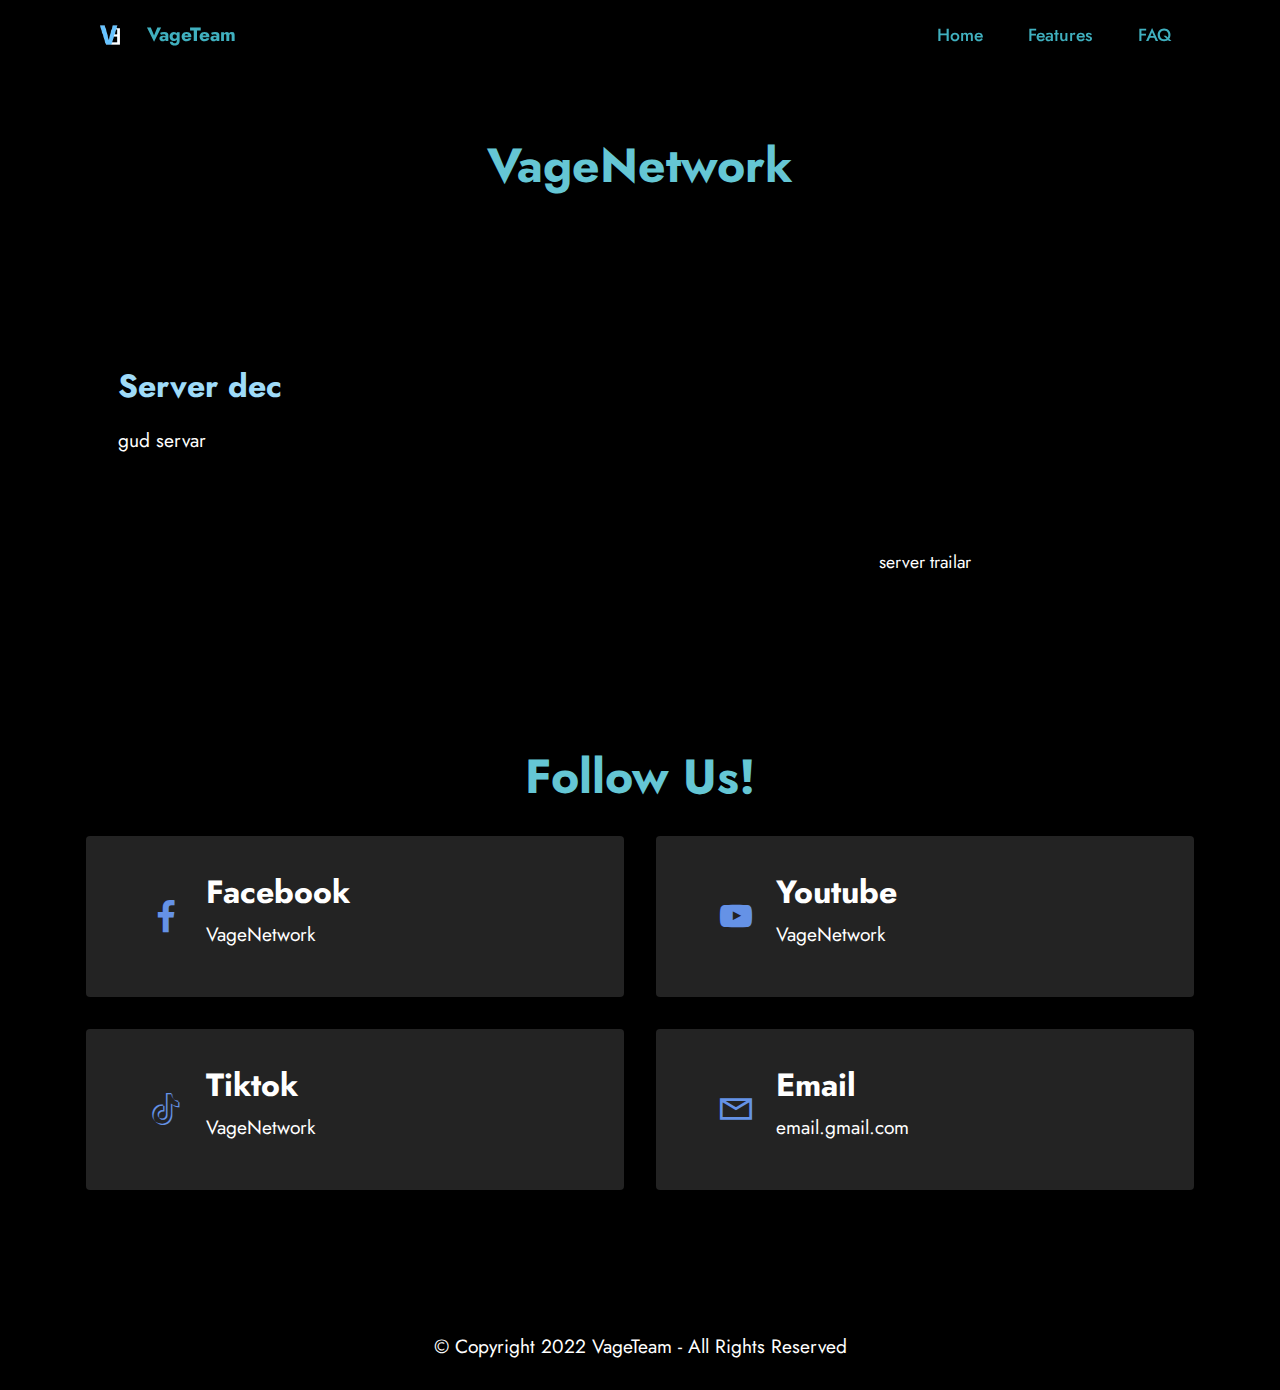
<file: index.html>
<!DOCTYPE html>
<html  >
<head>
  <meta charset="UTF-8">
  <meta http-equiv="X-UA-Compatible" content="IE=edge">
  <meta name="generator" content="Mobirise v5.6.11, mobirise.com">
  <meta name="twitter:card" content="summary_large_image"/>
  <meta name="twitter:image:src" content="">
  <meta property="og:image" content="">
  <meta name="twitter:title" content="Home">
  <meta name="viewport" content="width=device-width, initial-scale=1, minimum-scale=1">
  <link rel="shortcut icon" href="assets/images/20220717-141020-1-80x80.png" type="image/x-icon">
  <meta name="description" content="">
  
  
  <title>Home</title>
  <link rel="stylesheet" href="assets/web/assets/mobirise-icons2/mobirise2.css">
  <link rel="stylesheet" href="assets/bootstrap/css/bootstrap.min.css">
  <link rel="stylesheet" href="assets/bootstrap/css/bootstrap-grid.min.css">
  <link rel="stylesheet" href="assets/bootstrap/css/bootstrap-reboot.min.css">
  <link rel="stylesheet" href="assets/dropdown/css/style.css">
  <link rel="stylesheet" href="assets/socicon/css/styles.css">
  <link rel="stylesheet" href="assets/theme/css/style.css">
  <link rel="preload" href="https://fonts.googleapis.com/css?family=Jost:100,200,300,400,500,600,700,800,900,100i,200i,300i,400i,500i,600i,700i,800i,900i&display=swap" as="style" onload="this.onload=null;this.rel='stylesheet'">
  <noscript><link rel="stylesheet" href="https://fonts.googleapis.com/css?family=Jost:100,200,300,400,500,600,700,800,900,100i,200i,300i,400i,500i,600i,700i,800i,900i&display=swap"></noscript>
  <link rel="preload" as="style" href="assets/mobirise/css/mbr-additional.css"><link rel="stylesheet" href="assets/mobirise/css/mbr-additional.css" type="text/css">
  
  
  
  
</head>
<body>
  
  <section data-bs-version="5.1" class="menu menu2 cid-tckHYonK2I" once="menu" id="menu2-8">
    
    <nav class="navbar navbar-dropdown navbar-fixed-top navbar-expand-lg">
        <div class="container">
            <div class="navbar-brand">
                <span class="navbar-logo">
                    
                        <img src="assets/images/20220717-141020-1-80x80.png" alt="VageTeam" style="height: 3rem;">
                    
                </span>
                <span class="navbar-caption-wrap"><a class="navbar-caption text-success display-7" href="https://mobiri.se">VageTeam</a></span>
            </div>
            <button class="navbar-toggler" type="button" data-toggle="collapse" data-bs-toggle="collapse" data-target="#navbarSupportedContent" data-bs-target="#navbarSupportedContent" aria-controls="navbarNavAltMarkup" aria-expanded="false" aria-label="Toggle navigation">
                <div class="hamburger">
                    <span></span>
                    <span></span>
                    <span></span>
                    <span></span>
                </div>
            </button>
            <div class="collapse navbar-collapse" id="navbarSupportedContent">
                <ul class="navbar-nav nav-dropdown nav-right" data-app-modern-menu="true"><li class="nav-item"><a class="nav-link link text-success text-primary display-4" href="index.html">Home</a></li><li class="nav-item"><a class="nav-link link text-success text-primary display-4" href="feature.html">Features</a></li>
                    <li class="nav-item"><a class="nav-link link text-success text-primary display-4" href="faq.html">FAQ</a></li></ul>
                
                
            </div>
        </div>
    </nav>
</section>

<section data-bs-version="5.1" class="video5 cid-tcq0VkZ0X4" id="video5-e">
    

    
    
    <div class="container">
        <div class="title-wrapper mb-5">
            <h4 class="mbr-section-title mbr-fonts-style mb-0 display-2">
                <strong>VageNetwork</strong></h4>
        </div>
        <div class="row align-items-center">
            <div class="col-12 col-lg-6 video-block">
                <div class="video-wrapper"><iframe class="mbr-embedded-video" src="https://www.youtube.com/embed/Ysd-aTtGQGw?rel=0&amp;amp;mute=1&amp;showinfo=0&amp;autoplay=0&amp;loop=1&amp;playlist=Ysd-aTtGQGw" width="1280" height="300" frameborder="0" allowfullscreen></iframe></div>
                <p class="mbr-description pt-2 mbr-fonts-style display-4">server trailar</p>
            </div>
            <div class="col-12 col-lg">
                <div class="text-wrapper">
                    <h3 class="mbr-section-subtitle mbr-fonts-style mb-3 display-5"><strong>Server dec</strong></h3>
                    <p class="mbr-text mbr-fonts-style display-7">
                        gud servar</p>
                </div>
            </div>
        </div>
    </div>
</section>

<section data-bs-version="5.1" class="contacts2 cid-tcq3zVPPaG" id="contacts2-h">
    <!---->
    

    
    
    <div class="container">
        <div class="mbr-section-head">
            <h3 class="mbr-section-title mbr-fonts-style align-center mb-0 display-2">
                <strong>Follow Us!</strong></h3>
            
        </div>
        <div class="row justify-content-center mt-4">
            <div class="card col-12 col-md-6">
                <div class="card-wrapper">
                    <div class="image-wrapper">
                        <span class="mbr-iconfont socicon-facebook socicon" style="color: rgb(101, 146, 230); fill: rgb(101, 146, 230);"></span>
                    </div>
                    <div class="text-wrapper">
                        <h6 class="card-title mbr-fonts-style mb-1 display-5">
                            <strong>Facebook</strong></h6>
                        <p class="mbr-text mbr-fonts-style display-7">VageNetwork</p>
                    </div>
                </div>
            </div>
            <div class="card col-12 col-md-6">
                <div class="card-wrapper">
                    <div class="image-wrapper">
                        <span class="mbr-iconfont socicon-youtube socicon"></span>
                    </div>
                    <div class="text-wrapper">
                        <h6 class="card-title mbr-fonts-style mb-1 display-5">
                            <strong>Youtube</strong></h6>
                        <p class="mbr-text mbr-fonts-style display-7">VageNetwork</p>
                    </div>
                </div>
            </div>
            <div class="card col-12 col-md-6">
                <div class="card-wrapper">
                    <div class="image-wrapper">
                        <span class="mbr-iconfont socicon-tiktok socicon"></span>
                    </div>
                    <div class="text-wrapper">
                        <h6 class="card-title mbr-fonts-style mb-1 display-5">
                            <strong>Tiktok</strong></h6>
                        <p class="mbr-text mbr-fonts-style display-7">VageNetwork</p>
                    </div>
                </div>
            </div>
            <div class="card col-12 col-md-6">
                <div class="card-wrapper">
                    <div class="image-wrapper">
                        <span class="mbr-iconfont mobi-mbri-letter mobi-mbri"></span>
                    </div>
                    <div class="text-wrapper">
                        <h6 class="card-title mbr-fonts-style mb-1 display-5">
                            <strong>Email</strong></h6>
                        <p class="mbr-text mbr-fonts-style display-7">
                            email.gmail.com</p>
                    </div>
                </div>
            </div>
        </div>
    </div>
</section>

<section data-bs-version="5.1" class="footer7 cid-tcq4ZMrs4N" once="footers" id="footer7-i">

    

    

    <div class="container">
        <div class="media-container-row align-center mbr-white">
            <div class="col-12">
                <p class="mbr-text mb-0 mbr-fonts-style display-7">
                    © Copyright 2022 VageTeam - All Rights Reserved
                </p>
            </div>
        </div>
    </div>
  
  
</body>
</html>
</file>
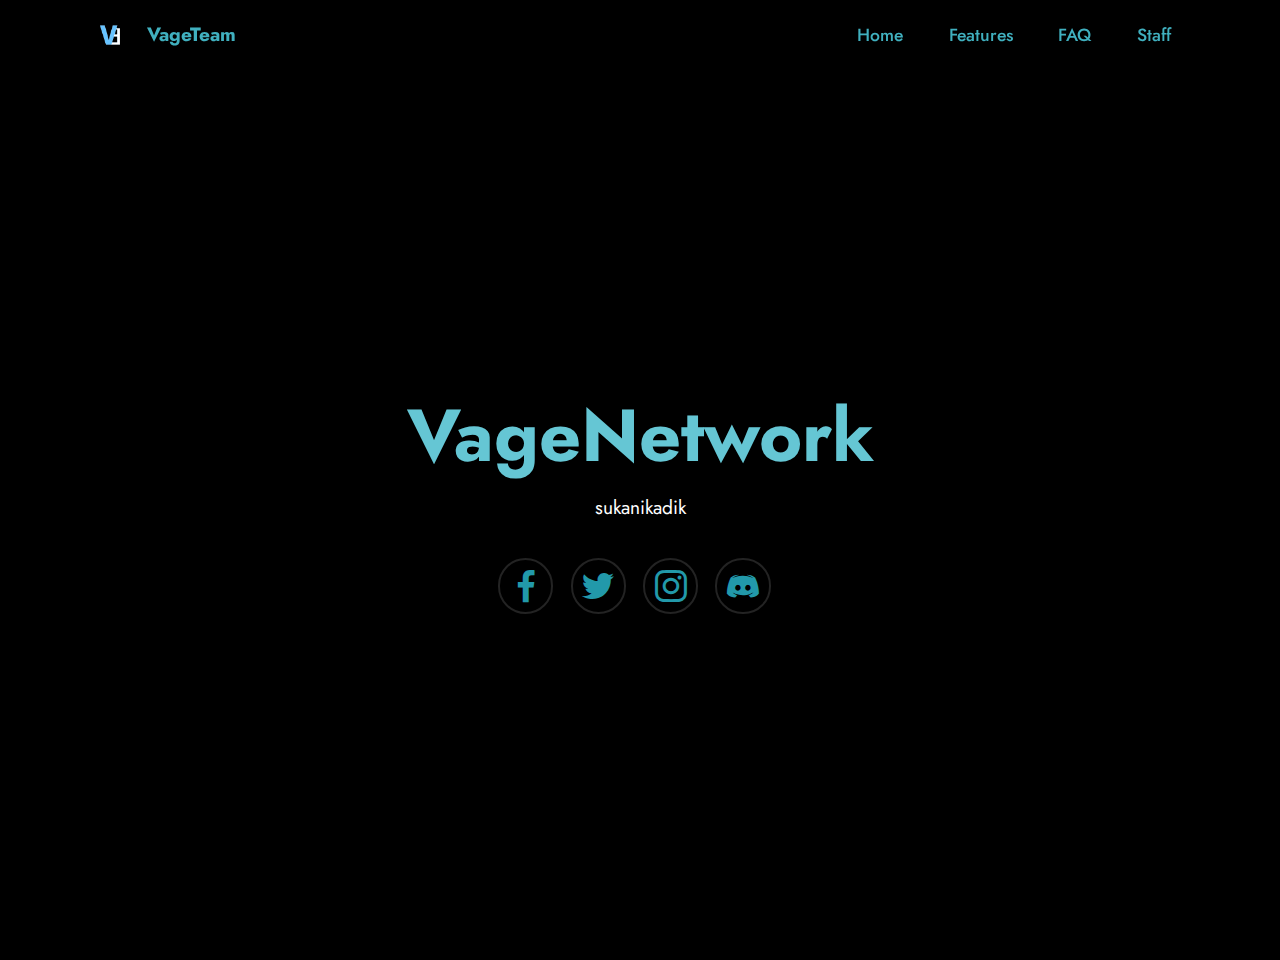
<file: v1/index.html>
<!DOCTYPE html>
<html  >
<head>
  <!-- Site made with Mobirise Website Builder v5.6.11, https://mobirise.com -->
  <meta charset="UTF-8">
  <meta http-equiv="X-UA-Compatible" content="IE=edge">
  <meta name="generator" content="Mobirise v5.6.11, mobirise.com">
  <meta name="twitter:card" content="summary_large_image"/>
  <meta name="twitter:image:src" content="">
  <meta property="og:image" content="">
  <meta name="twitter:title" content="Home">
  <meta name="viewport" content="width=device-width, initial-scale=1, minimum-scale=1">
  <link rel="shortcut icon" href="assets/images/20220717-141020-1-80x80.png" type="image/x-icon">
  <meta name="description" content="">
  
  
  <title>Home</title>
  <link rel="stylesheet" href="assets/bootstrap/css/bootstrap.min.css">
  <link rel="stylesheet" href="assets/bootstrap/css/bootstrap-grid.min.css">
  <link rel="stylesheet" href="assets/bootstrap/css/bootstrap-reboot.min.css">
  <link rel="stylesheet" href="assets/dropdown/css/style.css">
  <link rel="stylesheet" href="assets/socicon/css/styles.css">
  <link rel="stylesheet" href="assets/theme/css/style.css">
  <link rel="preload" href="https://fonts.googleapis.com/css?family=Jost:100,200,300,400,500,600,700,800,900,100i,200i,300i,400i,500i,600i,700i,800i,900i&display=swap" as="style" onload="this.onload=null;this.rel='stylesheet'">
  <noscript><link rel="stylesheet" href="https://fonts.googleapis.com/css?family=Jost:100,200,300,400,500,600,700,800,900,100i,200i,300i,400i,500i,600i,700i,800i,900i&display=swap"></noscript>
  <link rel="preload" as="style" href="assets/mobirise/css/mbr-additional.css"><link rel="stylesheet" href="assets/mobirise/css/mbr-additional.css" type="text/css">
  
  
  
  
</head>
<body>
  
  <section data-bs-version="5.1" class="menu menu2 cid-tckHYonK2I" once="menu" id="menu2-8">
    
    <nav class="navbar navbar-dropdown navbar-fixed-top navbar-expand-lg">
        <div class="container">
            <div class="navbar-brand">
                <span class="navbar-logo">
                    
                        <img src="assets/images/20220717-141020-1-80x80.png" alt="VageTeam" style="height: 3rem;">
                    
                </span>
                <span class="navbar-caption-wrap"><a class="navbar-caption text-success display-7" href="https://mobiri.se">VageTeam</a></span>
            </div>
            <button class="navbar-toggler" type="button" data-toggle="collapse" data-bs-toggle="collapse" data-target="#navbarSupportedContent" data-bs-target="#navbarSupportedContent" aria-controls="navbarNavAltMarkup" aria-expanded="false" aria-label="Toggle navigation">
                <div class="hamburger">
                    <span></span>
                    <span></span>
                    <span></span>
                    <span></span>
                </div>
            </button>
            <div class="collapse navbar-collapse" id="navbarSupportedContent">
                <ul class="navbar-nav nav-dropdown nav-right" data-app-modern-menu="true"><li class="nav-item"><a class="nav-link link text-success text-primary display-4" href="index.html">Home</a></li><li class="nav-item"><a class="nav-link link text-success text-primary display-4" href="feature.html">Features</a></li>
                    <li class="nav-item"><a class="nav-link link text-success text-primary display-4" href="faq.html">FAQ</a></li>
                    <li class="nav-item"><a class="nav-link link text-success display-4" href="https://mobiri.se">Staff</a>
                    </li></ul>
                
                
            </div>
        </div>
    </nav>
</section>

<section data-bs-version="5.1" class="header13 cid-tckAKzQNqF mbr-fullscreen" id="header13-0">

    

    
    

    <div class="align-center container">
        <div class="row justify-content-center">
            <div class="col-12 col-lg-10">
                <h1 class="mbr-section-title mbr-fonts-style mb-3 display-1"><strong>VageNetwork</strong></h1>
                
                <p class="mbr-text mbr-fonts-style mb-3 display-7">
                    sukanikadik</p>
                
                <div class="social-row display-7 mt-5">
                    <div class="soc-item">
                        <a href="https://twitter.com/mobirise" target="_blank">
                            <span class="mbr-iconfont socicon-facebook socicon" style="color: rgb(34, 153, 170); fill: rgb(34, 153, 170);"></span>
                        </a>
                    </div>
                    <div class="soc-item">
                        <a href="https://twitter.com/mobirise" target="_blank">
                            <span class="mbr-iconfont socicon-twitter socicon" style="color: rgb(34, 153, 170); fill: rgb(34, 153, 170);"></span>
                        </a>
                    </div>
                    <div class="soc-item">
                        <a href="https://twitter.com/mobirise" target="_blank">
                            <span class="mbr-iconfont socicon-instagram socicon" style="color: rgb(34, 153, 170); fill: rgb(34, 153, 170);"></span>
                        </a>
                    </div>
                    <div class="soc-item">
                        <a href="https://twitter.com/mobirise" target="_blank">
                            <span class="mbr-iconfont socicon-discord socicon" style="color: rgb(34, 153, 170); fill: rgb(34, 153, 170);"></span>
                        </a>
                    </div>
                    
                </div>
            </div>
        </div>
    </div>
  
  
</body>
</html>
</file>
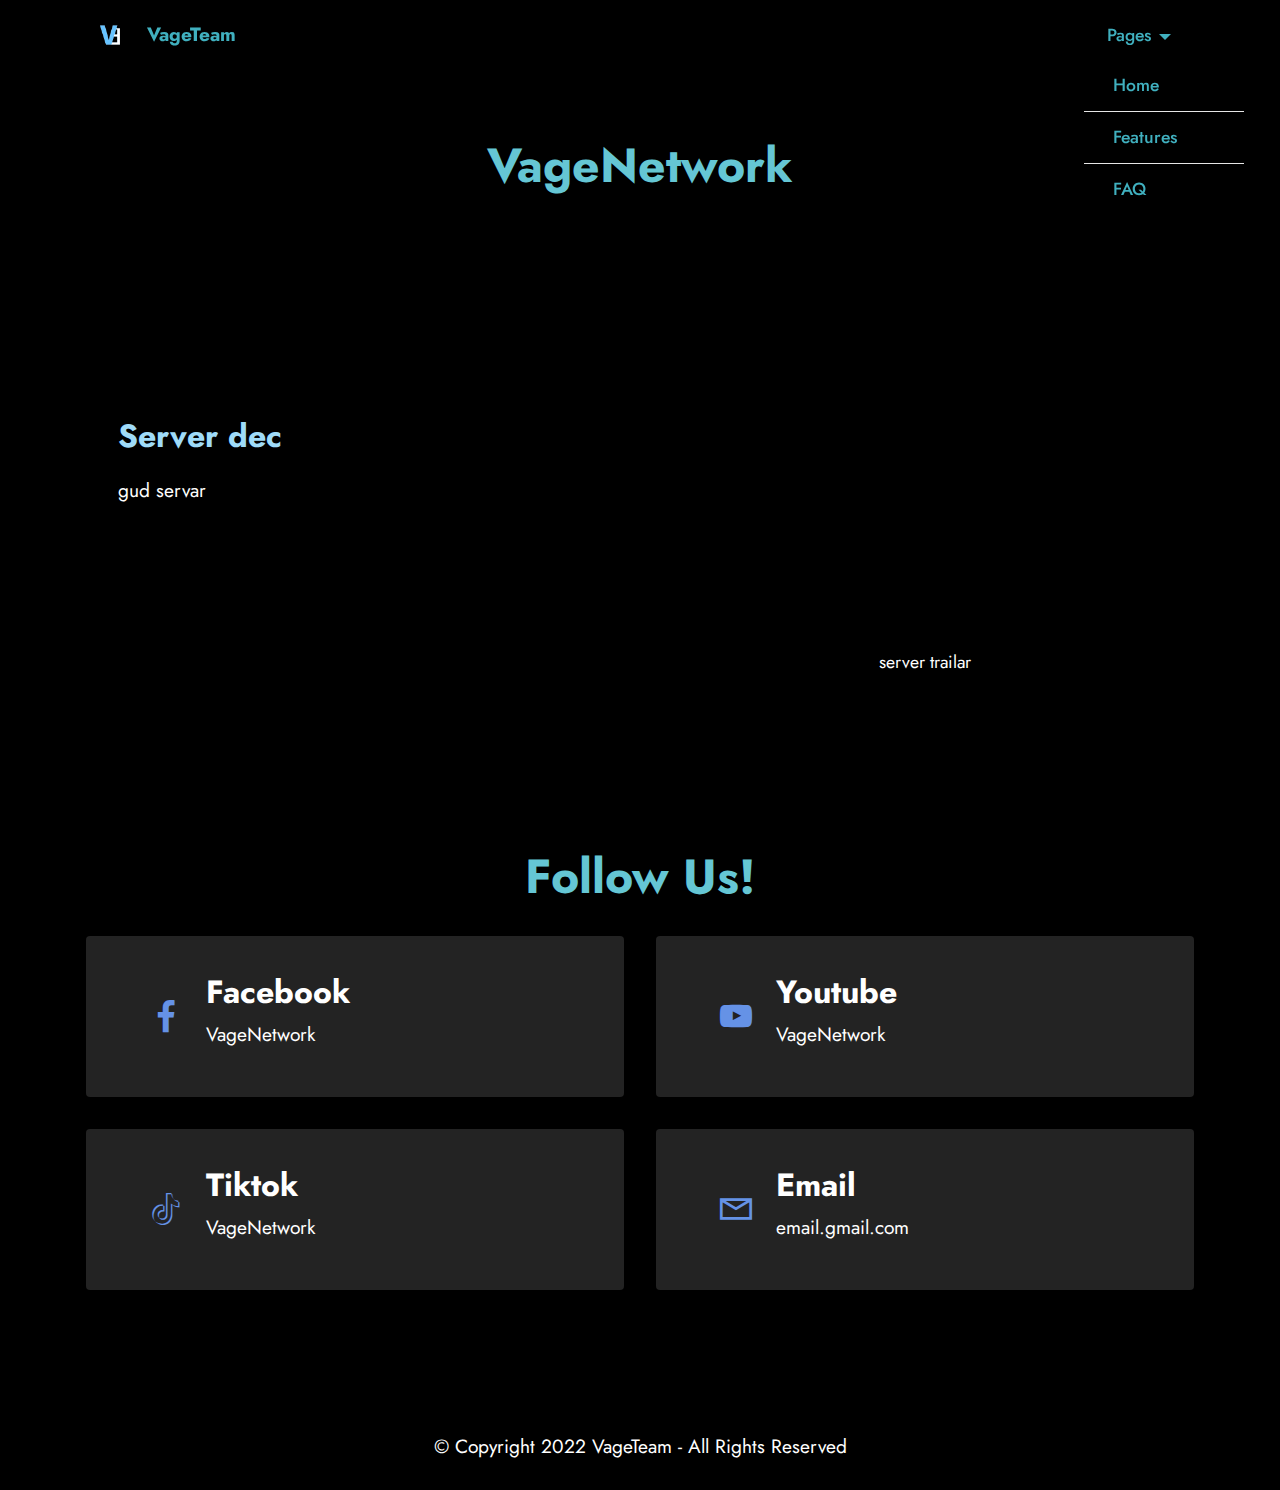
<file: v2.1/index.html>
<!DOCTYPE html>
<html  >
<head>
  <!-- Site made with Mobirise Website Builder v5.6.11, https://mobirise.com -->
  <meta charset="UTF-8">
  <meta http-equiv="X-UA-Compatible" content="IE=edge">
  <meta name="generator" content="Mobirise v5.6.11, mobirise.com">
  <meta name="twitter:card" content="summary_large_image"/>
  <meta name="twitter:image:src" content="">
  <meta property="og:image" content="">
  <meta name="twitter:title" content="Home">
  <meta name="viewport" content="width=device-width, initial-scale=1, minimum-scale=1">
  <link rel="shortcut icon" href="assets/images/20220717-141020-1-80x80.png" type="image/x-icon">
  <meta name="description" content="">
  
  
  <title>Home</title>
  <link rel="stylesheet" href="assets/web/assets/mobirise-icons2/mobirise2.css">
  <link rel="stylesheet" href="assets/bootstrap/css/bootstrap.min.css">
  <link rel="stylesheet" href="assets/bootstrap/css/bootstrap-grid.min.css">
  <link rel="stylesheet" href="assets/bootstrap/css/bootstrap-reboot.min.css">
  <link rel="stylesheet" href="assets/dropdown/css/style.css">
  <link rel="stylesheet" href="assets/socicon/css/styles.css">
  <link rel="stylesheet" href="assets/theme/css/style.css">
  <link rel="preload" href="https://fonts.googleapis.com/css?family=Jost:100,200,300,400,500,600,700,800,900,100i,200i,300i,400i,500i,600i,700i,800i,900i&display=swap" as="style" onload="this.onload=null;this.rel='stylesheet'">
  <noscript><link rel="stylesheet" href="https://fonts.googleapis.com/css?family=Jost:100,200,300,400,500,600,700,800,900,100i,200i,300i,400i,500i,600i,700i,800i,900i&display=swap"></noscript>
  <link rel="preload" as="style" href="assets/mobirise/css/mbr-additional.css"><link rel="stylesheet" href="assets/mobirise/css/mbr-additional.css" type="text/css">
  
  
  
  
</head>
<body>
  
  <section data-bs-version="5.1" class="menu menu2 cid-tckHYonK2I" once="menu" id="menu2-8">
    
    <nav class="navbar navbar-dropdown navbar-fixed-top navbar-expand-lg">
        <div class="container">
            <div class="navbar-brand">
                <span class="navbar-logo">
                    
                        <img src="assets/images/20220717-141020-1-80x80.png" alt="VageTeam" style="height: 3rem;">
                    
                </span>
                <span class="navbar-caption-wrap"><a class="navbar-caption text-success display-7" href="https://mobiri.se">VageTeam</a></span>
            </div>
            <button class="navbar-toggler" type="button" data-toggle="collapse" data-bs-toggle="collapse" data-target="#navbarSupportedContent" data-bs-target="#navbarSupportedContent" aria-controls="navbarNavAltMarkup" aria-expanded="false" aria-label="Toggle navigation">
                <div class="hamburger">
                    <span></span>
                    <span></span>
                    <span></span>
                    <span></span>
                </div>
            </button>
            <div class="collapse navbar-collapse" id="navbarSupportedContent">
                <ul class="navbar-nav nav-dropdown nav-right" data-app-modern-menu="true"><li class="nav-item dropdown"><a class="nav-link link dropdown-toggle text-success show display-4" href="index.html" data-toggle="dropdown-submenu" data-bs-toggle="dropdown" data-bs-auto-close="outside" aria-expanded="true">Pages</a><div class="dropdown-menu show" aria-labelledby="dropdown-392" data-bs-popper="none"><a class="text-success dropdown-item text-primary display-4" href="index.html">Home</a><a class="dropdown-item text-success text-primary display-4" href="feature.html">Features</a><a class="dropdown-item text-success display-4" href="faq.html">FAQ</a></div></li></ul>
                
                
            </div>
        </div>
    </nav>
</section>

<section data-bs-version="5.1" class="video5 cid-tcq0VkZ0X4" id="video5-e">
    

    
    
    <div class="container">
        <div class="title-wrapper mb-5">
            <h4 class="mbr-section-title mbr-fonts-style mb-0 display-2">
                <strong>VageNetwork</strong></h4>
        </div>
        <div class="row align-items-center">
            <div class="col-12 col-lg-6 video-block">
                <div class="video-wrapper"><iframe class="mbr-embedded-video" src="https://www.youtube.com/embed/Ysd-aTtGQGw?rel=0&amp;amp;mute=1&amp;showinfo=0&amp;autoplay=0&amp;loop=1&amp;playlist=Ysd-aTtGQGw" width="1280" height="400" frameborder="0" allowfullscreen></iframe></div>
                <p class="mbr-description pt-2 mbr-fonts-style display-4">server trailar</p>
            </div>
            <div class="col-12 col-lg">
                <div class="text-wrapper">
                    <h3 class="mbr-section-subtitle mbr-fonts-style mb-3 display-5"><strong>Server dec</strong></h3>
                    <p class="mbr-text mbr-fonts-style display-7">
                        gud servar</p>
                </div>
            </div>
        </div>
    </div>
</section>

<section data-bs-version="5.1" class="contacts2 cid-tcq3zVPPaG" id="contacts2-h">
    <!---->
    

    
    
    <div class="container">
        <div class="mbr-section-head">
            <h3 class="mbr-section-title mbr-fonts-style align-center mb-0 display-2">
                <strong>Follow Us!</strong></h3>
            
        </div>
        <div class="row justify-content-center mt-4">
            <div class="card col-12 col-md-6">
                <div class="card-wrapper">
                    <div class="image-wrapper">
                        <span class="mbr-iconfont socicon-facebook socicon" style="color: rgb(101, 146, 230); fill: rgb(101, 146, 230);"></span>
                    </div>
                    <div class="text-wrapper">
                        <h6 class="card-title mbr-fonts-style mb-1 display-5">
                            <strong>Facebook</strong></h6>
                        <p class="mbr-text mbr-fonts-style display-7">VageNetwork</p>
                    </div>
                </div>
            </div>
            <div class="card col-12 col-md-6">
                <div class="card-wrapper">
                    <div class="image-wrapper">
                        <span class="mbr-iconfont socicon-youtube socicon"></span>
                    </div>
                    <div class="text-wrapper">
                        <h6 class="card-title mbr-fonts-style mb-1 display-5">
                            <strong>Youtube</strong></h6>
                        <p class="mbr-text mbr-fonts-style display-7">VageNetwork</p>
                    </div>
                </div>
            </div>
            <div class="card col-12 col-md-6">
                <div class="card-wrapper">
                    <div class="image-wrapper">
                        <span class="mbr-iconfont socicon-tiktok socicon"></span>
                    </div>
                    <div class="text-wrapper">
                        <h6 class="card-title mbr-fonts-style mb-1 display-5">
                            <strong>Tiktok</strong></h6>
                        <p class="mbr-text mbr-fonts-style display-7">VageNetwork</p>
                    </div>
                </div>
            </div>
            <div class="card col-12 col-md-6">
                <div class="card-wrapper">
                    <div class="image-wrapper">
                        <span class="mbr-iconfont mobi-mbri-letter mobi-mbri"></span>
                    </div>
                    <div class="text-wrapper">
                        <h6 class="card-title mbr-fonts-style mb-1 display-5">
                            <strong>Email</strong></h6>
                        <p class="mbr-text mbr-fonts-style display-7">
                            email.gmail.com</p>
                    </div>
                </div>
            </div>
        </div>
    </div>
</section>

<section data-bs-version="5.1" class="footer7 cid-tcq4ZMrs4N" once="footers" id="footer7-i">

    

    

    <div class="container">
        <div class="media-container-row align-center mbr-white">
            <div class="col-12">
                <p class="mbr-text mb-0 mbr-fonts-style display-7">
                    © Copyright 2022 VageTeam - All Rights Reserved
                </p>
            </div>
        </div>
    </div>
 
  
  
</body>
</html>
</file>
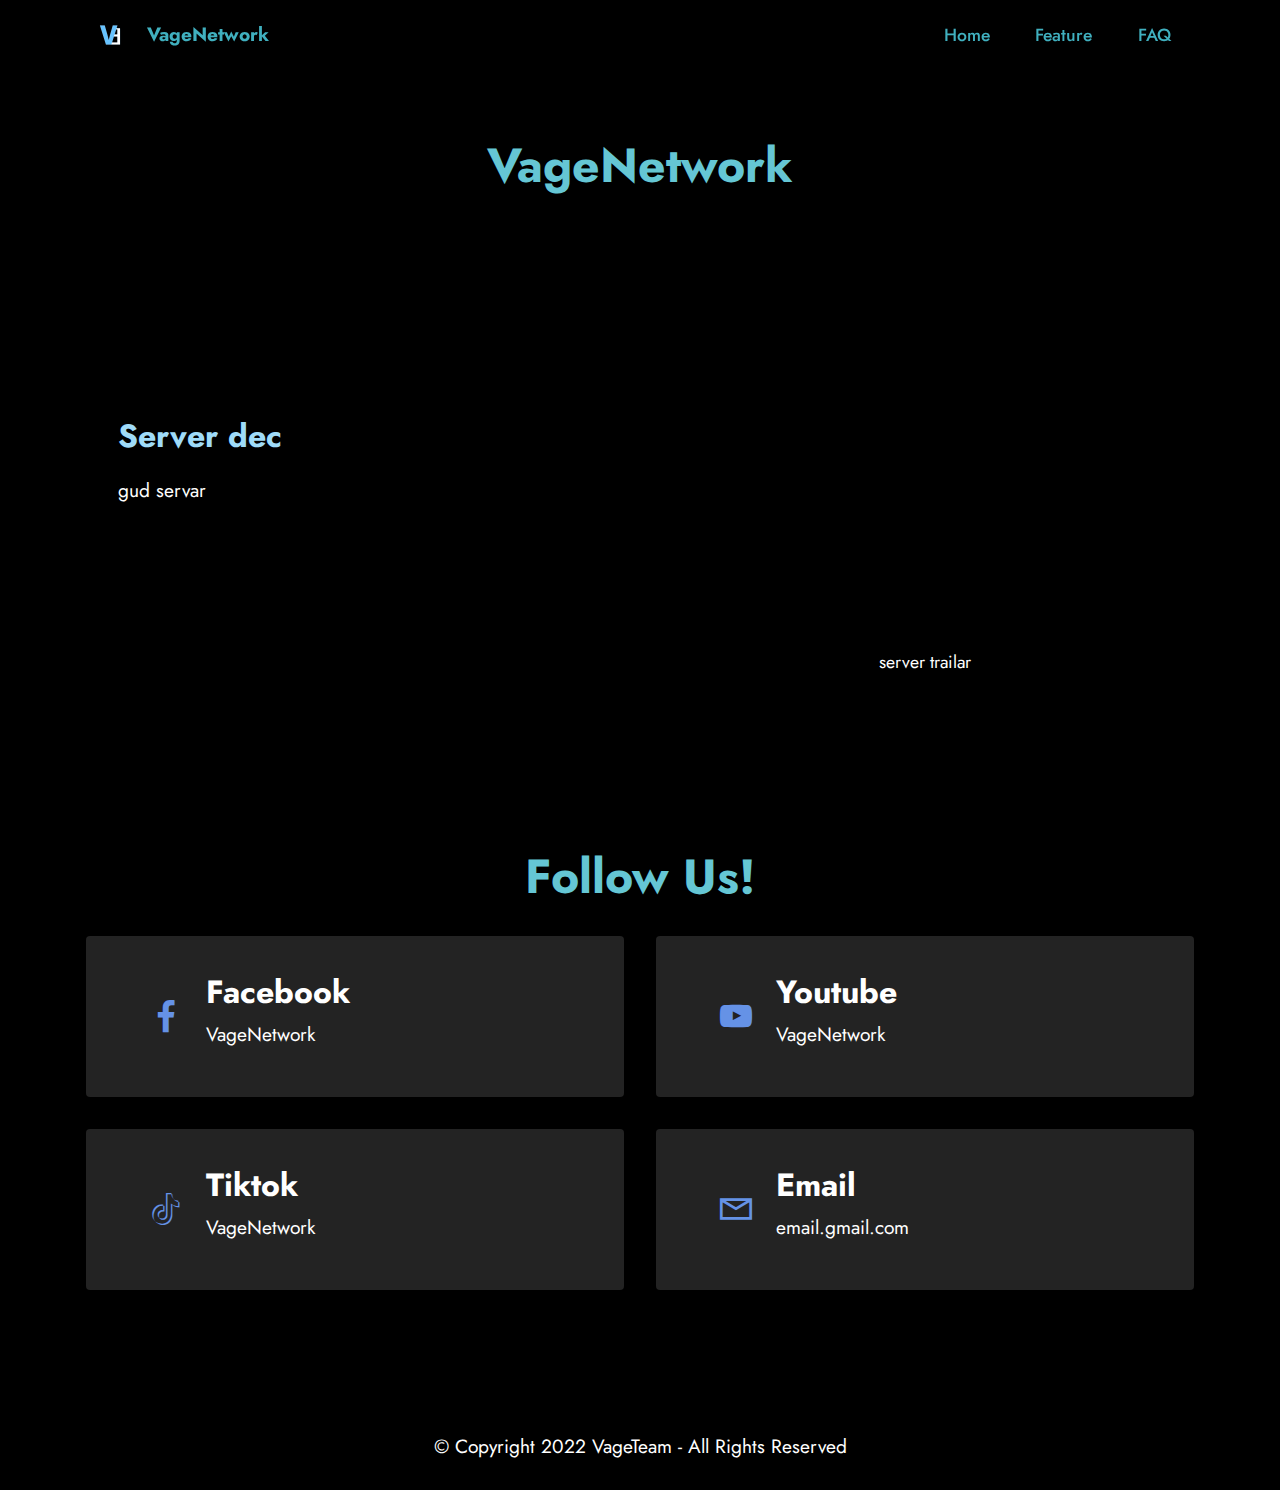
<file: v2.2/index.html>
<!DOCTYPE html>
<html  >
<head>
  <!-- Site made with Mobirise Website Builder v5.6.11, https://mobirise.com -->
  <meta charset="UTF-8">
  <meta http-equiv="X-UA-Compatible" content="IE=edge">
  <meta name="generator" content="Mobirise v5.6.11, mobirise.com">
  <meta name="twitter:card" content="summary_large_image"/>
  <meta name="twitter:image:src" content="">
  <meta property="og:image" content="">
  <meta name="twitter:title" content="Home">
  <meta name="viewport" content="width=device-width, initial-scale=1, minimum-scale=1">
  <link rel="shortcut icon" href="assets/images/20220717-141020-1-96x96.png" type="image/x-icon">
  <meta name="description" content="">
  
  
  <title>Home</title>
  <link rel="stylesheet" href="assets/web/assets/mobirise-icons2/mobirise2.css">
  <link rel="stylesheet" href="assets/bootstrap/css/bootstrap.min.css">
  <link rel="stylesheet" href="assets/bootstrap/css/bootstrap-grid.min.css">
  <link rel="stylesheet" href="assets/bootstrap/css/bootstrap-reboot.min.css">
  <link rel="stylesheet" href="assets/dropdown/css/style.css">
  <link rel="stylesheet" href="assets/socicon/css/styles.css">
  <link rel="stylesheet" href="assets/theme/css/style.css">
  <link rel="preload" href="https://fonts.googleapis.com/css?family=Jost:100,200,300,400,500,600,700,800,900,100i,200i,300i,400i,500i,600i,700i,800i,900i&display=swap" as="style" onload="this.onload=null;this.rel='stylesheet'">
  <noscript><link rel="stylesheet" href="https://fonts.googleapis.com/css?family=Jost:100,200,300,400,500,600,700,800,900,100i,200i,300i,400i,500i,600i,700i,800i,900i&display=swap"></noscript>
  <link rel="preload" as="style" href="assets/mobirise/css/mbr-additional.css"><link rel="stylesheet" href="assets/mobirise/css/mbr-additional.css" type="text/css">
  
  
  
  
</head>
<body>
  
  <section data-bs-version="5.1" class="menu menu1 cid-tcwSNe7hul" once="menu" id="menu1-j">
    

    <nav class="navbar navbar-dropdown navbar-fixed-top navbar-expand-lg">
        <div class="container">
            <div class="navbar-brand">
                <span class="navbar-logo">
                    
                        <img src="assets/images/20220717-141020-1-96x96.png" alt="Mobirise Website Builder" style="height: 3rem;">
                    
                </span>
                <span class="navbar-caption-wrap"><a class="navbar-caption text-success display-7" href="https://mobiri.se">VageNetwork</a></span>
            </div>
            <button class="navbar-toggler" type="button" data-toggle="collapse" data-bs-toggle="collapse" data-target="#navbarSupportedContent" data-bs-target="#navbarSupportedContent" aria-controls="navbarNavAltMarkup" aria-expanded="false" aria-label="Toggle navigation">
                <div class="hamburger">
                    <span></span>
                    <span></span>
                    <span></span>
                    <span></span>
                </div>
            </button>
            <div class="collapse navbar-collapse" id="navbarSupportedContent">
                <ul class="navbar-nav nav-dropdown nav-right" data-app-modern-menu="true"><li class="nav-item"><a class="nav-link link text-success text-primary display-4" href="index.html">Home</a></li>
                    <li class="nav-item"><a class="nav-link link text-success text-primary display-4" href="feature.html">Feature</a></li>
                    <li class="nav-item"><a class="nav-link link text-success text-primary display-4" href="faq.html">FAQ</a>
                    </li></ul>
                
                
            </div>
        </div>
    </nav>
</section>

<section data-bs-version="5.1" class="video5 cid-tcq0VkZ0X4" id="video5-e">
    

    
    
    <div class="container">
        <div class="title-wrapper mb-5">
            <h4 class="mbr-section-title mbr-fonts-style mb-0 display-2">
                <strong>VageNetwork</strong></h4>
        </div>
        <div class="row align-items-center">
            <div class="col-12 col-lg-6 video-block">
                <div class="video-wrapper"><iframe class="mbr-embedded-video" src="https://www.youtube.com/embed/Ysd-aTtGQGw?rel=0&amp;amp;mute=1&amp;showinfo=0&amp;autoplay=0&amp;loop=1&amp;playlist=Ysd-aTtGQGw" width="1280" height="400" frameborder="0" allowfullscreen></iframe></div>
                <p class="mbr-description pt-2 mbr-fonts-style display-4">server trailar</p>
            </div>
            <div class="col-12 col-lg">
                <div class="text-wrapper">
                    <h3 class="mbr-section-subtitle mbr-fonts-style mb-3 display-5"><strong>Server dec</strong></h3>
                    <p class="mbr-text mbr-fonts-style display-7">
                        gud servar</p>
                </div>
            </div>
        </div>
    </div>
</section>

<section data-bs-version="5.1" class="contacts2 cid-tcq3zVPPaG" id="contacts2-h">
    <!---->
    

    
    
    <div class="container">
        <div class="mbr-section-head">
            <h3 class="mbr-section-title mbr-fonts-style align-center mb-0 display-2">
                <strong>Follow Us!</strong></h3>
            
        </div>
        <div class="row justify-content-center mt-4">
            <div class="card col-12 col-md-6">
                <div class="card-wrapper">
                    <div class="image-wrapper">
                        <span class="mbr-iconfont socicon-facebook socicon" style="color: rgb(101, 146, 230); fill: rgb(101, 146, 230);"></span>
                    </div>
                    <div class="text-wrapper">
                        <h6 class="card-title mbr-fonts-style mb-1 display-5">
                            <strong>Facebook</strong></h6>
                        <p class="mbr-text mbr-fonts-style display-7">VageNetwork</p>
                    </div>
                </div>
            </div>
            <div class="card col-12 col-md-6">
                <div class="card-wrapper">
                    <div class="image-wrapper">
                        <span class="mbr-iconfont socicon-youtube socicon"></span>
                    </div>
                    <div class="text-wrapper">
                        <h6 class="card-title mbr-fonts-style mb-1 display-5">
                            <strong>Youtube</strong></h6>
                        <p class="mbr-text mbr-fonts-style display-7">VageNetwork</p>
                    </div>
                </div>
            </div>
            <div class="card col-12 col-md-6">
                <div class="card-wrapper">
                    <div class="image-wrapper">
                        <span class="mbr-iconfont socicon-tiktok socicon"></span>
                    </div>
                    <div class="text-wrapper">
                        <h6 class="card-title mbr-fonts-style mb-1 display-5">
                            <strong>Tiktok</strong></h6>
                        <p class="mbr-text mbr-fonts-style display-7">VageNetwork</p>
                    </div>
                </div>
            </div>
            <div class="card col-12 col-md-6">
                <div class="card-wrapper">
                    <div class="image-wrapper">
                        <span class="mbr-iconfont mobi-mbri-letter mobi-mbri"></span>
                    </div>
                    <div class="text-wrapper">
                        <h6 class="card-title mbr-fonts-style mb-1 display-5">
                            <strong>Email</strong></h6>
                        <p class="mbr-text mbr-fonts-style display-7">
                            email.gmail.com</p>
                    </div>
                </div>
            </div>
        </div>
    </div>
</section>

<section data-bs-version="5.1" class="footer7 cid-tcq4ZMrs4N" once="footers" id="footer7-i">

    

    

    <div class="container">
        <div class="media-container-row align-center mbr-white">
            <div class="col-12">
                <p class="mbr-text mb-0 mbr-fonts-style display-7">
                    © Copyright 2022 VageTeam - All Rights Reserved
                </p>
            </div>
        </div>
    </div>

    
  
</body>
</html>
</file>
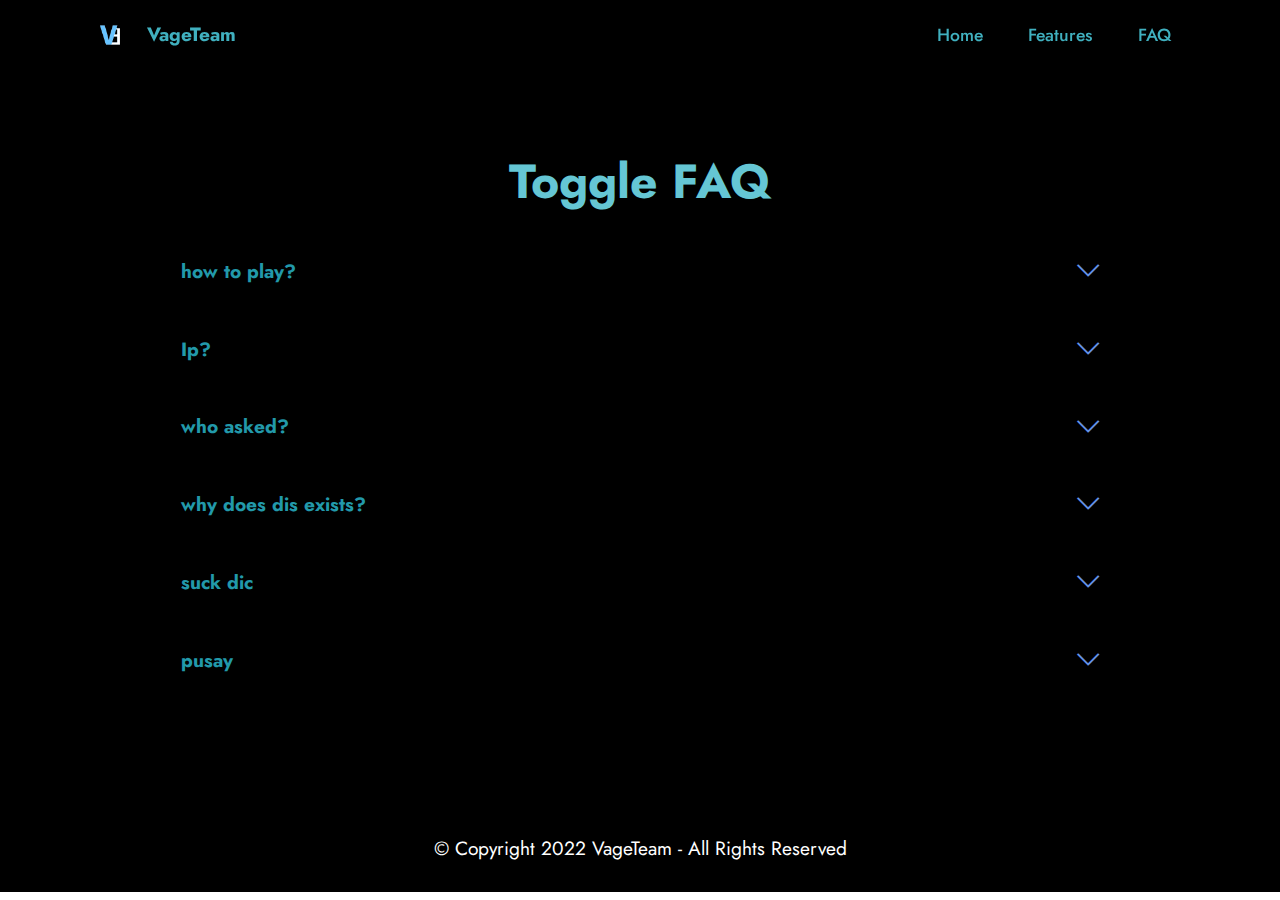
<file: faq.html>
<!DOCTYPE html>
<html  >
<head>
  <!-- Site made with Mobirise Website Builder v5.6.11, https://mobirise.com -->
  <meta charset="UTF-8">
  <meta http-equiv="X-UA-Compatible" content="IE=edge">
  <meta name="generator" content="Mobirise v5.6.11, mobirise.com">
  <meta name="twitter:card" content="summary_large_image"/>
  <meta name="twitter:image:src" content="">
  <meta property="og:image" content="">
  <meta name="twitter:title" content="FAQ">
  <meta name="viewport" content="width=device-width, initial-scale=1, minimum-scale=1">
  <link rel="shortcut icon" href="assets/images/20220717-141020-1-80x80.png" type="image/x-icon">
  <meta name="description" content="FAQ">
  
  
  <title>FAQ</title>
  <link rel="stylesheet" href="assets/web/assets/mobirise-icons2/mobirise2.css">
  <link rel="stylesheet" href="assets/web/assets/mobirise-icons/mobirise-icons.css">
  <link rel="stylesheet" href="assets/bootstrap/css/bootstrap.min.css">
  <link rel="stylesheet" href="assets/bootstrap/css/bootstrap-grid.min.css">
  <link rel="stylesheet" href="assets/bootstrap/css/bootstrap-reboot.min.css">
  <link rel="stylesheet" href="assets/dropdown/css/style.css">
  <link rel="stylesheet" href="assets/socicon/css/styles.css">
  <link rel="stylesheet" href="assets/theme/css/style.css">
  <link rel="preload" href="https://fonts.googleapis.com/css?family=Jost:100,200,300,400,500,600,700,800,900,100i,200i,300i,400i,500i,600i,700i,800i,900i&display=swap" as="style" onload="this.onload=null;this.rel='stylesheet'">
  <noscript><link rel="stylesheet" href="https://fonts.googleapis.com/css?family=Jost:100,200,300,400,500,600,700,800,900,100i,200i,300i,400i,500i,600i,700i,800i,900i&display=swap"></noscript>
  <link rel="preload" as="style" href="assets/mobirise/css/mbr-additional.css"><link rel="stylesheet" href="assets/mobirise/css/mbr-additional.css" type="text/css">
  
  
  
  
</head>
<body>
  
  <section data-bs-version="5.1" class="menu menu2 cid-tckHYonK2I" once="menu" id="menu2-8">
    
    <nav class="navbar navbar-dropdown navbar-fixed-top navbar-expand-lg">
        <div class="container">
            <div class="navbar-brand">
                <span class="navbar-logo">
                    
                        <img src="assets/images/20220717-141020-1-80x80.png" alt="VageTeam" style="height: 3rem;">
                    
                </span>
                <span class="navbar-caption-wrap"><a class="navbar-caption text-success display-7" href="https://mobiri.se">VageTeam</a></span>
            </div>
            <button class="navbar-toggler" type="button" data-toggle="collapse" data-bs-toggle="collapse" data-target="#navbarSupportedContent" data-bs-target="#navbarSupportedContent" aria-controls="navbarNavAltMarkup" aria-expanded="false" aria-label="Toggle navigation">
                <div class="hamburger">
                    <span></span>
                    <span></span>
                    <span></span>
                    <span></span>
                </div>
            </button>
            <div class="collapse navbar-collapse" id="navbarSupportedContent">
                <ul class="navbar-nav nav-dropdown nav-right" data-app-modern-menu="true"><li class="nav-item"><a class="nav-link link text-success text-primary display-4" href="index.html">Home</a></li><li class="nav-item"><a class="nav-link link text-success text-primary display-4" href="feature.html">Features</a></li>
                    <li class="nav-item"><a class="nav-link link text-success text-primary display-4" href="faq.html">FAQ</a></li></ul>
                
                
            </div>
        </div>
    </nav>
</section>

<section data-bs-version="5.1" class="content17 cid-tckHLvIsvb" id="content17-6">

    

    
    
    
    <div class="container">
        
            <div class="row justify-content-center">
                <div class="col-12 col-md-10">
                    <div class="section-head align-center mb-4">
                        <h3 class="mbr-section-title mb-0 mbr-fonts-style display-2">
                            <strong>Toggle FAQ</strong>
                        </h3>
                        
                    </div>
                    
                    <div id="bootstrap-toggle" class="toggle-panel accordionStyles tab-content">
                        <div class="card mb-3">
                            <div class="card-header" role="tab" id="headingOne">
                                <a role="button" class="collapsed panel-title text-black" data-toggle="collapse" data-bs-toggle="collapse" data-core="" href="#collapse1_7" aria-expanded="false" aria-controls="collapse1">
                                    <h6 class="panel-title-edit mbr-fonts-style mb-0 display-7"><strong>how to play?</strong></h6>
                                    <span class="sign mbr-iconfont mbri-arrow-down"></span>
                                </a>
                            </div>
                            <div id="collapse1_7" class="panel-collapse noScroll collapse" role="tabpanel" aria-labelledby="headingOne">
                                <div class="panel-body">
                                    <p class="mbr-fonts-style panel-text display-7">click button</p>
                                </div>
                            </div>
                        </div>
                        <div class="card mb-3">
                            <div class="card-header" role="tab" id="headingTwo">
                                <a role="button" class="collapsed panel-title text-black" data-toggle="collapse" data-bs-toggle="collapse" data-core="" href="#collapse2_7" aria-expanded="false" aria-controls="collapse2">
                                    <h6 class="panel-title-edit mbr-fonts-style mb-0 display-7"><strong>Ip?</strong></h6>
                                    <span class="sign mbr-iconfont mbri-arrow-down"></span>
                                </a>

                            </div>
                            <div id="collapse2_7" class="panel-collapse noScroll collapse" role="tabpanel" aria-labelledby="headingTwo">
                                <div class="panel-body">
                                    <p class="mbr-fonts-style panel-text display-7">rickroll.urmom</p>
                                </div>
                            </div>
                        </div>
                        <div class="card mb-3">
                            <div class="card-header" role="tab" id="headingThree">
                                <a role="button" class="collapsed panel-title text-black" data-toggle="collapse" data-bs-toggle="collapse" data-core="" href="#collapse3_7" aria-expanded="false" aria-controls="collapse3">
                                    <h6 class="panel-title-edit mbr-fonts-style mb-0 display-7"><strong>who asked?</strong></h6>
                                    <span class="sign mbr-iconfont mbri-arrow-down"></span>
                                </a>
                            </div>
                            <div id="collapse3_7" class="panel-collapse noScroll collapse" role="tabpanel" aria-labelledby="headingThree">
                                <div class="panel-body">
                                    <p class="mbr-fonts-style panel-text display-7">I asked</p>
                                </div>
                            </div>
                        </div>
                        <div class="card mb-3">
                            <div class="card-header" role="tab" id="headingThree">
                                <a role="button" class="collapsed panel-title text-black" data-toggle="collapse" data-bs-toggle="collapse" data-core="" href="#collapse4_7" aria-expanded="false" aria-controls="collapse4">
                                    <h6 class="panel-title-edit mbr-fonts-style mb-0 display-7"><strong>why does dis exists?</strong></h6>
                                    <span class="sign mbr-iconfont mbri-arrow-down"></span>
                                </a>
                            </div>
                            <div id="collapse4_7" class="panel-collapse noScroll collapse" role="tabpanel" aria-labelledby="headingThree">
                                <div class="panel-body">
                                    <p class="mbr-fonts-style panel-text display-7">i want to.</p>
                                </div>
                            </div>
                        </div>
                        <div class="card mb-3">
                            <div class="card-header" role="tab" id="headingThree">
                                <a role="button" class="collapsed panel-title text-black" data-toggle="collapse" data-bs-toggle="collapse" data-core="" href="#collapse5_7" aria-expanded="false" aria-controls="collapse5">
                                   <h6 class="panel-title-edit mbr-fonts-style mb-0 display-7"><strong>suck dic</strong></h6>
                                        <span class="mbr-iconfont mobi-mbri-arrow-down mobi-mbri"></span>
                                </a>
                            </div>
                            <div id="collapse5_7" class="panel-collapse noScroll collapse" role="tabpanel" aria-labelledby="headingThree">
                                <div class="panel-body">
                                    <p class="mbr-fonts-style panel-text display-7">
                                       yummy</p>
                                </div>
                            </div>
                        </div>
                        <div class="card mb-3">
                            <div class="card-header" role="tab" id="headingThree">
                                <a role="button" class="collapsed panel-title text-black" data-toggle="collapse" data-bs-toggle="collapse" data-core="" href="#collapse6_7" aria-expanded="false" aria-controls="collapse6">
                                    <h6 class="panel-title-edit mbr-fonts-style mb-0 display-7"><strong>pusay</strong></h6>
                                    <span class="mbr-iconfont mobi-mbri-arrow-down mobi-mbri"></span>
                                </a>
                            </div>
                            <div id="collapse6_7" class="panel-collapse noScroll collapse" role="tabpanel" aria-labelledby="headingThree">
                                <div class="panel-body">
                                    <p class="mbr-fonts-style panel-text display-7">
                                       sucks</p>
                                </div>
                            </div>
                        </div>
                    </div>
                </div>
            </div>
        </div>
</section>

<section data-bs-version="5.1" class="footer7 cid-tcq4ZMrs4N" once="footers" id="footer7-i">

    

    

    <div class="container">
        <div class="media-container-row align-center mbr-white">
            <div class="col-12">
                <p class="mbr-text mb-0 mbr-fonts-style display-7">
                    © Copyright 2022 VageTeam - All Rights Reserved
                </p>
            </div>
        </div>
    </div>

    
  
</body>
</html>
</file>
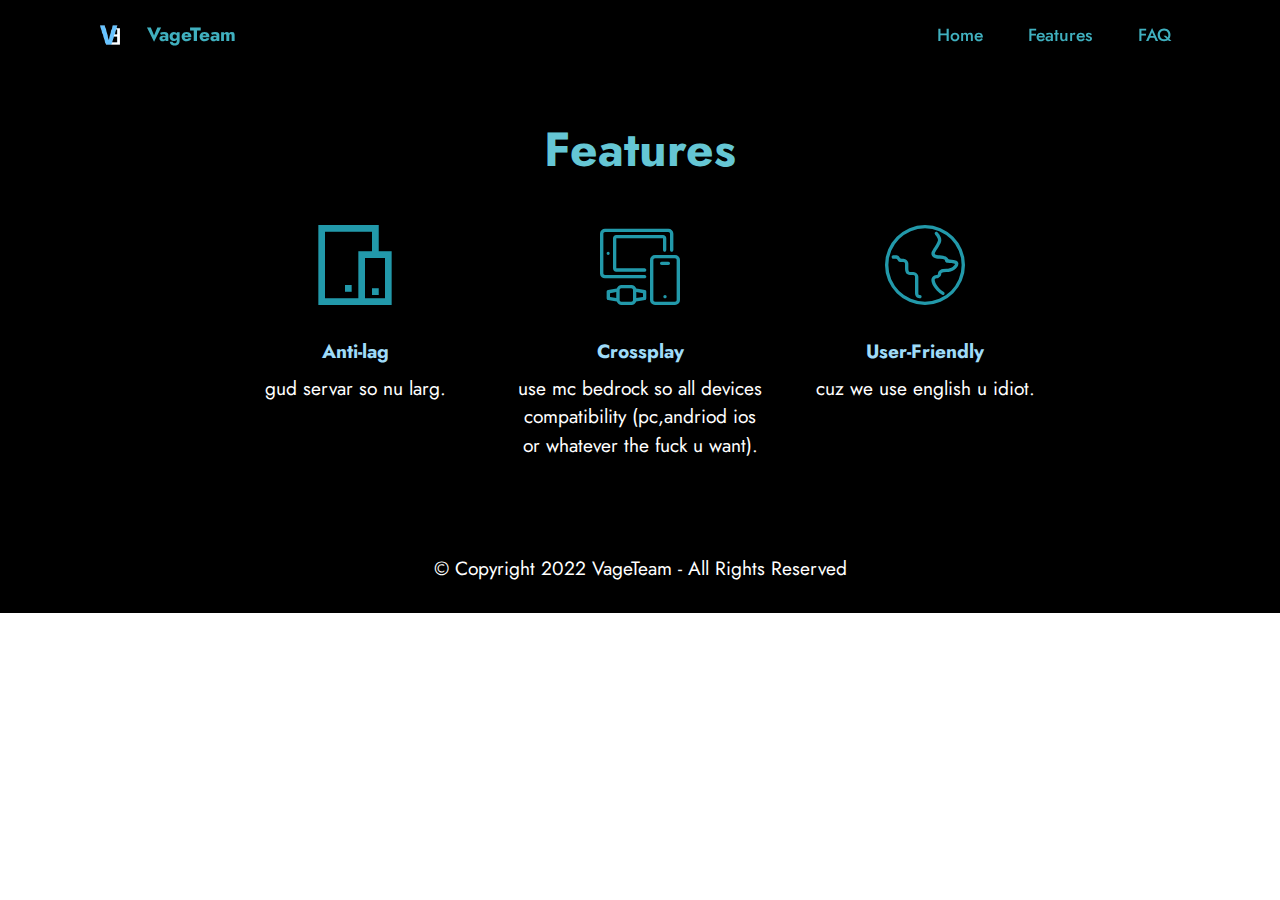
<file: feature.html>
<!DOCTYPE html>
<html  >
<head>
  <!-- Site made with Mobirise Website Builder v5.6.11, https://mobirise.com -->
  <meta charset="UTF-8">
  <meta http-equiv="X-UA-Compatible" content="IE=edge">
  <meta name="generator" content="Mobirise v5.6.11, mobirise.com">
  <meta name="twitter:card" content="summary_large_image"/>
  <meta name="twitter:image:src" content="">
  <meta property="og:image" content="">
  <meta name="twitter:title" content="Feature">
  <meta name="viewport" content="width=device-width, initial-scale=1, minimum-scale=1">
  <link rel="shortcut icon" href="assets/images/20220717-141020-1-80x80.png" type="image/x-icon">
  <meta name="description" content="">
  
  
  <title>Feature</title>
  <link rel="stylesheet" href="assets/web/assets/mobirise-icons2/mobirise2.css">
  <link rel="stylesheet" href="assets/web/assets/mobirise-icons/mobirise-icons.css">
  <link rel="stylesheet" href="assets/bootstrap/css/bootstrap.min.css">
  <link rel="stylesheet" href="assets/bootstrap/css/bootstrap-grid.min.css">
  <link rel="stylesheet" href="assets/bootstrap/css/bootstrap-reboot.min.css">
  <link rel="stylesheet" href="assets/dropdown/css/style.css">
  <link rel="stylesheet" href="assets/socicon/css/styles.css">
  <link rel="stylesheet" href="assets/theme/css/style.css">
  <link rel="preload" href="https://fonts.googleapis.com/css?family=Jost:100,200,300,400,500,600,700,800,900,100i,200i,300i,400i,500i,600i,700i,800i,900i&display=swap" as="style" onload="this.onload=null;this.rel='stylesheet'">
  <noscript><link rel="stylesheet" href="https://fonts.googleapis.com/css?family=Jost:100,200,300,400,500,600,700,800,900,100i,200i,300i,400i,500i,600i,700i,800i,900i&display=swap"></noscript>
  <link rel="preload" as="style" href="assets/mobirise/css/mbr-additional.css"><link rel="stylesheet" href="assets/mobirise/css/mbr-additional.css" type="text/css">
  
  
  
  
</head>
<body>
  
  <section data-bs-version="5.1" class="menu menu2 cid-tckHYonK2I" once="menu" id="menu2-8">
    
    <nav class="navbar navbar-dropdown navbar-fixed-top navbar-expand-lg">
        <div class="container">
            <div class="navbar-brand">
                <span class="navbar-logo">
                    
                        <img src="assets/images/20220717-141020-1-80x80.png" alt="VageTeam" style="height: 3rem;">
                    
                </span>
                <span class="navbar-caption-wrap"><a class="navbar-caption text-success display-7" href="https://mobiri.se">VageTeam</a></span>
            </div>
            <button class="navbar-toggler" type="button" data-toggle="collapse" data-bs-toggle="collapse" data-target="#navbarSupportedContent" data-bs-target="#navbarSupportedContent" aria-controls="navbarNavAltMarkup" aria-expanded="false" aria-label="Toggle navigation">
                <div class="hamburger">
                    <span></span>
                    <span></span>
                    <span></span>
                    <span></span>
                </div>
            </button>
            <div class="collapse navbar-collapse" id="navbarSupportedContent">
                <ul class="navbar-nav nav-dropdown nav-right" data-app-modern-menu="true"><li class="nav-item"><a class="nav-link link text-success text-primary display-4" href="index.html">Home</a></li><li class="nav-item"><a class="nav-link link text-success text-primary display-4" href="feature.html">Features</a></li>
                    <li class="nav-item"><a class="nav-link link text-success text-primary display-4" href="faq.html">FAQ</a></li></ul>
                
                
            </div>
        </div>
    </nav>
</section>

<section data-bs-version="5.1" class="features1 cid-tckBNnINF1" id="features1-4">
    

    
    
    <div class="container">
        <div class="row">
            <div class="col-12 col-lg-9">
                <h3 class="mbr-section-title mbr-fonts-style align-center mb-0 display-2">
                    <strong>Features</strong>
                </h3>
                
            </div>
        </div>
        <div class="row">
            <div class="card col-12 col-md-6 col-lg-3">
                <div class="card-wrapper">
                    <div class="card-box align-center">
                        <div class="iconfont-wrapper">
                            <span class="mbr-iconfont mobi-mbri-devices mobi-mbri" style="color: rgb(34, 153, 170); fill: rgb(34, 153, 170);"></span>
                        </div>
                        <h5 class="card-title mbr-fonts-style display-7"><strong>Anti-lag</strong></h5>
                        <p class="card-text mbr-fonts-style display-7">gud servar so nu larg.</p>
                    </div>
                </div>
            </div>
            <div class="card col-12 col-md-6 col-lg-3">
                <div class="card-wrapper">
                    <div class="card-box align-center">
                        <div class="iconfont-wrapper">
                            <span class="mbr-iconfont mbri-devices" style="color: rgb(34, 153, 170); fill: rgb(34, 153, 170);"></span>
                        </div>
                        <h5 class="card-title mbr-fonts-style display-7"><strong>Crossplay</strong></h5>
                        <p class="card-text mbr-fonts-style display-7">use mc bedrock so all devices compatibility (pc,andriod ios or whatever the fuck u want).</p>
                    </div>
                </div>
            </div>
            <div class="card col-12 col-md-6 col-lg-3">
                <div class="card-wrapper">
                    <div class="card-box align-center">
                        <div class="iconfont-wrapper">
                            <span class="mbr-iconfont mbri-globe" style="color: rgb(34, 153, 170); fill: rgb(34, 153, 170);"></span>
                        </div>
                        <h5 class="card-title mbr-fonts-style display-7"><strong>User-Friendly</strong></h5>
                        <p class="card-text mbr-fonts-style display-7">cuz we use english u idiot.</p>
                    </div>
                </div>
            </div>
            
        </div>
    </div>
</section>

<section data-bs-version="5.1" class="footer7 cid-tcq4ZMrs4N" once="footers" id="footer7-i">

    

    

    <div class="container">
        <div class="media-container-row align-center mbr-white">
            <div class="col-12">
                <p class="mbr-text mb-0 mbr-fonts-style display-7">
                    © Copyright 2022 VageTeam - All Rights Reserved
                </p>
            </div>
        </div>
    </div>

    
  
</body>
</html>
</file>
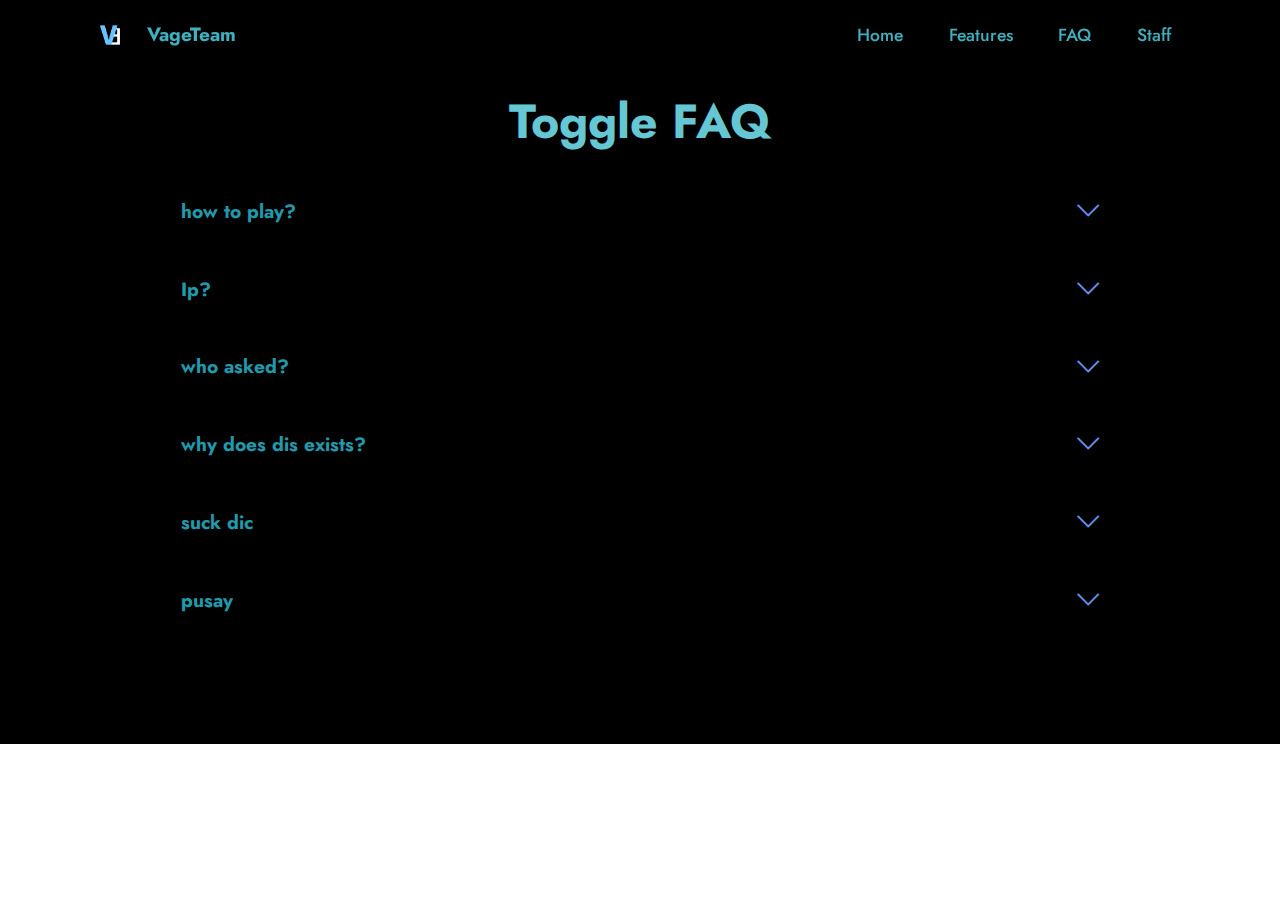
<file: v1/faq.html>
<!DOCTYPE html>
<html  >
<head>
  <!-- Site made with Mobirise Website Builder v5.6.11, https://mobirise.com -->
  <meta charset="UTF-8">
  <meta http-equiv="X-UA-Compatible" content="IE=edge">
  <meta name="generator" content="Mobirise v5.6.11, mobirise.com">
  <meta name="twitter:card" content="summary_large_image"/>
  <meta name="twitter:image:src" content="">
  <meta property="og:image" content="">
  <meta name="twitter:title" content="FAQ">
  <meta name="viewport" content="width=device-width, initial-scale=1, minimum-scale=1">
  <link rel="shortcut icon" href="assets/images/20220717-141020-1-80x80.png" type="image/x-icon">
  <meta name="description" content="FAQ">
  
  
  <title>FAQ</title>
  <link rel="stylesheet" href="assets/web/assets/mobirise-icons2/mobirise2.css">
  <link rel="stylesheet" href="assets/web/assets/mobirise-icons/mobirise-icons.css">
  <link rel="stylesheet" href="assets/bootstrap/css/bootstrap.min.css">
  <link rel="stylesheet" href="assets/bootstrap/css/bootstrap-grid.min.css">
  <link rel="stylesheet" href="assets/bootstrap/css/bootstrap-reboot.min.css">
  <link rel="stylesheet" href="assets/dropdown/css/style.css">
  <link rel="stylesheet" href="assets/socicon/css/styles.css">
  <link rel="stylesheet" href="assets/theme/css/style.css">
  <link rel="preload" href="https://fonts.googleapis.com/css?family=Jost:100,200,300,400,500,600,700,800,900,100i,200i,300i,400i,500i,600i,700i,800i,900i&display=swap" as="style" onload="this.onload=null;this.rel='stylesheet'">
  <noscript><link rel="stylesheet" href="https://fonts.googleapis.com/css?family=Jost:100,200,300,400,500,600,700,800,900,100i,200i,300i,400i,500i,600i,700i,800i,900i&display=swap"></noscript>
  <link rel="preload" as="style" href="assets/mobirise/css/mbr-additional.css"><link rel="stylesheet" href="assets/mobirise/css/mbr-additional.css" type="text/css">
  
  
  
  
</head>
<body>
  
  <section data-bs-version="5.1" class="content17 cid-tckHLvIsvb" id="content17-6">

    

    
    
    
    <div class="container">
        
            <div class="row justify-content-center">
                <div class="col-12 col-md-10">
                    <div class="section-head align-center mb-4">
                        <h3 class="mbr-section-title mb-0 mbr-fonts-style display-2">
                            <strong>Toggle FAQ</strong>
                        </h3>
                        
                    </div>
                    
                    <div id="bootstrap-toggle" class="toggle-panel accordionStyles tab-content">
                        <div class="card mb-3">
                            <div class="card-header" role="tab" id="headingOne">
                                <a role="button" class="collapsed panel-title text-black" data-toggle="collapse" data-bs-toggle="collapse" data-core="" href="#collapse1_0" aria-expanded="false" aria-controls="collapse1">
                                    <h6 class="panel-title-edit mbr-fonts-style mb-0 display-7"><strong>how to play?</strong></h6>
                                    <span class="sign mbr-iconfont mbri-arrow-down"></span>
                                </a>
                            </div>
                            <div id="collapse1_0" class="panel-collapse noScroll collapse" role="tabpanel" aria-labelledby="headingOne">
                                <div class="panel-body">
                                    <p class="mbr-fonts-style panel-text display-7">click button</p>
                                </div>
                            </div>
                        </div>
                        <div class="card mb-3">
                            <div class="card-header" role="tab" id="headingTwo">
                                <a role="button" class="collapsed panel-title text-black" data-toggle="collapse" data-bs-toggle="collapse" data-core="" href="#collapse2_0" aria-expanded="false" aria-controls="collapse2">
                                    <h6 class="panel-title-edit mbr-fonts-style mb-0 display-7"><strong>Ip?</strong></h6>
                                    <span class="sign mbr-iconfont mbri-arrow-down"></span>
                                </a>

                            </div>
                            <div id="collapse2_0" class="panel-collapse noScroll collapse" role="tabpanel" aria-labelledby="headingTwo">
                                <div class="panel-body">
                                    <p class="mbr-fonts-style panel-text display-7">rickroll.urmom</p>
                                </div>
                            </div>
                        </div>
                        <div class="card mb-3">
                            <div class="card-header" role="tab" id="headingThree">
                                <a role="button" class="collapsed panel-title text-black" data-toggle="collapse" data-bs-toggle="collapse" data-core="" href="#collapse3_0" aria-expanded="false" aria-controls="collapse3">
                                    <h6 class="panel-title-edit mbr-fonts-style mb-0 display-7"><strong>who asked?</strong></h6>
                                    <span class="sign mbr-iconfont mbri-arrow-down"></span>
                                </a>
                            </div>
                            <div id="collapse3_0" class="panel-collapse noScroll collapse" role="tabpanel" aria-labelledby="headingThree">
                                <div class="panel-body">
                                    <p class="mbr-fonts-style panel-text display-7">I asked</p>
                                </div>
                            </div>
                        </div>
                        <div class="card mb-3">
                            <div class="card-header" role="tab" id="headingThree">
                                <a role="button" class="collapsed panel-title text-black" data-toggle="collapse" data-bs-toggle="collapse" data-core="" href="#collapse4_0" aria-expanded="false" aria-controls="collapse4">
                                    <h6 class="panel-title-edit mbr-fonts-style mb-0 display-7"><strong>why does dis exists?</strong></h6>
                                    <span class="sign mbr-iconfont mbri-arrow-down"></span>
                                </a>
                            </div>
                            <div id="collapse4_0" class="panel-collapse noScroll collapse" role="tabpanel" aria-labelledby="headingThree">
                                <div class="panel-body">
                                    <p class="mbr-fonts-style panel-text display-7">i want to.</p>
                                </div>
                            </div>
                        </div>
                        <div class="card mb-3">
                            <div class="card-header" role="tab" id="headingThree">
                                <a role="button" class="collapsed panel-title text-black" data-toggle="collapse" data-bs-toggle="collapse" data-core="" href="#collapse5_0" aria-expanded="false" aria-controls="collapse5">
                                   <h6 class="panel-title-edit mbr-fonts-style mb-0 display-7"><strong>suck dic</strong></h6>
                                        <span class="mbr-iconfont mobi-mbri-arrow-down mobi-mbri"></span>
                                </a>
                            </div>
                            <div id="collapse5_0" class="panel-collapse noScroll collapse" role="tabpanel" aria-labelledby="headingThree">
                                <div class="panel-body">
                                    <p class="mbr-fonts-style panel-text display-7">
                                       yummy</p>
                                </div>
                            </div>
                        </div>
                        <div class="card mb-3">
                            <div class="card-header" role="tab" id="headingThree">
                                <a role="button" class="collapsed panel-title text-black" data-toggle="collapse" data-bs-toggle="collapse" data-core="" href="#collapse6_0" aria-expanded="false" aria-controls="collapse6">
                                    <h6 class="panel-title-edit mbr-fonts-style mb-0 display-7"><strong>pusay</strong></h6>
                                    <span class="mbr-iconfont mobi-mbri-arrow-down mobi-mbri"></span>
                                </a>
                            </div>
                            <div id="collapse6_0" class="panel-collapse noScroll collapse" role="tabpanel" aria-labelledby="headingThree">
                                <div class="panel-body">
                                    <p class="mbr-fonts-style panel-text display-7">
                                       sucks</p>
                                </div>
                            </div>
                        </div>
                    </div>
                </div>
            </div>
        </div>
</section>

<section data-bs-version="5.1" class="menu menu2 cid-tckHYonK2I" once="menu" id="menu2-8">
    
    <nav class="navbar navbar-dropdown navbar-fixed-top navbar-expand-lg">
        <div class="container">
            <div class="navbar-brand">
                <span class="navbar-logo">
                    
                        <img src="assets/images/20220717-141020-1-80x80.png" alt="VageTeam" style="height: 3rem;">
                    
                </span>
                <span class="navbar-caption-wrap"><a class="navbar-caption text-success display-7" href="https://mobiri.se">VageTeam</a></span>
            </div>
            <button class="navbar-toggler" type="button" data-toggle="collapse" data-bs-toggle="collapse" data-target="#navbarSupportedContent" data-bs-target="#navbarSupportedContent" aria-controls="navbarNavAltMarkup" aria-expanded="false" aria-label="Toggle navigation">
                <div class="hamburger">
                    <span></span>
                    <span></span>
                    <span></span>
                    <span></span>
                </div>
            </button>
            <div class="collapse navbar-collapse" id="navbarSupportedContent">
                <ul class="navbar-nav nav-dropdown nav-right" data-app-modern-menu="true"><li class="nav-item"><a class="nav-link link text-success text-primary display-4" href="index.html">Home</a></li><li class="nav-item"><a class="nav-link link text-success text-primary display-4" href="feature.html">Features</a></li>
                    <li class="nav-item"><a class="nav-link link text-success text-primary display-4" href="faq.html">FAQ</a></li>
                    <li class="nav-item"><a class="nav-link link text-success display-4" href="https://mobiri.se">Staff</a>
                    </li></ul>
                
                
            </div>
        </div>
    </nav>

    
  
</body>
</html>
</file>
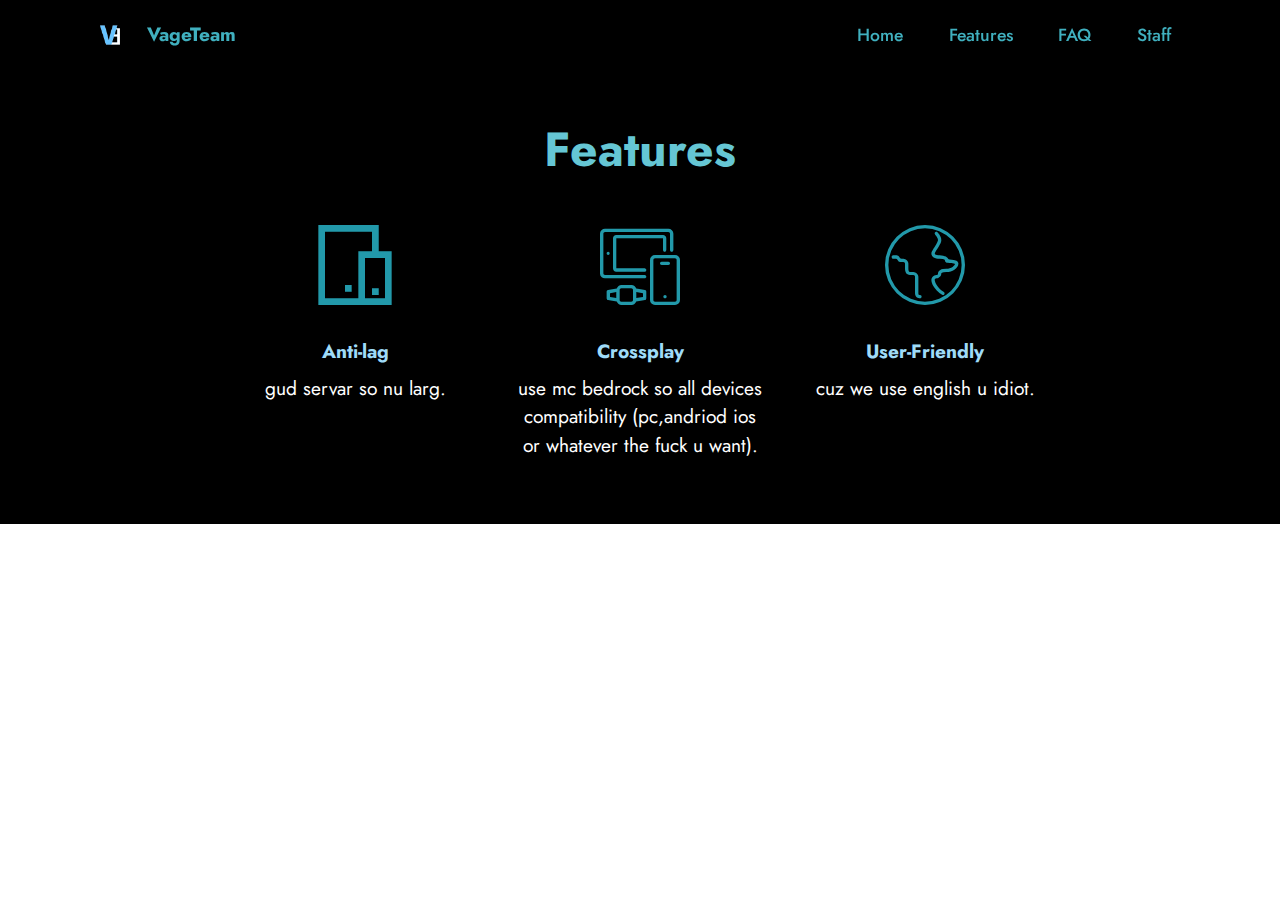
<file: v1/feature.html>
<!DOCTYPE html>
<html  >
<head>
  <!-- Site made with Mobirise Website Builder v5.6.11, https://mobirise.com -->
  <meta charset="UTF-8">
  <meta http-equiv="X-UA-Compatible" content="IE=edge">
  <meta name="generator" content="Mobirise v5.6.11, mobirise.com">
  <meta name="twitter:card" content="summary_large_image"/>
  <meta name="twitter:image:src" content="">
  <meta property="og:image" content="">
  <meta name="twitter:title" content="Feature">
  <meta name="viewport" content="width=device-width, initial-scale=1, minimum-scale=1">
  <link rel="shortcut icon" href="assets/images/20220717-141020-1-80x80.png" type="image/x-icon">
  <meta name="description" content="">
  
  
  <title>Feature</title>
  <link rel="stylesheet" href="assets/web/assets/mobirise-icons2/mobirise2.css">
  <link rel="stylesheet" href="assets/web/assets/mobirise-icons/mobirise-icons.css">
  <link rel="stylesheet" href="assets/bootstrap/css/bootstrap.min.css">
  <link rel="stylesheet" href="assets/bootstrap/css/bootstrap-grid.min.css">
  <link rel="stylesheet" href="assets/bootstrap/css/bootstrap-reboot.min.css">
  <link rel="stylesheet" href="assets/dropdown/css/style.css">
  <link rel="stylesheet" href="assets/socicon/css/styles.css">
  <link rel="stylesheet" href="assets/theme/css/style.css">
  <link rel="preload" href="https://fonts.googleapis.com/css?family=Jost:100,200,300,400,500,600,700,800,900,100i,200i,300i,400i,500i,600i,700i,800i,900i&display=swap" as="style" onload="this.onload=null;this.rel='stylesheet'">
  <noscript><link rel="stylesheet" href="https://fonts.googleapis.com/css?family=Jost:100,200,300,400,500,600,700,800,900,100i,200i,300i,400i,500i,600i,700i,800i,900i&display=swap"></noscript>
  <link rel="preload" as="style" href="assets/mobirise/css/mbr-additional.css"><link rel="stylesheet" href="assets/mobirise/css/mbr-additional.css" type="text/css">
  
  
  
  
</head>
<body>
  
  <section data-bs-version="5.1" class="menu menu2 cid-tckHYonK2I" once="menu" id="menu2-8">
    
    <nav class="navbar navbar-dropdown navbar-fixed-top navbar-expand-lg">
        <div class="container">
            <div class="navbar-brand">
                <span class="navbar-logo">
                    
                        <img src="assets/images/20220717-141020-1-80x80.png" alt="VageTeam" style="height: 3rem;">
                    
                </span>
                <span class="navbar-caption-wrap"><a class="navbar-caption text-success display-7" href="https://mobiri.se">VageTeam</a></span>
            </div>
            <button class="navbar-toggler" type="button" data-toggle="collapse" data-bs-toggle="collapse" data-target="#navbarSupportedContent" data-bs-target="#navbarSupportedContent" aria-controls="navbarNavAltMarkup" aria-expanded="false" aria-label="Toggle navigation">
                <div class="hamburger">
                    <span></span>
                    <span></span>
                    <span></span>
                    <span></span>
                </div>
            </button>
            <div class="collapse navbar-collapse" id="navbarSupportedContent">
                <ul class="navbar-nav nav-dropdown nav-right" data-app-modern-menu="true"><li class="nav-item"><a class="nav-link link text-success text-primary display-4" href="index.html">Home</a></li><li class="nav-item"><a class="nav-link link text-success text-primary display-4" href="feature.html">Features</a></li>
                    <li class="nav-item"><a class="nav-link link text-success text-primary display-4" href="faq.html">FAQ</a></li>
                    <li class="nav-item"><a class="nav-link link text-success display-4" href="https://mobiri.se">Staff</a>
                    </li></ul>
                
                
            </div>
        </div>
    </nav>
</section>

<section data-bs-version="5.1" class="features1 cid-tckBNnINF1" id="features1-4">
    

    
    
    <div class="container">
        <div class="row">
            <div class="col-12 col-lg-9">
                <h3 class="mbr-section-title mbr-fonts-style align-center mb-0 display-2">
                    <strong>Features</strong>
                </h3>
                
            </div>
        </div>
        <div class="row">
            <div class="card col-12 col-md-6 col-lg-3">
                <div class="card-wrapper">
                    <div class="card-box align-center">
                        <div class="iconfont-wrapper">
                            <span class="mbr-iconfont mobi-mbri-devices mobi-mbri" style="color: rgb(34, 153, 170); fill: rgb(34, 153, 170);"></span>
                        </div>
                        <h5 class="card-title mbr-fonts-style display-7"><strong>Anti-lag</strong></h5>
                        <p class="card-text mbr-fonts-style display-7">gud servar so nu larg.</p>
                    </div>
                </div>
            </div>
            <div class="card col-12 col-md-6 col-lg-3">
                <div class="card-wrapper">
                    <div class="card-box align-center">
                        <div class="iconfont-wrapper">
                            <span class="mbr-iconfont mbri-devices" style="color: rgb(34, 153, 170); fill: rgb(34, 153, 170);"></span>
                        </div>
                        <h5 class="card-title mbr-fonts-style display-7"><strong>Crossplay</strong></h5>
                        <p class="card-text mbr-fonts-style display-7">use mc bedrock so all devices compatibility (pc,andriod ios or whatever the fuck u want).</p>
                    </div>
                </div>
            </div>
            <div class="card col-12 col-md-6 col-lg-3">
                <div class="card-wrapper">
                    <div class="card-box align-center">
                        <div class="iconfont-wrapper">
                            <span class="mbr-iconfont mbri-globe" style="color: rgb(34, 153, 170); fill: rgb(34, 153, 170);"></span>
                        </div>
                        <h5 class="card-title mbr-fonts-style display-7"><strong>User-Friendly</strong></h5>
                        <p class="card-text mbr-fonts-style display-7">cuz we use english u idiot.</p>
                    </div>
                </div>
            </div>
            
        </div>
    </div>

    
  
</body>
</html>
</file>
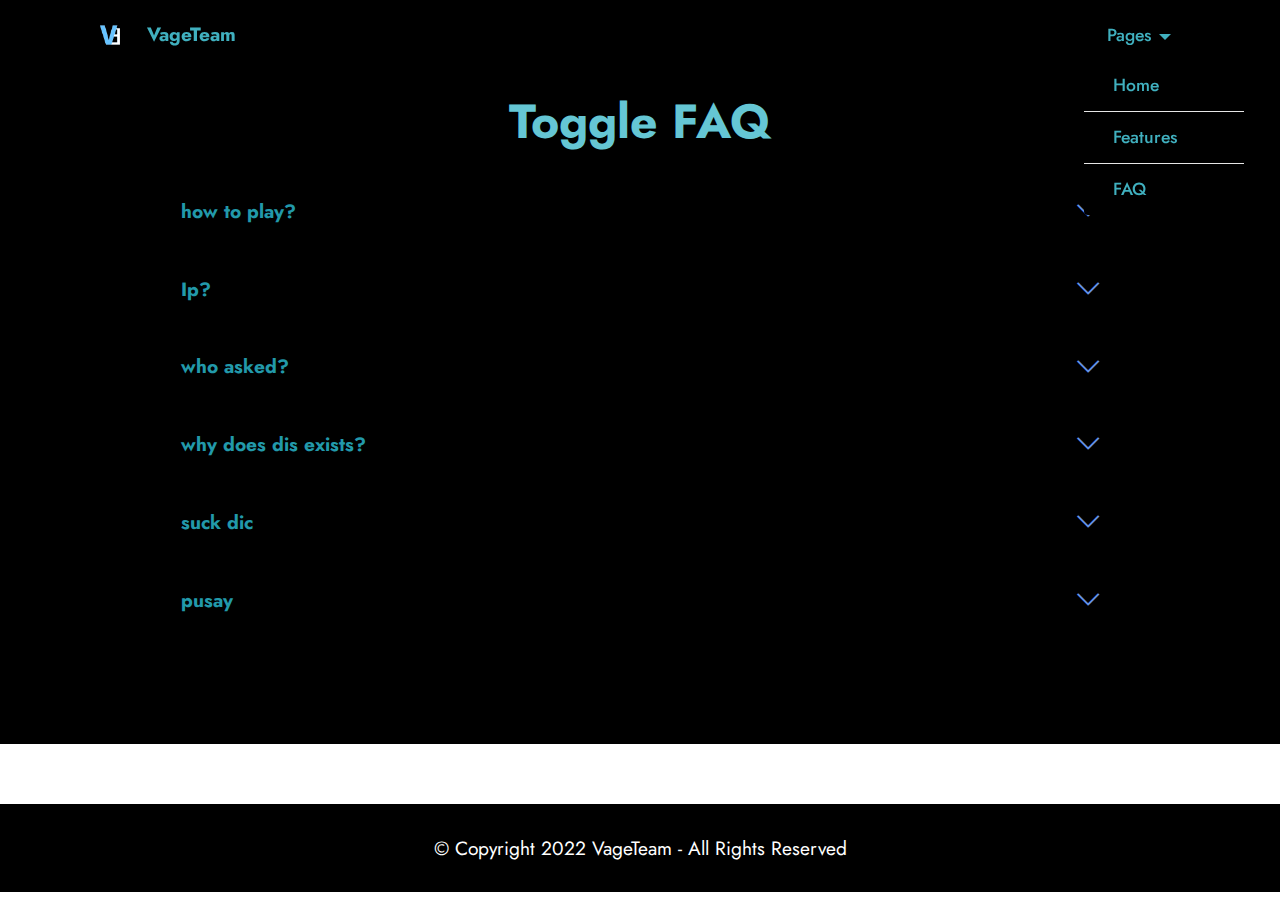
<file: v2.1/faq.html>
<!DOCTYPE html>
<html  >
<head>
  <!-- Site made with Mobirise Website Builder v5.6.11, https://mobirise.com -->
  <meta charset="UTF-8">
  <meta http-equiv="X-UA-Compatible" content="IE=edge">
  <meta name="generator" content="Mobirise v5.6.11, mobirise.com">
  <meta name="twitter:card" content="summary_large_image"/>
  <meta name="twitter:image:src" content="">
  <meta property="og:image" content="">
  <meta name="twitter:title" content="FAQ">
  <meta name="viewport" content="width=device-width, initial-scale=1, minimum-scale=1">
  <link rel="shortcut icon" href="assets/images/20220717-141020-1-80x80.png" type="image/x-icon">
  <meta name="description" content="FAQ">
  
  
  <title>FAQ</title>
  <link rel="stylesheet" href="assets/web/assets/mobirise-icons2/mobirise2.css">
  <link rel="stylesheet" href="assets/web/assets/mobirise-icons/mobirise-icons.css">
  <link rel="stylesheet" href="assets/bootstrap/css/bootstrap.min.css">
  <link rel="stylesheet" href="assets/bootstrap/css/bootstrap-grid.min.css">
  <link rel="stylesheet" href="assets/bootstrap/css/bootstrap-reboot.min.css">
  <link rel="stylesheet" href="assets/dropdown/css/style.css">
  <link rel="stylesheet" href="assets/socicon/css/styles.css">
  <link rel="stylesheet" href="assets/theme/css/style.css">
  <link rel="preload" href="https://fonts.googleapis.com/css?family=Jost:100,200,300,400,500,600,700,800,900,100i,200i,300i,400i,500i,600i,700i,800i,900i&display=swap" as="style" onload="this.onload=null;this.rel='stylesheet'">
  <noscript><link rel="stylesheet" href="https://fonts.googleapis.com/css?family=Jost:100,200,300,400,500,600,700,800,900,100i,200i,300i,400i,500i,600i,700i,800i,900i&display=swap"></noscript>
  <link rel="preload" as="style" href="assets/mobirise/css/mbr-additional.css"><link rel="stylesheet" href="assets/mobirise/css/mbr-additional.css" type="text/css">
  
  
  
  
</head>
<body>
  
  <section data-bs-version="5.1" class="content17 cid-tckHLvIsvb" id="content17-6">

    

    
    
    
    <div class="container">
        
            <div class="row justify-content-center">
                <div class="col-12 col-md-10">
                    <div class="section-head align-center mb-4">
                        <h3 class="mbr-section-title mb-0 mbr-fonts-style display-2">
                            <strong>Toggle FAQ</strong>
                        </h3>
                        
                    </div>
                    
                    <div id="bootstrap-toggle" class="toggle-panel accordionStyles tab-content">
                        <div class="card mb-3">
                            <div class="card-header" role="tab" id="headingOne">
                                <a role="button" class="collapsed panel-title text-black" data-toggle="collapse" data-bs-toggle="collapse" data-core="" href="#collapse1_7" aria-expanded="false" aria-controls="collapse1">
                                    <h6 class="panel-title-edit mbr-fonts-style mb-0 display-7"><strong>how to play?</strong></h6>
                                    <span class="sign mbr-iconfont mbri-arrow-down"></span>
                                </a>
                            </div>
                            <div id="collapse1_7" class="panel-collapse noScroll collapse" role="tabpanel" aria-labelledby="headingOne">
                                <div class="panel-body">
                                    <p class="mbr-fonts-style panel-text display-7">click button</p>
                                </div>
                            </div>
                        </div>
                        <div class="card mb-3">
                            <div class="card-header" role="tab" id="headingTwo">
                                <a role="button" class="collapsed panel-title text-black" data-toggle="collapse" data-bs-toggle="collapse" data-core="" href="#collapse2_7" aria-expanded="false" aria-controls="collapse2">
                                    <h6 class="panel-title-edit mbr-fonts-style mb-0 display-7"><strong>Ip?</strong></h6>
                                    <span class="sign mbr-iconfont mbri-arrow-down"></span>
                                </a>

                            </div>
                            <div id="collapse2_7" class="panel-collapse noScroll collapse" role="tabpanel" aria-labelledby="headingTwo">
                                <div class="panel-body">
                                    <p class="mbr-fonts-style panel-text display-7">rickroll.urmom</p>
                                </div>
                            </div>
                        </div>
                        <div class="card mb-3">
                            <div class="card-header" role="tab" id="headingThree">
                                <a role="button" class="collapsed panel-title text-black" data-toggle="collapse" data-bs-toggle="collapse" data-core="" href="#collapse3_7" aria-expanded="false" aria-controls="collapse3">
                                    <h6 class="panel-title-edit mbr-fonts-style mb-0 display-7"><strong>who asked?</strong></h6>
                                    <span class="sign mbr-iconfont mbri-arrow-down"></span>
                                </a>
                            </div>
                            <div id="collapse3_7" class="panel-collapse noScroll collapse" role="tabpanel" aria-labelledby="headingThree">
                                <div class="panel-body">
                                    <p class="mbr-fonts-style panel-text display-7">I asked</p>
                                </div>
                            </div>
                        </div>
                        <div class="card mb-3">
                            <div class="card-header" role="tab" id="headingThree">
                                <a role="button" class="collapsed panel-title text-black" data-toggle="collapse" data-bs-toggle="collapse" data-core="" href="#collapse4_7" aria-expanded="false" aria-controls="collapse4">
                                    <h6 class="panel-title-edit mbr-fonts-style mb-0 display-7"><strong>why does dis exists?</strong></h6>
                                    <span class="sign mbr-iconfont mbri-arrow-down"></span>
                                </a>
                            </div>
                            <div id="collapse4_7" class="panel-collapse noScroll collapse" role="tabpanel" aria-labelledby="headingThree">
                                <div class="panel-body">
                                    <p class="mbr-fonts-style panel-text display-7">i want to.</p>
                                </div>
                            </div>
                        </div>
                        <div class="card mb-3">
                            <div class="card-header" role="tab" id="headingThree">
                                <a role="button" class="collapsed panel-title text-black" data-toggle="collapse" data-bs-toggle="collapse" data-core="" href="#collapse5_7" aria-expanded="false" aria-controls="collapse5">
                                   <h6 class="panel-title-edit mbr-fonts-style mb-0 display-7"><strong>suck dic</strong></h6>
                                        <span class="mbr-iconfont mobi-mbri-arrow-down mobi-mbri"></span>
                                </a>
                            </div>
                            <div id="collapse5_7" class="panel-collapse noScroll collapse" role="tabpanel" aria-labelledby="headingThree">
                                <div class="panel-body">
                                    <p class="mbr-fonts-style panel-text display-7">
                                       yummy</p>
                                </div>
                            </div>
                        </div>
                        <div class="card mb-3">
                            <div class="card-header" role="tab" id="headingThree">
                                <a role="button" class="collapsed panel-title text-black" data-toggle="collapse" data-bs-toggle="collapse" data-core="" href="#collapse6_7" aria-expanded="false" aria-controls="collapse6">
                                    <h6 class="panel-title-edit mbr-fonts-style mb-0 display-7"><strong>pusay</strong></h6>
                                    <span class="mbr-iconfont mobi-mbri-arrow-down mobi-mbri"></span>
                                </a>
                            </div>
                            <div id="collapse6_7" class="panel-collapse noScroll collapse" role="tabpanel" aria-labelledby="headingThree">
                                <div class="panel-body">
                                    <p class="mbr-fonts-style panel-text display-7">
                                       sucks</p>
                                </div>
                            </div>
                        </div>
                    </div>
                </div>
            </div>
        </div>
</section>

<section data-bs-version="5.1" class="menu menu2 cid-tckHYonK2I" once="menu" id="menu2-8">
    
    <nav class="navbar navbar-dropdown navbar-fixed-top navbar-expand-lg">
        <div class="container">
            <div class="navbar-brand">
                <span class="navbar-logo">
                    
                        <img src="assets/images/20220717-141020-1-80x80.png" alt="VageTeam" style="height: 3rem;">
                    
                </span>
                <span class="navbar-caption-wrap"><a class="navbar-caption text-success display-7" href="https://mobiri.se">VageTeam</a></span>
            </div>
            <button class="navbar-toggler" type="button" data-toggle="collapse" data-bs-toggle="collapse" data-target="#navbarSupportedContent" data-bs-target="#navbarSupportedContent" aria-controls="navbarNavAltMarkup" aria-expanded="false" aria-label="Toggle navigation">
                <div class="hamburger">
                    <span></span>
                    <span></span>
                    <span></span>
                    <span></span>
                </div>
            </button>
            <div class="collapse navbar-collapse" id="navbarSupportedContent">
                <ul class="navbar-nav nav-dropdown nav-right" data-app-modern-menu="true"><li class="nav-item dropdown open"><a class="nav-link link dropdown-toggle text-success show display-4" href="index.html" data-toggle="dropdown-submenu" data-bs-toggle="dropdown" data-bs-auto-close="outside" aria-expanded="true">Pages</a><div class="dropdown-menu show" aria-labelledby="dropdown-392" data-bs-popper="none"><a class="text-success dropdown-item text-primary display-4" href="index.html">Home</a><a class="dropdown-item text-success text-primary display-4" href="feature.html">Features</a><a class="dropdown-item text-success display-4" href="index.html">FAQ</a></div></li></ul>
                
                
            </div>
        </div>
    </nav>
</section>

<section data-bs-version="5.1" class="footer7 cid-tcq4ZMrs4N" once="footers" id="footer7-i">

    

    

    <div class="container">
        <div class="media-container-row align-center mbr-white">
            <div class="col-12">
                <p class="mbr-text mb-0 mbr-fonts-style display-7">
                    © Copyright 2022 VageTeam - All Rights Reserved
                </p>
            </div>
        </div>
    </div>

    
  
</body>
</html>
</file>
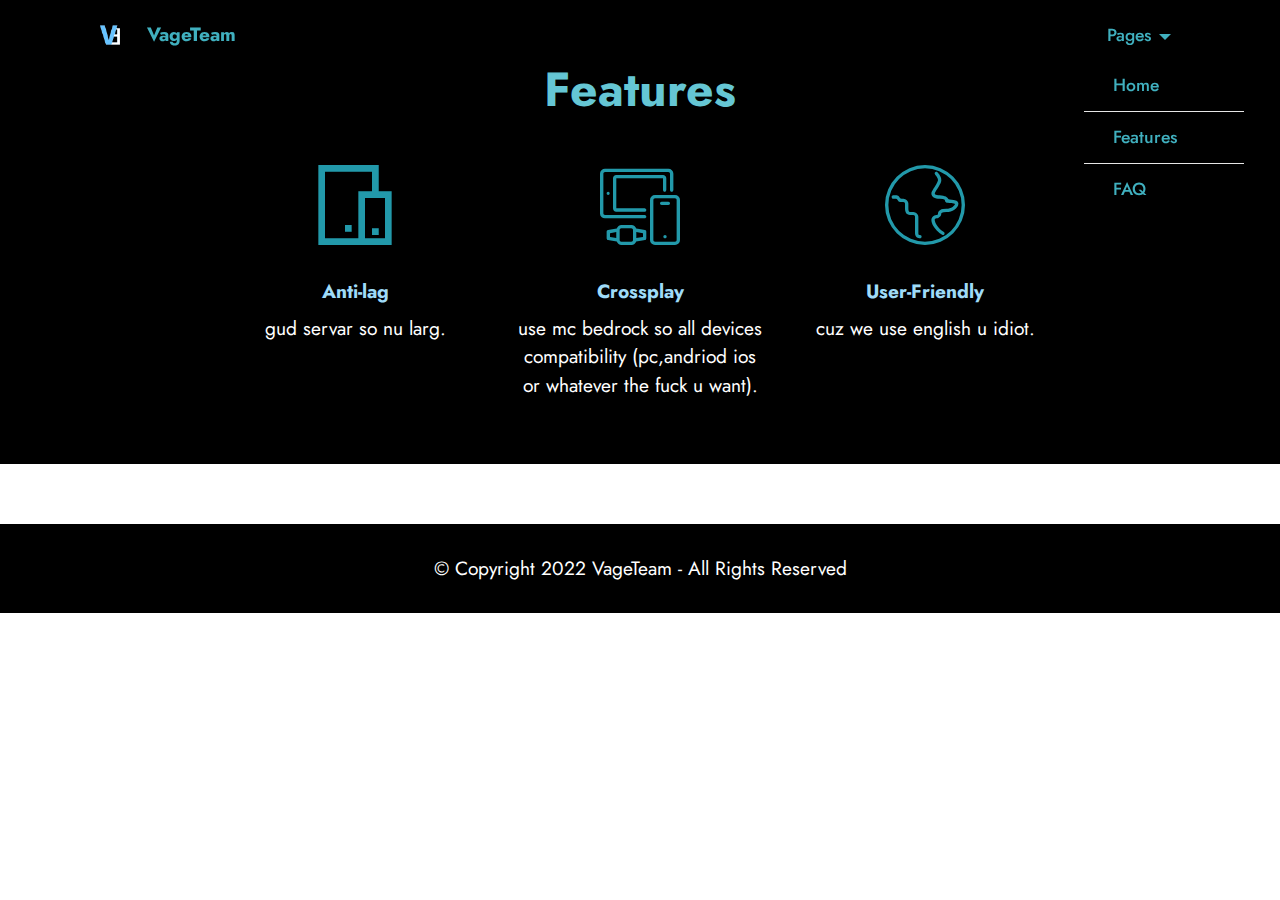
<file: v2.1/feature.html>
<!DOCTYPE html>
<html  >
<head>
  <!-- Site made with Mobirise Website Builder v5.6.11, https://mobirise.com -->
  <meta charset="UTF-8">
  <meta http-equiv="X-UA-Compatible" content="IE=edge">
  <meta name="generator" content="Mobirise v5.6.11, mobirise.com">
  <meta name="twitter:card" content="summary_large_image"/>
  <meta name="twitter:image:src" content="">
  <meta property="og:image" content="">
  <meta name="twitter:title" content="Feature">
  <meta name="viewport" content="width=device-width, initial-scale=1, minimum-scale=1">
  <link rel="shortcut icon" href="assets/images/20220717-141020-1-80x80.png" type="image/x-icon">
  <meta name="description" content="">
  
  
  <title>Feature</title>
  <link rel="stylesheet" href="assets/web/assets/mobirise-icons2/mobirise2.css">
  <link rel="stylesheet" href="assets/web/assets/mobirise-icons/mobirise-icons.css">
  <link rel="stylesheet" href="assets/bootstrap/css/bootstrap.min.css">
  <link rel="stylesheet" href="assets/bootstrap/css/bootstrap-grid.min.css">
  <link rel="stylesheet" href="assets/bootstrap/css/bootstrap-reboot.min.css">
  <link rel="stylesheet" href="assets/dropdown/css/style.css">
  <link rel="stylesheet" href="assets/socicon/css/styles.css">
  <link rel="stylesheet" href="assets/theme/css/style.css">
  <link rel="preload" href="https://fonts.googleapis.com/css?family=Jost:100,200,300,400,500,600,700,800,900,100i,200i,300i,400i,500i,600i,700i,800i,900i&display=swap" as="style" onload="this.onload=null;this.rel='stylesheet'">
  <noscript><link rel="stylesheet" href="https://fonts.googleapis.com/css?family=Jost:100,200,300,400,500,600,700,800,900,100i,200i,300i,400i,500i,600i,700i,800i,900i&display=swap"></noscript>
  <link rel="preload" as="style" href="assets/mobirise/css/mbr-additional.css"><link rel="stylesheet" href="assets/mobirise/css/mbr-additional.css" type="text/css">
  
  
  
  
</head>
<body>
  
  <section data-bs-version="5.1" class="features1 cid-tckBNnINF1" id="features1-4">
    

    
    
    <div class="container">
        <div class="row">
            <div class="col-12 col-lg-9">
                <h3 class="mbr-section-title mbr-fonts-style align-center mb-0 display-2">
                    <strong>Features</strong>
                </h3>
                
            </div>
        </div>
        <div class="row">
            <div class="card col-12 col-md-6 col-lg-3">
                <div class="card-wrapper">
                    <div class="card-box align-center">
                        <div class="iconfont-wrapper">
                            <span class="mbr-iconfont mobi-mbri-devices mobi-mbri" style="color: rgb(34, 153, 170); fill: rgb(34, 153, 170);"></span>
                        </div>
                        <h5 class="card-title mbr-fonts-style display-7"><strong>Anti-lag</strong></h5>
                        <p class="card-text mbr-fonts-style display-7">gud servar so nu larg.</p>
                    </div>
                </div>
            </div>
            <div class="card col-12 col-md-6 col-lg-3">
                <div class="card-wrapper">
                    <div class="card-box align-center">
                        <div class="iconfont-wrapper">
                            <span class="mbr-iconfont mbri-devices" style="color: rgb(34, 153, 170); fill: rgb(34, 153, 170);"></span>
                        </div>
                        <h5 class="card-title mbr-fonts-style display-7"><strong>Crossplay</strong></h5>
                        <p class="card-text mbr-fonts-style display-7">use mc bedrock so all devices compatibility (pc,andriod ios or whatever the fuck u want).</p>
                    </div>
                </div>
            </div>
            <div class="card col-12 col-md-6 col-lg-3">
                <div class="card-wrapper">
                    <div class="card-box align-center">
                        <div class="iconfont-wrapper">
                            <span class="mbr-iconfont mbri-globe" style="color: rgb(34, 153, 170); fill: rgb(34, 153, 170);"></span>
                        </div>
                        <h5 class="card-title mbr-fonts-style display-7"><strong>User-Friendly</strong></h5>
                        <p class="card-text mbr-fonts-style display-7">cuz we use english u idiot.</p>
                    </div>
                </div>
            </div>
            
        </div>
    </div>
</section>

<section data-bs-version="5.1" class="menu menu2 cid-tckHYonK2I" once="menu" id="menu2-8">
    
    <nav class="navbar navbar-dropdown navbar-fixed-top navbar-expand-lg">
        <div class="container">
            <div class="navbar-brand">
                <span class="navbar-logo">
                    
                        <img src="assets/images/20220717-141020-1-80x80.png" alt="VageTeam" style="height: 3rem;">
                    
                </span>
                <span class="navbar-caption-wrap"><a class="navbar-caption text-success display-7" href="https://mobiri.se">VageTeam</a></span>
            </div>
            <button class="navbar-toggler" type="button" data-toggle="collapse" data-bs-toggle="collapse" data-target="#navbarSupportedContent" data-bs-target="#navbarSupportedContent" aria-controls="navbarNavAltMarkup" aria-expanded="false" aria-label="Toggle navigation">
                <div class="hamburger">
                    <span></span>
                    <span></span>
                    <span></span>
                    <span></span>
                </div>
            </button>
            <div class="collapse navbar-collapse" id="navbarSupportedContent">
                <ul class="navbar-nav nav-dropdown nav-right" data-app-modern-menu="true"><li class="nav-item dropdown open"><a class="nav-link link dropdown-toggle text-success show display-4" href="index.html" data-toggle="dropdown-submenu" data-bs-toggle="dropdown" data-bs-auto-close="outside" aria-expanded="true">Pages</a><div class="dropdown-menu show" aria-labelledby="dropdown-392" data-bs-popper="none"><a class="text-success dropdown-item text-primary display-4" href="index.html">Home</a><a class="dropdown-item text-success text-primary display-4" href="feature.html">Features</a><a class="dropdown-item text-success display-4" href="index.html">FAQ</a></div></li></ul>
                
                
            </div>
        </div>
    </nav>
</section>

<section data-bs-version="5.1" class="footer7 cid-tcq4ZMrs4N" once="footers" id="footer7-i">

    

    

    <div class="container">
        <div class="media-container-row align-center mbr-white">
            <div class="col-12">
                <p class="mbr-text mb-0 mbr-fonts-style display-7">
                    © Copyright 2022 VageTeam - All Rights Reserved
                </p>
            </div>
        </div>
    </div>

    
  
</body>
</html>
</file>
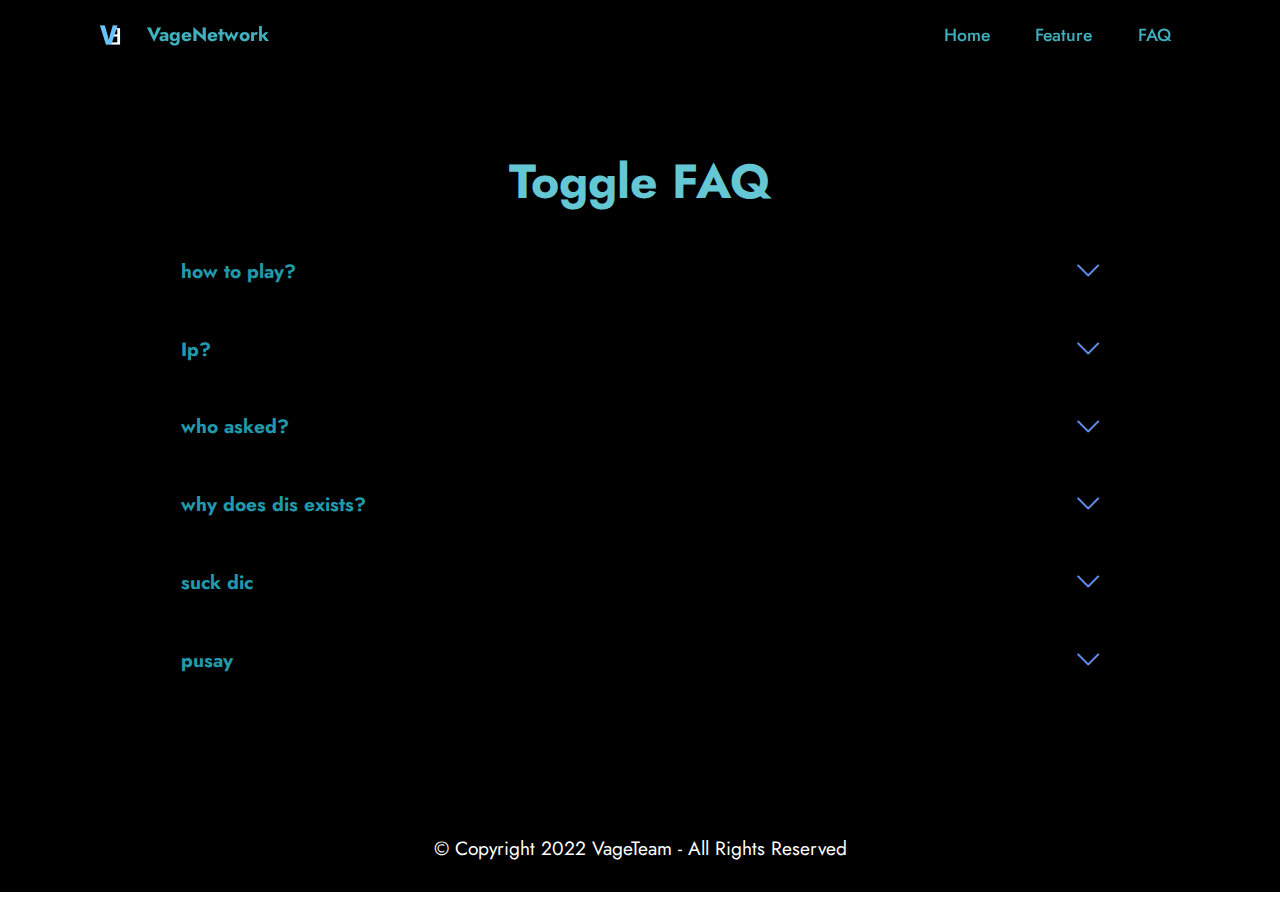
<file: v2.2/faq.html>
<!DOCTYPE html>
<html  >
<head>
  <!-- Site made with Mobirise Website Builder v5.6.11, https://mobirise.com -->
  <meta charset="UTF-8">
  <meta http-equiv="X-UA-Compatible" content="IE=edge">
  <meta name="generator" content="Mobirise v5.6.11, mobirise.com">
  <meta name="twitter:card" content="summary_large_image"/>
  <meta name="twitter:image:src" content="">
  <meta property="og:image" content="">
  <meta name="twitter:title" content="FAQ">
  <meta name="viewport" content="width=device-width, initial-scale=1, minimum-scale=1">
  <link rel="shortcut icon" href="assets/images/20220717-141020-1-96x96.png" type="image/x-icon">
  <meta name="description" content="FAQ">
  
  
  <title>FAQ</title>
  <link rel="stylesheet" href="assets/web/assets/mobirise-icons2/mobirise2.css">
  <link rel="stylesheet" href="assets/web/assets/mobirise-icons/mobirise-icons.css">
  <link rel="stylesheet" href="assets/bootstrap/css/bootstrap.min.css">
  <link rel="stylesheet" href="assets/bootstrap/css/bootstrap-grid.min.css">
  <link rel="stylesheet" href="assets/bootstrap/css/bootstrap-reboot.min.css">
  <link rel="stylesheet" href="assets/dropdown/css/style.css">
  <link rel="stylesheet" href="assets/socicon/css/styles.css">
  <link rel="stylesheet" href="assets/theme/css/style.css">
  <link rel="preload" href="https://fonts.googleapis.com/css?family=Jost:100,200,300,400,500,600,700,800,900,100i,200i,300i,400i,500i,600i,700i,800i,900i&display=swap" as="style" onload="this.onload=null;this.rel='stylesheet'">
  <noscript><link rel="stylesheet" href="https://fonts.googleapis.com/css?family=Jost:100,200,300,400,500,600,700,800,900,100i,200i,300i,400i,500i,600i,700i,800i,900i&display=swap"></noscript>
  <link rel="preload" as="style" href="assets/mobirise/css/mbr-additional.css"><link rel="stylesheet" href="assets/mobirise/css/mbr-additional.css" type="text/css">
  
  
  
  
</head>
<body>
  
  <section data-bs-version="5.1" class="menu menu1 cid-tcwSNe7hul" once="menu" id="menu1-j">
    

    <nav class="navbar navbar-dropdown navbar-fixed-top navbar-expand-lg">
        <div class="container">
            <div class="navbar-brand">
                <span class="navbar-logo">
                    
                        <img src="assets/images/20220717-141020-1-96x96.png" alt="Mobirise Website Builder" style="height: 3rem;">
                    
                </span>
                <span class="navbar-caption-wrap"><a class="navbar-caption text-success display-7" href="https://mobiri.se">VageNetwork</a></span>
            </div>
            <button class="navbar-toggler" type="button" data-toggle="collapse" data-bs-toggle="collapse" data-target="#navbarSupportedContent" data-bs-target="#navbarSupportedContent" aria-controls="navbarNavAltMarkup" aria-expanded="false" aria-label="Toggle navigation">
                <div class="hamburger">
                    <span></span>
                    <span></span>
                    <span></span>
                    <span></span>
                </div>
            </button>
            <div class="collapse navbar-collapse" id="navbarSupportedContent">
                <ul class="navbar-nav nav-dropdown nav-right" data-app-modern-menu="true"><li class="nav-item"><a class="nav-link link text-success text-primary display-4" href="index.html">Home</a></li>
                    <li class="nav-item"><a class="nav-link link text-success text-primary display-4" href="feature.html">Feature</a></li>
                    <li class="nav-item"><a class="nav-link link text-success text-primary display-4" href="faq.html">FAQ</a>
                    </li></ul>
                
                
            </div>
        </div>
    </nav>
</section>

<section data-bs-version="5.1" class="content17 cid-tckHLvIsvb" id="content17-6">

    

    
    
    
    <div class="container">
        
            <div class="row justify-content-center">
                <div class="col-12 col-md-10">
                    <div class="section-head align-center mb-4">
                        <h3 class="mbr-section-title mb-0 mbr-fonts-style display-2">
                            <strong>Toggle FAQ</strong>
                        </h3>
                        
                    </div>
                    
                    <div id="bootstrap-toggle" class="toggle-panel accordionStyles tab-content">
                        <div class="card mb-3">
                            <div class="card-header" role="tab" id="headingOne">
                                <a role="button" class="collapsed panel-title text-black" data-toggle="collapse" data-bs-toggle="collapse" data-core="" href="#collapse1_8" aria-expanded="false" aria-controls="collapse1">
                                    <h6 class="panel-title-edit mbr-fonts-style mb-0 display-7"><strong>how to play?</strong></h6>
                                    <span class="sign mbr-iconfont mbri-arrow-down"></span>
                                </a>
                            </div>
                            <div id="collapse1_8" class="panel-collapse noScroll collapse" role="tabpanel" aria-labelledby="headingOne">
                                <div class="panel-body">
                                    <p class="mbr-fonts-style panel-text display-7">click button</p>
                                </div>
                            </div>
                        </div>
                        <div class="card mb-3">
                            <div class="card-header" role="tab" id="headingTwo">
                                <a role="button" class="collapsed panel-title text-black" data-toggle="collapse" data-bs-toggle="collapse" data-core="" href="#collapse2_8" aria-expanded="false" aria-controls="collapse2">
                                    <h6 class="panel-title-edit mbr-fonts-style mb-0 display-7"><strong>Ip?</strong></h6>
                                    <span class="sign mbr-iconfont mbri-arrow-down"></span>
                                </a>

                            </div>
                            <div id="collapse2_8" class="panel-collapse noScroll collapse" role="tabpanel" aria-labelledby="headingTwo">
                                <div class="panel-body">
                                    <p class="mbr-fonts-style panel-text display-7">rickroll.urmom</p>
                                </div>
                            </div>
                        </div>
                        <div class="card mb-3">
                            <div class="card-header" role="tab" id="headingThree">
                                <a role="button" class="collapsed panel-title text-black" data-toggle="collapse" data-bs-toggle="collapse" data-core="" href="#collapse3_8" aria-expanded="false" aria-controls="collapse3">
                                    <h6 class="panel-title-edit mbr-fonts-style mb-0 display-7"><strong>who asked?</strong></h6>
                                    <span class="sign mbr-iconfont mbri-arrow-down"></span>
                                </a>
                            </div>
                            <div id="collapse3_8" class="panel-collapse noScroll collapse" role="tabpanel" aria-labelledby="headingThree">
                                <div class="panel-body">
                                    <p class="mbr-fonts-style panel-text display-7">I asked</p>
                                </div>
                            </div>
                        </div>
                        <div class="card mb-3">
                            <div class="card-header" role="tab" id="headingThree">
                                <a role="button" class="collapsed panel-title text-black" data-toggle="collapse" data-bs-toggle="collapse" data-core="" href="#collapse4_8" aria-expanded="false" aria-controls="collapse4">
                                    <h6 class="panel-title-edit mbr-fonts-style mb-0 display-7"><strong>why does dis exists?</strong></h6>
                                    <span class="sign mbr-iconfont mbri-arrow-down"></span>
                                </a>
                            </div>
                            <div id="collapse4_8" class="panel-collapse noScroll collapse" role="tabpanel" aria-labelledby="headingThree">
                                <div class="panel-body">
                                    <p class="mbr-fonts-style panel-text display-7">i want to.</p>
                                </div>
                            </div>
                        </div>
                        <div class="card mb-3">
                            <div class="card-header" role="tab" id="headingThree">
                                <a role="button" class="collapsed panel-title text-black" data-toggle="collapse" data-bs-toggle="collapse" data-core="" href="#collapse5_8" aria-expanded="false" aria-controls="collapse5">
                                   <h6 class="panel-title-edit mbr-fonts-style mb-0 display-7"><strong>suck dic</strong></h6>
                                        <span class="mbr-iconfont mobi-mbri-arrow-down mobi-mbri"></span>
                                </a>
                            </div>
                            <div id="collapse5_8" class="panel-collapse noScroll collapse" role="tabpanel" aria-labelledby="headingThree">
                                <div class="panel-body">
                                    <p class="mbr-fonts-style panel-text display-7">
                                       yummy</p>
                                </div>
                            </div>
                        </div>
                        <div class="card mb-3">
                            <div class="card-header" role="tab" id="headingThree">
                                <a role="button" class="collapsed panel-title text-black" data-toggle="collapse" data-bs-toggle="collapse" data-core="" href="#collapse6_8" aria-expanded="false" aria-controls="collapse6">
                                    <h6 class="panel-title-edit mbr-fonts-style mb-0 display-7"><strong>pusay</strong></h6>
                                    <span class="mbr-iconfont mobi-mbri-arrow-down mobi-mbri"></span>
                                </a>
                            </div>
                            <div id="collapse6_8" class="panel-collapse noScroll collapse" role="tabpanel" aria-labelledby="headingThree">
                                <div class="panel-body">
                                    <p class="mbr-fonts-style panel-text display-7">
                                       sucks</p>
                                </div>
                            </div>
                        </div>
                    </div>
                </div>
            </div>
        </div>
</section>

<section data-bs-version="5.1" class="footer7 cid-tcq4ZMrs4N" once="footers" id="footer7-i">

    

    

    <div class="container">
        <div class="media-container-row align-center mbr-white">
            <div class="col-12">
                <p class="mbr-text mb-0 mbr-fonts-style display-7">
                    © Copyright 2022 VageTeam - All Rights Reserved
                </p>
            </div>
        </div>
    </div>

    
  
</body>
</html>
</file>
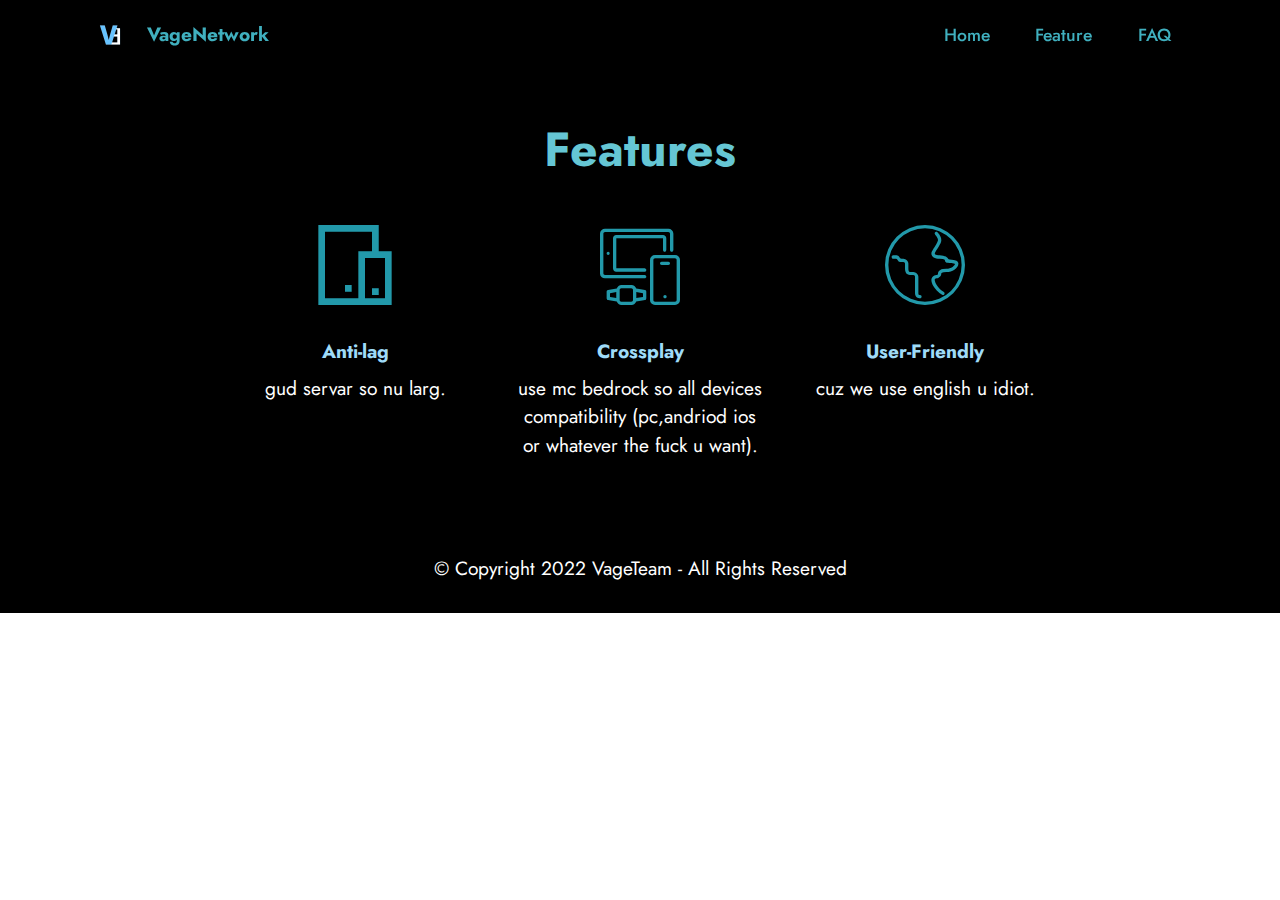
<file: v2.2/feature.html>
<!DOCTYPE html>
<html  >
<head>
  <!-- Site made with Mobirise Website Builder v5.6.11, https://mobirise.com -->
  <meta charset="UTF-8">
  <meta http-equiv="X-UA-Compatible" content="IE=edge">
  <meta name="generator" content="Mobirise v5.6.11, mobirise.com">
  <meta name="twitter:card" content="summary_large_image"/>
  <meta name="twitter:image:src" content="">
  <meta property="og:image" content="">
  <meta name="twitter:title" content="Feature">
  <meta name="viewport" content="width=device-width, initial-scale=1, minimum-scale=1">
  <link rel="shortcut icon" href="assets/images/20220717-141020-1-96x96.png" type="image/x-icon">
  <meta name="description" content="">
  
  
  <title>Feature</title>
  <link rel="stylesheet" href="assets/web/assets/mobirise-icons2/mobirise2.css">
  <link rel="stylesheet" href="assets/web/assets/mobirise-icons/mobirise-icons.css">
  <link rel="stylesheet" href="assets/bootstrap/css/bootstrap.min.css">
  <link rel="stylesheet" href="assets/bootstrap/css/bootstrap-grid.min.css">
  <link rel="stylesheet" href="assets/bootstrap/css/bootstrap-reboot.min.css">
  <link rel="stylesheet" href="assets/dropdown/css/style.css">
  <link rel="stylesheet" href="assets/socicon/css/styles.css">
  <link rel="stylesheet" href="assets/theme/css/style.css">
  <link rel="preload" href="https://fonts.googleapis.com/css?family=Jost:100,200,300,400,500,600,700,800,900,100i,200i,300i,400i,500i,600i,700i,800i,900i&display=swap" as="style" onload="this.onload=null;this.rel='stylesheet'">
  <noscript><link rel="stylesheet" href="https://fonts.googleapis.com/css?family=Jost:100,200,300,400,500,600,700,800,900,100i,200i,300i,400i,500i,600i,700i,800i,900i&display=swap"></noscript>
  <link rel="preload" as="style" href="assets/mobirise/css/mbr-additional.css"><link rel="stylesheet" href="assets/mobirise/css/mbr-additional.css" type="text/css">
  
  
  
  
</head>
<body>
  
  <section data-bs-version="5.1" class="menu menu1 cid-tcwSNe7hul" once="menu" id="menu1-j">
    

    <nav class="navbar navbar-dropdown navbar-fixed-top navbar-expand-lg">
        <div class="container">
            <div class="navbar-brand">
                <span class="navbar-logo">
                    
                        <img src="assets/images/20220717-141020-1-96x96.png" alt="Mobirise Website Builder" style="height: 3rem;">
                    
                </span>
                <span class="navbar-caption-wrap"><a class="navbar-caption text-success display-7" href="https://mobiri.se">VageNetwork</a></span>
            </div>
            <button class="navbar-toggler" type="button" data-toggle="collapse" data-bs-toggle="collapse" data-target="#navbarSupportedContent" data-bs-target="#navbarSupportedContent" aria-controls="navbarNavAltMarkup" aria-expanded="false" aria-label="Toggle navigation">
                <div class="hamburger">
                    <span></span>
                    <span></span>
                    <span></span>
                    <span></span>
                </div>
            </button>
            <div class="collapse navbar-collapse" id="navbarSupportedContent">
                <ul class="navbar-nav nav-dropdown nav-right" data-app-modern-menu="true"><li class="nav-item"><a class="nav-link link text-success text-primary display-4" href="index.html">Home</a></li>
                    <li class="nav-item"><a class="nav-link link text-success text-primary display-4" href="feature.html">Feature</a></li>
                    <li class="nav-item"><a class="nav-link link text-success text-primary display-4" href="faq.html">FAQ</a>
                    </li></ul>
                
                
            </div>
        </div>
    </nav>
</section>

<section data-bs-version="5.1" class="features1 cid-tckBNnINF1" id="features1-4">
    

    
    
    <div class="container">
        <div class="row">
            <div class="col-12 col-lg-9">
                <h3 class="mbr-section-title mbr-fonts-style align-center mb-0 display-2">
                    <strong>Features</strong>
                </h3>
                
            </div>
        </div>
        <div class="row">
            <div class="card col-12 col-md-6 col-lg-3">
                <div class="card-wrapper">
                    <div class="card-box align-center">
                        <div class="iconfont-wrapper">
                            <span class="mbr-iconfont mobi-mbri-devices mobi-mbri" style="color: rgb(34, 153, 170); fill: rgb(34, 153, 170);"></span>
                        </div>
                        <h5 class="card-title mbr-fonts-style display-7"><strong>Anti-lag</strong></h5>
                        <p class="card-text mbr-fonts-style display-7">gud servar so nu larg.</p>
                    </div>
                </div>
            </div>
            <div class="card col-12 col-md-6 col-lg-3">
                <div class="card-wrapper">
                    <div class="card-box align-center">
                        <div class="iconfont-wrapper">
                            <span class="mbr-iconfont mbri-devices" style="color: rgb(34, 153, 170); fill: rgb(34, 153, 170);"></span>
                        </div>
                        <h5 class="card-title mbr-fonts-style display-7"><strong>Crossplay</strong></h5>
                        <p class="card-text mbr-fonts-style display-7">use mc bedrock so all devices compatibility (pc,andriod ios or whatever the fuck u want).</p>
                    </div>
                </div>
            </div>
            <div class="card col-12 col-md-6 col-lg-3">
                <div class="card-wrapper">
                    <div class="card-box align-center">
                        <div class="iconfont-wrapper">
                            <span class="mbr-iconfont mbri-globe" style="color: rgb(34, 153, 170); fill: rgb(34, 153, 170);"></span>
                        </div>
                        <h5 class="card-title mbr-fonts-style display-7"><strong>User-Friendly</strong></h5>
                        <p class="card-text mbr-fonts-style display-7">cuz we use english u idiot.</p>
                    </div>
                </div>
            </div>
            
        </div>
    </div>
</section>

<section data-bs-version="5.1" class="footer7 cid-tcq4ZMrs4N" once="footers" id="footer7-i">

    

    

    <div class="container">
        <div class="media-container-row align-center mbr-white">
            <div class="col-12">
                <p class="mbr-text mb-0 mbr-fonts-style display-7">
                    © Copyright 2022 VageTeam - All Rights Reserved
                </p>
            </div>
        </div>
    </div>

    
  
</body>
</html>
</file>
<file: assets/web/assets/mobirise-icons2/mobirise2.css>
@font-face {
  font-family: 'Moririse2';
  font-display: swap;
  src:  url('mobirise2.eot?f2bix4');
  src:  url('mobirise2.eot?f2bix4#iefix') format('embedded-opentype'),
    url('mobirise2.ttf?f2bix4') format('truetype'),
    url('mobirise2.woff?f2bix4') format('woff'),
    url('mobirise2.svg?f2bix4#mobirise2') format('svg');
  font-weight: normal;
  font-style: normal;
}

[class^="mobi-"], [class*=" mobi-"] {
  /* use !important to prevent issues with browser extensions that change fonts */
  font-family: 'Moririse2' !important;
  speak: none;
  font-style: normal;
  font-weight: normal;
  font-variant: normal;
  text-transform: none;
  line-height: 1;

  /* Better Font Rendering =========== */
  -webkit-font-smoothing: antialiased;
  -moz-osx-font-smoothing: grayscale;
}

.mobi-mbri-add-submenu:before {
  content: "\e900";
}
.mobi-mbri-alert:before {
  content: "\e901";
}
.mobi-mbri-align-center:before {
  content: "\e902";
}
.mobi-mbri-align-justify:before {
  content: "\e903";
}
.mobi-mbri-align-left:before {
  content: "\e904";
}
.mobi-mbri-align-right:before {
  content: "\e905";
}
.mobi-mbri-android:before {
  content: "\e906";
}
.mobi-mbri-apple:before {
  content: "\e907";
}
.mobi-mbri-arrow-down:before {
  content: "\e908";
}
.mobi-mbri-arrow-next:before {
  content: "\e909";
}
.mobi-mbri-arrow-prev:before {
  content: "\e90a";
}
.mobi-mbri-arrow-up:before {
  content: "\e90b";
}
.mobi-mbri-bold:before {
  content: "\e90c";
}
.mobi-mbri-bookmark:before {
  content: "\e90d";
}
.mobi-mbri-bootstrap:before {
  content: "\e90e";
}
.mobi-mbri-briefcase:before {
  content: "\e90f";
}
.mobi-mbri-browse:before {
  content: "\e910";
}
.mobi-mbri-bulleted-list:before {
  content: "\e911";
}
.mobi-mbri-calendar:before {
  content: "\e912";
}
.mobi-mbri-camera:before {
  content: "\e913";
}
.mobi-mbri-cart-add:before {
  content: "\e914";
}
.mobi-mbri-cart-full:before {
  content: "\e915";
}
.mobi-mbri-cash:before {
  content: "\e916";
}
.mobi-mbri-change-style:before {
  content: "\e917";
}
.mobi-mbri-chat:before {
  content: "\e918";
}
.mobi-mbri-clock:before {
  content: "\e919";
}
.mobi-mbri-close:before {
  content: "\e91a";
}
.mobi-mbri-cloud:before {
  content: "\e91b";
}
.mobi-mbri-code:before {
  content: "\e91c";
}
.mobi-mbri-contact-form:before {
  content: "\e91d";
}
.mobi-mbri-credit-card:before {
  content: "\e91e";
}
.mobi-mbri-cursor-click:before {
  content: "\e91f";
}
.mobi-mbri-cust-feedback:before {
  content: "\e920";
}
.mobi-mbri-database:before {
  content: "\e921";
}
.mobi-mbri-delivery:before {
  content: "\e922";
}
.mobi-mbri-desktop:before {
  content: "\e923";
}
.mobi-mbri-devices:before {
  content: "\e924";
}
.mobi-mbri-down:before {
  content: "\e925";
}
.mobi-mbri-download-2:before {
  content: "\e926";
}
.mobi-mbri-download:before {
  content: "\e927";
}
.mobi-mbri-drag-n-drop-2:before {
  content: "\e928";
}
.mobi-mbri-drag-n-drop:before {
  content: "\e929";
}
.mobi-mbri-edit-2:before {
  content: "\e92a";
}
.mobi-mbri-edit:before {
  content: "\e92b";
}
.mobi-mbri-error:before {
  content: "\e92c";
}
.mobi-mbri-extension:before {
  content: "\e92d";
}
.mobi-mbri-features:before {
  content: "\e92e";
}
.mobi-mbri-file:before {
  content: "\e92f";
}
.mobi-mbri-flag:before {
  content: "\e930";
}
.mobi-mbri-folder:before {
  content: "\e931";
}
.mobi-mbri-gift:before {
  content: "\e932";
}
.mobi-mbri-github:before {
  content: "\e933";
}
.mobi-mbri-globe-2:before {
  content: "\e934";
}
.mobi-mbri-globe:before {
  content: "\e935";
}
.mobi-mbri-growing-chart:before {
  content: "\e936";
}
.mobi-mbri-hearth:before {
  content: "\e937";
}
.mobi-mbri-help:before {
  content: "\e938";
}
.mobi-mbri-home:before {
  content: "\e939";
}
.mobi-mbri-hot-cup:before {
  content: "\e93a";
}
.mobi-mbri-idea:before {
  content: "\e93b";
}
.mobi-mbri-image-gallery:before {
  content: "\e93c";
}
.mobi-mbri-image-slider:before {
  content: "\e93d";
}
.mobi-mbri-info:before {
  content: "\e93e";
}
.mobi-mbri-italic:before {
  content: "\e93f";
}
.mobi-mbri-key:before {
  content: "\e940";
}
.mobi-mbri-laptop:before {
  content: "\e941";
}
.mobi-mbri-layers:before {
  content: "\e942";
}
.mobi-mbri-left-right:before {
  content: "\e943";
}
.mobi-mbri-left:before {
  content: "\e944";
}
.mobi-mbri-letter:before {
  content: "\e945";
}
.mobi-mbri-like:before {
  content: "\e946";
}
.mobi-mbri-link:before {
  content: "\e947";
}
.mobi-mbri-lock:before {
  content: "\e948";
}
.mobi-mbri-login:before {
  content: "\e949";
}
.mobi-mbri-logout:before {
  content: "\e94a";
}
.mobi-mbri-magic-stick:before {
  content: "\e94b";
}
.mobi-mbri-map-pin:before {
  content: "\e94c";
}
.mobi-mbri-menu:before {
  content: "\e94d";
}
.mobi-mbri-mobile-2:before {
  content: "\e94e";
}
.mobi-mbri-mobile-horizontal:before {
  content: "\e94f";
}
.mobi-mbri-mobile:before {
  content: "\e950";
}
.mobi-mbri-mobirise:before {
  content: "\e951";
}
.mobi-mbri-more-horizontal:before {
  content: "\e952";
}
.mobi-mbri-more-vertical:before {
  content: "\e953";
}
.mobi-mbri-music:before {
  content: "\e954";
}
.mobi-mbri-new-file:before {
  content: "\e955";
}
.mobi-mbri-numbered-list:before {
  content: "\e956";
}
.mobi-mbri-opened-folder:before {
  content: "\e957";
}
.mobi-mbri-pages:before {
  content: "\e958";
}
.mobi-mbri-paper-plane:before {
  content: "\e959";
}
.mobi-mbri-paperclip:before {
  content: "\e95a";
}
.mobi-mbri-phone:before {
  content: "\e95b";
}
.mobi-mbri-photo:before {
  content: "\e95c";
}
.mobi-mbri-photos:before {
  content: "\e95d";
}
.mobi-mbri-pin:before {
  content: "\e95e";
}
.mobi-mbri-play:before {
  content: "\e95f";
}
.mobi-mbri-plus:before {
  content: "\e960";
}
.mobi-mbri-preview:before {
  content: "\e961";
}
.mobi-mbri-print:before {
  content: "\e962";
}
.mobi-mbri-protect:before {
  content: "\e963";
}
.mobi-mbri-question:before {
  content: "\e964";
}
.mobi-mbri-quote-left:before {
  content: "\e965";
}
.mobi-mbri-quote-right:before {
  content: "\e966";
}
.mobi-mbri-redo:before {
  content: "\e967";
}
.mobi-mbri-refresh:before {
  content: "\e968";
}
.mobi-mbri-responsive-2:before {
  content: "\e969";
}
.mobi-mbri-responsive:before {
  content: "\e96a";
}
.mobi-mbri-right:before {
  content: "\e96b";
}
.mobi-mbri-rocket:before {
  content: "\e96c";
}
.mobi-mbri-sad-face:before {
  content: "\e96d";
}
.mobi-mbri-sale:before {
  content: "\e96e";
}
.mobi-mbri-save:before {
  content: "\e96f";
}
.mobi-mbri-search:before {
  content: "\e970";
}
.mobi-mbri-setting-2:before {
  content: "\e971";
}
.mobi-mbri-setting-3:before {
  content: "\e972";
}
.mobi-mbri-setting:before {
  content: "\e973";
}
.mobi-mbri-share:before {
  content: "\e974";
}
.mobi-mbri-shopping-bag:before {
  content: "\e975";
}
.mobi-mbri-shopping-basket:before {
  content: "\e976";
}
.mobi-mbri-shopping-cart:before {
  content: "\e977";
}
.mobi-mbri-sites:before {
  content: "\e978";
}
.mobi-mbri-smile-face:before {
  content: "\e979";
}
.mobi-mbri-speed:before {
  content: "\e97a";
}
.mobi-mbri-star:before {
  content: "\e97b";
}
.mobi-mbri-success:before {
  content: "\e97c";
}
.mobi-mbri-sun:before {
  content: "\e97d";
}
.mobi-mbri-sun2:before {
  content: "\e97e";
}
.mobi-mbri-tablet-vertical:before {
  content: "\e97f";
}
.mobi-mbri-tablet:before {
  content: "\e980";
}
.mobi-mbri-target:before {
  content: "\e981";
}
.mobi-mbri-timer:before {
  content: "\e982";
}
.mobi-mbri-to-ftp:before {
  content: "\e983";
}
.mobi-mbri-to-local-drive:before {
  content: "\e984";
}
.mobi-mbri-touch-swipe:before {
  content: "\e985";
}
.mobi-mbri-touch:before {
  content: "\e986";
}
.mobi-mbri-trash:before {
  content: "\e987";
}
.mobi-mbri-underline:before {
  content: "\e988";
}
.mobi-mbri-undo:before {
  content: "\e989";
}
.mobi-mbri-unlink:before {
  content: "\e98a";
}
.mobi-mbri-unlock:before {
  content: "\e98b";
}
.mobi-mbri-up-down:before {
  content: "\e98c";
}
.mobi-mbri-up:before {
  content: "\e98d";
}
.mobi-mbri-update:before {
  content: "\e98e";
}
.mobi-mbri-upload-2:before {
  content: "\e98f";
}
.mobi-mbri-upload:before {
  content: "\e990";
}
.mobi-mbri-user-2:before {
  content: "\e991";
}
.mobi-mbri-user:before {
  content: "\e992";
}
.mobi-mbri-users:before {
  content: "\e993";
}
.mobi-mbri-video-play:before {
  content: "\e994";
}
.mobi-mbri-video:before {
  content: "\e995";
}
.mobi-mbri-watch:before {
  content: "\e996";
}
.mobi-mbri-website-theme-2:before {
  content: "\e997";
}
.mobi-mbri-website-theme:before {
  content: "\e998";
}
.mobi-mbri-wifi:before {
  content: "\e999";
}
.mobi-mbri-windows:before {
  content: "\e99a";
}
.mobi-mbri-zoom-in:before {
  content: "\e99b";
}
.mobi-mbri-zoom-out:before {
  content: "\e99c";
}
</file>
<file: assets/dropdown/css/style.css>
.navbar-dropdown {
  left: 0;
  padding: 0;
  position: absolute;
  right: 0;
  top: 0;
  transition: all 0.45s ease;
  z-index: 1030;
  background: #282828; }
  .navbar-dropdown .navbar-logo {
    margin-right: 0.8rem;
    transition: margin 0.3s ease-in-out;
    vertical-align: middle; }
    .navbar-dropdown .navbar-logo img {
      height: 3.125rem;
      transition: all 0.3s ease-in-out; }
    .navbar-dropdown .navbar-logo.mbr-iconfont {
      font-size: 3.125rem;
      line-height: 3.125rem; }
  .navbar-dropdown .navbar-caption {
    font-weight: 700;
    white-space: normal;
    vertical-align: -4px;
    line-height: 3.125rem !important; }
    .navbar-dropdown .navbar-caption, .navbar-dropdown .navbar-caption:hover {
      color: inherit;
      text-decoration: none; }
  .navbar-dropdown .mbr-iconfont + .navbar-caption {
    vertical-align: -1px; }
  .navbar-dropdown.navbar-fixed-top {
    position: fixed; }
  .navbar-dropdown .navbar-brand span {
    vertical-align: -4px; }
  .navbar-dropdown.bg-color.transparent {
    background: none; }
  .navbar-dropdown.navbar-short .navbar-brand {
    padding: 0.625rem 0; }
    .navbar-dropdown.navbar-short .navbar-brand span {
      vertical-align: -1px; }
  .navbar-dropdown.navbar-short .navbar-caption {
    line-height: 2.375rem !important;
    vertical-align: -2px; }
  .navbar-dropdown.navbar-short .navbar-logo {
    margin-right: 0.5rem; }
    .navbar-dropdown.navbar-short .navbar-logo img {
      height: 2.375rem; }
    .navbar-dropdown.navbar-short .navbar-logo.mbr-iconfont {
      font-size: 2.375rem;
      line-height: 2.375rem; }
  .navbar-dropdown.navbar-short .mbr-table-cell {
    height: 3.625rem; }
  .navbar-dropdown .navbar-close {
    left: 0.6875rem;
    position: fixed;
    top: 0.75rem;
    z-index: 1000; }
  .navbar-dropdown .hamburger-icon {
    content: "";
    display: inline-block;
    vertical-align: middle;
    width: 16px;
    -webkit-box-shadow: 0 -6px 0 1px #282828,0 0 0 1px #282828,0 6px 0 1px #282828;
    -moz-box-shadow: 0 -6px 0 1px #282828,0 0 0 1px #282828,0 6px 0 1px #282828;
    box-shadow: 0 -6px 0 1px #282828,0 0 0 1px #282828,0 6px 0 1px #282828; }

.dropdown-menu .dropdown-toggle[data-toggle="dropdown-submenu"]::after {
  border-bottom: 0.35em solid transparent;
  border-left: 0.35em solid;
  border-right: 0;
  border-top: 0.35em solid transparent;
  margin-left: 0.3rem; }

.dropdown-menu .dropdown-item:focus {
  outline: 0; }

.nav-dropdown {
  font-size: 0.75rem;
  font-weight: 500;
  height: auto !important; }
  .nav-dropdown .nav-btn {
    padding-left: 1rem; }
  .nav-dropdown .link {
    margin: .667em 1.667em;
    font-weight: 500;
    padding: 0;
    transition: color .2s ease-in-out; }
    .nav-dropdown .link.dropdown-toggle {
      margin-right: 2.583em; }
      .nav-dropdown .link.dropdown-toggle::after {
        margin-left: .25rem;
        border-top: 0.35em solid;
        border-right: 0.35em solid transparent;
        border-left: 0.35em solid transparent;
        border-bottom: 0; }
      .nav-dropdown .link.dropdown-toggle[aria-expanded="true"] {
        margin: 0;
        padding: 0.667em 3.263em  0.667em 1.667em; }
  .nav-dropdown .link::after,
  .nav-dropdown .dropdown-item::after {
    color: inherit; }
  .nav-dropdown .btn {
    font-size: 0.75rem;
    font-weight: 700;
    letter-spacing: 0;
    margin-bottom: 0;
    padding-left: 1.25rem;
    padding-right: 1.25rem; }
  .nav-dropdown .dropdown-menu {
    border-radius: 0;
    border: 0;
    left: 0;
    margin: 0;
    padding-bottom: 1.25rem;
    padding-top: 1.25rem;
    position: relative; }
  .nav-dropdown .dropdown-submenu {
    margin-left: 0.125rem;
    top: 0; }
  .nav-dropdown .dropdown-item {
    font-weight: 500;
    line-height: 2;
    padding: 0.3846em 4.615em 0.3846em 1.5385em;
    position: relative;
    transition: color .2s ease-in-out, background-color .2s ease-in-out; }
    .nav-dropdown .dropdown-item::after {
      margin-top: -0.3077em;
      position: absolute;
      right: 1.1538em;
      top: 50%; }
    .nav-dropdown .dropdown-item:focus, .nav-dropdown .dropdown-item:hover {
      background: none; }

@media (max-width: 767px) {
  .nav-dropdown.navbar-toggleable-sm {
    bottom: 0;
    display: none;
    left: 0;
    overflow-x: hidden;
    position: fixed;
    top: 0;
    transform: translateX(-100%);
    -ms-transform: translateX(-100%);
    -webkit-transform: translateX(-100%);
    width: 18.75rem;
    z-index: 999; } }
.nav-dropdown.navbar-toggleable-xl {
  bottom: 0;
  display: none;
  left: 0;
  overflow-x: hidden;
  position: fixed;
  top: 0;
  transform: translateX(-100%);
  -ms-transform: translateX(-100%);
  -webkit-transform: translateX(-100%);
  width: 18.75rem;
  z-index: 999; }

.nav-dropdown-sm {
  display: block !important;
  overflow-x: hidden;
  overflow: auto;
  padding-top: 3.875rem; }
  .nav-dropdown-sm::after {
    content: "";
    display: block;
    height: 3rem;
    width: 100%; }
  .nav-dropdown-sm.collapse.in ~ .navbar-close {
    display: block !important; }
  .nav-dropdown-sm.collapsing, .nav-dropdown-sm.collapse.in {
    transform: translateX(0);
    -ms-transform: translateX(0);
    -webkit-transform: translateX(0);
    transition: all 0.25s ease-out;
    -webkit-transition: all 0.25s ease-out;
    background: #282828; }
  .nav-dropdown-sm.collapsing[aria-expanded="false"] {
    transform: translateX(-100%);
    -ms-transform: translateX(-100%);
    -webkit-transform: translateX(-100%); }
  .nav-dropdown-sm .nav-item {
    display: block;
    margin-left: 0 !important;
    padding-left: 0; }
  .nav-dropdown-sm .link,
  .nav-dropdown-sm .dropdown-item {
    border-top: 1px dotted rgba(255, 255, 255, 0.1);
    font-size: 0.8125rem;
    line-height: 1.6;
    margin: 0 !important;
    padding: 0.875rem 2.4rem 0.875rem 1.5625rem !important;
    position: relative;
    white-space: normal; }
    .nav-dropdown-sm .link:focus, .nav-dropdown-sm .link:hover,
    .nav-dropdown-sm .dropdown-item:focus,
    .nav-dropdown-sm .dropdown-item:hover {
      background: rgba(0, 0, 0, 0.2) !important;
      color: #c0a375; }
  .nav-dropdown-sm .nav-btn {
    position: relative;
    padding: 1.5625rem 1.5625rem 0 1.5625rem; }
    .nav-dropdown-sm .nav-btn::before {
      border-top: 1px dotted rgba(255, 255, 255, 0.1);
      content: "";
      left: 0;
      position: absolute;
      top: 0;
      width: 100%; }
    .nav-dropdown-sm .nav-btn + .nav-btn {
      padding-top: 0.625rem; }
      .nav-dropdown-sm .nav-btn + .nav-btn::before {
        display: none; }
  .nav-dropdown-sm .btn {
    padding: 0.625rem 0; }
  .nav-dropdown-sm .dropdown-toggle[data-toggle="dropdown-submenu"]::after {
    margin-left: .25rem;
    border-top: 0.35em solid;
    border-right: 0.35em solid transparent;
    border-left: 0.35em solid transparent;
    border-bottom: 0; }
  .nav-dropdown-sm .dropdown-toggle[data-toggle="dropdown-submenu"][aria-expanded="true"]::after {
    border-top: 0;
    border-right: 0.35em solid transparent;
    border-left: 0.35em solid transparent;
    border-bottom: 0.35em solid; }
  .nav-dropdown-sm .dropdown-menu {
    margin: 0;
    padding: 0;
    position: relative;
    top: 0;
    left: 0;
    width: 100%;
    border: 0;
    float: none;
    border-radius: 0;
    background: none; }
  .nav-dropdown-sm .dropdown-submenu {
    left: 100%;
    margin-left: 0.125rem;
    margin-top: -1.25rem;
    top: 0; }

.navbar-toggleable-sm .nav-dropdown .dropdown-menu {
  position: absolute; }

.navbar-toggleable-sm .nav-dropdown .dropdown-submenu {
  left: 100%;
  margin-left: 0.125rem;
  margin-top: -1.25rem;
  top: 0; }

.navbar-toggleable-sm.opened .nav-dropdown .dropdown-menu {
  position: relative; }

.navbar-toggleable-sm.opened .nav-dropdown .dropdown-submenu {
  left: 0;
  margin-left: 00rem;
  margin-top: 0rem;
  top: 0; }

.is-builder .nav-dropdown.collapsing {
  transition: none !important; }
</file>
<file: assets/socicon/css/styles.css>
@charset "UTF-8";

@font-face {
  font-family: 'Socicon';
  src:  url('../fonts/socicon.eot');
  src:  url('../fonts/socicon.eot?#iefix') format('embedded-opentype'),
    url('../fonts/socicon.woff2') format('woff2'),
    url('../fonts/socicon.ttf') format('truetype'),
    url('../fonts/socicon.woff') format('woff'),
    url('../fonts/socicon.svg#socicon') format('svg');
  font-weight: normal;
  font-style: normal;
  font-display: swap;
}

[data-icon]:before {
  font-family: "socicon" !important;
  content: attr(data-icon);
  font-style: normal !important;
  font-weight: normal !important;
  font-variant: normal !important;
  text-transform: none !important;
  speak: none;
  line-height: 1;
  -webkit-font-smoothing: antialiased;
  -moz-osx-font-smoothing: grayscale;
}

[class^="socicon-"], [class*=" socicon-"] {
  /* use !important to prevent issues with browser extensions that change fonts */
  font-family: 'Socicon' !important;
  speak: none;
  font-style: normal;
  font-weight: normal;
  font-variant: normal;
  text-transform: none;
  line-height: 1;

  /* Better Font Rendering =========== */
  -webkit-font-smoothing: antialiased;
  -moz-osx-font-smoothing: grayscale;
}

.socicon-eitaa:before {
  content: "\e97c";
}
.socicon-soroush:before {
  content: "\e97d";
}
.socicon-bale:before {
  content: "\e97e";
}
.socicon-zazzle:before {
  content: "\e97b";
}
.socicon-society6:before {
  content: "\e97a";
}
.socicon-redbubble:before {
  content: "\e979";
}
.socicon-avvo:before {
  content: "\e978";
}
.socicon-stitcher:before {
  content: "\e977";
}
.socicon-googlehangouts:before {
  content: "\e974";
}
.socicon-dlive:before {
  content: "\e975";
}
.socicon-vsco:before {
  content: "\e976";
}
.socicon-flipboard:before {
  content: "\e973";
}
.socicon-ubuntu:before {
  content: "\e958";
}
.socicon-artstation:before {
  content: "\e959";
}
.socicon-invision:before {
  content: "\e95a";
}
.socicon-torial:before {
  content: "\e95b";
}
.socicon-collectorz:before {
  content: "\e95c";
}
.socicon-seenthis:before {
  content: "\e95d";
}
.socicon-googleplaymusic:before {
  content: "\e95e";
}
.socicon-debian:before {
  content: "\e95f";
}
.socicon-filmfreeway:before {
  content: "\e960";
}
.socicon-gnome:before {
  content: "\e961";
}
.socicon-itchio:before {
  content: "\e962";
}
.socicon-jamendo:before {
  content: "\e963";
}
.socicon-mix:before {
  content: "\e964";
}
.socicon-sharepoint:before {
  content: "\e965";
}
.socicon-tinder:before {
  content: "\e966";
}
.socicon-windguru:before {
  content: "\e967";
}
.socicon-cdbaby:before {
  content: "\e968";
}
.socicon-elementaryos:before {
  content: "\e969";
}
.socicon-stage32:before {
  content: "\e96a";
}
.socicon-tiktok:before {
  content: "\e96b";
}
.socicon-gitter:before {
  content: "\e96c";
}
.socicon-letterboxd:before {
  content: "\e96d";
}
.socicon-threema:before {
  content: "\e96e";
}
.socicon-splice:before {
  content: "\e96f";
}
.socicon-metapop:before {
  content: "\e970";
}
.socicon-naver:before {
  content: "\e971";
}
.socicon-remote:before {
  content: "\e972";
}
.socicon-internet:before {
  content: "\e957";
}
.socicon-moddb:before {
  content: "\e94b";
}
.socicon-indiedb:before {
  content: "\e94c";
}
.socicon-traxsource:before {
  content: "\e94d";
}
.socicon-gamefor:before {
  content: "\e94e";
}
.socicon-pixiv:before {
  content: "\e94f";
}
.socicon-myanimelist:before {
  content: "\e950";
}
.socicon-blackberry:before {
  content: "\e951";
}
.socicon-wickr:before {
  content: "\e952";
}
.socicon-spip:before {
  content: "\e953";
}
.socicon-napster:before {
  content: "\e954";
}
.socicon-beatport:before {
  content: "\e955";
}
.socicon-hackerone:before {
  content: "\e956";
}
.socicon-hackernews:before {
  content: "\e946";
}
.socicon-smashwords:before {
  content: "\e947";
}
.socicon-kobo:before {
  content: "\e948";
}
.socicon-bookbub:before {
  content: "\e949";
}
.socicon-mailru:before {
  content: "\e94a";
}
.socicon-gitlab:before {
  content: "\e945";
}
.socicon-instructables:before {
  content: "\e944";
}
.socicon-portfolio:before {
  content: "\e943";
}
.socicon-codered:before {
  content: "\e940";
}
.socicon-origin:before {
  content: "\e941";
}
.socicon-nextdoor:before {
  content: "\e942";
}
.socicon-udemy:before {
  content: "\e93f";
}
.socicon-livemaster:before {
  content: "\e93e";
}
.socicon-crunchbase:before {
  content: "\e93b";
}
.socicon-homefy:before {
  content: "\e93c";
}
.socicon-calendly:before {
  content: "\e93d";
}
.socicon-realtor:before {
  content: "\e90f";
}
.socicon-tidal:before {
  content: "\e910";
}
.socicon-qobuz:before {
  content: "\e911";
}
.socicon-natgeo:before {
  content: "\e912";
}
.socicon-mastodon:before {
  content: "\e913";
}
.socicon-unsplash:before {
  content: "\e914";
}
.socicon-homeadvisor:before {
  content: "\e915";
}
.socicon-angieslist:before {
  content: "\e916";
}
.socicon-codepen:before {
  content: "\e917";
}
.socicon-slack:before {
  content: "\e918";
}
.socicon-openaigym:before {
  content: "\e919";
}
.socicon-logmein:before {
  content: "\e91a";
}
.socicon-fiverr:before {
  content: "\e91b";
}
.socicon-gotomeeting:before {
  content: "\e91c";
}
.socicon-aliexpress:before {
  content: "\e91d";
}
.socicon-guru:before {
  content: "\e91e";
}
.socicon-appstore:before {
  content: "\e91f";
}
.socicon-homes:before {
  content: "\e920";
}
.socicon-zoom:before {
  content: "\e921";
}
.socicon-alibaba:before {
  content: "\e922";
}
.socicon-craigslist:before {
  content: "\e923";
}
.socicon-wix:before {
  content: "\e924";
}
.socicon-redfin:before {
  content: "\e925";
}
.socicon-googlecalendar:before {
  content: "\e926";
}
.socicon-shopify:before {
  content: "\e927";
}
.socicon-freelancer:before {
  content: "\e928";
}
.socicon-seedrs:before {
  content: "\e929";
}
.socicon-bing:before {
  content: "\e92a";
}
.socicon-doodle:before {
  content: "\e92b";
}
.socicon-bonanza:before {
  content: "\e92c";
}
.socicon-squarespace:before {
  content: "\e92d";
}
.socicon-toptal:before {
  content: "\e92e";
}
.socicon-gust:before {
  content: "\e92f";
}
.socicon-ask:before {
  content: "\e930";
}
.socicon-trulia:before {
  content: "\e931";
}
.socicon-loomly:before {
  content: "\e932";
}
.socicon-ghost:before {
  content: "\e933";
}
.socicon-upwork:before {
  content: "\e934";
}
.socicon-fundable:before {
  content: "\e935";
}
.socicon-booking:before {
  content: "\e936";
}
.socicon-googlemaps:before {
  content: "\e937";
}
.socicon-zillow:before {
  content: "\e938";
}
.socicon-niconico:before {
  content: "\e939";
}
.socicon-toneden:before {
  content: "\e93a";
}
.socicon-augment:before {
  content: "\e908";
}
.socicon-bitbucket:before {
  content: "\e909";
}
.socicon-fyuse:before {
  content: "\e90a";
}
.socicon-yt-gaming:before {
  content: "\e90b";
}
.socicon-sketchfab:before {
  content: "\e90c";
}
.socicon-mobcrush:before {
  content: "\e90d";
}
.socicon-microsoft:before {
  content: "\e90e";
}
.socicon-pandora:before {
  content: "\e907";
}
.socicon-messenger:before {
  content: "\e906";
}
.socicon-gamewisp:before {
  content: "\e905";
}
.socicon-bloglovin:before {
  content: "\e904";
}
.socicon-tunein:before {
  content: "\e903";
}
.socicon-gamejolt:before {
  content: "\e901";
}
.socicon-trello:before {
  content: "\e902";
}
.socicon-spreadshirt:before {
  content: "\e900";
}
.socicon-500px:before {
  content: "\e000";
}
.socicon-8tracks:before {
  content: "\e001";
}
.socicon-airbnb:before {
  content: "\e002";
}
.socicon-alliance:before {
  content: "\e003";
}
.socicon-amazon:before {
  content: "\e004";
}
.socicon-amplement:before {
  content: "\e005";
}
.socicon-android:before {
  content: "\e006";
}
.socicon-angellist:before {
  content: "\e007";
}
.socicon-apple:before {
  content: "\e008";
}
.socicon-appnet:before {
  content: "\e009";
}
.socicon-baidu:before {
  content: "\e00a";
}
.socicon-bandcamp:before {
  content: "\e00b";
}
.socicon-battlenet:before {
  content: "\e00c";
}
.socicon-mixer:before {
  content: "\e00d";
}
.socicon-bebee:before {
  content: "\e00e";
}
.socicon-bebo:before {
  content: "\e00f";
}
.socicon-behance:before {
  content: "\e010";
}
.socicon-blizzard:before {
  content: "\e011";
}
.socicon-blogger:before {
  content: "\e012";
}
.socicon-buffer:before {
  content: "\e013";
}
.socicon-chrome:before {
  content: "\e014";
}
.socicon-coderwall:before {
  content: "\e015";
}
.socicon-curse:before {
  content: "\e016";
}
.socicon-dailymotion:before {
  content: "\e017";
}
.socicon-deezer:before {
  content: "\e018";
}
.socicon-delicious:before {
  content: "\e019";
}
.socicon-deviantart:before {
  content: "\e01a";
}
.socicon-diablo:before {
  content: "\e01b";
}
.socicon-digg:before {
  content: "\e01c";
}
.socicon-discord:before {
  content: "\e01d";
}
.socicon-disqus:before {
  content: "\e01e";
}
.socicon-douban:before {
  content: "\e01f";
}
.socicon-draugiem:before {
  content: "\e020";
}
.socicon-dribbble:before {
  content: "\e021";
}
.socicon-drupal:before {
  content: "\e022";
}
.socicon-ebay:before {
  content: "\e023";
}
.socicon-ello:before {
  content: "\e024";
}
.socicon-endomodo:before {
  content: "\e025";
}
.socicon-envato:before {
  content: "\e026";
}
.socicon-etsy:before {
  content: "\e027";
}
.socicon-facebook:before {
  content: "\e028";
}
.socicon-feedburner:before {
  content: "\e029";
}
.socicon-filmweb:before {
  content: "\e02a";
}
.socicon-firefox:before {
  content: "\e02b";
}
.socicon-flattr:before {
  content: "\e02c";
}
.socicon-flickr:before {
  content: "\e02d";
}
.socicon-formulr:before {
  content: "\e02e";
}
.socicon-forrst:before {
  content: "\e02f";
}
.socicon-foursquare:before {
  content: "\e030";
}
.socicon-friendfeed:before {
  content: "\e031";
}
.socicon-github:before {
  content: "\e032";
}
.socicon-goodreads:before {
  content: "\e033";
}
.socicon-google:before {
  content: "\e034";
}
.socicon-googlescholar:before {
  content: "\e035";
}
.socicon-googlegroups:before {
  content: "\e036";
}
.socicon-googlephotos:before {
  content: "\e037";
}
.socicon-googleplus:before {
  content: "\e038";
}
.socicon-grooveshark:before {
  content: "\e039";
}
.socicon-hackerrank:before {
  content: "\e03a";
}
.socicon-hearthstone:before {
  content: "\e03b";
}
.socicon-hellocoton:before {
  content: "\e03c";
}
.socicon-heroes:before {
  content: "\e03d";
}
.socicon-smashcast:before {
  content: "\e03e";
}
.socicon-horde:before {
  content: "\e03f";
}
.socicon-houzz:before {
  content: "\e040";
}
.socicon-icq:before {
  content: "\e041";
}
.socicon-identica:before {
  content: "\e042";
}
.socicon-imdb:before {
  content: "\e043";
}
.socicon-instagram:before {
  content: "\e044";
}
.socicon-issuu:before {
  content: "\e045";
}
.socicon-istock:before {
  content: "\e046";
}
.socicon-itunes:before {
  content: "\e047";
}
.socicon-keybase:before {
  content: "\e048";
}
.socicon-lanyrd:before {
  content: "\e049";
}
.socicon-lastfm:before {
  content: "\e04a";
}
.socicon-line:before {
  content: "\e04b";
}
.socicon-linkedin:before {
  content: "\e04c";
}
.socicon-livejournal:before {
  content: "\e04d";
}
.socicon-lyft:before {
  content: "\e04e";
}
.socicon-macos:before {
  content: "\e04f";
}
.socicon-mail:before {
  content: "\e050";
}
.socicon-medium:before {
  content: "\e051";
}
.socicon-meetup:before {
  content: "\e052";
}
.socicon-mixcloud:before {
  content: "\e053";
}
.socicon-modelmayhem:before {
  content: "\e054";
}
.socicon-mumble:before {
  content: "\e055";
}
.socicon-myspace:before {
  content: "\e056";
}
.socicon-newsvine:before {
  content: "\e057";
}
.socicon-nintendo:before {
  content: "\e058";
}
.socicon-npm:before {
  content: "\e059";
}
.socicon-odnoklassniki:before {
  content: "\e05a";
}
.socicon-openid:before {
  content: "\e05b";
}
.socicon-opera:before {
  content: "\e05c";
}
.socicon-outlook:before {
  content: "\e05d";
}
.socicon-overwatch:before {
  content: "\e05e";
}
.socicon-patreon:before {
  content: "\e05f";
}
.socicon-paypal:before {
  content: "\e060";
}
.socicon-periscope:before {
  content: "\e061";
}
.socicon-persona:before {
  content: "\e062";
}
.socicon-pinterest:before {
  content: "\e063";
}
.socicon-play:before {
  content: "\e064";
}
.socicon-player:before {
  content: "\e065";
}
.socicon-playstation:before {
  content: "\e066";
}
.socicon-pocket:before {
  content: "\e067";
}
.socicon-qq:before {
  content: "\e068";
}
.socicon-quora:before {
  content: "\e069";
}
.socicon-raidcall:before {
  content: "\e06a";
}
.socicon-ravelry:before {
  content: "\e06b";
}
.socicon-reddit:before {
  content: "\e06c";
}
.socicon-renren:before {
  content: "\e06d";
}
.socicon-researchgate:before {
  content: "\e06e";
}
.socicon-residentadvisor:before {
  content: "\e06f";
}
.socicon-reverbnation:before {
  content: "\e070";
}
.socicon-rss:before {
  content: "\e071";
}
.socicon-sharethis:before {
  content: "\e072";
}
.socicon-skype:before {
  content: "\e073";
}
.socicon-slideshare:before {
  content: "\e074";
}
.socicon-smugmug:before {
  content: "\e075";
}
.socicon-snapchat:before {
  content: "\e076";
}
.socicon-songkick:before {
  content: "\e077";
}
.socicon-soundcloud:before {
  content: "\e078";
}
.socicon-spotify:before {
  content: "\e079";
}
.socicon-stackexchange:before {
  content: "\e07a";
}
.socicon-stackoverflow:before {
  content: "\e07b";
}
.socicon-starcraft:before {
  content: "\e07c";
}
.socicon-stayfriends:before {
  content: "\e07d";
}
.socicon-steam:before {
  content: "\e07e";
}
.socicon-storehouse:before {
  content: "\e07f";
}
.socicon-strava:before {
  content: "\e080";
}
.socicon-streamjar:before {
  content: "\e081";
}
.socicon-stumbleupon:before {
  content: "\e082";
}
.socicon-swarm:before {
  content: "\e083";
}
.socicon-teamspeak:before {
  content: "\e084";
}
.socicon-teamviewer:before {
  content: "\e085";
}
.socicon-technorati:before {
  content: "\e086";
}
.socicon-telegram:before {
  content: "\e087";
}
.socicon-tripadvisor:before {
  content: "\e088";
}
.socicon-tripit:before {
  content: "\e089";
}
.socicon-triplej:before {
  content: "\e08a";
}
.socicon-tumblr:before {
  content: "\e08b";
}
.socicon-twitch:before {
  content: "\e08c";
}
.socicon-twitter:before {
  content: "\e08d";
}
.socicon-uber:before {
  content: "\e08e";
}
.socicon-ventrilo:before {
  content: "\e08f";
}
.socicon-viadeo:before {
  content: "\e090";
}
.socicon-viber:before {
  content: "\e091";
}
.socicon-viewbug:before {
  content: "\e092";
}
.socicon-vimeo:before {
  content: "\e093";
}
.socicon-vine:before {
  content: "\e094";
}
.socicon-vkontakte:before {
  content: "\e095";
}
.socicon-warcraft:before {
  content: "\e096";
}
.socicon-wechat:before {
  content: "\e097";
}
.socicon-weibo:before {
  content: "\e098";
}
.socicon-whatsapp:before {
  content: "\e099";
}
.socicon-wikipedia:before {
  content: "\e09a";
}
.socicon-windows:before {
  content: "\e09b";
}
.socicon-wordpress:before {
  content: "\e09c";
}
.socicon-wykop:before {
  content: "\e09d";
}
.socicon-xbox:before {
  content: "\e09e";
}
.socicon-xing:before {
  content: "\e09f";
}
.socicon-yahoo:before {
  content: "\e0a0";
}
.socicon-yammer:before {
  content: "\e0a1";
}
.socicon-yandex:before {
  content: "\e0a2";
}
.socicon-yelp:before {
  content: "\e0a3";
}
.socicon-younow:before {
  content: "\e0a4";
}
.socicon-youtube:before {
  content: "\e0a5";
}
.socicon-zapier:before {
  content: "\e0a6";
}
.socicon-zerply:before {
  content: "\e0a7";
}
.socicon-zomato:before {
  content: "\e0a8";
}
.socicon-zynga:before {
  content: "\e0a9";
}
</file>
<file: assets/theme/css/style.css>
@charset "UTF-8";
section {
  background-color: #ffffff;
}

body {
  font-style: normal;
  line-height: 1.5;
  font-weight: 400;
  color: #232323;
  position: relative;
}

button {
  background-color: transparent;
  border-color: transparent;
}

section,
.container,
.container-fluid {
  position: relative;
  word-wrap: break-word;
}

a.mbr-iconfont:hover {
  text-decoration: none;
}

.article .lead p,
.article .lead ul,
.article .lead ol,
.article .lead pre,
.article .lead blockquote {
  margin-bottom: 0;
}

a {
  font-style: normal;
  font-weight: 400;
  cursor: pointer;
}
a, a:hover {
  text-decoration: none;
}

.mbr-section-title {
  font-style: normal;
  line-height: 1.3;
}

.mbr-section-subtitle {
  line-height: 1.3;
}

.mbr-text {
  font-style: normal;
  line-height: 1.7;
}

h1,
h2,
h3,
h4,
h5,
h6,
.display-1,
.display-2,
.display-4,
.display-5,
.display-7,
span,
p,
a {
  line-height: 1;
  word-break: break-word;
  word-wrap: break-word;
  font-weight: 400;
}

b,
strong {
  font-weight: bold;
}

input:-webkit-autofill, input:-webkit-autofill:hover, input:-webkit-autofill:focus, input:-webkit-autofill:active {
  transition-delay: 9999s;
  -webkit-transition-property: background-color, color;
  transition-property: background-color, color;
}

textarea[type=hidden] {
  display: none;
}

section {
  background-position: 50% 50%;
  background-repeat: no-repeat;
  background-size: cover;
}
section .mbr-background-video,
section .mbr-background-video-preview {
  position: absolute;
  bottom: 0;
  left: 0;
  right: 0;
  top: 0;
}

.hidden {
  visibility: hidden;
}

.mbr-z-index20 {
  z-index: 20;
}

/*! Base colors */
.mbr-white {
  color: #ffffff;
}

.mbr-black {
  color: #111111;
}

.mbr-bg-white {
  background-color: #ffffff;
}

.mbr-bg-black {
  background-color: #000000;
}

/*! Text-aligns */
.align-left {
  text-align: left;
}

.align-center {
  text-align: center;
}

.align-right {
  text-align: right;
}

/*! Font-weight  */
.mbr-light {
  font-weight: 300;
}

.mbr-regular {
  font-weight: 400;
}

.mbr-semibold {
  font-weight: 500;
}

.mbr-bold {
  font-weight: 700;
}

/*! Media  */
.media-content {
  flex-basis: 100%;
}

.media-container-row {
  display: flex;
  flex-direction: row;
  flex-wrap: wrap;
  justify-content: center;
  align-content: center;
  align-items: start;
}
.media-container-row .media-size-item {
  width: 400px;
}

.media-container-column {
  display: flex;
  flex-direction: column;
  flex-wrap: wrap;
  justify-content: center;
  align-content: center;
  align-items: stretch;
}
.media-container-column > * {
  width: 100%;
}

@media (min-width: 992px) {
  .media-container-row {
    flex-wrap: nowrap;
  }
}
figure {
  margin-bottom: 0;
  overflow: hidden;
}

figure[mbr-media-size] {
  transition: width 0.1s;
}

img,
iframe {
  display: block;
  width: 100%;
}

.card {
  background-color: transparent;
  border: none;
}

.card-box {
  width: 100%;
}

.card-img {
  text-align: center;
  flex-shrink: 0;
  -webkit-flex-shrink: 0;
}

.media {
  max-width: 100%;
  margin: 0 auto;
}

.mbr-figure {
  align-self: center;
}

.media-container > div {
  max-width: 100%;
}

.mbr-figure img,
.card-img img {
  width: 100%;
}

@media (max-width: 991px) {
  .media-size-item {
    width: auto !important;
  }

  .media {
    width: auto;
  }

  .mbr-figure {
    width: 100% !important;
  }
}
/*! Buttons */
.mbr-section-btn {
  margin-left: -0.6rem;
  margin-right: -0.6rem;
  font-size: 0;
}

.btn {
  font-weight: 600;
  border-width: 1px;
  font-style: normal;
  margin: 0.6rem 0.6rem;
  white-space: normal;
  transition: all 0.2s ease-in-out;
  display: inline-flex;
  align-items: center;
  justify-content: center;
  word-break: break-word;
}

.btn-sm {
  font-weight: 600;
  letter-spacing: 0px;
  transition: all 0.3s ease-in-out;
}

.btn-md {
  font-weight: 600;
  letter-spacing: 0px;
  transition: all 0.3s ease-in-out;
}

.btn-lg {
  font-weight: 600;
  letter-spacing: 0px;
  transition: all 0.3s ease-in-out;
}

.btn-form {
  margin: 0;
}
.btn-form:hover {
  cursor: pointer;
}

nav .mbr-section-btn {
  margin-left: 0rem;
  margin-right: 0rem;
}

/*! Btn icon margin */
.btn .mbr-iconfont,
.btn.btn-sm .mbr-iconfont {
  order: 1;
  cursor: pointer;
  margin-left: 0.5rem;
  vertical-align: sub;
}

.btn.btn-md .mbr-iconfont,
.btn.btn-md .mbr-iconfont {
  margin-left: 0.8rem;
}

.mbr-regular {
  font-weight: 400;
}

.mbr-semibold {
  font-weight: 500;
}

.mbr-bold {
  font-weight: 700;
}

[type=submit] {
  -webkit-appearance: none;
}

/*! Full-screen */
.mbr-fullscreen .mbr-overlay {
  min-height: 100vh;
}

.mbr-fullscreen {
  display: flex;
  display: -moz-flex;
  display: -ms-flex;
  display: -o-flex;
  align-items: center;
  min-height: 100vh;
  padding-top: 3rem;
  padding-bottom: 3rem;
}

/*! Map */
.map {
  height: 25rem;
  position: relative;
}
.map iframe {
  width: 100%;
  height: 100%;
}

/*! Scroll to top arrow */
.mbr-arrow-up {
  bottom: 25px;
  right: 90px;
  position: fixed;
  text-align: right;
  z-index: 5000;
  color: #ffffff;
  font-size: 22px;
}

.mbr-arrow-up a {
  background: rgba(0, 0, 0, 0.2);
  border-radius: 50%;
  color: #fff;
  display: inline-block;
  height: 60px;
  width: 60px;
  border: 2px solid #fff;
  outline-style: none !important;
  position: relative;
  text-decoration: none;
  transition: all 0.3s ease-in-out;
  cursor: pointer;
  text-align: center;
}
.mbr-arrow-up a:hover {
  background-color: rgba(0, 0, 0, 0.4);
}
.mbr-arrow-up a i {
  line-height: 60px;
}

.mbr-arrow-up-icon {
  display: block;
  color: #fff;
}

.mbr-arrow-up-icon::before {
  content: "›";
  display: inline-block;
  font-family: serif;
  font-size: 22px;
  line-height: 1;
  font-style: normal;
  position: relative;
  top: 6px;
  left: -4px;
  transform: rotate(-90deg);
}

/*! Arrow Down */
.mbr-arrow {
  position: absolute;
  bottom: 45px;
  left: 50%;
  width: 60px;
  height: 60px;
  cursor: pointer;
  background-color: rgba(80, 80, 80, 0.5);
  border-radius: 50%;
  transform: translateX(-50%);
}
@media (max-width: 767px) {
  .mbr-arrow {
    display: none;
  }
}
.mbr-arrow > a {
  display: inline-block;
  text-decoration: none;
  outline-style: none;
  -webkit-animation: arrowdown 1.7s ease-in-out infinite;
          animation: arrowdown 1.7s ease-in-out infinite;
  color: #ffffff;
}
.mbr-arrow > a > i {
  position: absolute;
  top: -2px;
  left: 15px;
  font-size: 2rem;
}

#scrollToTop a i::before {
  content: "";
  position: absolute;
  display: block;
  border-bottom: 2.5px solid #fff;
  border-left: 2.5px solid #fff;
  width: 27.8%;
  height: 27.8%;
  left: 50%;
  top: 51%;
  transform: translateY(-30%) translateX(-50%) rotate(135deg);
}

@keyframes arrowdown {
  0% {
    transform: translateY(0px);
  }
  50% {
    transform: translateY(-5px);
  }
  100% {
    transform: translateY(0px);
  }
}
@-webkit-keyframes arrowdown {
  0% {
    transform: translateY(0px);
  }
  50% {
    transform: translateY(-5px);
  }
  100% {
    transform: translateY(0px);
  }
}
@media (max-width: 500px) {
  .mbr-arrow-up {
    left: 0;
    right: 0;
    text-align: center;
  }
}
/*Gradients animation*/
@keyframes gradient-animation {
  from {
    background-position: 0% 100%;
    -webkit-animation-timing-function: ease-in-out;
            animation-timing-function: ease-in-out;
  }
  to {
    background-position: 100% 0%;
    -webkit-animation-timing-function: ease-in-out;
            animation-timing-function: ease-in-out;
  }
}
@-webkit-keyframes gradient-animation {
  from {
    background-position: 0% 100%;
    -webkit-animation-timing-function: ease-in-out;
            animation-timing-function: ease-in-out;
  }
  to {
    background-position: 100% 0%;
    -webkit-animation-timing-function: ease-in-out;
            animation-timing-function: ease-in-out;
  }
}
.bg-gradient {
  background-size: 200% 200%;
  animation: gradient-animation 5s infinite alternate;
  -webkit-animation: gradient-animation 5s infinite alternate;
}

.menu .navbar-brand {
  display: -webkit-flex;
}
.menu .navbar-brand span {
  display: flex;
  display: -webkit-flex;
}
.menu .navbar-brand .navbar-caption-wrap {
  display: -webkit-flex;
}
.menu .navbar-brand .navbar-logo img {
  display: -webkit-flex;
  width: auto;
}
@media (min-width: 768px) and (max-width: 991px) {
  .menu .navbar-toggleable-sm .navbar-nav {
    display: -ms-flexbox;
  }
}
@media (max-width: 991px) {
  .menu .navbar-collapse {
    max-height: 93.5vh;
  }
  .menu .navbar-collapse.show {
    overflow: auto;
  }
}
@media (min-width: 992px) {
  .menu .navbar-nav.nav-dropdown {
    display: -webkit-flex;
  }
  .menu .navbar-toggleable-sm .navbar-collapse {
    display: -webkit-flex !important;
  }
  .menu .collapsed .navbar-collapse {
    max-height: 93.5vh;
  }
  .menu .collapsed .navbar-collapse.show {
    overflow: auto;
  }
}
@media (max-width: 767px) {
  .menu .navbar-collapse {
    max-height: 80vh;
  }
}

.nav-link .mbr-iconfont {
  margin-right: 0.5rem;
}

.navbar {
  display: -webkit-flex;
  -webkit-flex-wrap: wrap;
  -webkit-align-items: center;
  -webkit-justify-content: space-between;
}

.navbar-collapse {
  -webkit-flex-basis: 100%;
  -webkit-flex-grow: 1;
  -webkit-align-items: center;
}

.nav-dropdown .link {
  padding: 0.667em 1.667em !important;
  margin: 0 !important;
}

.nav {
  display: -webkit-flex;
  -webkit-flex-wrap: wrap;
}

.row {
  display: -webkit-flex;
  -webkit-flex-wrap: wrap;
}

.justify-content-center {
  -webkit-justify-content: center;
}

.form-inline {
  display: -webkit-flex;
}

.card-wrapper {
  -webkit-flex: 1;
}

.carousel-control {
  z-index: 10;
  display: -webkit-flex;
}

.carousel-controls {
  display: -webkit-flex;
}

.media {
  display: -webkit-flex;
}

.form-group:focus {
  outline: none;
}

.jq-selectbox__select {
  padding: 7px 0;
  position: relative;
}

.jq-selectbox__dropdown {
  overflow: hidden;
  border-radius: 10px;
  position: absolute;
  top: 100%;
  left: 0 !important;
  width: 100% !important;
}

.jq-selectbox__trigger-arrow {
  right: 0;
  transform: translateY(-50%);
}

.jq-selectbox li {
  padding: 1.07em 0.5em;
}

input[type=range] {
  padding-left: 0 !important;
  padding-right: 0 !important;
}

.modal-dialog,
.modal-content {
  height: 100%;
}

.modal-dialog .carousel-inner {
  height: calc(100vh - 1.75rem);
}
@media (max-width: 575px) {
  .modal-dialog .carousel-inner {
    height: calc(100vh - 1rem);
  }
}

.carousel-item {
  text-align: center;
}

.carousel-item img {
  margin: auto;
}

.navbar-toggler {
  align-self: flex-start;
  padding: 0.25rem 0.75rem;
  font-size: 1.25rem;
  line-height: 1;
  background: transparent;
  border: 1px solid transparent;
  border-radius: 0.25rem;
}

.navbar-toggler:focus,
.navbar-toggler:hover {
  text-decoration: none;
  box-shadow: none;
}

.navbar-toggler-icon {
  display: inline-block;
  width: 1.5em;
  height: 1.5em;
  vertical-align: middle;
  content: "";
  background: no-repeat center center;
  background-size: 100% 100%;
}

.navbar-toggler-left {
  position: absolute;
  left: 1rem;
}

.navbar-toggler-right {
  position: absolute;
  right: 1rem;
}

.card-img {
  width: auto;
}

.menu .navbar.collapsed:not(.beta-menu) {
  flex-direction: column;
}

.carousel-item.active,
.carousel-item-next,
.carousel-item-prev {
  display: flex;
}

.note-air-layout .dropup .dropdown-menu,
.note-air-layout .navbar-fixed-bottom .dropdown .dropdown-menu {
  bottom: initial !important;
}

html,
body {
  height: auto;
  min-height: 100vh;
}

.dropup .dropdown-toggle::after {
  display: none;
}

.form-asterisk {
  font-family: initial;
  position: absolute;
  top: -2px;
  font-weight: normal;
}

.form-control-label {
  position: relative;
  cursor: pointer;
  margin-bottom: 0.357em;
  padding: 0;
}

.alert {
  color: #ffffff;
  border-radius: 0;
  border: 0;
  font-size: 1.1rem;
  line-height: 1.5;
  margin-bottom: 1.875rem;
  padding: 1.25rem;
  position: relative;
  text-align: center;
}
.alert.alert-form::after {
  background-color: inherit;
  bottom: -7px;
  content: "";
  display: block;
  height: 14px;
  left: 50%;
  margin-left: -7px;
  position: absolute;
  transform: rotate(45deg);
  width: 14px;
}

.form-control {
  background-color: #ffffff;
  background-clip: border-box;
  color: #232323;
  line-height: 1rem !important;
  height: auto;
  padding: 0.6rem 1.2rem;
  transition: border-color 0.25s ease 0s;
  border: 1px solid transparent !important;
  border-radius: 4px;
  box-shadow: rgba(0, 0, 0, 0.07) 0px 1px 1px 0px, rgba(0, 0, 0, 0.07) 0px 1px 3px 0px, rgba(0, 0, 0, 0.03) 0px 0px 0px 1px;
}
.form-active .form-control:invalid {
  border-color: red;
}

form .row {
  margin-left: -0.6rem;
  margin-right: -0.6rem;
}
form .row [class*=col] {
  padding-left: 0.6rem;
  padding-right: 0.6rem;
}

form .mbr-section-btn {
  margin: 0;
  padding-left: 0.6rem;
  padding-right: 0.6rem;
}

form .btn {
  display: flex;
  padding: 0.6rem 1.2rem;
  margin: 0;
}

form .form-check-input {
  margin-top: 0.5;
}

textarea.form-control {
  line-height: 1.5rem !important;
}

.form-group {
  margin-bottom: 1.2rem;
}

.form-control,
form .btn {
  min-height: 48px;
}

.gdpr-block label span.textGDPR input[name=gdpr] {
  top: 7px;
}

.form-control:focus {
  box-shadow: none;
}

:focus {
  outline: none;
}

.mbr-overlay {
  background-color: #000;
  bottom: 0;
  left: 0;
  opacity: 0.5;
  position: absolute;
  right: 0;
  top: 0;
  z-index: 0;
  pointer-events: none;
}

blockquote {
  font-style: italic;
  padding: 3rem;
  font-size: 1.09rem;
  position: relative;
  border-left: 3px solid;
}

ul,
ol,
pre,
blockquote {
  margin-bottom: 2.3125rem;
}

.mt-4 {
  margin-top: 2rem !important;
}

.mb-4 {
  margin-bottom: 2rem !important;
}

@media (min-width: 992px) {
  .container {
    padding-left: 16px;
    padding-right: 16px;
  }

  .row {
    margin-left: -16px;
    margin-right: -16px;
  }
  .row > [class*=col] {
    padding-left: 16px;
    padding-right: 16px;
  }
}
@media (min-width: 768px) {
  .container-fluid {
    padding-left: 32px;
    padding-right: 32px;
  }
}
@media (min-width: 768px) and (max-width: 991px) {
  .mbr-container {
    padding-left: 32px;
    padding-right: 32px;
  }
}
@media (max-width: 767px) {
  .mbr-container {
    padding-left: 16px;
    padding-right: 16px;
  }
}
.card-wrapper,
.item-wrapper {
  overflow: hidden;
}

.app-video-wrapper > img {
  opacity: 1;
}

.item {
  position: relative;
}

.dropdown-menu .dropdown-menu {
  left: 100%;
}

.dropdown-item + .dropdown-menu {
  display: none;
}

.dropdown-item:hover + .dropdown-menu,
.dropdown-menu:hover {
  display: block;
}

@media (min-aspect-ratio: 16/9) {
  .mbr-video-foreground {
    height: 300% !important;
    top: -100% !important;
  }
}
@media (max-aspect-ratio: 16/9) {
  .mbr-video-foreground {
    width: 300% !important;
    left: -100% !important;
  }
}.engine {
	position: absolute;
	text-indent: -2400px;
	text-align: center;
	padding: 0;
	top: 0;
	left: -2400px;
}
</file>
<file: assets/mobirise/css/mbr-additional.css>
body {
  font-family: Jost;
}
.display-1 {
  font-family: 'Jost', sans-serif;
  font-size: 4.6rem;
  line-height: 1.1;
}
.display-1 > .mbr-iconfont {
  font-size: 5.75rem;
}
.display-2 {
  font-family: 'Jost', sans-serif;
  font-size: 3rem;
  line-height: 1.1;
}
.display-2 > .mbr-iconfont {
  font-size: 3.75rem;
}
.display-4 {
  font-family: 'Jost', sans-serif;
  font-size: 1.1rem;
  line-height: 1.5;
}
.display-4 > .mbr-iconfont {
  font-size: 1.375rem;
}
.display-5 {
  font-family: 'Jost', sans-serif;
  font-size: 2rem;
  line-height: 1.5;
}
.display-5 > .mbr-iconfont {
  font-size: 2.5rem;
}
.display-7 {
  font-family: 'Jost', sans-serif;
  font-size: 1.2rem;
  line-height: 1.5;
}
.display-7 > .mbr-iconfont {
  font-size: 1.5rem;
}
/* ---- Fluid typography for mobile devices ---- */
/* 1.4 - font scale ratio ( bootstrap == 1.42857 ) */
/* 100vw - current viewport width */
/* (48 - 20)  48 == 48rem == 768px, 20 == 20rem == 320px(minimal supported viewport) */
/* 0.65 - min scale variable, may vary */
@media (max-width: 992px) {
  .display-1 {
    font-size: 3.68rem;
  }
}
@media (max-width: 768px) {
  .display-1 {
    font-size: 3.22rem;
    font-size: calc( 2.26rem + (4.6 - 2.26) * ((100vw - 20rem) / (48 - 20)));
    line-height: calc( 1.1 * (2.26rem + (4.6 - 2.26) * ((100vw - 20rem) / (48 - 20))));
  }
  .display-2 {
    font-size: 2.4rem;
    font-size: calc( 1.7rem + (3 - 1.7) * ((100vw - 20rem) / (48 - 20)));
    line-height: calc( 1.3 * (1.7rem + (3 - 1.7) * ((100vw - 20rem) / (48 - 20))));
  }
  .display-4 {
    font-size: 0.88rem;
    font-size: calc( 1.0350000000000001rem + (1.1 - 1.0350000000000001) * ((100vw - 20rem) / (48 - 20)));
    line-height: calc( 1.4 * (1.0350000000000001rem + (1.1 - 1.0350000000000001) * ((100vw - 20rem) / (48 - 20))));
  }
  .display-5 {
    font-size: 1.6rem;
    font-size: calc( 1.35rem + (2 - 1.35) * ((100vw - 20rem) / (48 - 20)));
    line-height: calc( 1.4 * (1.35rem + (2 - 1.35) * ((100vw - 20rem) / (48 - 20))));
  }
  .display-7 {
    font-size: 0.96rem;
    font-size: calc( 1.07rem + (1.2 - 1.07) * ((100vw - 20rem) / (48 - 20)));
    line-height: calc( 1.4 * (1.07rem + (1.2 - 1.07) * ((100vw - 20rem) / (48 - 20))));
  }
}
/* Buttons */
.btn {
  padding: 0.6rem 1.2rem;
  border-radius: 4px;
}
.btn-sm {
  padding: 0.6rem 1.2rem;
  border-radius: 4px;
}
.btn-md {
  padding: 0.6rem 1.2rem;
  border-radius: 4px;
}
.btn-lg {
  padding: 1rem 2.6rem;
  border-radius: 4px;
}
.bg-primary {
  background-color: #6592e6 !important;
}
.bg-success {
  background-color: #40b0bf !important;
}
.bg-info {
  background-color: #47b5ed !important;
}
.bg-warning {
  background-color: #ffe161 !important;
}
.bg-danger {
  background-color: #ff9966 !important;
}
.btn-primary,
.btn-primary:active {
  background-color: #6592e6 !important;
  border-color: #6592e6 !important;
  color: #ffffff !important;
  box-shadow: 0 2px 2px 0 rgba(0, 0, 0, 0.2);
}
.btn-primary:hover,
.btn-primary:focus,
.btn-primary.focus,
.btn-primary.active {
  color: #ffffff !important;
  background-color: #2260d2 !important;
  border-color: #2260d2 !important;
  box-shadow: 0 2px 5px 0 rgba(0, 0, 0, 0.2);
}
.btn-primary.disabled,
.btn-primary:disabled {
  color: #ffffff !important;
  background-color: #2260d2 !important;
  border-color: #2260d2 !important;
}
.btn-secondary,
.btn-secondary:active {
  background-color: #ff6666 !important;
  border-color: #ff6666 !important;
  color: #ffffff !important;
  box-shadow: 0 2px 2px 0 rgba(0, 0, 0, 0.2);
}
.btn-secondary:hover,
.btn-secondary:focus,
.btn-secondary.focus,
.btn-secondary.active {
  color: #ffffff !important;
  background-color: #ff0f0f !important;
  border-color: #ff0f0f !important;
  box-shadow: 0 2px 5px 0 rgba(0, 0, 0, 0.2);
}
.btn-secondary.disabled,
.btn-secondary:disabled {
  color: #ffffff !important;
  background-color: #ff0f0f !important;
  border-color: #ff0f0f !important;
}
.btn-info,
.btn-info:active {
  background-color: #47b5ed !important;
  border-color: #47b5ed !important;
  color: #ffffff !important;
  box-shadow: 0 2px 2px 0 rgba(0, 0, 0, 0.2);
}
.btn-info:hover,
.btn-info:focus,
.btn-info.focus,
.btn-info.active {
  color: #ffffff !important;
  background-color: #148cca !important;
  border-color: #148cca !important;
  box-shadow: 0 2px 5px 0 rgba(0, 0, 0, 0.2);
}
.btn-info.disabled,
.btn-info:disabled {
  color: #ffffff !important;
  background-color: #148cca !important;
  border-color: #148cca !important;
}
.btn-success,
.btn-success:active {
  background-color: #40b0bf !important;
  border-color: #40b0bf !important;
  color: #ffffff !important;
  box-shadow: 0 2px 2px 0 rgba(0, 0, 0, 0.2);
}
.btn-success:hover,
.btn-success:focus,
.btn-success.focus,
.btn-success.active {
  color: #ffffff !important;
  background-color: #2a747e !important;
  border-color: #2a747e !important;
  box-shadow: 0 2px 5px 0 rgba(0, 0, 0, 0.2);
}
.btn-success.disabled,
.btn-success:disabled {
  color: #ffffff !important;
  background-color: #2a747e !important;
  border-color: #2a747e !important;
}
.btn-warning,
.btn-warning:active {
  background-color: #ffe161 !important;
  border-color: #ffe161 !important;
  color: #614f00 !important;
  box-shadow: 0 2px 2px 0 rgba(0, 0, 0, 0.2);
}
.btn-warning:hover,
.btn-warning:focus,
.btn-warning.focus,
.btn-warning.active {
  color: #0a0800 !important;
  background-color: #ffd10a !important;
  border-color: #ffd10a !important;
  box-shadow: 0 2px 5px 0 rgba(0, 0, 0, 0.2);
}
.btn-warning.disabled,
.btn-warning:disabled {
  color: #614f00 !important;
  background-color: #ffd10a !important;
  border-color: #ffd10a !important;
}
.btn-danger,
.btn-danger:active {
  background-color: #ff9966 !important;
  border-color: #ff9966 !important;
  color: #ffffff !important;
  box-shadow: 0 2px 2px 0 rgba(0, 0, 0, 0.2);
}
.btn-danger:hover,
.btn-danger:focus,
.btn-danger.focus,
.btn-danger.active {
  color: #ffffff !important;
  background-color: #ff5f0f !important;
  border-color: #ff5f0f !important;
  box-shadow: 0 2px 5px 0 rgba(0, 0, 0, 0.2);
}
.btn-danger.disabled,
.btn-danger:disabled {
  color: #ffffff !important;
  background-color: #ff5f0f !important;
  border-color: #ff5f0f !important;
}
.btn-white,
.btn-white:active {
  background-color: #fafafa !important;
  border-color: #fafafa !important;
  color: #7a7a7a !important;
  box-shadow: 0 2px 2px 0 rgba(0, 0, 0, 0.2);
}
.btn-white:hover,
.btn-white:focus,
.btn-white.focus,
.btn-white.active {
  color: #4f4f4f !important;
  background-color: #cfcfcf !important;
  border-color: #cfcfcf !important;
  box-shadow: 0 2px 5px 0 rgba(0, 0, 0, 0.2);
}
.btn-white.disabled,
.btn-white:disabled {
  color: #7a7a7a !important;
  background-color: #cfcfcf !important;
  border-color: #cfcfcf !important;
}
.btn-black,
.btn-black:active {
  background-color: #232323 !important;
  border-color: #232323 !important;
  color: #ffffff !important;
  box-shadow: 0 2px 2px 0 rgba(0, 0, 0, 0.2);
}
.btn-black:hover,
.btn-black:focus,
.btn-black.focus,
.btn-black.active {
  color: #ffffff !important;
  background-color: #000000 !important;
  border-color: #000000 !important;
  box-shadow: 0 2px 5px 0 rgba(0, 0, 0, 0.2);
}
.btn-black.disabled,
.btn-black:disabled {
  color: #ffffff !important;
  background-color: #000000 !important;
  border-color: #000000 !important;
}
.btn-primary-outline,
.btn-primary-outline:active {
  background-color: transparent !important;
  border-color: transparent;
  color: #6592e6;
}
.btn-primary-outline:hover,
.btn-primary-outline:focus,
.btn-primary-outline.focus,
.btn-primary-outline.active {
  color: #2260d2 !important;
  background-color: transparent!important;
  border-color: transparent!important;
  box-shadow: none!important;
}
.btn-primary-outline.disabled,
.btn-primary-outline:disabled {
  color: #ffffff !important;
  background-color: #6592e6 !important;
  border-color: #6592e6 !important;
}
.btn-secondary-outline,
.btn-secondary-outline:active {
  background-color: transparent !important;
  border-color: transparent;
  color: #ff6666;
}
.btn-secondary-outline:hover,
.btn-secondary-outline:focus,
.btn-secondary-outline.focus,
.btn-secondary-outline.active {
  color: #ff0f0f !important;
  background-color: transparent!important;
  border-color: transparent!important;
  box-shadow: none!important;
}
.btn-secondary-outline.disabled,
.btn-secondary-outline:disabled {
  color: #ffffff !important;
  background-color: #ff6666 !important;
  border-color: #ff6666 !important;
}
.btn-info-outline,
.btn-info-outline:active {
  background-color: transparent !important;
  border-color: transparent;
  color: #47b5ed;
}
.btn-info-outline:hover,
.btn-info-outline:focus,
.btn-info-outline.focus,
.btn-info-outline.active {
  color: #148cca !important;
  background-color: transparent!important;
  border-color: transparent!important;
  box-shadow: none!important;
}
.btn-info-outline.disabled,
.btn-info-outline:disabled {
  color: #ffffff !important;
  background-color: #47b5ed !important;
  border-color: #47b5ed !important;
}
.btn-success-outline,
.btn-success-outline:active {
  background-color: transparent !important;
  border-color: transparent;
  color: #40b0bf;
}
.btn-success-outline:hover,
.btn-success-outline:focus,
.btn-success-outline.focus,
.btn-success-outline.active {
  color: #2a747e !important;
  background-color: transparent!important;
  border-color: transparent!important;
  box-shadow: none!important;
}
.btn-success-outline.disabled,
.btn-success-outline:disabled {
  color: #ffffff !important;
  background-color: #40b0bf !important;
  border-color: #40b0bf !important;
}
.btn-warning-outline,
.btn-warning-outline:active {
  background-color: transparent !important;
  border-color: transparent;
  color: #ffe161;
}
.btn-warning-outline:hover,
.btn-warning-outline:focus,
.btn-warning-outline.focus,
.btn-warning-outline.active {
  color: #ffd10a !important;
  background-color: transparent!important;
  border-color: transparent!important;
  box-shadow: none!important;
}
.btn-warning-outline.disabled,
.btn-warning-outline:disabled {
  color: #614f00 !important;
  background-color: #ffe161 !important;
  border-color: #ffe161 !important;
}
.btn-danger-outline,
.btn-danger-outline:active {
  background-color: transparent !important;
  border-color: transparent;
  color: #ff9966;
}
.btn-danger-outline:hover,
.btn-danger-outline:focus,
.btn-danger-outline.focus,
.btn-danger-outline.active {
  color: #ff5f0f !important;
  background-color: transparent!important;
  border-color: transparent!important;
  box-shadow: none!important;
}
.btn-danger-outline.disabled,
.btn-danger-outline:disabled {
  color: #ffffff !important;
  background-color: #ff9966 !important;
  border-color: #ff9966 !important;
}
.btn-black-outline,
.btn-black-outline:active {
  background-color: transparent !important;
  border-color: transparent;
  color: #232323;
}
.btn-black-outline:hover,
.btn-black-outline:focus,
.btn-black-outline.focus,
.btn-black-outline.active {
  color: #000000 !important;
  background-color: transparent!important;
  border-color: transparent!important;
  box-shadow: none!important;
}
.btn-black-outline.disabled,
.btn-black-outline:disabled {
  color: #ffffff !important;
  background-color: #232323 !important;
  border-color: #232323 !important;
}
.btn-white-outline,
.btn-white-outline:active {
  background-color: transparent !important;
  border-color: transparent;
  color: #fafafa;
}
.btn-white-outline:hover,
.btn-white-outline:focus,
.btn-white-outline.focus,
.btn-white-outline.active {
  color: #cfcfcf !important;
  background-color: transparent!important;
  border-color: transparent!important;
  box-shadow: none!important;
}
.btn-white-outline.disabled,
.btn-white-outline:disabled {
  color: #7a7a7a !important;
  background-color: #fafafa !important;
  border-color: #fafafa !important;
}
.text-primary {
  color: #6592e6 !important;
}
.text-secondary {
  color: #ff6666 !important;
}
.text-success {
  color: #40b0bf !important;
}
.text-info {
  color: #47b5ed !important;
}
.text-warning {
  color: #ffe161 !important;
}
.text-danger {
  color: #ff9966 !important;
}
.text-white {
  color: #fafafa !important;
}
.text-black {
  color: #232323 !important;
}
a.text-primary:hover,
a.text-primary:focus,
a.text-primary.active {
  color: #205ac5 !important;
}
a.text-secondary:hover,
a.text-secondary:focus,
a.text-secondary.active {
  color: #ff0000 !important;
}
a.text-success:hover,
a.text-success:focus,
a.text-success.active {
  color: #266a73 !important;
}
a.text-info:hover,
a.text-info:focus,
a.text-info.active {
  color: #1283bc !important;
}
a.text-warning:hover,
a.text-warning:focus,
a.text-warning.active {
  color: #facb00 !important;
}
a.text-danger:hover,
a.text-danger:focus,
a.text-danger.active {
  color: #ff5500 !important;
}
a.text-white:hover,
a.text-white:focus,
a.text-white.active {
  color: #c7c7c7 !important;
}
a.text-black:hover,
a.text-black:focus,
a.text-black.active {
  color: #000000 !important;
}
a[class*="text-"]:not(.nav-link):not(.dropdown-item):not([role]):not(.navbar-caption) {
  position: relative;
  background-image: transparent;
  background-size: 10000px 2px;
  background-repeat: no-repeat;
  background-position: 0px 1.2em;
  background-position: -10000px 1.2em;
}
a[class*="text-"]:not(.nav-link):not(.dropdown-item):not([role]):not(.navbar-caption):hover {
  transition: background-position 2s ease-in-out;
  background-image: linear-gradient(currentColor 50%, currentColor 50%);
  background-position: 0px 1.2em;
}
.nav-tabs .nav-link.active {
  color: #6592e6;
}
.nav-tabs .nav-link:not(.active) {
  color: #232323;
}
.alert-success {
  background-color: #70c770;
}
.alert-info {
  background-color: #47b5ed;
}
.alert-warning {
  background-color: #ffe161;
}
.alert-danger {
  background-color: #ff9966;
}
.mbr-gallery-filter li.active .btn {
  background-color: #6592e6;
  border-color: #6592e6;
  color: #ffffff;
}
.mbr-gallery-filter li.active .btn:focus {
  box-shadow: none;
}
a,
a:hover {
  color: #6592e6;
}
.mbr-plan-header.bg-primary .mbr-plan-subtitle,
.mbr-plan-header.bg-primary .mbr-plan-price-desc {
  color: #ffffff;
}
.mbr-plan-header.bg-success .mbr-plan-subtitle,
.mbr-plan-header.bg-success .mbr-plan-price-desc {
  color: #a0d8df;
}
.mbr-plan-header.bg-info .mbr-plan-subtitle,
.mbr-plan-header.bg-info .mbr-plan-price-desc {
  color: #ffffff;
}
.mbr-plan-header.bg-warning .mbr-plan-subtitle,
.mbr-plan-header.bg-warning .mbr-plan-price-desc {
  color: #ffffff;
}
.mbr-plan-header.bg-danger .mbr-plan-subtitle,
.mbr-plan-header.bg-danger .mbr-plan-price-desc {
  color: #ffffff;
}
/* Scroll to top button*/
.scrollToTop_wraper {
  display: none;
}
.form-control {
  font-family: 'Jost', sans-serif;
  font-size: 1.1rem;
  line-height: 1.5;
  font-weight: 400;
}
.form-control > .mbr-iconfont {
  font-size: 1.375rem;
}
.form-control:hover,
.form-control:focus {
  box-shadow: rgba(0, 0, 0, 0.07) 0px 1px 1px 0px, rgba(0, 0, 0, 0.07) 0px 1px 3px 0px, rgba(0, 0, 0, 0.03) 0px 0px 0px 1px;
  border-color: #6592e6 !important;
}
.form-control:-webkit-input-placeholder {
  font-family: 'Jost', sans-serif;
  font-size: 1.1rem;
  line-height: 1.5;
  font-weight: 400;
}
.form-control:-webkit-input-placeholder > .mbr-iconfont {
  font-size: 1.375rem;
}
blockquote {
  border-color: #6592e6;
}
/* Forms */
.jq-selectbox li:hover,
.jq-selectbox li.selected {
  background-color: #6592e6;
  color: #ffffff;
}
.jq-number__spin {
  transition: 0.25s ease;
}
.jq-number__spin:hover {
  border-color: #6592e6;
}
.jq-selectbox .jq-selectbox__trigger-arrow,
.jq-number__spin.minus:after,
.jq-number__spin.plus:after {
  transition: 0.4s;
  border-top-color: #353535;
  border-bottom-color: #353535;
}
.jq-selectbox:hover .jq-selectbox__trigger-arrow,
.jq-number__spin.minus:hover:after,
.jq-number__spin.plus:hover:after {
  border-top-color: #6592e6;
  border-bottom-color: #6592e6;
}
.xdsoft_datetimepicker .xdsoft_calendar td.xdsoft_default,
.xdsoft_datetimepicker .xdsoft_calendar td.xdsoft_current,
.xdsoft_datetimepicker .xdsoft_timepicker .xdsoft_time_box > div > div.xdsoft_current {
  color: #ffffff !important;
  background-color: #6592e6 !important;
  box-shadow: none !important;
}
.xdsoft_datetimepicker .xdsoft_calendar td:hover,
.xdsoft_datetimepicker .xdsoft_timepicker .xdsoft_time_box > div > div:hover {
  color: #000000 !important;
  background: #ff6666 !important;
  box-shadow: none !important;
}
.lazy-bg {
  background-image: none !important;
}
.lazy-placeholder:not(section),
.lazy-none {
  display: block;
  position: relative;
  padding-bottom: 56.25%;
  width: 100%;
  height: auto;
}
iframe.lazy-placeholder,
.lazy-placeholder:after {
  content: '';
  position: absolute;
  width: 200px;
  height: 200px;
  background: transparent no-repeat center;
  background-size: contain;
  top: 50%;
  left: 50%;
  transform: translateX(-50%) translateY(-50%);
  background-image: url("data:image/svg+xml;charset=UTF-8,%3csvg width='32' height='32' viewBox='0 0 64 64' xmlns='http://www.w3.org/2000/svg' stroke='%236592e6' %3e%3cg fill='none' fill-rule='evenodd'%3e%3cg transform='translate(16 16)' stroke-width='2'%3e%3ccircle stroke-opacity='.5' cx='16' cy='16' r='16'/%3e%3cpath d='M32 16c0-9.94-8.06-16-16-16'%3e%3canimateTransform attributeName='transform' type='rotate' from='0 16 16' to='360 16 16' dur='1s' repeatCount='indefinite'/%3e%3c/path%3e%3c/g%3e%3c/g%3e%3c/svg%3e");
}
section.lazy-placeholder:after {
  opacity: 0.5;
}
body {
  overflow-x: hidden;
}
a {
  transition: color 0.6s;
}
.cid-tckHYonK2I {
  z-index: 1000;
  width: 100%;
  position: relative;
  min-height: 60px;
}
.cid-tckHYonK2I nav.navbar {
  position: fixed;
}
.cid-tckHYonK2I .dropdown-item:before {
  font-family: Moririse2 !important;
  content: "\e966";
  display: inline-block;
  width: 0;
  position: absolute;
  left: 1rem;
  top: 0.5rem;
  margin-right: 0.5rem;
  line-height: 1;
  font-size: inherit;
  vertical-align: middle;
  text-align: center;
  overflow: hidden;
  transform: scale(0, 1);
  transition: all 0.25s ease-in-out;
}
.cid-tckHYonK2I .dropdown-menu {
  padding: 0;
  border-radius: 4px;
  box-shadow: 0 1px 3px 0 rgba(0, 0, 0, 0.1);
}
.cid-tckHYonK2I .dropdown-item {
  border-bottom: 1px solid #e6e6e6;
}
.cid-tckHYonK2I .dropdown-item:hover,
.cid-tckHYonK2I .dropdown-item:focus {
  background: #6592e6 !important;
  color: white !important;
}
.cid-tckHYonK2I .dropdown-item:hover span {
  color: white;
}
.cid-tckHYonK2I .dropdown-item:first-child {
  border-top-left-radius: 4px;
  border-top-right-radius: 4px;
}
.cid-tckHYonK2I .dropdown-item:last-child {
  border-bottom: none;
  border-bottom-left-radius: 4px;
  border-bottom-right-radius: 4px;
}
.cid-tckHYonK2I .nav-dropdown .link {
  padding: 0 0.3em !important;
  margin: 0.667em 1em !important;
}
.cid-tckHYonK2I .nav-dropdown .link.dropdown-toggle::after {
  margin-left: 0.5rem;
  margin-top: 0.2rem;
}
.cid-tckHYonK2I .nav-link {
  position: relative;
}
.cid-tckHYonK2I .container {
  display: flex;
  margin: auto;
}
@media (min-width: 992px) {
  .cid-tckHYonK2I .container {
    flex-wrap: nowrap;
  }
}
.cid-tckHYonK2I .iconfont-wrapper {
  color: #000000 !important;
  font-size: 1.5rem;
  padding-right: 0.5rem;
}
.cid-tckHYonK2I .dropdown-menu,
.cid-tckHYonK2I .navbar.opened {
  background: #000000 !important;
}
.cid-tckHYonK2I .nav-item:focus,
.cid-tckHYonK2I .nav-link:focus {
  outline: none;
}
.cid-tckHYonK2I .dropdown .dropdown-menu .dropdown-item {
  width: auto;
  transition: all 0.25s ease-in-out;
}
.cid-tckHYonK2I .dropdown .dropdown-menu .dropdown-item::after {
  right: 0.5rem;
}
.cid-tckHYonK2I .dropdown .dropdown-menu .dropdown-item .mbr-iconfont {
  margin-right: 0.5rem;
  vertical-align: sub;
}
.cid-tckHYonK2I .dropdown .dropdown-menu .dropdown-item .mbr-iconfont:before {
  display: inline-block;
  transform: scale(1, 1);
  transition: all 0.25s ease-in-out;
}
.cid-tckHYonK2I .collapsed .dropdown-menu .dropdown-item:before {
  display: none;
}
.cid-tckHYonK2I .collapsed .dropdown .dropdown-menu .dropdown-item {
  padding: 0.235em 1.5em 0.235em 1.5em !important;
  transition: none;
  margin: 0 !important;
}
.cid-tckHYonK2I .navbar {
  min-height: 70px;
  transition: all 0.3s;
  border-bottom: 1px solid transparent;
  box-shadow: 0 1px 3px 0 rgba(0, 0, 0, 0.1);
  background: #000000;
}
.cid-tckHYonK2I .navbar.opened {
  transition: all 0.3s;
}
.cid-tckHYonK2I .navbar .dropdown-item {
  padding: 0.5rem 1.8rem;
}
.cid-tckHYonK2I .navbar .navbar-logo img {
  width: auto;
}
.cid-tckHYonK2I .navbar .navbar-collapse {
  justify-content: flex-end;
  z-index: 1;
}
.cid-tckHYonK2I .navbar.collapsed {
  justify-content: center;
}
.cid-tckHYonK2I .navbar.collapsed .nav-item .nav-link::before {
  display: none;
}
.cid-tckHYonK2I .navbar.collapsed.opened .dropdown-menu {
  top: 0;
}
@media (min-width: 992px) {
  .cid-tckHYonK2I .navbar.collapsed.opened:not(.navbar-short) .navbar-collapse {
    max-height: calc(98.5vh - 3rem);
  }
}
.cid-tckHYonK2I .navbar.collapsed .dropdown-menu .dropdown-submenu {
  left: 0 !important;
}
.cid-tckHYonK2I .navbar.collapsed .dropdown-menu .dropdown-item:after {
  right: auto;
}
.cid-tckHYonK2I .navbar.collapsed .dropdown-menu .dropdown-toggle[data-toggle="dropdown-submenu"]:after {
  margin-left: 0.5rem;
  margin-top: 0.2rem;
  border-top: 0.35em solid;
  border-right: 0.35em solid transparent;
  border-left: 0.35em solid transparent;
  border-bottom: 0;
  top: 41%;
}
.cid-tckHYonK2I .navbar.collapsed ul.navbar-nav li {
  margin: auto;
}
.cid-tckHYonK2I .navbar.collapsed .dropdown-menu .dropdown-item {
  padding: 0.25rem 1.5rem;
  text-align: center;
}
.cid-tckHYonK2I .navbar.collapsed .icons-menu {
  padding-left: 0;
  padding-right: 0;
  padding-top: 0.5rem;
  padding-bottom: 0.5rem;
}
@media (max-width: 991px) {
  .cid-tckHYonK2I .navbar .nav-item .nav-link::before {
    display: none;
  }
  .cid-tckHYonK2I .navbar.opened .dropdown-menu {
    top: 0;
  }
  .cid-tckHYonK2I .navbar .dropdown-menu .dropdown-submenu {
    left: 0 !important;
  }
  .cid-tckHYonK2I .navbar .dropdown-menu .dropdown-item:after {
    right: auto;
  }
  .cid-tckHYonK2I .navbar .dropdown-menu .dropdown-toggle[data-toggle="dropdown-submenu"]:after {
    margin-left: 0.5rem;
    margin-top: 0.2rem;
    border-top: 0.35em solid;
    border-right: 0.35em solid transparent;
    border-left: 0.35em solid transparent;
    border-bottom: 0;
    top: 40%;
  }
  .cid-tckHYonK2I .navbar .navbar-logo img {
    height: 3rem !important;
  }
  .cid-tckHYonK2I .navbar ul.navbar-nav li {
    margin: auto;
  }
  .cid-tckHYonK2I .navbar .dropdown-menu .dropdown-item {
    padding: 0.25rem 1.5rem !important;
    text-align: center;
  }
  .cid-tckHYonK2I .navbar .navbar-brand {
    flex-shrink: initial;
    flex-basis: auto;
    word-break: break-word;
    padding-right: 2rem;
  }
  .cid-tckHYonK2I .navbar .navbar-toggler {
    flex-basis: auto;
  }
  .cid-tckHYonK2I .navbar .icons-menu {
    padding-left: 0;
    padding-top: 0.5rem;
    padding-bottom: 0.5rem;
  }
}
@media (max-width: 991px) and (max-width: 767px) {
  .cid-tckHYonK2I .navbar .navbar-brand {
    width: calc(100% - 31px);
  }
}
.cid-tckHYonK2I .navbar.navbar-short {
  min-height: 60px;
}
.cid-tckHYonK2I .navbar.navbar-short .navbar-logo img {
  height: 2.5rem !important;
}
.cid-tckHYonK2I .navbar.navbar-short .navbar-brand {
  min-height: 60px;
  padding: 0;
}
.cid-tckHYonK2I .navbar-brand {
  min-height: 70px;
  flex-shrink: 0;
  align-items: center;
  margin-right: 0;
  padding: 10px 0;
  transition: all 0.3s;
  word-break: break-word;
  z-index: 1;
}
.cid-tckHYonK2I .navbar-brand .navbar-caption {
  line-height: inherit !important;
}
.cid-tckHYonK2I .navbar-brand .navbar-logo a {
  outline: none;
}
.cid-tckHYonK2I .dropdown-item.active,
.cid-tckHYonK2I .dropdown-item:active {
  background-color: transparent;
}
.cid-tckHYonK2I .navbar-expand-lg .navbar-nav .nav-link {
  padding: 0;
}
.cid-tckHYonK2I .nav-dropdown .link.dropdown-toggle {
  margin-right: 1.667em;
}
.cid-tckHYonK2I .nav-dropdown .link.dropdown-toggle[aria-expanded="true"] {
  margin-right: 0;
  padding: 0.667em 1.667em;
}
.cid-tckHYonK2I .navbar.navbar-expand-lg .dropdown .dropdown-menu {
  background: #000000;
}
.cid-tckHYonK2I .navbar.navbar-expand-lg .dropdown .dropdown-menu .dropdown-submenu {
  margin: 0;
  left: 100%;
}
.cid-tckHYonK2I .navbar .dropdown.open > .dropdown-menu {
  display: block;
}
.cid-tckHYonK2I ul.navbar-nav {
  flex-wrap: wrap;
}
.cid-tckHYonK2I .navbar-buttons {
  text-align: center;
  min-width: 170px;
}
.cid-tckHYonK2I button.navbar-toggler {
  outline: none;
  width: 31px;
  height: 20px;
  cursor: pointer;
  transition: all 0.2s;
  position: relative;
  align-self: center;
}
.cid-tckHYonK2I button.navbar-toggler .hamburger span {
  position: absolute;
  right: 0;
  width: 30px;
  height: 2px;
  border-right: 5px;
  background-color: #6ec7f2;
}
.cid-tckHYonK2I button.navbar-toggler .hamburger span:nth-child(1) {
  top: 0;
  transition: all 0.2s;
}
.cid-tckHYonK2I button.navbar-toggler .hamburger span:nth-child(2) {
  top: 8px;
  transition: all 0.15s;
}
.cid-tckHYonK2I button.navbar-toggler .hamburger span:nth-child(3) {
  top: 8px;
  transition: all 0.15s;
}
.cid-tckHYonK2I button.navbar-toggler .hamburger span:nth-child(4) {
  top: 16px;
  transition: all 0.2s;
}
.cid-tckHYonK2I nav.opened .hamburger span:nth-child(1) {
  top: 8px;
  width: 0;
  opacity: 0;
  right: 50%;
  transition: all 0.2s;
}
.cid-tckHYonK2I nav.opened .hamburger span:nth-child(2) {
  transform: rotate(45deg);
  transition: all 0.25s;
}
.cid-tckHYonK2I nav.opened .hamburger span:nth-child(3) {
  transform: rotate(-45deg);
  transition: all 0.25s;
}
.cid-tckHYonK2I nav.opened .hamburger span:nth-child(4) {
  top: 8px;
  width: 0;
  opacity: 0;
  right: 50%;
  transition: all 0.2s;
}
.cid-tckHYonK2I .navbar-dropdown {
  padding: 0 1rem;
  position: fixed;
}
.cid-tckHYonK2I a.nav-link {
  display: flex;
  align-items: center;
  justify-content: center;
}
.cid-tckHYonK2I .icons-menu {
  flex-wrap: nowrap;
  display: flex;
  justify-content: center;
  padding-left: 1rem;
  padding-right: 1rem;
  padding-top: 0.3rem;
  text-align: center;
}
@media screen and (-ms-high-contrast: active), (-ms-high-contrast: none) {
  .cid-tckHYonK2I .navbar {
    height: 70px;
  }
  .cid-tckHYonK2I .navbar.opened {
    height: auto;
  }
  .cid-tckHYonK2I .nav-item .nav-link:hover::before {
    width: 175%;
    max-width: calc(100% + 2rem);
    left: -1rem;
  }
}
.cid-tcq0VkZ0X4 {
  padding-top: 5rem;
  padding-bottom: 5rem;
  background-color: #000000;
}
.cid-tcq0VkZ0X4 .mbr-fallback-image.disabled {
  display: none;
}
.cid-tcq0VkZ0X4 .mbr-fallback-image {
  display: block;
  background-size: cover;
  background-position: center center;
  width: 100%;
  height: 100%;
  position: absolute;
  top: 0;
}
.cid-tcq0VkZ0X4 .row {
  flex-direction: row-reverse;
}
.cid-tcq0VkZ0X4 .video-wrapper iframe {
  width: 100%;
}
.cid-tcq0VkZ0X4 .mbr-section-title,
.cid-tcq0VkZ0X4 .mbr-description {
  text-align: center;
}
@media (min-width: 992px) {
  .cid-tcq0VkZ0X4 .text-wrapper {
    padding: 2rem;
  }
}
.cid-tcq0VkZ0X4 .mbr-section-title {
  color: #65c6d4;
}
.cid-tcq0VkZ0X4 .mbr-section-subtitle {
  color: #9fdbf8;
}
.cid-tcq0VkZ0X4 .mbr-text {
  color: #ffffff;
}
.cid-tcq0VkZ0X4 .mbr-description {
  color: #ffffff;
}
.cid-tcq3zVPPaG {
  padding-top: 5rem;
  padding-bottom: 5rem;
  background-color: #000000;
}
.cid-tcq3zVPPaG .mbr-fallback-image.disabled {
  display: none;
}
.cid-tcq3zVPPaG .mbr-fallback-image {
  display: block;
  background-size: cover;
  background-position: center center;
  width: 100%;
  height: 100%;
  position: absolute;
  top: 0;
}
.cid-tcq3zVPPaG .image-wrapper {
  display: flex;
  align-items: center;
}
.cid-tcq3zVPPaG .card-wrapper {
  margin-bottom: 2rem;
  display: flex;
  border-radius: 4px;
  background: #232323;
}
@media (max-width: 991px) {
  .cid-tcq3zVPPaG .card-wrapper {
    padding: 1rem 2rem;
  }
}
@media (min-width: 992px) {
  .cid-tcq3zVPPaG .card-wrapper {
    padding: 2rem 4rem;
  }
}
.cid-tcq3zVPPaG .mbr-iconfont {
  font-size: 2rem;
  padding-right: 1.5rem;
  color: #6592e6;
}
.cid-tcq3zVPPaG .mbr-section-title {
  color: #65c6d4;
}
.cid-tcq3zVPPaG .card-title {
  color: #ffffff;
}
.cid-tcq3zVPPaG P {
  color: #ffffff;
}
.cid-tcq4ZMrs4N {
  padding-top: 30px;
  padding-bottom: 30px;
  background-color: #000000;
  overflow: hidden;
}
.cid-tckBNnINF1 {
  padding-top: 4rem;
  padding-bottom: 4rem;
  background-color: #000000;
}
.cid-tckBNnINF1 .mbr-fallback-image.disabled {
  display: none;
}
.cid-tckBNnINF1 .mbr-fallback-image {
  display: block;
  background-size: cover;
  background-position: center center;
  width: 100%;
  height: 100%;
  position: absolute;
  top: 0;
}
@media (min-width: 1500px) {
  .cid-tckBNnINF1 .container {
    max-width: 1400px;
  }
}
.cid-tckBNnINF1 .mbr-iconfont {
  display: block;
  font-size: 5rem;
  color: #6592e6;
  margin-bottom: 2rem;
}
.cid-tckBNnINF1 .card-wrapper {
  margin-top: 3rem;
}
.cid-tckBNnINF1 .row {
  justify-content: center;
}
.cid-tckBNnINF1 .card-text {
  color: #ffffff;
}
.cid-tckBNnINF1 .card-title,
.cid-tckBNnINF1 .iconfont-wrapper {
  color: #9fdbf8;
}
.cid-tckBNnINF1 .mbr-section-title {
  color: #65c6d4;
}
.cid-tckHYonK2I {
  z-index: 1000;
  width: 100%;
  position: relative;
  min-height: 60px;
}
.cid-tckHYonK2I nav.navbar {
  position: fixed;
}
.cid-tckHYonK2I .dropdown-item:before {
  font-family: Moririse2 !important;
  content: "\e966";
  display: inline-block;
  width: 0;
  position: absolute;
  left: 1rem;
  top: 0.5rem;
  margin-right: 0.5rem;
  line-height: 1;
  font-size: inherit;
  vertical-align: middle;
  text-align: center;
  overflow: hidden;
  transform: scale(0, 1);
  transition: all 0.25s ease-in-out;
}
.cid-tckHYonK2I .dropdown-menu {
  padding: 0;
  border-radius: 4px;
  box-shadow: 0 1px 3px 0 rgba(0, 0, 0, 0.1);
}
.cid-tckHYonK2I .dropdown-item {
  border-bottom: 1px solid #e6e6e6;
}
.cid-tckHYonK2I .dropdown-item:hover,
.cid-tckHYonK2I .dropdown-item:focus {
  background: #6592e6 !important;
  color: white !important;
}
.cid-tckHYonK2I .dropdown-item:hover span {
  color: white;
}
.cid-tckHYonK2I .dropdown-item:first-child {
  border-top-left-radius: 4px;
  border-top-right-radius: 4px;
}
.cid-tckHYonK2I .dropdown-item:last-child {
  border-bottom: none;
  border-bottom-left-radius: 4px;
  border-bottom-right-radius: 4px;
}
.cid-tckHYonK2I .nav-dropdown .link {
  padding: 0 0.3em !important;
  margin: 0.667em 1em !important;
}
.cid-tckHYonK2I .nav-dropdown .link.dropdown-toggle::after {
  margin-left: 0.5rem;
  margin-top: 0.2rem;
}
.cid-tckHYonK2I .nav-link {
  position: relative;
}
.cid-tckHYonK2I .container {
  display: flex;
  margin: auto;
}
@media (min-width: 992px) {
  .cid-tckHYonK2I .container {
    flex-wrap: nowrap;
  }
}
.cid-tckHYonK2I .iconfont-wrapper {
  color: #000000 !important;
  font-size: 1.5rem;
  padding-right: 0.5rem;
}
.cid-tckHYonK2I .dropdown-menu,
.cid-tckHYonK2I .navbar.opened {
  background: #000000 !important;
}
.cid-tckHYonK2I .nav-item:focus,
.cid-tckHYonK2I .nav-link:focus {
  outline: none;
}
.cid-tckHYonK2I .dropdown .dropdown-menu .dropdown-item {
  width: auto;
  transition: all 0.25s ease-in-out;
}
.cid-tckHYonK2I .dropdown .dropdown-menu .dropdown-item::after {
  right: 0.5rem;
}
.cid-tckHYonK2I .dropdown .dropdown-menu .dropdown-item .mbr-iconfont {
  margin-right: 0.5rem;
  vertical-align: sub;
}
.cid-tckHYonK2I .dropdown .dropdown-menu .dropdown-item .mbr-iconfont:before {
  display: inline-block;
  transform: scale(1, 1);
  transition: all 0.25s ease-in-out;
}
.cid-tckHYonK2I .collapsed .dropdown-menu .dropdown-item:before {
  display: none;
}
.cid-tckHYonK2I .collapsed .dropdown .dropdown-menu .dropdown-item {
  padding: 0.235em 1.5em 0.235em 1.5em !important;
  transition: none;
  margin: 0 !important;
}
.cid-tckHYonK2I .navbar {
  min-height: 70px;
  transition: all 0.3s;
  border-bottom: 1px solid transparent;
  box-shadow: 0 1px 3px 0 rgba(0, 0, 0, 0.1);
  background: #000000;
}
.cid-tckHYonK2I .navbar.opened {
  transition: all 0.3s;
}
.cid-tckHYonK2I .navbar .dropdown-item {
  padding: 0.5rem 1.8rem;
}
.cid-tckHYonK2I .navbar .navbar-logo img {
  width: auto;
}
.cid-tckHYonK2I .navbar .navbar-collapse {
  justify-content: flex-end;
  z-index: 1;
}
.cid-tckHYonK2I .navbar.collapsed {
  justify-content: center;
}
.cid-tckHYonK2I .navbar.collapsed .nav-item .nav-link::before {
  display: none;
}
.cid-tckHYonK2I .navbar.collapsed.opened .dropdown-menu {
  top: 0;
}
@media (min-width: 992px) {
  .cid-tckHYonK2I .navbar.collapsed.opened:not(.navbar-short) .navbar-collapse {
    max-height: calc(98.5vh - 3rem);
  }
}
.cid-tckHYonK2I .navbar.collapsed .dropdown-menu .dropdown-submenu {
  left: 0 !important;
}
.cid-tckHYonK2I .navbar.collapsed .dropdown-menu .dropdown-item:after {
  right: auto;
}
.cid-tckHYonK2I .navbar.collapsed .dropdown-menu .dropdown-toggle[data-toggle="dropdown-submenu"]:after {
  margin-left: 0.5rem;
  margin-top: 0.2rem;
  border-top: 0.35em solid;
  border-right: 0.35em solid transparent;
  border-left: 0.35em solid transparent;
  border-bottom: 0;
  top: 41%;
}
.cid-tckHYonK2I .navbar.collapsed ul.navbar-nav li {
  margin: auto;
}
.cid-tckHYonK2I .navbar.collapsed .dropdown-menu .dropdown-item {
  padding: 0.25rem 1.5rem;
  text-align: center;
}
.cid-tckHYonK2I .navbar.collapsed .icons-menu {
  padding-left: 0;
  padding-right: 0;
  padding-top: 0.5rem;
  padding-bottom: 0.5rem;
}
@media (max-width: 991px) {
  .cid-tckHYonK2I .navbar .nav-item .nav-link::before {
    display: none;
  }
  .cid-tckHYonK2I .navbar.opened .dropdown-menu {
    top: 0;
  }
  .cid-tckHYonK2I .navbar .dropdown-menu .dropdown-submenu {
    left: 0 !important;
  }
  .cid-tckHYonK2I .navbar .dropdown-menu .dropdown-item:after {
    right: auto;
  }
  .cid-tckHYonK2I .navbar .dropdown-menu .dropdown-toggle[data-toggle="dropdown-submenu"]:after {
    margin-left: 0.5rem;
    margin-top: 0.2rem;
    border-top: 0.35em solid;
    border-right: 0.35em solid transparent;
    border-left: 0.35em solid transparent;
    border-bottom: 0;
    top: 40%;
  }
  .cid-tckHYonK2I .navbar .navbar-logo img {
    height: 3rem !important;
  }
  .cid-tckHYonK2I .navbar ul.navbar-nav li {
    margin: auto;
  }
  .cid-tckHYonK2I .navbar .dropdown-menu .dropdown-item {
    padding: 0.25rem 1.5rem !important;
    text-align: center;
  }
  .cid-tckHYonK2I .navbar .navbar-brand {
    flex-shrink: initial;
    flex-basis: auto;
    word-break: break-word;
    padding-right: 2rem;
  }
  .cid-tckHYonK2I .navbar .navbar-toggler {
    flex-basis: auto;
  }
  .cid-tckHYonK2I .navbar .icons-menu {
    padding-left: 0;
    padding-top: 0.5rem;
    padding-bottom: 0.5rem;
  }
}
@media (max-width: 991px) and (max-width: 767px) {
  .cid-tckHYonK2I .navbar .navbar-brand {
    width: calc(100% - 31px);
  }
}
.cid-tckHYonK2I .navbar.navbar-short {
  min-height: 60px;
}
.cid-tckHYonK2I .navbar.navbar-short .navbar-logo img {
  height: 2.5rem !important;
}
.cid-tckHYonK2I .navbar.navbar-short .navbar-brand {
  min-height: 60px;
  padding: 0;
}
.cid-tckHYonK2I .navbar-brand {
  min-height: 70px;
  flex-shrink: 0;
  align-items: center;
  margin-right: 0;
  padding: 10px 0;
  transition: all 0.3s;
  word-break: break-word;
  z-index: 1;
}
.cid-tckHYonK2I .navbar-brand .navbar-caption {
  line-height: inherit !important;
}
.cid-tckHYonK2I .navbar-brand .navbar-logo a {
  outline: none;
}
.cid-tckHYonK2I .dropdown-item.active,
.cid-tckHYonK2I .dropdown-item:active {
  background-color: transparent;
}
.cid-tckHYonK2I .navbar-expand-lg .navbar-nav .nav-link {
  padding: 0;
}
.cid-tckHYonK2I .nav-dropdown .link.dropdown-toggle {
  margin-right: 1.667em;
}
.cid-tckHYonK2I .nav-dropdown .link.dropdown-toggle[aria-expanded="true"] {
  margin-right: 0;
  padding: 0.667em 1.667em;
}
.cid-tckHYonK2I .navbar.navbar-expand-lg .dropdown .dropdown-menu {
  background: #000000;
}
.cid-tckHYonK2I .navbar.navbar-expand-lg .dropdown .dropdown-menu .dropdown-submenu {
  margin: 0;
  left: 100%;
}
.cid-tckHYonK2I .navbar .dropdown.open > .dropdown-menu {
  display: block;
}
.cid-tckHYonK2I ul.navbar-nav {
  flex-wrap: wrap;
}
.cid-tckHYonK2I .navbar-buttons {
  text-align: center;
  min-width: 170px;
}
.cid-tckHYonK2I button.navbar-toggler {
  outline: none;
  width: 31px;
  height: 20px;
  cursor: pointer;
  transition: all 0.2s;
  position: relative;
  align-self: center;
}
.cid-tckHYonK2I button.navbar-toggler .hamburger span {
  position: absolute;
  right: 0;
  width: 30px;
  height: 2px;
  border-right: 5px;
  background-color: #6ec7f2;
}
.cid-tckHYonK2I button.navbar-toggler .hamburger span:nth-child(1) {
  top: 0;
  transition: all 0.2s;
}
.cid-tckHYonK2I button.navbar-toggler .hamburger span:nth-child(2) {
  top: 8px;
  transition: all 0.15s;
}
.cid-tckHYonK2I button.navbar-toggler .hamburger span:nth-child(3) {
  top: 8px;
  transition: all 0.15s;
}
.cid-tckHYonK2I button.navbar-toggler .hamburger span:nth-child(4) {
  top: 16px;
  transition: all 0.2s;
}
.cid-tckHYonK2I nav.opened .hamburger span:nth-child(1) {
  top: 8px;
  width: 0;
  opacity: 0;
  right: 50%;
  transition: all 0.2s;
}
.cid-tckHYonK2I nav.opened .hamburger span:nth-child(2) {
  transform: rotate(45deg);
  transition: all 0.25s;
}
.cid-tckHYonK2I nav.opened .hamburger span:nth-child(3) {
  transform: rotate(-45deg);
  transition: all 0.25s;
}
.cid-tckHYonK2I nav.opened .hamburger span:nth-child(4) {
  top: 8px;
  width: 0;
  opacity: 0;
  right: 50%;
  transition: all 0.2s;
}
.cid-tckHYonK2I .navbar-dropdown {
  padding: 0 1rem;
  position: fixed;
}
.cid-tckHYonK2I a.nav-link {
  display: flex;
  align-items: center;
  justify-content: center;
}
.cid-tckHYonK2I .icons-menu {
  flex-wrap: nowrap;
  display: flex;
  justify-content: center;
  padding-left: 1rem;
  padding-right: 1rem;
  padding-top: 0.3rem;
  text-align: center;
}
@media screen and (-ms-high-contrast: active), (-ms-high-contrast: none) {
  .cid-tckHYonK2I .navbar {
    height: 70px;
  }
  .cid-tckHYonK2I .navbar.opened {
    height: auto;
  }
  .cid-tckHYonK2I .nav-item .nav-link:hover::before {
    width: 175%;
    max-width: calc(100% + 2rem);
    left: -1rem;
  }
}
.cid-tcq4ZMrs4N {
  padding-top: 30px;
  padding-bottom: 30px;
  background-color: #000000;
  overflow: hidden;
}
.cid-tckHLvIsvb {
  padding-top: 6rem;
  padding-bottom: 6rem;
  background-color: #000000;
}
.cid-tckHLvIsvb .mbr-fallback-image.disabled {
  display: none;
}
.cid-tckHLvIsvb .mbr-fallback-image {
  display: block;
  background-size: cover;
  background-position: center center;
  width: 100%;
  height: 100%;
  position: absolute;
  top: 0;
}
.cid-tckHLvIsvb .card .card-header {
  background-color: transparent;
  margin-bottom: 0;
}
.cid-tckHLvIsvb .panel-title {
  display: flex;
  align-items: center;
  justify-content: space-between;
}
.cid-tckHLvIsvb .mbr-iconfont {
  padding-left: 1rem;
  font-family: 'Moririse2' !important;
  font-size: 1.4rem !important;
  color: #6592e6;
}
.cid-tckHLvIsvb .panel-body,
.cid-tckHLvIsvb .card-header {
  padding: 1rem 0;
}
.cid-tckHLvIsvb .panel-title-edit {
  color: #2299aa;
}
.cid-tckHLvIsvb H3 {
  color: #65c6d4;
}
.cid-tckHLvIsvb .panel-text {
  color: #ffffff;
}
.cid-tckHYonK2I {
  z-index: 1000;
  width: 100%;
  position: relative;
  min-height: 60px;
}
.cid-tckHYonK2I nav.navbar {
  position: fixed;
}
.cid-tckHYonK2I .dropdown-item:before {
  font-family: Moririse2 !important;
  content: "\e966";
  display: inline-block;
  width: 0;
  position: absolute;
  left: 1rem;
  top: 0.5rem;
  margin-right: 0.5rem;
  line-height: 1;
  font-size: inherit;
  vertical-align: middle;
  text-align: center;
  overflow: hidden;
  transform: scale(0, 1);
  transition: all 0.25s ease-in-out;
}
.cid-tckHYonK2I .dropdown-menu {
  padding: 0;
  border-radius: 4px;
  box-shadow: 0 1px 3px 0 rgba(0, 0, 0, 0.1);
}
.cid-tckHYonK2I .dropdown-item {
  border-bottom: 1px solid #e6e6e6;
}
.cid-tckHYonK2I .dropdown-item:hover,
.cid-tckHYonK2I .dropdown-item:focus {
  background: #6592e6 !important;
  color: white !important;
}
.cid-tckHYonK2I .dropdown-item:hover span {
  color: white;
}
.cid-tckHYonK2I .dropdown-item:first-child {
  border-top-left-radius: 4px;
  border-top-right-radius: 4px;
}
.cid-tckHYonK2I .dropdown-item:last-child {
  border-bottom: none;
  border-bottom-left-radius: 4px;
  border-bottom-right-radius: 4px;
}
.cid-tckHYonK2I .nav-dropdown .link {
  padding: 0 0.3em !important;
  margin: 0.667em 1em !important;
}
.cid-tckHYonK2I .nav-dropdown .link.dropdown-toggle::after {
  margin-left: 0.5rem;
  margin-top: 0.2rem;
}
.cid-tckHYonK2I .nav-link {
  position: relative;
}
.cid-tckHYonK2I .container {
  display: flex;
  margin: auto;
}
@media (min-width: 992px) {
  .cid-tckHYonK2I .container {
    flex-wrap: nowrap;
  }
}
.cid-tckHYonK2I .iconfont-wrapper {
  color: #000000 !important;
  font-size: 1.5rem;
  padding-right: 0.5rem;
}
.cid-tckHYonK2I .dropdown-menu,
.cid-tckHYonK2I .navbar.opened {
  background: #000000 !important;
}
.cid-tckHYonK2I .nav-item:focus,
.cid-tckHYonK2I .nav-link:focus {
  outline: none;
}
.cid-tckHYonK2I .dropdown .dropdown-menu .dropdown-item {
  width: auto;
  transition: all 0.25s ease-in-out;
}
.cid-tckHYonK2I .dropdown .dropdown-menu .dropdown-item::after {
  right: 0.5rem;
}
.cid-tckHYonK2I .dropdown .dropdown-menu .dropdown-item .mbr-iconfont {
  margin-right: 0.5rem;
  vertical-align: sub;
}
.cid-tckHYonK2I .dropdown .dropdown-menu .dropdown-item .mbr-iconfont:before {
  display: inline-block;
  transform: scale(1, 1);
  transition: all 0.25s ease-in-out;
}
.cid-tckHYonK2I .collapsed .dropdown-menu .dropdown-item:before {
  display: none;
}
.cid-tckHYonK2I .collapsed .dropdown .dropdown-menu .dropdown-item {
  padding: 0.235em 1.5em 0.235em 1.5em !important;
  transition: none;
  margin: 0 !important;
}
.cid-tckHYonK2I .navbar {
  min-height: 70px;
  transition: all 0.3s;
  border-bottom: 1px solid transparent;
  box-shadow: 0 1px 3px 0 rgba(0, 0, 0, 0.1);
  background: #000000;
}
.cid-tckHYonK2I .navbar.opened {
  transition: all 0.3s;
}
.cid-tckHYonK2I .navbar .dropdown-item {
  padding: 0.5rem 1.8rem;
}
.cid-tckHYonK2I .navbar .navbar-logo img {
  width: auto;
}
.cid-tckHYonK2I .navbar .navbar-collapse {
  justify-content: flex-end;
  z-index: 1;
}
.cid-tckHYonK2I .navbar.collapsed {
  justify-content: center;
}
.cid-tckHYonK2I .navbar.collapsed .nav-item .nav-link::before {
  display: none;
}
.cid-tckHYonK2I .navbar.collapsed.opened .dropdown-menu {
  top: 0;
}
@media (min-width: 992px) {
  .cid-tckHYonK2I .navbar.collapsed.opened:not(.navbar-short) .navbar-collapse {
    max-height: calc(98.5vh - 3rem);
  }
}
.cid-tckHYonK2I .navbar.collapsed .dropdown-menu .dropdown-submenu {
  left: 0 !important;
}
.cid-tckHYonK2I .navbar.collapsed .dropdown-menu .dropdown-item:after {
  right: auto;
}
.cid-tckHYonK2I .navbar.collapsed .dropdown-menu .dropdown-toggle[data-toggle="dropdown-submenu"]:after {
  margin-left: 0.5rem;
  margin-top: 0.2rem;
  border-top: 0.35em solid;
  border-right: 0.35em solid transparent;
  border-left: 0.35em solid transparent;
  border-bottom: 0;
  top: 41%;
}
.cid-tckHYonK2I .navbar.collapsed ul.navbar-nav li {
  margin: auto;
}
.cid-tckHYonK2I .navbar.collapsed .dropdown-menu .dropdown-item {
  padding: 0.25rem 1.5rem;
  text-align: center;
}
.cid-tckHYonK2I .navbar.collapsed .icons-menu {
  padding-left: 0;
  padding-right: 0;
  padding-top: 0.5rem;
  padding-bottom: 0.5rem;
}
@media (max-width: 991px) {
  .cid-tckHYonK2I .navbar .nav-item .nav-link::before {
    display: none;
  }
  .cid-tckHYonK2I .navbar.opened .dropdown-menu {
    top: 0;
  }
  .cid-tckHYonK2I .navbar .dropdown-menu .dropdown-submenu {
    left: 0 !important;
  }
  .cid-tckHYonK2I .navbar .dropdown-menu .dropdown-item:after {
    right: auto;
  }
  .cid-tckHYonK2I .navbar .dropdown-menu .dropdown-toggle[data-toggle="dropdown-submenu"]:after {
    margin-left: 0.5rem;
    margin-top: 0.2rem;
    border-top: 0.35em solid;
    border-right: 0.35em solid transparent;
    border-left: 0.35em solid transparent;
    border-bottom: 0;
    top: 40%;
  }
  .cid-tckHYonK2I .navbar .navbar-logo img {
    height: 3rem !important;
  }
  .cid-tckHYonK2I .navbar ul.navbar-nav li {
    margin: auto;
  }
  .cid-tckHYonK2I .navbar .dropdown-menu .dropdown-item {
    padding: 0.25rem 1.5rem !important;
    text-align: center;
  }
  .cid-tckHYonK2I .navbar .navbar-brand {
    flex-shrink: initial;
    flex-basis: auto;
    word-break: break-word;
    padding-right: 2rem;
  }
  .cid-tckHYonK2I .navbar .navbar-toggler {
    flex-basis: auto;
  }
  .cid-tckHYonK2I .navbar .icons-menu {
    padding-left: 0;
    padding-top: 0.5rem;
    padding-bottom: 0.5rem;
  }
}
@media (max-width: 991px) and (max-width: 767px) {
  .cid-tckHYonK2I .navbar .navbar-brand {
    width: calc(100% - 31px);
  }
}
.cid-tckHYonK2I .navbar.navbar-short {
  min-height: 60px;
}
.cid-tckHYonK2I .navbar.navbar-short .navbar-logo img {
  height: 2.5rem !important;
}
.cid-tckHYonK2I .navbar.navbar-short .navbar-brand {
  min-height: 60px;
  padding: 0;
}
.cid-tckHYonK2I .navbar-brand {
  min-height: 70px;
  flex-shrink: 0;
  align-items: center;
  margin-right: 0;
  padding: 10px 0;
  transition: all 0.3s;
  word-break: break-word;
  z-index: 1;
}
.cid-tckHYonK2I .navbar-brand .navbar-caption {
  line-height: inherit !important;
}
.cid-tckHYonK2I .navbar-brand .navbar-logo a {
  outline: none;
}
.cid-tckHYonK2I .dropdown-item.active,
.cid-tckHYonK2I .dropdown-item:active {
  background-color: transparent;
}
.cid-tckHYonK2I .navbar-expand-lg .navbar-nav .nav-link {
  padding: 0;
}
.cid-tckHYonK2I .nav-dropdown .link.dropdown-toggle {
  margin-right: 1.667em;
}
.cid-tckHYonK2I .nav-dropdown .link.dropdown-toggle[aria-expanded="true"] {
  margin-right: 0;
  padding: 0.667em 1.667em;
}
.cid-tckHYonK2I .navbar.navbar-expand-lg .dropdown .dropdown-menu {
  background: #000000;
}
.cid-tckHYonK2I .navbar.navbar-expand-lg .dropdown .dropdown-menu .dropdown-submenu {
  margin: 0;
  left: 100%;
}
.cid-tckHYonK2I .navbar .dropdown.open > .dropdown-menu {
  display: block;
}
.cid-tckHYonK2I ul.navbar-nav {
  flex-wrap: wrap;
}
.cid-tckHYonK2I .navbar-buttons {
  text-align: center;
  min-width: 170px;
}
.cid-tckHYonK2I button.navbar-toggler {
  outline: none;
  width: 31px;
  height: 20px;
  cursor: pointer;
  transition: all 0.2s;
  position: relative;
  align-self: center;
}
.cid-tckHYonK2I button.navbar-toggler .hamburger span {
  position: absolute;
  right: 0;
  width: 30px;
  height: 2px;
  border-right: 5px;
  background-color: #6ec7f2;
}
.cid-tckHYonK2I button.navbar-toggler .hamburger span:nth-child(1) {
  top: 0;
  transition: all 0.2s;
}
.cid-tckHYonK2I button.navbar-toggler .hamburger span:nth-child(2) {
  top: 8px;
  transition: all 0.15s;
}
.cid-tckHYonK2I button.navbar-toggler .hamburger span:nth-child(3) {
  top: 8px;
  transition: all 0.15s;
}
.cid-tckHYonK2I button.navbar-toggler .hamburger span:nth-child(4) {
  top: 16px;
  transition: all 0.2s;
}
.cid-tckHYonK2I nav.opened .hamburger span:nth-child(1) {
  top: 8px;
  width: 0;
  opacity: 0;
  right: 50%;
  transition: all 0.2s;
}
.cid-tckHYonK2I nav.opened .hamburger span:nth-child(2) {
  transform: rotate(45deg);
  transition: all 0.25s;
}
.cid-tckHYonK2I nav.opened .hamburger span:nth-child(3) {
  transform: rotate(-45deg);
  transition: all 0.25s;
}
.cid-tckHYonK2I nav.opened .hamburger span:nth-child(4) {
  top: 8px;
  width: 0;
  opacity: 0;
  right: 50%;
  transition: all 0.2s;
}
.cid-tckHYonK2I .navbar-dropdown {
  padding: 0 1rem;
  position: fixed;
}
.cid-tckHYonK2I a.nav-link {
  display: flex;
  align-items: center;
  justify-content: center;
}
.cid-tckHYonK2I .icons-menu {
  flex-wrap: nowrap;
  display: flex;
  justify-content: center;
  padding-left: 1rem;
  padding-right: 1rem;
  padding-top: 0.3rem;
  text-align: center;
}
@media screen and (-ms-high-contrast: active), (-ms-high-contrast: none) {
  .cid-tckHYonK2I .navbar {
    height: 70px;
  }
  .cid-tckHYonK2I .navbar.opened {
    height: auto;
  }
  .cid-tckHYonK2I .nav-item .nav-link:hover::before {
    width: 175%;
    max-width: calc(100% + 2rem);
    left: -1rem;
  }
}
.cid-tcq4ZMrs4N {
  padding-top: 30px;
  padding-bottom: 30px;
  background-color: #000000;
  overflow: hidden;
}
</file>
<file: v1/assets/dropdown/css/style.css>
.navbar-dropdown {
  left: 0;
  padding: 0;
  position: absolute;
  right: 0;
  top: 0;
  transition: all 0.45s ease;
  z-index: 1030;
  background: #282828; }
  .navbar-dropdown .navbar-logo {
    margin-right: 0.8rem;
    transition: margin 0.3s ease-in-out;
    vertical-align: middle; }
    .navbar-dropdown .navbar-logo img {
      height: 3.125rem;
      transition: all 0.3s ease-in-out; }
    .navbar-dropdown .navbar-logo.mbr-iconfont {
      font-size: 3.125rem;
      line-height: 3.125rem; }
  .navbar-dropdown .navbar-caption {
    font-weight: 700;
    white-space: normal;
    vertical-align: -4px;
    line-height: 3.125rem !important; }
    .navbar-dropdown .navbar-caption, .navbar-dropdown .navbar-caption:hover {
      color: inherit;
      text-decoration: none; }
  .navbar-dropdown .mbr-iconfont + .navbar-caption {
    vertical-align: -1px; }
  .navbar-dropdown.navbar-fixed-top {
    position: fixed; }
  .navbar-dropdown .navbar-brand span {
    vertical-align: -4px; }
  .navbar-dropdown.bg-color.transparent {
    background: none; }
  .navbar-dropdown.navbar-short .navbar-brand {
    padding: 0.625rem 0; }
    .navbar-dropdown.navbar-short .navbar-brand span {
      vertical-align: -1px; }
  .navbar-dropdown.navbar-short .navbar-caption {
    line-height: 2.375rem !important;
    vertical-align: -2px; }
  .navbar-dropdown.navbar-short .navbar-logo {
    margin-right: 0.5rem; }
    .navbar-dropdown.navbar-short .navbar-logo img {
      height: 2.375rem; }
    .navbar-dropdown.navbar-short .navbar-logo.mbr-iconfont {
      font-size: 2.375rem;
      line-height: 2.375rem; }
  .navbar-dropdown.navbar-short .mbr-table-cell {
    height: 3.625rem; }
  .navbar-dropdown .navbar-close {
    left: 0.6875rem;
    position: fixed;
    top: 0.75rem;
    z-index: 1000; }
  .navbar-dropdown .hamburger-icon {
    content: "";
    display: inline-block;
    vertical-align: middle;
    width: 16px;
    -webkit-box-shadow: 0 -6px 0 1px #282828,0 0 0 1px #282828,0 6px 0 1px #282828;
    -moz-box-shadow: 0 -6px 0 1px #282828,0 0 0 1px #282828,0 6px 0 1px #282828;
    box-shadow: 0 -6px 0 1px #282828,0 0 0 1px #282828,0 6px 0 1px #282828; }

.dropdown-menu .dropdown-toggle[data-toggle="dropdown-submenu"]::after {
  border-bottom: 0.35em solid transparent;
  border-left: 0.35em solid;
  border-right: 0;
  border-top: 0.35em solid transparent;
  margin-left: 0.3rem; }

.dropdown-menu .dropdown-item:focus {
  outline: 0; }

.nav-dropdown {
  font-size: 0.75rem;
  font-weight: 500;
  height: auto !important; }
  .nav-dropdown .nav-btn {
    padding-left: 1rem; }
  .nav-dropdown .link {
    margin: .667em 1.667em;
    font-weight: 500;
    padding: 0;
    transition: color .2s ease-in-out; }
    .nav-dropdown .link.dropdown-toggle {
      margin-right: 2.583em; }
      .nav-dropdown .link.dropdown-toggle::after {
        margin-left: .25rem;
        border-top: 0.35em solid;
        border-right: 0.35em solid transparent;
        border-left: 0.35em solid transparent;
        border-bottom: 0; }
      .nav-dropdown .link.dropdown-toggle[aria-expanded="true"] {
        margin: 0;
        padding: 0.667em 3.263em  0.667em 1.667em; }
  .nav-dropdown .link::after,
  .nav-dropdown .dropdown-item::after {
    color: inherit; }
  .nav-dropdown .btn {
    font-size: 0.75rem;
    font-weight: 700;
    letter-spacing: 0;
    margin-bottom: 0;
    padding-left: 1.25rem;
    padding-right: 1.25rem; }
  .nav-dropdown .dropdown-menu {
    border-radius: 0;
    border: 0;
    left: 0;
    margin: 0;
    padding-bottom: 1.25rem;
    padding-top: 1.25rem;
    position: relative; }
  .nav-dropdown .dropdown-submenu {
    margin-left: 0.125rem;
    top: 0; }
  .nav-dropdown .dropdown-item {
    font-weight: 500;
    line-height: 2;
    padding: 0.3846em 4.615em 0.3846em 1.5385em;
    position: relative;
    transition: color .2s ease-in-out, background-color .2s ease-in-out; }
    .nav-dropdown .dropdown-item::after {
      margin-top: -0.3077em;
      position: absolute;
      right: 1.1538em;
      top: 50%; }
    .nav-dropdown .dropdown-item:focus, .nav-dropdown .dropdown-item:hover {
      background: none; }

@media (max-width: 767px) {
  .nav-dropdown.navbar-toggleable-sm {
    bottom: 0;
    display: none;
    left: 0;
    overflow-x: hidden;
    position: fixed;
    top: 0;
    transform: translateX(-100%);
    -ms-transform: translateX(-100%);
    -webkit-transform: translateX(-100%);
    width: 18.75rem;
    z-index: 999; } }
.nav-dropdown.navbar-toggleable-xl {
  bottom: 0;
  display: none;
  left: 0;
  overflow-x: hidden;
  position: fixed;
  top: 0;
  transform: translateX(-100%);
  -ms-transform: translateX(-100%);
  -webkit-transform: translateX(-100%);
  width: 18.75rem;
  z-index: 999; }

.nav-dropdown-sm {
  display: block !important;
  overflow-x: hidden;
  overflow: auto;
  padding-top: 3.875rem; }
  .nav-dropdown-sm::after {
    content: "";
    display: block;
    height: 3rem;
    width: 100%; }
  .nav-dropdown-sm.collapse.in ~ .navbar-close {
    display: block !important; }
  .nav-dropdown-sm.collapsing, .nav-dropdown-sm.collapse.in {
    transform: translateX(0);
    -ms-transform: translateX(0);
    -webkit-transform: translateX(0);
    transition: all 0.25s ease-out;
    -webkit-transition: all 0.25s ease-out;
    background: #282828; }
  .nav-dropdown-sm.collapsing[aria-expanded="false"] {
    transform: translateX(-100%);
    -ms-transform: translateX(-100%);
    -webkit-transform: translateX(-100%); }
  .nav-dropdown-sm .nav-item {
    display: block;
    margin-left: 0 !important;
    padding-left: 0; }
  .nav-dropdown-sm .link,
  .nav-dropdown-sm .dropdown-item {
    border-top: 1px dotted rgba(255, 255, 255, 0.1);
    font-size: 0.8125rem;
    line-height: 1.6;
    margin: 0 !important;
    padding: 0.875rem 2.4rem 0.875rem 1.5625rem !important;
    position: relative;
    white-space: normal; }
    .nav-dropdown-sm .link:focus, .nav-dropdown-sm .link:hover,
    .nav-dropdown-sm .dropdown-item:focus,
    .nav-dropdown-sm .dropdown-item:hover {
      background: rgba(0, 0, 0, 0.2) !important;
      color: #c0a375; }
  .nav-dropdown-sm .nav-btn {
    position: relative;
    padding: 1.5625rem 1.5625rem 0 1.5625rem; }
    .nav-dropdown-sm .nav-btn::before {
      border-top: 1px dotted rgba(255, 255, 255, 0.1);
      content: "";
      left: 0;
      position: absolute;
      top: 0;
      width: 100%; }
    .nav-dropdown-sm .nav-btn + .nav-btn {
      padding-top: 0.625rem; }
      .nav-dropdown-sm .nav-btn + .nav-btn::before {
        display: none; }
  .nav-dropdown-sm .btn {
    padding: 0.625rem 0; }
  .nav-dropdown-sm .dropdown-toggle[data-toggle="dropdown-submenu"]::after {
    margin-left: .25rem;
    border-top: 0.35em solid;
    border-right: 0.35em solid transparent;
    border-left: 0.35em solid transparent;
    border-bottom: 0; }
  .nav-dropdown-sm .dropdown-toggle[data-toggle="dropdown-submenu"][aria-expanded="true"]::after {
    border-top: 0;
    border-right: 0.35em solid transparent;
    border-left: 0.35em solid transparent;
    border-bottom: 0.35em solid; }
  .nav-dropdown-sm .dropdown-menu {
    margin: 0;
    padding: 0;
    position: relative;
    top: 0;
    left: 0;
    width: 100%;
    border: 0;
    float: none;
    border-radius: 0;
    background: none; }
  .nav-dropdown-sm .dropdown-submenu {
    left: 100%;
    margin-left: 0.125rem;
    margin-top: -1.25rem;
    top: 0; }

.navbar-toggleable-sm .nav-dropdown .dropdown-menu {
  position: absolute; }

.navbar-toggleable-sm .nav-dropdown .dropdown-submenu {
  left: 100%;
  margin-left: 0.125rem;
  margin-top: -1.25rem;
  top: 0; }

.navbar-toggleable-sm.opened .nav-dropdown .dropdown-menu {
  position: relative; }

.navbar-toggleable-sm.opened .nav-dropdown .dropdown-submenu {
  left: 0;
  margin-left: 00rem;
  margin-top: 0rem;
  top: 0; }

.is-builder .nav-dropdown.collapsing {
  transition: none !important; }
</file>
<file: v1/assets/socicon/css/styles.css>
@charset "UTF-8";

@font-face {
  font-family: 'Socicon';
  src:  url('../fonts/socicon.eot');
  src:  url('../fonts/socicon.eot?#iefix') format('embedded-opentype'),
    url('../fonts/socicon.woff2') format('woff2'),
    url('../fonts/socicon.ttf') format('truetype'),
    url('../fonts/socicon.woff') format('woff'),
    url('../fonts/socicon.svg#socicon') format('svg');
  font-weight: normal;
  font-style: normal;
  font-display: swap;
}

[data-icon]:before {
  font-family: "socicon" !important;
  content: attr(data-icon);
  font-style: normal !important;
  font-weight: normal !important;
  font-variant: normal !important;
  text-transform: none !important;
  speak: none;
  line-height: 1;
  -webkit-font-smoothing: antialiased;
  -moz-osx-font-smoothing: grayscale;
}

[class^="socicon-"], [class*=" socicon-"] {
  /* use !important to prevent issues with browser extensions that change fonts */
  font-family: 'Socicon' !important;
  speak: none;
  font-style: normal;
  font-weight: normal;
  font-variant: normal;
  text-transform: none;
  line-height: 1;

  /* Better Font Rendering =========== */
  -webkit-font-smoothing: antialiased;
  -moz-osx-font-smoothing: grayscale;
}

.socicon-eitaa:before {
  content: "\e97c";
}
.socicon-soroush:before {
  content: "\e97d";
}
.socicon-bale:before {
  content: "\e97e";
}
.socicon-zazzle:before {
  content: "\e97b";
}
.socicon-society6:before {
  content: "\e97a";
}
.socicon-redbubble:before {
  content: "\e979";
}
.socicon-avvo:before {
  content: "\e978";
}
.socicon-stitcher:before {
  content: "\e977";
}
.socicon-googlehangouts:before {
  content: "\e974";
}
.socicon-dlive:before {
  content: "\e975";
}
.socicon-vsco:before {
  content: "\e976";
}
.socicon-flipboard:before {
  content: "\e973";
}
.socicon-ubuntu:before {
  content: "\e958";
}
.socicon-artstation:before {
  content: "\e959";
}
.socicon-invision:before {
  content: "\e95a";
}
.socicon-torial:before {
  content: "\e95b";
}
.socicon-collectorz:before {
  content: "\e95c";
}
.socicon-seenthis:before {
  content: "\e95d";
}
.socicon-googleplaymusic:before {
  content: "\e95e";
}
.socicon-debian:before {
  content: "\e95f";
}
.socicon-filmfreeway:before {
  content: "\e960";
}
.socicon-gnome:before {
  content: "\e961";
}
.socicon-itchio:before {
  content: "\e962";
}
.socicon-jamendo:before {
  content: "\e963";
}
.socicon-mix:before {
  content: "\e964";
}
.socicon-sharepoint:before {
  content: "\e965";
}
.socicon-tinder:before {
  content: "\e966";
}
.socicon-windguru:before {
  content: "\e967";
}
.socicon-cdbaby:before {
  content: "\e968";
}
.socicon-elementaryos:before {
  content: "\e969";
}
.socicon-stage32:before {
  content: "\e96a";
}
.socicon-tiktok:before {
  content: "\e96b";
}
.socicon-gitter:before {
  content: "\e96c";
}
.socicon-letterboxd:before {
  content: "\e96d";
}
.socicon-threema:before {
  content: "\e96e";
}
.socicon-splice:before {
  content: "\e96f";
}
.socicon-metapop:before {
  content: "\e970";
}
.socicon-naver:before {
  content: "\e971";
}
.socicon-remote:before {
  content: "\e972";
}
.socicon-internet:before {
  content: "\e957";
}
.socicon-moddb:before {
  content: "\e94b";
}
.socicon-indiedb:before {
  content: "\e94c";
}
.socicon-traxsource:before {
  content: "\e94d";
}
.socicon-gamefor:before {
  content: "\e94e";
}
.socicon-pixiv:before {
  content: "\e94f";
}
.socicon-myanimelist:before {
  content: "\e950";
}
.socicon-blackberry:before {
  content: "\e951";
}
.socicon-wickr:before {
  content: "\e952";
}
.socicon-spip:before {
  content: "\e953";
}
.socicon-napster:before {
  content: "\e954";
}
.socicon-beatport:before {
  content: "\e955";
}
.socicon-hackerone:before {
  content: "\e956";
}
.socicon-hackernews:before {
  content: "\e946";
}
.socicon-smashwords:before {
  content: "\e947";
}
.socicon-kobo:before {
  content: "\e948";
}
.socicon-bookbub:before {
  content: "\e949";
}
.socicon-mailru:before {
  content: "\e94a";
}
.socicon-gitlab:before {
  content: "\e945";
}
.socicon-instructables:before {
  content: "\e944";
}
.socicon-portfolio:before {
  content: "\e943";
}
.socicon-codered:before {
  content: "\e940";
}
.socicon-origin:before {
  content: "\e941";
}
.socicon-nextdoor:before {
  content: "\e942";
}
.socicon-udemy:before {
  content: "\e93f";
}
.socicon-livemaster:before {
  content: "\e93e";
}
.socicon-crunchbase:before {
  content: "\e93b";
}
.socicon-homefy:before {
  content: "\e93c";
}
.socicon-calendly:before {
  content: "\e93d";
}
.socicon-realtor:before {
  content: "\e90f";
}
.socicon-tidal:before {
  content: "\e910";
}
.socicon-qobuz:before {
  content: "\e911";
}
.socicon-natgeo:before {
  content: "\e912";
}
.socicon-mastodon:before {
  content: "\e913";
}
.socicon-unsplash:before {
  content: "\e914";
}
.socicon-homeadvisor:before {
  content: "\e915";
}
.socicon-angieslist:before {
  content: "\e916";
}
.socicon-codepen:before {
  content: "\e917";
}
.socicon-slack:before {
  content: "\e918";
}
.socicon-openaigym:before {
  content: "\e919";
}
.socicon-logmein:before {
  content: "\e91a";
}
.socicon-fiverr:before {
  content: "\e91b";
}
.socicon-gotomeeting:before {
  content: "\e91c";
}
.socicon-aliexpress:before {
  content: "\e91d";
}
.socicon-guru:before {
  content: "\e91e";
}
.socicon-appstore:before {
  content: "\e91f";
}
.socicon-homes:before {
  content: "\e920";
}
.socicon-zoom:before {
  content: "\e921";
}
.socicon-alibaba:before {
  content: "\e922";
}
.socicon-craigslist:before {
  content: "\e923";
}
.socicon-wix:before {
  content: "\e924";
}
.socicon-redfin:before {
  content: "\e925";
}
.socicon-googlecalendar:before {
  content: "\e926";
}
.socicon-shopify:before {
  content: "\e927";
}
.socicon-freelancer:before {
  content: "\e928";
}
.socicon-seedrs:before {
  content: "\e929";
}
.socicon-bing:before {
  content: "\e92a";
}
.socicon-doodle:before {
  content: "\e92b";
}
.socicon-bonanza:before {
  content: "\e92c";
}
.socicon-squarespace:before {
  content: "\e92d";
}
.socicon-toptal:before {
  content: "\e92e";
}
.socicon-gust:before {
  content: "\e92f";
}
.socicon-ask:before {
  content: "\e930";
}
.socicon-trulia:before {
  content: "\e931";
}
.socicon-loomly:before {
  content: "\e932";
}
.socicon-ghost:before {
  content: "\e933";
}
.socicon-upwork:before {
  content: "\e934";
}
.socicon-fundable:before {
  content: "\e935";
}
.socicon-booking:before {
  content: "\e936";
}
.socicon-googlemaps:before {
  content: "\e937";
}
.socicon-zillow:before {
  content: "\e938";
}
.socicon-niconico:before {
  content: "\e939";
}
.socicon-toneden:before {
  content: "\e93a";
}
.socicon-augment:before {
  content: "\e908";
}
.socicon-bitbucket:before {
  content: "\e909";
}
.socicon-fyuse:before {
  content: "\e90a";
}
.socicon-yt-gaming:before {
  content: "\e90b";
}
.socicon-sketchfab:before {
  content: "\e90c";
}
.socicon-mobcrush:before {
  content: "\e90d";
}
.socicon-microsoft:before {
  content: "\e90e";
}
.socicon-pandora:before {
  content: "\e907";
}
.socicon-messenger:before {
  content: "\e906";
}
.socicon-gamewisp:before {
  content: "\e905";
}
.socicon-bloglovin:before {
  content: "\e904";
}
.socicon-tunein:before {
  content: "\e903";
}
.socicon-gamejolt:before {
  content: "\e901";
}
.socicon-trello:before {
  content: "\e902";
}
.socicon-spreadshirt:before {
  content: "\e900";
}
.socicon-500px:before {
  content: "\e000";
}
.socicon-8tracks:before {
  content: "\e001";
}
.socicon-airbnb:before {
  content: "\e002";
}
.socicon-alliance:before {
  content: "\e003";
}
.socicon-amazon:before {
  content: "\e004";
}
.socicon-amplement:before {
  content: "\e005";
}
.socicon-android:before {
  content: "\e006";
}
.socicon-angellist:before {
  content: "\e007";
}
.socicon-apple:before {
  content: "\e008";
}
.socicon-appnet:before {
  content: "\e009";
}
.socicon-baidu:before {
  content: "\e00a";
}
.socicon-bandcamp:before {
  content: "\e00b";
}
.socicon-battlenet:before {
  content: "\e00c";
}
.socicon-mixer:before {
  content: "\e00d";
}
.socicon-bebee:before {
  content: "\e00e";
}
.socicon-bebo:before {
  content: "\e00f";
}
.socicon-behance:before {
  content: "\e010";
}
.socicon-blizzard:before {
  content: "\e011";
}
.socicon-blogger:before {
  content: "\e012";
}
.socicon-buffer:before {
  content: "\e013";
}
.socicon-chrome:before {
  content: "\e014";
}
.socicon-coderwall:before {
  content: "\e015";
}
.socicon-curse:before {
  content: "\e016";
}
.socicon-dailymotion:before {
  content: "\e017";
}
.socicon-deezer:before {
  content: "\e018";
}
.socicon-delicious:before {
  content: "\e019";
}
.socicon-deviantart:before {
  content: "\e01a";
}
.socicon-diablo:before {
  content: "\e01b";
}
.socicon-digg:before {
  content: "\e01c";
}
.socicon-discord:before {
  content: "\e01d";
}
.socicon-disqus:before {
  content: "\e01e";
}
.socicon-douban:before {
  content: "\e01f";
}
.socicon-draugiem:before {
  content: "\e020";
}
.socicon-dribbble:before {
  content: "\e021";
}
.socicon-drupal:before {
  content: "\e022";
}
.socicon-ebay:before {
  content: "\e023";
}
.socicon-ello:before {
  content: "\e024";
}
.socicon-endomodo:before {
  content: "\e025";
}
.socicon-envato:before {
  content: "\e026";
}
.socicon-etsy:before {
  content: "\e027";
}
.socicon-facebook:before {
  content: "\e028";
}
.socicon-feedburner:before {
  content: "\e029";
}
.socicon-filmweb:before {
  content: "\e02a";
}
.socicon-firefox:before {
  content: "\e02b";
}
.socicon-flattr:before {
  content: "\e02c";
}
.socicon-flickr:before {
  content: "\e02d";
}
.socicon-formulr:before {
  content: "\e02e";
}
.socicon-forrst:before {
  content: "\e02f";
}
.socicon-foursquare:before {
  content: "\e030";
}
.socicon-friendfeed:before {
  content: "\e031";
}
.socicon-github:before {
  content: "\e032";
}
.socicon-goodreads:before {
  content: "\e033";
}
.socicon-google:before {
  content: "\e034";
}
.socicon-googlescholar:before {
  content: "\e035";
}
.socicon-googlegroups:before {
  content: "\e036";
}
.socicon-googlephotos:before {
  content: "\e037";
}
.socicon-googleplus:before {
  content: "\e038";
}
.socicon-grooveshark:before {
  content: "\e039";
}
.socicon-hackerrank:before {
  content: "\e03a";
}
.socicon-hearthstone:before {
  content: "\e03b";
}
.socicon-hellocoton:before {
  content: "\e03c";
}
.socicon-heroes:before {
  content: "\e03d";
}
.socicon-smashcast:before {
  content: "\e03e";
}
.socicon-horde:before {
  content: "\e03f";
}
.socicon-houzz:before {
  content: "\e040";
}
.socicon-icq:before {
  content: "\e041";
}
.socicon-identica:before {
  content: "\e042";
}
.socicon-imdb:before {
  content: "\e043";
}
.socicon-instagram:before {
  content: "\e044";
}
.socicon-issuu:before {
  content: "\e045";
}
.socicon-istock:before {
  content: "\e046";
}
.socicon-itunes:before {
  content: "\e047";
}
.socicon-keybase:before {
  content: "\e048";
}
.socicon-lanyrd:before {
  content: "\e049";
}
.socicon-lastfm:before {
  content: "\e04a";
}
.socicon-line:before {
  content: "\e04b";
}
.socicon-linkedin:before {
  content: "\e04c";
}
.socicon-livejournal:before {
  content: "\e04d";
}
.socicon-lyft:before {
  content: "\e04e";
}
.socicon-macos:before {
  content: "\e04f";
}
.socicon-mail:before {
  content: "\e050";
}
.socicon-medium:before {
  content: "\e051";
}
.socicon-meetup:before {
  content: "\e052";
}
.socicon-mixcloud:before {
  content: "\e053";
}
.socicon-modelmayhem:before {
  content: "\e054";
}
.socicon-mumble:before {
  content: "\e055";
}
.socicon-myspace:before {
  content: "\e056";
}
.socicon-newsvine:before {
  content: "\e057";
}
.socicon-nintendo:before {
  content: "\e058";
}
.socicon-npm:before {
  content: "\e059";
}
.socicon-odnoklassniki:before {
  content: "\e05a";
}
.socicon-openid:before {
  content: "\e05b";
}
.socicon-opera:before {
  content: "\e05c";
}
.socicon-outlook:before {
  content: "\e05d";
}
.socicon-overwatch:before {
  content: "\e05e";
}
.socicon-patreon:before {
  content: "\e05f";
}
.socicon-paypal:before {
  content: "\e060";
}
.socicon-periscope:before {
  content: "\e061";
}
.socicon-persona:before {
  content: "\e062";
}
.socicon-pinterest:before {
  content: "\e063";
}
.socicon-play:before {
  content: "\e064";
}
.socicon-player:before {
  content: "\e065";
}
.socicon-playstation:before {
  content: "\e066";
}
.socicon-pocket:before {
  content: "\e067";
}
.socicon-qq:before {
  content: "\e068";
}
.socicon-quora:before {
  content: "\e069";
}
.socicon-raidcall:before {
  content: "\e06a";
}
.socicon-ravelry:before {
  content: "\e06b";
}
.socicon-reddit:before {
  content: "\e06c";
}
.socicon-renren:before {
  content: "\e06d";
}
.socicon-researchgate:before {
  content: "\e06e";
}
.socicon-residentadvisor:before {
  content: "\e06f";
}
.socicon-reverbnation:before {
  content: "\e070";
}
.socicon-rss:before {
  content: "\e071";
}
.socicon-sharethis:before {
  content: "\e072";
}
.socicon-skype:before {
  content: "\e073";
}
.socicon-slideshare:before {
  content: "\e074";
}
.socicon-smugmug:before {
  content: "\e075";
}
.socicon-snapchat:before {
  content: "\e076";
}
.socicon-songkick:before {
  content: "\e077";
}
.socicon-soundcloud:before {
  content: "\e078";
}
.socicon-spotify:before {
  content: "\e079";
}
.socicon-stackexchange:before {
  content: "\e07a";
}
.socicon-stackoverflow:before {
  content: "\e07b";
}
.socicon-starcraft:before {
  content: "\e07c";
}
.socicon-stayfriends:before {
  content: "\e07d";
}
.socicon-steam:before {
  content: "\e07e";
}
.socicon-storehouse:before {
  content: "\e07f";
}
.socicon-strava:before {
  content: "\e080";
}
.socicon-streamjar:before {
  content: "\e081";
}
.socicon-stumbleupon:before {
  content: "\e082";
}
.socicon-swarm:before {
  content: "\e083";
}
.socicon-teamspeak:before {
  content: "\e084";
}
.socicon-teamviewer:before {
  content: "\e085";
}
.socicon-technorati:before {
  content: "\e086";
}
.socicon-telegram:before {
  content: "\e087";
}
.socicon-tripadvisor:before {
  content: "\e088";
}
.socicon-tripit:before {
  content: "\e089";
}
.socicon-triplej:before {
  content: "\e08a";
}
.socicon-tumblr:before {
  content: "\e08b";
}
.socicon-twitch:before {
  content: "\e08c";
}
.socicon-twitter:before {
  content: "\e08d";
}
.socicon-uber:before {
  content: "\e08e";
}
.socicon-ventrilo:before {
  content: "\e08f";
}
.socicon-viadeo:before {
  content: "\e090";
}
.socicon-viber:before {
  content: "\e091";
}
.socicon-viewbug:before {
  content: "\e092";
}
.socicon-vimeo:before {
  content: "\e093";
}
.socicon-vine:before {
  content: "\e094";
}
.socicon-vkontakte:before {
  content: "\e095";
}
.socicon-warcraft:before {
  content: "\e096";
}
.socicon-wechat:before {
  content: "\e097";
}
.socicon-weibo:before {
  content: "\e098";
}
.socicon-whatsapp:before {
  content: "\e099";
}
.socicon-wikipedia:before {
  content: "\e09a";
}
.socicon-windows:before {
  content: "\e09b";
}
.socicon-wordpress:before {
  content: "\e09c";
}
.socicon-wykop:before {
  content: "\e09d";
}
.socicon-xbox:before {
  content: "\e09e";
}
.socicon-xing:before {
  content: "\e09f";
}
.socicon-yahoo:before {
  content: "\e0a0";
}
.socicon-yammer:before {
  content: "\e0a1";
}
.socicon-yandex:before {
  content: "\e0a2";
}
.socicon-yelp:before {
  content: "\e0a3";
}
.socicon-younow:before {
  content: "\e0a4";
}
.socicon-youtube:before {
  content: "\e0a5";
}
.socicon-zapier:before {
  content: "\e0a6";
}
.socicon-zerply:before {
  content: "\e0a7";
}
.socicon-zomato:before {
  content: "\e0a8";
}
.socicon-zynga:before {
  content: "\e0a9";
}
</file>
<file: v1/assets/theme/css/style.css>
@charset "UTF-8";
section {
  background-color: #ffffff;
}

body {
  font-style: normal;
  line-height: 1.5;
  font-weight: 400;
  color: #232323;
  position: relative;
}

button {
  background-color: transparent;
  border-color: transparent;
}

section,
.container,
.container-fluid {
  position: relative;
  word-wrap: break-word;
}

a.mbr-iconfont:hover {
  text-decoration: none;
}

.article .lead p,
.article .lead ul,
.article .lead ol,
.article .lead pre,
.article .lead blockquote {
  margin-bottom: 0;
}

a {
  font-style: normal;
  font-weight: 400;
  cursor: pointer;
}
a, a:hover {
  text-decoration: none;
}

.mbr-section-title {
  font-style: normal;
  line-height: 1.3;
}

.mbr-section-subtitle {
  line-height: 1.3;
}

.mbr-text {
  font-style: normal;
  line-height: 1.7;
}

h1,
h2,
h3,
h4,
h5,
h6,
.display-1,
.display-2,
.display-4,
.display-5,
.display-7,
span,
p,
a {
  line-height: 1;
  word-break: break-word;
  word-wrap: break-word;
  font-weight: 400;
}

b,
strong {
  font-weight: bold;
}

input:-webkit-autofill, input:-webkit-autofill:hover, input:-webkit-autofill:focus, input:-webkit-autofill:active {
  transition-delay: 9999s;
  -webkit-transition-property: background-color, color;
  transition-property: background-color, color;
}

textarea[type=hidden] {
  display: none;
}

section {
  background-position: 50% 50%;
  background-repeat: no-repeat;
  background-size: cover;
}
section .mbr-background-video,
section .mbr-background-video-preview {
  position: absolute;
  bottom: 0;
  left: 0;
  right: 0;
  top: 0;
}

.hidden {
  visibility: hidden;
}

.mbr-z-index20 {
  z-index: 20;
}

/*! Base colors */
.mbr-white {
  color: #ffffff;
}

.mbr-black {
  color: #111111;
}

.mbr-bg-white {
  background-color: #ffffff;
}

.mbr-bg-black {
  background-color: #000000;
}

/*! Text-aligns */
.align-left {
  text-align: left;
}

.align-center {
  text-align: center;
}

.align-right {
  text-align: right;
}

/*! Font-weight  */
.mbr-light {
  font-weight: 300;
}

.mbr-regular {
  font-weight: 400;
}

.mbr-semibold {
  font-weight: 500;
}

.mbr-bold {
  font-weight: 700;
}

/*! Media  */
.media-content {
  flex-basis: 100%;
}

.media-container-row {
  display: flex;
  flex-direction: row;
  flex-wrap: wrap;
  justify-content: center;
  align-content: center;
  align-items: start;
}
.media-container-row .media-size-item {
  width: 400px;
}

.media-container-column {
  display: flex;
  flex-direction: column;
  flex-wrap: wrap;
  justify-content: center;
  align-content: center;
  align-items: stretch;
}
.media-container-column > * {
  width: 100%;
}

@media (min-width: 992px) {
  .media-container-row {
    flex-wrap: nowrap;
  }
}
figure {
  margin-bottom: 0;
  overflow: hidden;
}

figure[mbr-media-size] {
  transition: width 0.1s;
}

img,
iframe {
  display: block;
  width: 100%;
}

.card {
  background-color: transparent;
  border: none;
}

.card-box {
  width: 100%;
}

.card-img {
  text-align: center;
  flex-shrink: 0;
  -webkit-flex-shrink: 0;
}

.media {
  max-width: 100%;
  margin: 0 auto;
}

.mbr-figure {
  align-self: center;
}

.media-container > div {
  max-width: 100%;
}

.mbr-figure img,
.card-img img {
  width: 100%;
}

@media (max-width: 991px) {
  .media-size-item {
    width: auto !important;
  }

  .media {
    width: auto;
  }

  .mbr-figure {
    width: 100% !important;
  }
}
/*! Buttons */
.mbr-section-btn {
  margin-left: -0.6rem;
  margin-right: -0.6rem;
  font-size: 0;
}

.btn {
  font-weight: 600;
  border-width: 1px;
  font-style: normal;
  margin: 0.6rem 0.6rem;
  white-space: normal;
  transition: all 0.2s ease-in-out;
  display: inline-flex;
  align-items: center;
  justify-content: center;
  word-break: break-word;
}

.btn-sm {
  font-weight: 600;
  letter-spacing: 0px;
  transition: all 0.3s ease-in-out;
}

.btn-md {
  font-weight: 600;
  letter-spacing: 0px;
  transition: all 0.3s ease-in-out;
}

.btn-lg {
  font-weight: 600;
  letter-spacing: 0px;
  transition: all 0.3s ease-in-out;
}

.btn-form {
  margin: 0;
}
.btn-form:hover {
  cursor: pointer;
}

nav .mbr-section-btn {
  margin-left: 0rem;
  margin-right: 0rem;
}

/*! Btn icon margin */
.btn .mbr-iconfont,
.btn.btn-sm .mbr-iconfont {
  order: 1;
  cursor: pointer;
  margin-left: 0.5rem;
  vertical-align: sub;
}

.btn.btn-md .mbr-iconfont,
.btn.btn-md .mbr-iconfont {
  margin-left: 0.8rem;
}

.mbr-regular {
  font-weight: 400;
}

.mbr-semibold {
  font-weight: 500;
}

.mbr-bold {
  font-weight: 700;
}

[type=submit] {
  -webkit-appearance: none;
}

/*! Full-screen */
.mbr-fullscreen .mbr-overlay {
  min-height: 100vh;
}

.mbr-fullscreen {
  display: flex;
  display: -moz-flex;
  display: -ms-flex;
  display: -o-flex;
  align-items: center;
  min-height: 100vh;
  padding-top: 3rem;
  padding-bottom: 3rem;
}

/*! Map */
.map {
  height: 25rem;
  position: relative;
}
.map iframe {
  width: 100%;
  height: 100%;
}

/*! Scroll to top arrow */
.mbr-arrow-up {
  bottom: 25px;
  right: 90px;
  position: fixed;
  text-align: right;
  z-index: 5000;
  color: #ffffff;
  font-size: 22px;
}

.mbr-arrow-up a {
  background: rgba(0, 0, 0, 0.2);
  border-radius: 50%;
  color: #fff;
  display: inline-block;
  height: 60px;
  width: 60px;
  border: 2px solid #fff;
  outline-style: none !important;
  position: relative;
  text-decoration: none;
  transition: all 0.3s ease-in-out;
  cursor: pointer;
  text-align: center;
}
.mbr-arrow-up a:hover {
  background-color: rgba(0, 0, 0, 0.4);
}
.mbr-arrow-up a i {
  line-height: 60px;
}

.mbr-arrow-up-icon {
  display: block;
  color: #fff;
}

.mbr-arrow-up-icon::before {
  content: "›";
  display: inline-block;
  font-family: serif;
  font-size: 22px;
  line-height: 1;
  font-style: normal;
  position: relative;
  top: 6px;
  left: -4px;
  transform: rotate(-90deg);
}

/*! Arrow Down */
.mbr-arrow {
  position: absolute;
  bottom: 45px;
  left: 50%;
  width: 60px;
  height: 60px;
  cursor: pointer;
  background-color: rgba(80, 80, 80, 0.5);
  border-radius: 50%;
  transform: translateX(-50%);
}
@media (max-width: 767px) {
  .mbr-arrow {
    display: none;
  }
}
.mbr-arrow > a {
  display: inline-block;
  text-decoration: none;
  outline-style: none;
  -webkit-animation: arrowdown 1.7s ease-in-out infinite;
          animation: arrowdown 1.7s ease-in-out infinite;
  color: #ffffff;
}
.mbr-arrow > a > i {
  position: absolute;
  top: -2px;
  left: 15px;
  font-size: 2rem;
}

#scrollToTop a i::before {
  content: "";
  position: absolute;
  display: block;
  border-bottom: 2.5px solid #fff;
  border-left: 2.5px solid #fff;
  width: 27.8%;
  height: 27.8%;
  left: 50%;
  top: 51%;
  transform: translateY(-30%) translateX(-50%) rotate(135deg);
}

@keyframes arrowdown {
  0% {
    transform: translateY(0px);
  }
  50% {
    transform: translateY(-5px);
  }
  100% {
    transform: translateY(0px);
  }
}
@-webkit-keyframes arrowdown {
  0% {
    transform: translateY(0px);
  }
  50% {
    transform: translateY(-5px);
  }
  100% {
    transform: translateY(0px);
  }
}
@media (max-width: 500px) {
  .mbr-arrow-up {
    left: 0;
    right: 0;
    text-align: center;
  }
}
/*Gradients animation*/
@keyframes gradient-animation {
  from {
    background-position: 0% 100%;
    -webkit-animation-timing-function: ease-in-out;
            animation-timing-function: ease-in-out;
  }
  to {
    background-position: 100% 0%;
    -webkit-animation-timing-function: ease-in-out;
            animation-timing-function: ease-in-out;
  }
}
@-webkit-keyframes gradient-animation {
  from {
    background-position: 0% 100%;
    -webkit-animation-timing-function: ease-in-out;
            animation-timing-function: ease-in-out;
  }
  to {
    background-position: 100% 0%;
    -webkit-animation-timing-function: ease-in-out;
            animation-timing-function: ease-in-out;
  }
}
.bg-gradient {
  background-size: 200% 200%;
  animation: gradient-animation 5s infinite alternate;
  -webkit-animation: gradient-animation 5s infinite alternate;
}

.menu .navbar-brand {
  display: -webkit-flex;
}
.menu .navbar-brand span {
  display: flex;
  display: -webkit-flex;
}
.menu .navbar-brand .navbar-caption-wrap {
  display: -webkit-flex;
}
.menu .navbar-brand .navbar-logo img {
  display: -webkit-flex;
  width: auto;
}
@media (min-width: 768px) and (max-width: 991px) {
  .menu .navbar-toggleable-sm .navbar-nav {
    display: -ms-flexbox;
  }
}
@media (max-width: 991px) {
  .menu .navbar-collapse {
    max-height: 93.5vh;
  }
  .menu .navbar-collapse.show {
    overflow: auto;
  }
}
@media (min-width: 992px) {
  .menu .navbar-nav.nav-dropdown {
    display: -webkit-flex;
  }
  .menu .navbar-toggleable-sm .navbar-collapse {
    display: -webkit-flex !important;
  }
  .menu .collapsed .navbar-collapse {
    max-height: 93.5vh;
  }
  .menu .collapsed .navbar-collapse.show {
    overflow: auto;
  }
}
@media (max-width: 767px) {
  .menu .navbar-collapse {
    max-height: 80vh;
  }
}

.nav-link .mbr-iconfont {
  margin-right: 0.5rem;
}

.navbar {
  display: -webkit-flex;
  -webkit-flex-wrap: wrap;
  -webkit-align-items: center;
  -webkit-justify-content: space-between;
}

.navbar-collapse {
  -webkit-flex-basis: 100%;
  -webkit-flex-grow: 1;
  -webkit-align-items: center;
}

.nav-dropdown .link {
  padding: 0.667em 1.667em !important;
  margin: 0 !important;
}

.nav {
  display: -webkit-flex;
  -webkit-flex-wrap: wrap;
}

.row {
  display: -webkit-flex;
  -webkit-flex-wrap: wrap;
}

.justify-content-center {
  -webkit-justify-content: center;
}

.form-inline {
  display: -webkit-flex;
}

.card-wrapper {
  -webkit-flex: 1;
}

.carousel-control {
  z-index: 10;
  display: -webkit-flex;
}

.carousel-controls {
  display: -webkit-flex;
}

.media {
  display: -webkit-flex;
}

.form-group:focus {
  outline: none;
}

.jq-selectbox__select {
  padding: 7px 0;
  position: relative;
}

.jq-selectbox__dropdown {
  overflow: hidden;
  border-radius: 10px;
  position: absolute;
  top: 100%;
  left: 0 !important;
  width: 100% !important;
}

.jq-selectbox__trigger-arrow {
  right: 0;
  transform: translateY(-50%);
}

.jq-selectbox li {
  padding: 1.07em 0.5em;
}

input[type=range] {
  padding-left: 0 !important;
  padding-right: 0 !important;
}

.modal-dialog,
.modal-content {
  height: 100%;
}

.modal-dialog .carousel-inner {
  height: calc(100vh - 1.75rem);
}
@media (max-width: 575px) {
  .modal-dialog .carousel-inner {
    height: calc(100vh - 1rem);
  }
}

.carousel-item {
  text-align: center;
}

.carousel-item img {
  margin: auto;
}

.navbar-toggler {
  align-self: flex-start;
  padding: 0.25rem 0.75rem;
  font-size: 1.25rem;
  line-height: 1;
  background: transparent;
  border: 1px solid transparent;
  border-radius: 0.25rem;
}

.navbar-toggler:focus,
.navbar-toggler:hover {
  text-decoration: none;
  box-shadow: none;
}

.navbar-toggler-icon {
  display: inline-block;
  width: 1.5em;
  height: 1.5em;
  vertical-align: middle;
  content: "";
  background: no-repeat center center;
  background-size: 100% 100%;
}

.navbar-toggler-left {
  position: absolute;
  left: 1rem;
}

.navbar-toggler-right {
  position: absolute;
  right: 1rem;
}

.card-img {
  width: auto;
}

.menu .navbar.collapsed:not(.beta-menu) {
  flex-direction: column;
}

.carousel-item.active,
.carousel-item-next,
.carousel-item-prev {
  display: flex;
}

.note-air-layout .dropup .dropdown-menu,
.note-air-layout .navbar-fixed-bottom .dropdown .dropdown-menu {
  bottom: initial !important;
}

html,
body {
  height: auto;
  min-height: 100vh;
}

.dropup .dropdown-toggle::after {
  display: none;
}

.form-asterisk {
  font-family: initial;
  position: absolute;
  top: -2px;
  font-weight: normal;
}

.form-control-label {
  position: relative;
  cursor: pointer;
  margin-bottom: 0.357em;
  padding: 0;
}

.alert {
  color: #ffffff;
  border-radius: 0;
  border: 0;
  font-size: 1.1rem;
  line-height: 1.5;
  margin-bottom: 1.875rem;
  padding: 1.25rem;
  position: relative;
  text-align: center;
}
.alert.alert-form::after {
  background-color: inherit;
  bottom: -7px;
  content: "";
  display: block;
  height: 14px;
  left: 50%;
  margin-left: -7px;
  position: absolute;
  transform: rotate(45deg);
  width: 14px;
}

.form-control {
  background-color: #ffffff;
  background-clip: border-box;
  color: #232323;
  line-height: 1rem !important;
  height: auto;
  padding: 0.6rem 1.2rem;
  transition: border-color 0.25s ease 0s;
  border: 1px solid transparent !important;
  border-radius: 4px;
  box-shadow: rgba(0, 0, 0, 0.07) 0px 1px 1px 0px, rgba(0, 0, 0, 0.07) 0px 1px 3px 0px, rgba(0, 0, 0, 0.03) 0px 0px 0px 1px;
}
.form-active .form-control:invalid {
  border-color: red;
}

form .row {
  margin-left: -0.6rem;
  margin-right: -0.6rem;
}
form .row [class*=col] {
  padding-left: 0.6rem;
  padding-right: 0.6rem;
}

form .mbr-section-btn {
  margin: 0;
  padding-left: 0.6rem;
  padding-right: 0.6rem;
}

form .btn {
  display: flex;
  padding: 0.6rem 1.2rem;
  margin: 0;
}

form .form-check-input {
  margin-top: 0.5;
}

textarea.form-control {
  line-height: 1.5rem !important;
}

.form-group {
  margin-bottom: 1.2rem;
}

.form-control,
form .btn {
  min-height: 48px;
}

.gdpr-block label span.textGDPR input[name=gdpr] {
  top: 7px;
}

.form-control:focus {
  box-shadow: none;
}

:focus {
  outline: none;
}

.mbr-overlay {
  background-color: #000;
  bottom: 0;
  left: 0;
  opacity: 0.5;
  position: absolute;
  right: 0;
  top: 0;
  z-index: 0;
  pointer-events: none;
}

blockquote {
  font-style: italic;
  padding: 3rem;
  font-size: 1.09rem;
  position: relative;
  border-left: 3px solid;
}

ul,
ol,
pre,
blockquote {
  margin-bottom: 2.3125rem;
}

.mt-4 {
  margin-top: 2rem !important;
}

.mb-4 {
  margin-bottom: 2rem !important;
}

@media (min-width: 992px) {
  .container {
    padding-left: 16px;
    padding-right: 16px;
  }

  .row {
    margin-left: -16px;
    margin-right: -16px;
  }
  .row > [class*=col] {
    padding-left: 16px;
    padding-right: 16px;
  }
}
@media (min-width: 768px) {
  .container-fluid {
    padding-left: 32px;
    padding-right: 32px;
  }
}
@media (min-width: 768px) and (max-width: 991px) {
  .mbr-container {
    padding-left: 32px;
    padding-right: 32px;
  }
}
@media (max-width: 767px) {
  .mbr-container {
    padding-left: 16px;
    padding-right: 16px;
  }
}
.card-wrapper,
.item-wrapper {
  overflow: hidden;
}

.app-video-wrapper > img {
  opacity: 1;
}

.item {
  position: relative;
}

.dropdown-menu .dropdown-menu {
  left: 100%;
}

.dropdown-item + .dropdown-menu {
  display: none;
}

.dropdown-item:hover + .dropdown-menu,
.dropdown-menu:hover {
  display: block;
}

@media (min-aspect-ratio: 16/9) {
  .mbr-video-foreground {
    height: 300% !important;
    top: -100% !important;
  }
}
@media (max-aspect-ratio: 16/9) {
  .mbr-video-foreground {
    width: 300% !important;
    left: -100% !important;
  }
}.engine {
	position: absolute;
	text-indent: -2400px;
	text-align: center;
	padding: 0;
	top: 0;
	left: -2400px;
}
</file>
<file: v1/assets/mobirise/css/mbr-additional.css>
body {
  font-family: Jost;
}
.display-1 {
  font-family: 'Jost', sans-serif;
  font-size: 4.6rem;
  line-height: 1.1;
}
.display-1 > .mbr-iconfont {
  font-size: 5.75rem;
}
.display-2 {
  font-family: 'Jost', sans-serif;
  font-size: 3rem;
  line-height: 1.1;
}
.display-2 > .mbr-iconfont {
  font-size: 3.75rem;
}
.display-4 {
  font-family: 'Jost', sans-serif;
  font-size: 1.1rem;
  line-height: 1.5;
}
.display-4 > .mbr-iconfont {
  font-size: 1.375rem;
}
.display-5 {
  font-family: 'Jost', sans-serif;
  font-size: 2rem;
  line-height: 1.5;
}
.display-5 > .mbr-iconfont {
  font-size: 2.5rem;
}
.display-7 {
  font-family: 'Jost', sans-serif;
  font-size: 1.2rem;
  line-height: 1.5;
}
.display-7 > .mbr-iconfont {
  font-size: 1.5rem;
}
/* ---- Fluid typography for mobile devices ---- */
/* 1.4 - font scale ratio ( bootstrap == 1.42857 ) */
/* 100vw - current viewport width */
/* (48 - 20)  48 == 48rem == 768px, 20 == 20rem == 320px(minimal supported viewport) */
/* 0.65 - min scale variable, may vary */
@media (max-width: 992px) {
  .display-1 {
    font-size: 3.68rem;
  }
}
@media (max-width: 768px) {
  .display-1 {
    font-size: 3.22rem;
    font-size: calc( 2.26rem + (4.6 - 2.26) * ((100vw - 20rem) / (48 - 20)));
    line-height: calc( 1.1 * (2.26rem + (4.6 - 2.26) * ((100vw - 20rem) / (48 - 20))));
  }
  .display-2 {
    font-size: 2.4rem;
    font-size: calc( 1.7rem + (3 - 1.7) * ((100vw - 20rem) / (48 - 20)));
    line-height: calc( 1.3 * (1.7rem + (3 - 1.7) * ((100vw - 20rem) / (48 - 20))));
  }
  .display-4 {
    font-size: 0.88rem;
    font-size: calc( 1.0350000000000001rem + (1.1 - 1.0350000000000001) * ((100vw - 20rem) / (48 - 20)));
    line-height: calc( 1.4 * (1.0350000000000001rem + (1.1 - 1.0350000000000001) * ((100vw - 20rem) / (48 - 20))));
  }
  .display-5 {
    font-size: 1.6rem;
    font-size: calc( 1.35rem + (2 - 1.35) * ((100vw - 20rem) / (48 - 20)));
    line-height: calc( 1.4 * (1.35rem + (2 - 1.35) * ((100vw - 20rem) / (48 - 20))));
  }
  .display-7 {
    font-size: 0.96rem;
    font-size: calc( 1.07rem + (1.2 - 1.07) * ((100vw - 20rem) / (48 - 20)));
    line-height: calc( 1.4 * (1.07rem + (1.2 - 1.07) * ((100vw - 20rem) / (48 - 20))));
  }
}
/* Buttons */
.btn {
  padding: 0.6rem 1.2rem;
  border-radius: 4px;
}
.btn-sm {
  padding: 0.6rem 1.2rem;
  border-radius: 4px;
}
.btn-md {
  padding: 0.6rem 1.2rem;
  border-radius: 4px;
}
.btn-lg {
  padding: 1rem 2.6rem;
  border-radius: 4px;
}
.bg-primary {
  background-color: #6592e6 !important;
}
.bg-success {
  background-color: #40b0bf !important;
}
.bg-info {
  background-color: #47b5ed !important;
}
.bg-warning {
  background-color: #ffe161 !important;
}
.bg-danger {
  background-color: #ff9966 !important;
}
.btn-primary,
.btn-primary:active {
  background-color: #6592e6 !important;
  border-color: #6592e6 !important;
  color: #ffffff !important;
  box-shadow: 0 2px 2px 0 rgba(0, 0, 0, 0.2);
}
.btn-primary:hover,
.btn-primary:focus,
.btn-primary.focus,
.btn-primary.active {
  color: #ffffff !important;
  background-color: #2260d2 !important;
  border-color: #2260d2 !important;
  box-shadow: 0 2px 5px 0 rgba(0, 0, 0, 0.2);
}
.btn-primary.disabled,
.btn-primary:disabled {
  color: #ffffff !important;
  background-color: #2260d2 !important;
  border-color: #2260d2 !important;
}
.btn-secondary,
.btn-secondary:active {
  background-color: #ff6666 !important;
  border-color: #ff6666 !important;
  color: #ffffff !important;
  box-shadow: 0 2px 2px 0 rgba(0, 0, 0, 0.2);
}
.btn-secondary:hover,
.btn-secondary:focus,
.btn-secondary.focus,
.btn-secondary.active {
  color: #ffffff !important;
  background-color: #ff0f0f !important;
  border-color: #ff0f0f !important;
  box-shadow: 0 2px 5px 0 rgba(0, 0, 0, 0.2);
}
.btn-secondary.disabled,
.btn-secondary:disabled {
  color: #ffffff !important;
  background-color: #ff0f0f !important;
  border-color: #ff0f0f !important;
}
.btn-info,
.btn-info:active {
  background-color: #47b5ed !important;
  border-color: #47b5ed !important;
  color: #ffffff !important;
  box-shadow: 0 2px 2px 0 rgba(0, 0, 0, 0.2);
}
.btn-info:hover,
.btn-info:focus,
.btn-info.focus,
.btn-info.active {
  color: #ffffff !important;
  background-color: #148cca !important;
  border-color: #148cca !important;
  box-shadow: 0 2px 5px 0 rgba(0, 0, 0, 0.2);
}
.btn-info.disabled,
.btn-info:disabled {
  color: #ffffff !important;
  background-color: #148cca !important;
  border-color: #148cca !important;
}
.btn-success,
.btn-success:active {
  background-color: #40b0bf !important;
  border-color: #40b0bf !important;
  color: #ffffff !important;
  box-shadow: 0 2px 2px 0 rgba(0, 0, 0, 0.2);
}
.btn-success:hover,
.btn-success:focus,
.btn-success.focus,
.btn-success.active {
  color: #ffffff !important;
  background-color: #2a747e !important;
  border-color: #2a747e !important;
  box-shadow: 0 2px 5px 0 rgba(0, 0, 0, 0.2);
}
.btn-success.disabled,
.btn-success:disabled {
  color: #ffffff !important;
  background-color: #2a747e !important;
  border-color: #2a747e !important;
}
.btn-warning,
.btn-warning:active {
  background-color: #ffe161 !important;
  border-color: #ffe161 !important;
  color: #614f00 !important;
  box-shadow: 0 2px 2px 0 rgba(0, 0, 0, 0.2);
}
.btn-warning:hover,
.btn-warning:focus,
.btn-warning.focus,
.btn-warning.active {
  color: #0a0800 !important;
  background-color: #ffd10a !important;
  border-color: #ffd10a !important;
  box-shadow: 0 2px 5px 0 rgba(0, 0, 0, 0.2);
}
.btn-warning.disabled,
.btn-warning:disabled {
  color: #614f00 !important;
  background-color: #ffd10a !important;
  border-color: #ffd10a !important;
}
.btn-danger,
.btn-danger:active {
  background-color: #ff9966 !important;
  border-color: #ff9966 !important;
  color: #ffffff !important;
  box-shadow: 0 2px 2px 0 rgba(0, 0, 0, 0.2);
}
.btn-danger:hover,
.btn-danger:focus,
.btn-danger.focus,
.btn-danger.active {
  color: #ffffff !important;
  background-color: #ff5f0f !important;
  border-color: #ff5f0f !important;
  box-shadow: 0 2px 5px 0 rgba(0, 0, 0, 0.2);
}
.btn-danger.disabled,
.btn-danger:disabled {
  color: #ffffff !important;
  background-color: #ff5f0f !important;
  border-color: #ff5f0f !important;
}
.btn-white,
.btn-white:active {
  background-color: #fafafa !important;
  border-color: #fafafa !important;
  color: #7a7a7a !important;
  box-shadow: 0 2px 2px 0 rgba(0, 0, 0, 0.2);
}
.btn-white:hover,
.btn-white:focus,
.btn-white.focus,
.btn-white.active {
  color: #4f4f4f !important;
  background-color: #cfcfcf !important;
  border-color: #cfcfcf !important;
  box-shadow: 0 2px 5px 0 rgba(0, 0, 0, 0.2);
}
.btn-white.disabled,
.btn-white:disabled {
  color: #7a7a7a !important;
  background-color: #cfcfcf !important;
  border-color: #cfcfcf !important;
}
.btn-black,
.btn-black:active {
  background-color: #232323 !important;
  border-color: #232323 !important;
  color: #ffffff !important;
  box-shadow: 0 2px 2px 0 rgba(0, 0, 0, 0.2);
}
.btn-black:hover,
.btn-black:focus,
.btn-black.focus,
.btn-black.active {
  color: #ffffff !important;
  background-color: #000000 !important;
  border-color: #000000 !important;
  box-shadow: 0 2px 5px 0 rgba(0, 0, 0, 0.2);
}
.btn-black.disabled,
.btn-black:disabled {
  color: #ffffff !important;
  background-color: #000000 !important;
  border-color: #000000 !important;
}
.btn-primary-outline,
.btn-primary-outline:active {
  background-color: transparent !important;
  border-color: transparent;
  color: #6592e6;
}
.btn-primary-outline:hover,
.btn-primary-outline:focus,
.btn-primary-outline.focus,
.btn-primary-outline.active {
  color: #2260d2 !important;
  background-color: transparent!important;
  border-color: transparent!important;
  box-shadow: none!important;
}
.btn-primary-outline.disabled,
.btn-primary-outline:disabled {
  color: #ffffff !important;
  background-color: #6592e6 !important;
  border-color: #6592e6 !important;
}
.btn-secondary-outline,
.btn-secondary-outline:active {
  background-color: transparent !important;
  border-color: transparent;
  color: #ff6666;
}
.btn-secondary-outline:hover,
.btn-secondary-outline:focus,
.btn-secondary-outline.focus,
.btn-secondary-outline.active {
  color: #ff0f0f !important;
  background-color: transparent!important;
  border-color: transparent!important;
  box-shadow: none!important;
}
.btn-secondary-outline.disabled,
.btn-secondary-outline:disabled {
  color: #ffffff !important;
  background-color: #ff6666 !important;
  border-color: #ff6666 !important;
}
.btn-info-outline,
.btn-info-outline:active {
  background-color: transparent !important;
  border-color: transparent;
  color: #47b5ed;
}
.btn-info-outline:hover,
.btn-info-outline:focus,
.btn-info-outline.focus,
.btn-info-outline.active {
  color: #148cca !important;
  background-color: transparent!important;
  border-color: transparent!important;
  box-shadow: none!important;
}
.btn-info-outline.disabled,
.btn-info-outline:disabled {
  color: #ffffff !important;
  background-color: #47b5ed !important;
  border-color: #47b5ed !important;
}
.btn-success-outline,
.btn-success-outline:active {
  background-color: transparent !important;
  border-color: transparent;
  color: #40b0bf;
}
.btn-success-outline:hover,
.btn-success-outline:focus,
.btn-success-outline.focus,
.btn-success-outline.active {
  color: #2a747e !important;
  background-color: transparent!important;
  border-color: transparent!important;
  box-shadow: none!important;
}
.btn-success-outline.disabled,
.btn-success-outline:disabled {
  color: #ffffff !important;
  background-color: #40b0bf !important;
  border-color: #40b0bf !important;
}
.btn-warning-outline,
.btn-warning-outline:active {
  background-color: transparent !important;
  border-color: transparent;
  color: #ffe161;
}
.btn-warning-outline:hover,
.btn-warning-outline:focus,
.btn-warning-outline.focus,
.btn-warning-outline.active {
  color: #ffd10a !important;
  background-color: transparent!important;
  border-color: transparent!important;
  box-shadow: none!important;
}
.btn-warning-outline.disabled,
.btn-warning-outline:disabled {
  color: #614f00 !important;
  background-color: #ffe161 !important;
  border-color: #ffe161 !important;
}
.btn-danger-outline,
.btn-danger-outline:active {
  background-color: transparent !important;
  border-color: transparent;
  color: #ff9966;
}
.btn-danger-outline:hover,
.btn-danger-outline:focus,
.btn-danger-outline.focus,
.btn-danger-outline.active {
  color: #ff5f0f !important;
  background-color: transparent!important;
  border-color: transparent!important;
  box-shadow: none!important;
}
.btn-danger-outline.disabled,
.btn-danger-outline:disabled {
  color: #ffffff !important;
  background-color: #ff9966 !important;
  border-color: #ff9966 !important;
}
.btn-black-outline,
.btn-black-outline:active {
  background-color: transparent !important;
  border-color: transparent;
  color: #232323;
}
.btn-black-outline:hover,
.btn-black-outline:focus,
.btn-black-outline.focus,
.btn-black-outline.active {
  color: #000000 !important;
  background-color: transparent!important;
  border-color: transparent!important;
  box-shadow: none!important;
}
.btn-black-outline.disabled,
.btn-black-outline:disabled {
  color: #ffffff !important;
  background-color: #232323 !important;
  border-color: #232323 !important;
}
.btn-white-outline,
.btn-white-outline:active {
  background-color: transparent !important;
  border-color: transparent;
  color: #fafafa;
}
.btn-white-outline:hover,
.btn-white-outline:focus,
.btn-white-outline.focus,
.btn-white-outline.active {
  color: #cfcfcf !important;
  background-color: transparent!important;
  border-color: transparent!important;
  box-shadow: none!important;
}
.btn-white-outline.disabled,
.btn-white-outline:disabled {
  color: #7a7a7a !important;
  background-color: #fafafa !important;
  border-color: #fafafa !important;
}
.text-primary {
  color: #6592e6 !important;
}
.text-secondary {
  color: #ff6666 !important;
}
.text-success {
  color: #40b0bf !important;
}
.text-info {
  color: #47b5ed !important;
}
.text-warning {
  color: #ffe161 !important;
}
.text-danger {
  color: #ff9966 !important;
}
.text-white {
  color: #fafafa !important;
}
.text-black {
  color: #232323 !important;
}
a.text-primary:hover,
a.text-primary:focus,
a.text-primary.active {
  color: #205ac5 !important;
}
a.text-secondary:hover,
a.text-secondary:focus,
a.text-secondary.active {
  color: #ff0000 !important;
}
a.text-success:hover,
a.text-success:focus,
a.text-success.active {
  color: #266a73 !important;
}
a.text-info:hover,
a.text-info:focus,
a.text-info.active {
  color: #1283bc !important;
}
a.text-warning:hover,
a.text-warning:focus,
a.text-warning.active {
  color: #facb00 !important;
}
a.text-danger:hover,
a.text-danger:focus,
a.text-danger.active {
  color: #ff5500 !important;
}
a.text-white:hover,
a.text-white:focus,
a.text-white.active {
  color: #c7c7c7 !important;
}
a.text-black:hover,
a.text-black:focus,
a.text-black.active {
  color: #000000 !important;
}
a[class*="text-"]:not(.nav-link):not(.dropdown-item):not([role]):not(.navbar-caption) {
  position: relative;
  background-image: transparent;
  background-size: 10000px 2px;
  background-repeat: no-repeat;
  background-position: 0px 1.2em;
  background-position: -10000px 1.2em;
}
a[class*="text-"]:not(.nav-link):not(.dropdown-item):not([role]):not(.navbar-caption):hover {
  transition: background-position 2s ease-in-out;
  background-image: linear-gradient(currentColor 50%, currentColor 50%);
  background-position: 0px 1.2em;
}
.nav-tabs .nav-link.active {
  color: #6592e6;
}
.nav-tabs .nav-link:not(.active) {
  color: #232323;
}
.alert-success {
  background-color: #70c770;
}
.alert-info {
  background-color: #47b5ed;
}
.alert-warning {
  background-color: #ffe161;
}
.alert-danger {
  background-color: #ff9966;
}
.mbr-gallery-filter li.active .btn {
  background-color: #6592e6;
  border-color: #6592e6;
  color: #ffffff;
}
.mbr-gallery-filter li.active .btn:focus {
  box-shadow: none;
}
a,
a:hover {
  color: #6592e6;
}
.mbr-plan-header.bg-primary .mbr-plan-subtitle,
.mbr-plan-header.bg-primary .mbr-plan-price-desc {
  color: #ffffff;
}
.mbr-plan-header.bg-success .mbr-plan-subtitle,
.mbr-plan-header.bg-success .mbr-plan-price-desc {
  color: #a0d8df;
}
.mbr-plan-header.bg-info .mbr-plan-subtitle,
.mbr-plan-header.bg-info .mbr-plan-price-desc {
  color: #ffffff;
}
.mbr-plan-header.bg-warning .mbr-plan-subtitle,
.mbr-plan-header.bg-warning .mbr-plan-price-desc {
  color: #ffffff;
}
.mbr-plan-header.bg-danger .mbr-plan-subtitle,
.mbr-plan-header.bg-danger .mbr-plan-price-desc {
  color: #ffffff;
}
/* Scroll to top button*/
.scrollToTop_wraper {
  display: none;
}
.form-control {
  font-family: 'Jost', sans-serif;
  font-size: 1.1rem;
  line-height: 1.5;
  font-weight: 400;
}
.form-control > .mbr-iconfont {
  font-size: 1.375rem;
}
.form-control:hover,
.form-control:focus {
  box-shadow: rgba(0, 0, 0, 0.07) 0px 1px 1px 0px, rgba(0, 0, 0, 0.07) 0px 1px 3px 0px, rgba(0, 0, 0, 0.03) 0px 0px 0px 1px;
  border-color: #6592e6 !important;
}
.form-control:-webkit-input-placeholder {
  font-family: 'Jost', sans-serif;
  font-size: 1.1rem;
  line-height: 1.5;
  font-weight: 400;
}
.form-control:-webkit-input-placeholder > .mbr-iconfont {
  font-size: 1.375rem;
}
blockquote {
  border-color: #6592e6;
}
/* Forms */
.jq-selectbox li:hover,
.jq-selectbox li.selected {
  background-color: #6592e6;
  color: #ffffff;
}
.jq-number__spin {
  transition: 0.25s ease;
}
.jq-number__spin:hover {
  border-color: #6592e6;
}
.jq-selectbox .jq-selectbox__trigger-arrow,
.jq-number__spin.minus:after,
.jq-number__spin.plus:after {
  transition: 0.4s;
  border-top-color: #353535;
  border-bottom-color: #353535;
}
.jq-selectbox:hover .jq-selectbox__trigger-arrow,
.jq-number__spin.minus:hover:after,
.jq-number__spin.plus:hover:after {
  border-top-color: #6592e6;
  border-bottom-color: #6592e6;
}
.xdsoft_datetimepicker .xdsoft_calendar td.xdsoft_default,
.xdsoft_datetimepicker .xdsoft_calendar td.xdsoft_current,
.xdsoft_datetimepicker .xdsoft_timepicker .xdsoft_time_box > div > div.xdsoft_current {
  color: #ffffff !important;
  background-color: #6592e6 !important;
  box-shadow: none !important;
}
.xdsoft_datetimepicker .xdsoft_calendar td:hover,
.xdsoft_datetimepicker .xdsoft_timepicker .xdsoft_time_box > div > div:hover {
  color: #000000 !important;
  background: #ff6666 !important;
  box-shadow: none !important;
}
.lazy-bg {
  background-image: none !important;
}
.lazy-placeholder:not(section),
.lazy-none {
  display: block;
  position: relative;
  padding-bottom: 56.25%;
  width: 100%;
  height: auto;
}
iframe.lazy-placeholder,
.lazy-placeholder:after {
  content: '';
  position: absolute;
  width: 200px;
  height: 200px;
  background: transparent no-repeat center;
  background-size: contain;
  top: 50%;
  left: 50%;
  transform: translateX(-50%) translateY(-50%);
  background-image: url("data:image/svg+xml;charset=UTF-8,%3csvg width='32' height='32' viewBox='0 0 64 64' xmlns='http://www.w3.org/2000/svg' stroke='%236592e6' %3e%3cg fill='none' fill-rule='evenodd'%3e%3cg transform='translate(16 16)' stroke-width='2'%3e%3ccircle stroke-opacity='.5' cx='16' cy='16' r='16'/%3e%3cpath d='M32 16c0-9.94-8.06-16-16-16'%3e%3canimateTransform attributeName='transform' type='rotate' from='0 16 16' to='360 16 16' dur='1s' repeatCount='indefinite'/%3e%3c/path%3e%3c/g%3e%3c/g%3e%3c/svg%3e");
}
section.lazy-placeholder:after {
  opacity: 0.5;
}
body {
  overflow-x: hidden;
}
a {
  transition: color 0.6s;
}
.cid-tckHYonK2I {
  z-index: 1000;
  width: 100%;
  position: relative;
  min-height: 60px;
}
.cid-tckHYonK2I nav.navbar {
  position: fixed;
}
.cid-tckHYonK2I .dropdown-item:before {
  font-family: Moririse2 !important;
  content: "\e966";
  display: inline-block;
  width: 0;
  position: absolute;
  left: 1rem;
  top: 0.5rem;
  margin-right: 0.5rem;
  line-height: 1;
  font-size: inherit;
  vertical-align: middle;
  text-align: center;
  overflow: hidden;
  transform: scale(0, 1);
  transition: all 0.25s ease-in-out;
}
.cid-tckHYonK2I .dropdown-menu {
  padding: 0;
  border-radius: 4px;
  box-shadow: 0 1px 3px 0 rgba(0, 0, 0, 0.1);
}
.cid-tckHYonK2I .dropdown-item {
  border-bottom: 1px solid #e6e6e6;
}
.cid-tckHYonK2I .dropdown-item:hover,
.cid-tckHYonK2I .dropdown-item:focus {
  background: #6592e6 !important;
  color: white !important;
}
.cid-tckHYonK2I .dropdown-item:hover span {
  color: white;
}
.cid-tckHYonK2I .dropdown-item:first-child {
  border-top-left-radius: 4px;
  border-top-right-radius: 4px;
}
.cid-tckHYonK2I .dropdown-item:last-child {
  border-bottom: none;
  border-bottom-left-radius: 4px;
  border-bottom-right-radius: 4px;
}
.cid-tckHYonK2I .nav-dropdown .link {
  padding: 0 0.3em !important;
  margin: 0.667em 1em !important;
}
.cid-tckHYonK2I .nav-dropdown .link.dropdown-toggle::after {
  margin-left: 0.5rem;
  margin-top: 0.2rem;
}
.cid-tckHYonK2I .nav-link {
  position: relative;
}
.cid-tckHYonK2I .container {
  display: flex;
  margin: auto;
}
@media (min-width: 992px) {
  .cid-tckHYonK2I .container {
    flex-wrap: nowrap;
  }
}
.cid-tckHYonK2I .iconfont-wrapper {
  color: #000000 !important;
  font-size: 1.5rem;
  padding-right: 0.5rem;
}
.cid-tckHYonK2I .dropdown-menu,
.cid-tckHYonK2I .navbar.opened {
  background: #000000 !important;
}
.cid-tckHYonK2I .nav-item:focus,
.cid-tckHYonK2I .nav-link:focus {
  outline: none;
}
.cid-tckHYonK2I .dropdown .dropdown-menu .dropdown-item {
  width: auto;
  transition: all 0.25s ease-in-out;
}
.cid-tckHYonK2I .dropdown .dropdown-menu .dropdown-item::after {
  right: 0.5rem;
}
.cid-tckHYonK2I .dropdown .dropdown-menu .dropdown-item .mbr-iconfont {
  margin-right: 0.5rem;
  vertical-align: sub;
}
.cid-tckHYonK2I .dropdown .dropdown-menu .dropdown-item .mbr-iconfont:before {
  display: inline-block;
  transform: scale(1, 1);
  transition: all 0.25s ease-in-out;
}
.cid-tckHYonK2I .collapsed .dropdown-menu .dropdown-item:before {
  display: none;
}
.cid-tckHYonK2I .collapsed .dropdown .dropdown-menu .dropdown-item {
  padding: 0.235em 1.5em 0.235em 1.5em !important;
  transition: none;
  margin: 0 !important;
}
.cid-tckHYonK2I .navbar {
  min-height: 70px;
  transition: all 0.3s;
  border-bottom: 1px solid transparent;
  box-shadow: 0 1px 3px 0 rgba(0, 0, 0, 0.1);
  background: #000000;
}
.cid-tckHYonK2I .navbar.opened {
  transition: all 0.3s;
}
.cid-tckHYonK2I .navbar .dropdown-item {
  padding: 0.5rem 1.8rem;
}
.cid-tckHYonK2I .navbar .navbar-logo img {
  width: auto;
}
.cid-tckHYonK2I .navbar .navbar-collapse {
  justify-content: flex-end;
  z-index: 1;
}
.cid-tckHYonK2I .navbar.collapsed {
  justify-content: center;
}
.cid-tckHYonK2I .navbar.collapsed .nav-item .nav-link::before {
  display: none;
}
.cid-tckHYonK2I .navbar.collapsed.opened .dropdown-menu {
  top: 0;
}
@media (min-width: 992px) {
  .cid-tckHYonK2I .navbar.collapsed.opened:not(.navbar-short) .navbar-collapse {
    max-height: calc(98.5vh - 3rem);
  }
}
.cid-tckHYonK2I .navbar.collapsed .dropdown-menu .dropdown-submenu {
  left: 0 !important;
}
.cid-tckHYonK2I .navbar.collapsed .dropdown-menu .dropdown-item:after {
  right: auto;
}
.cid-tckHYonK2I .navbar.collapsed .dropdown-menu .dropdown-toggle[data-toggle="dropdown-submenu"]:after {
  margin-left: 0.5rem;
  margin-top: 0.2rem;
  border-top: 0.35em solid;
  border-right: 0.35em solid transparent;
  border-left: 0.35em solid transparent;
  border-bottom: 0;
  top: 41%;
}
.cid-tckHYonK2I .navbar.collapsed ul.navbar-nav li {
  margin: auto;
}
.cid-tckHYonK2I .navbar.collapsed .dropdown-menu .dropdown-item {
  padding: 0.25rem 1.5rem;
  text-align: center;
}
.cid-tckHYonK2I .navbar.collapsed .icons-menu {
  padding-left: 0;
  padding-right: 0;
  padding-top: 0.5rem;
  padding-bottom: 0.5rem;
}
@media (max-width: 991px) {
  .cid-tckHYonK2I .navbar .nav-item .nav-link::before {
    display: none;
  }
  .cid-tckHYonK2I .navbar.opened .dropdown-menu {
    top: 0;
  }
  .cid-tckHYonK2I .navbar .dropdown-menu .dropdown-submenu {
    left: 0 !important;
  }
  .cid-tckHYonK2I .navbar .dropdown-menu .dropdown-item:after {
    right: auto;
  }
  .cid-tckHYonK2I .navbar .dropdown-menu .dropdown-toggle[data-toggle="dropdown-submenu"]:after {
    margin-left: 0.5rem;
    margin-top: 0.2rem;
    border-top: 0.35em solid;
    border-right: 0.35em solid transparent;
    border-left: 0.35em solid transparent;
    border-bottom: 0;
    top: 40%;
  }
  .cid-tckHYonK2I .navbar .navbar-logo img {
    height: 3rem !important;
  }
  .cid-tckHYonK2I .navbar ul.navbar-nav li {
    margin: auto;
  }
  .cid-tckHYonK2I .navbar .dropdown-menu .dropdown-item {
    padding: 0.25rem 1.5rem !important;
    text-align: center;
  }
  .cid-tckHYonK2I .navbar .navbar-brand {
    flex-shrink: initial;
    flex-basis: auto;
    word-break: break-word;
    padding-right: 2rem;
  }
  .cid-tckHYonK2I .navbar .navbar-toggler {
    flex-basis: auto;
  }
  .cid-tckHYonK2I .navbar .icons-menu {
    padding-left: 0;
    padding-top: 0.5rem;
    padding-bottom: 0.5rem;
  }
}
@media (max-width: 991px) and (max-width: 767px) {
  .cid-tckHYonK2I .navbar .navbar-brand {
    width: calc(100% - 31px);
  }
}
.cid-tckHYonK2I .navbar.navbar-short {
  min-height: 60px;
}
.cid-tckHYonK2I .navbar.navbar-short .navbar-logo img {
  height: 2.5rem !important;
}
.cid-tckHYonK2I .navbar.navbar-short .navbar-brand {
  min-height: 60px;
  padding: 0;
}
.cid-tckHYonK2I .navbar-brand {
  min-height: 70px;
  flex-shrink: 0;
  align-items: center;
  margin-right: 0;
  padding: 10px 0;
  transition: all 0.3s;
  word-break: break-word;
  z-index: 1;
}
.cid-tckHYonK2I .navbar-brand .navbar-caption {
  line-height: inherit !important;
}
.cid-tckHYonK2I .navbar-brand .navbar-logo a {
  outline: none;
}
.cid-tckHYonK2I .dropdown-item.active,
.cid-tckHYonK2I .dropdown-item:active {
  background-color: transparent;
}
.cid-tckHYonK2I .navbar-expand-lg .navbar-nav .nav-link {
  padding: 0;
}
.cid-tckHYonK2I .nav-dropdown .link.dropdown-toggle {
  margin-right: 1.667em;
}
.cid-tckHYonK2I .nav-dropdown .link.dropdown-toggle[aria-expanded="true"] {
  margin-right: 0;
  padding: 0.667em 1.667em;
}
.cid-tckHYonK2I .navbar.navbar-expand-lg .dropdown .dropdown-menu {
  background: #000000;
}
.cid-tckHYonK2I .navbar.navbar-expand-lg .dropdown .dropdown-menu .dropdown-submenu {
  margin: 0;
  left: 100%;
}
.cid-tckHYonK2I .navbar .dropdown.open > .dropdown-menu {
  display: block;
}
.cid-tckHYonK2I ul.navbar-nav {
  flex-wrap: wrap;
}
.cid-tckHYonK2I .navbar-buttons {
  text-align: center;
  min-width: 170px;
}
.cid-tckHYonK2I button.navbar-toggler {
  outline: none;
  width: 31px;
  height: 20px;
  cursor: pointer;
  transition: all 0.2s;
  position: relative;
  align-self: center;
}
.cid-tckHYonK2I button.navbar-toggler .hamburger span {
  position: absolute;
  right: 0;
  width: 30px;
  height: 2px;
  border-right: 5px;
  background-color: #6ec7f2;
}
.cid-tckHYonK2I button.navbar-toggler .hamburger span:nth-child(1) {
  top: 0;
  transition: all 0.2s;
}
.cid-tckHYonK2I button.navbar-toggler .hamburger span:nth-child(2) {
  top: 8px;
  transition: all 0.15s;
}
.cid-tckHYonK2I button.navbar-toggler .hamburger span:nth-child(3) {
  top: 8px;
  transition: all 0.15s;
}
.cid-tckHYonK2I button.navbar-toggler .hamburger span:nth-child(4) {
  top: 16px;
  transition: all 0.2s;
}
.cid-tckHYonK2I nav.opened .hamburger span:nth-child(1) {
  top: 8px;
  width: 0;
  opacity: 0;
  right: 50%;
  transition: all 0.2s;
}
.cid-tckHYonK2I nav.opened .hamburger span:nth-child(2) {
  transform: rotate(45deg);
  transition: all 0.25s;
}
.cid-tckHYonK2I nav.opened .hamburger span:nth-child(3) {
  transform: rotate(-45deg);
  transition: all 0.25s;
}
.cid-tckHYonK2I nav.opened .hamburger span:nth-child(4) {
  top: 8px;
  width: 0;
  opacity: 0;
  right: 50%;
  transition: all 0.2s;
}
.cid-tckHYonK2I .navbar-dropdown {
  padding: 0 1rem;
  position: fixed;
}
.cid-tckHYonK2I a.nav-link {
  display: flex;
  align-items: center;
  justify-content: center;
}
.cid-tckHYonK2I .icons-menu {
  flex-wrap: nowrap;
  display: flex;
  justify-content: center;
  padding-left: 1rem;
  padding-right: 1rem;
  padding-top: 0.3rem;
  text-align: center;
}
@media screen and (-ms-high-contrast: active), (-ms-high-contrast: none) {
  .cid-tckHYonK2I .navbar {
    height: 70px;
  }
  .cid-tckHYonK2I .navbar.opened {
    height: auto;
  }
  .cid-tckHYonK2I .nav-item .nav-link:hover::before {
    width: 175%;
    max-width: calc(100% + 2rem);
    left: -1rem;
  }
}
.cid-tckAKzQNqF {
  background-color: #000000;
}
.cid-tckAKzQNqF .mbr-fallback-image.disabled {
  display: none;
}
.cid-tckAKzQNqF .mbr-fallback-image {
  display: block;
  background-size: cover;
  background-position: center center;
  width: 100%;
  height: 100%;
  position: absolute;
  top: 0;
}
.cid-tckAKzQNqF .social-row .soc-item {
  display: inline-block;
  text-align: center;
  margin-bottom: 1rem;
  margin-right: .7rem;
}
.cid-tckAKzQNqF .social-row .soc-item .mbr-iconfont {
  font-size: 32px;
  border-radius: 50%;
  padding: 0.6rem;
  border: 2px solid #232323;
  transition: all 0.3s;
  color: #232323;
}
.cid-tckAKzQNqF .social-row .soc-item .mbr-iconfont:hover {
  background-color: #232323;
  color: #ffffff;
}
.cid-tckAKzQNqF .mbr-section-title {
  color: #65c6d4;
}
.cid-tckAKzQNqF .mbr-text,
.cid-tckAKzQNqF .mbr-section-btn,
.cid-tckAKzQNqF .social-row {
  color: #ffffff;
}
.cid-tckBNnINF1 {
  padding-top: 4rem;
  padding-bottom: 4rem;
  background-color: #000000;
}
.cid-tckBNnINF1 .mbr-fallback-image.disabled {
  display: none;
}
.cid-tckBNnINF1 .mbr-fallback-image {
  display: block;
  background-size: cover;
  background-position: center center;
  width: 100%;
  height: 100%;
  position: absolute;
  top: 0;
}
@media (min-width: 1500px) {
  .cid-tckBNnINF1 .container {
    max-width: 1400px;
  }
}
.cid-tckBNnINF1 .mbr-iconfont {
  display: block;
  font-size: 5rem;
  color: #6592e6;
  margin-bottom: 2rem;
}
.cid-tckBNnINF1 .card-wrapper {
  margin-top: 3rem;
}
.cid-tckBNnINF1 .row {
  justify-content: center;
}
.cid-tckBNnINF1 .card-text {
  color: #ffffff;
}
.cid-tckBNnINF1 .card-title,
.cid-tckBNnINF1 .iconfont-wrapper {
  color: #9fdbf8;
}
.cid-tckBNnINF1 .mbr-section-title {
  color: #65c6d4;
}
.cid-tckHYonK2I {
  z-index: 1000;
  width: 100%;
  position: relative;
  min-height: 60px;
}
.cid-tckHYonK2I nav.navbar {
  position: fixed;
}
.cid-tckHYonK2I .dropdown-item:before {
  font-family: Moririse2 !important;
  content: "\e966";
  display: inline-block;
  width: 0;
  position: absolute;
  left: 1rem;
  top: 0.5rem;
  margin-right: 0.5rem;
  line-height: 1;
  font-size: inherit;
  vertical-align: middle;
  text-align: center;
  overflow: hidden;
  transform: scale(0, 1);
  transition: all 0.25s ease-in-out;
}
.cid-tckHYonK2I .dropdown-menu {
  padding: 0;
  border-radius: 4px;
  box-shadow: 0 1px 3px 0 rgba(0, 0, 0, 0.1);
}
.cid-tckHYonK2I .dropdown-item {
  border-bottom: 1px solid #e6e6e6;
}
.cid-tckHYonK2I .dropdown-item:hover,
.cid-tckHYonK2I .dropdown-item:focus {
  background: #6592e6 !important;
  color: white !important;
}
.cid-tckHYonK2I .dropdown-item:hover span {
  color: white;
}
.cid-tckHYonK2I .dropdown-item:first-child {
  border-top-left-radius: 4px;
  border-top-right-radius: 4px;
}
.cid-tckHYonK2I .dropdown-item:last-child {
  border-bottom: none;
  border-bottom-left-radius: 4px;
  border-bottom-right-radius: 4px;
}
.cid-tckHYonK2I .nav-dropdown .link {
  padding: 0 0.3em !important;
  margin: 0.667em 1em !important;
}
.cid-tckHYonK2I .nav-dropdown .link.dropdown-toggle::after {
  margin-left: 0.5rem;
  margin-top: 0.2rem;
}
.cid-tckHYonK2I .nav-link {
  position: relative;
}
.cid-tckHYonK2I .container {
  display: flex;
  margin: auto;
}
@media (min-width: 992px) {
  .cid-tckHYonK2I .container {
    flex-wrap: nowrap;
  }
}
.cid-tckHYonK2I .iconfont-wrapper {
  color: #000000 !important;
  font-size: 1.5rem;
  padding-right: 0.5rem;
}
.cid-tckHYonK2I .dropdown-menu,
.cid-tckHYonK2I .navbar.opened {
  background: #000000 !important;
}
.cid-tckHYonK2I .nav-item:focus,
.cid-tckHYonK2I .nav-link:focus {
  outline: none;
}
.cid-tckHYonK2I .dropdown .dropdown-menu .dropdown-item {
  width: auto;
  transition: all 0.25s ease-in-out;
}
.cid-tckHYonK2I .dropdown .dropdown-menu .dropdown-item::after {
  right: 0.5rem;
}
.cid-tckHYonK2I .dropdown .dropdown-menu .dropdown-item .mbr-iconfont {
  margin-right: 0.5rem;
  vertical-align: sub;
}
.cid-tckHYonK2I .dropdown .dropdown-menu .dropdown-item .mbr-iconfont:before {
  display: inline-block;
  transform: scale(1, 1);
  transition: all 0.25s ease-in-out;
}
.cid-tckHYonK2I .collapsed .dropdown-menu .dropdown-item:before {
  display: none;
}
.cid-tckHYonK2I .collapsed .dropdown .dropdown-menu .dropdown-item {
  padding: 0.235em 1.5em 0.235em 1.5em !important;
  transition: none;
  margin: 0 !important;
}
.cid-tckHYonK2I .navbar {
  min-height: 70px;
  transition: all 0.3s;
  border-bottom: 1px solid transparent;
  box-shadow: 0 1px 3px 0 rgba(0, 0, 0, 0.1);
  background: #000000;
}
.cid-tckHYonK2I .navbar.opened {
  transition: all 0.3s;
}
.cid-tckHYonK2I .navbar .dropdown-item {
  padding: 0.5rem 1.8rem;
}
.cid-tckHYonK2I .navbar .navbar-logo img {
  width: auto;
}
.cid-tckHYonK2I .navbar .navbar-collapse {
  justify-content: flex-end;
  z-index: 1;
}
.cid-tckHYonK2I .navbar.collapsed {
  justify-content: center;
}
.cid-tckHYonK2I .navbar.collapsed .nav-item .nav-link::before {
  display: none;
}
.cid-tckHYonK2I .navbar.collapsed.opened .dropdown-menu {
  top: 0;
}
@media (min-width: 992px) {
  .cid-tckHYonK2I .navbar.collapsed.opened:not(.navbar-short) .navbar-collapse {
    max-height: calc(98.5vh - 3rem);
  }
}
.cid-tckHYonK2I .navbar.collapsed .dropdown-menu .dropdown-submenu {
  left: 0 !important;
}
.cid-tckHYonK2I .navbar.collapsed .dropdown-menu .dropdown-item:after {
  right: auto;
}
.cid-tckHYonK2I .navbar.collapsed .dropdown-menu .dropdown-toggle[data-toggle="dropdown-submenu"]:after {
  margin-left: 0.5rem;
  margin-top: 0.2rem;
  border-top: 0.35em solid;
  border-right: 0.35em solid transparent;
  border-left: 0.35em solid transparent;
  border-bottom: 0;
  top: 41%;
}
.cid-tckHYonK2I .navbar.collapsed ul.navbar-nav li {
  margin: auto;
}
.cid-tckHYonK2I .navbar.collapsed .dropdown-menu .dropdown-item {
  padding: 0.25rem 1.5rem;
  text-align: center;
}
.cid-tckHYonK2I .navbar.collapsed .icons-menu {
  padding-left: 0;
  padding-right: 0;
  padding-top: 0.5rem;
  padding-bottom: 0.5rem;
}
@media (max-width: 991px) {
  .cid-tckHYonK2I .navbar .nav-item .nav-link::before {
    display: none;
  }
  .cid-tckHYonK2I .navbar.opened .dropdown-menu {
    top: 0;
  }
  .cid-tckHYonK2I .navbar .dropdown-menu .dropdown-submenu {
    left: 0 !important;
  }
  .cid-tckHYonK2I .navbar .dropdown-menu .dropdown-item:after {
    right: auto;
  }
  .cid-tckHYonK2I .navbar .dropdown-menu .dropdown-toggle[data-toggle="dropdown-submenu"]:after {
    margin-left: 0.5rem;
    margin-top: 0.2rem;
    border-top: 0.35em solid;
    border-right: 0.35em solid transparent;
    border-left: 0.35em solid transparent;
    border-bottom: 0;
    top: 40%;
  }
  .cid-tckHYonK2I .navbar .navbar-logo img {
    height: 3rem !important;
  }
  .cid-tckHYonK2I .navbar ul.navbar-nav li {
    margin: auto;
  }
  .cid-tckHYonK2I .navbar .dropdown-menu .dropdown-item {
    padding: 0.25rem 1.5rem !important;
    text-align: center;
  }
  .cid-tckHYonK2I .navbar .navbar-brand {
    flex-shrink: initial;
    flex-basis: auto;
    word-break: break-word;
    padding-right: 2rem;
  }
  .cid-tckHYonK2I .navbar .navbar-toggler {
    flex-basis: auto;
  }
  .cid-tckHYonK2I .navbar .icons-menu {
    padding-left: 0;
    padding-top: 0.5rem;
    padding-bottom: 0.5rem;
  }
}
@media (max-width: 991px) and (max-width: 767px) {
  .cid-tckHYonK2I .navbar .navbar-brand {
    width: calc(100% - 31px);
  }
}
.cid-tckHYonK2I .navbar.navbar-short {
  min-height: 60px;
}
.cid-tckHYonK2I .navbar.navbar-short .navbar-logo img {
  height: 2.5rem !important;
}
.cid-tckHYonK2I .navbar.navbar-short .navbar-brand {
  min-height: 60px;
  padding: 0;
}
.cid-tckHYonK2I .navbar-brand {
  min-height: 70px;
  flex-shrink: 0;
  align-items: center;
  margin-right: 0;
  padding: 10px 0;
  transition: all 0.3s;
  word-break: break-word;
  z-index: 1;
}
.cid-tckHYonK2I .navbar-brand .navbar-caption {
  line-height: inherit !important;
}
.cid-tckHYonK2I .navbar-brand .navbar-logo a {
  outline: none;
}
.cid-tckHYonK2I .dropdown-item.active,
.cid-tckHYonK2I .dropdown-item:active {
  background-color: transparent;
}
.cid-tckHYonK2I .navbar-expand-lg .navbar-nav .nav-link {
  padding: 0;
}
.cid-tckHYonK2I .nav-dropdown .link.dropdown-toggle {
  margin-right: 1.667em;
}
.cid-tckHYonK2I .nav-dropdown .link.dropdown-toggle[aria-expanded="true"] {
  margin-right: 0;
  padding: 0.667em 1.667em;
}
.cid-tckHYonK2I .navbar.navbar-expand-lg .dropdown .dropdown-menu {
  background: #000000;
}
.cid-tckHYonK2I .navbar.navbar-expand-lg .dropdown .dropdown-menu .dropdown-submenu {
  margin: 0;
  left: 100%;
}
.cid-tckHYonK2I .navbar .dropdown.open > .dropdown-menu {
  display: block;
}
.cid-tckHYonK2I ul.navbar-nav {
  flex-wrap: wrap;
}
.cid-tckHYonK2I .navbar-buttons {
  text-align: center;
  min-width: 170px;
}
.cid-tckHYonK2I button.navbar-toggler {
  outline: none;
  width: 31px;
  height: 20px;
  cursor: pointer;
  transition: all 0.2s;
  position: relative;
  align-self: center;
}
.cid-tckHYonK2I button.navbar-toggler .hamburger span {
  position: absolute;
  right: 0;
  width: 30px;
  height: 2px;
  border-right: 5px;
  background-color: #6ec7f2;
}
.cid-tckHYonK2I button.navbar-toggler .hamburger span:nth-child(1) {
  top: 0;
  transition: all 0.2s;
}
.cid-tckHYonK2I button.navbar-toggler .hamburger span:nth-child(2) {
  top: 8px;
  transition: all 0.15s;
}
.cid-tckHYonK2I button.navbar-toggler .hamburger span:nth-child(3) {
  top: 8px;
  transition: all 0.15s;
}
.cid-tckHYonK2I button.navbar-toggler .hamburger span:nth-child(4) {
  top: 16px;
  transition: all 0.2s;
}
.cid-tckHYonK2I nav.opened .hamburger span:nth-child(1) {
  top: 8px;
  width: 0;
  opacity: 0;
  right: 50%;
  transition: all 0.2s;
}
.cid-tckHYonK2I nav.opened .hamburger span:nth-child(2) {
  transform: rotate(45deg);
  transition: all 0.25s;
}
.cid-tckHYonK2I nav.opened .hamburger span:nth-child(3) {
  transform: rotate(-45deg);
  transition: all 0.25s;
}
.cid-tckHYonK2I nav.opened .hamburger span:nth-child(4) {
  top: 8px;
  width: 0;
  opacity: 0;
  right: 50%;
  transition: all 0.2s;
}
.cid-tckHYonK2I .navbar-dropdown {
  padding: 0 1rem;
  position: fixed;
}
.cid-tckHYonK2I a.nav-link {
  display: flex;
  align-items: center;
  justify-content: center;
}
.cid-tckHYonK2I .icons-menu {
  flex-wrap: nowrap;
  display: flex;
  justify-content: center;
  padding-left: 1rem;
  padding-right: 1rem;
  padding-top: 0.3rem;
  text-align: center;
}
@media screen and (-ms-high-contrast: active), (-ms-high-contrast: none) {
  .cid-tckHYonK2I .navbar {
    height: 70px;
  }
  .cid-tckHYonK2I .navbar.opened {
    height: auto;
  }
  .cid-tckHYonK2I .nav-item .nav-link:hover::before {
    width: 175%;
    max-width: calc(100% + 2rem);
    left: -1rem;
  }
}
.cid-tckHLvIsvb {
  padding-top: 6rem;
  padding-bottom: 6rem;
  background-color: #000000;
}
.cid-tckHLvIsvb .mbr-fallback-image.disabled {
  display: none;
}
.cid-tckHLvIsvb .mbr-fallback-image {
  display: block;
  background-size: cover;
  background-position: center center;
  width: 100%;
  height: 100%;
  position: absolute;
  top: 0;
}
.cid-tckHLvIsvb .card .card-header {
  background-color: transparent;
  margin-bottom: 0;
}
.cid-tckHLvIsvb .panel-title {
  display: flex;
  align-items: center;
  justify-content: space-between;
}
.cid-tckHLvIsvb .mbr-iconfont {
  padding-left: 1rem;
  font-family: 'Moririse2' !important;
  font-size: 1.4rem !important;
  color: #6592e6;
}
.cid-tckHLvIsvb .panel-body,
.cid-tckHLvIsvb .card-header {
  padding: 1rem 0;
}
.cid-tckHLvIsvb .panel-title-edit {
  color: #2299aa;
}
.cid-tckHLvIsvb H3 {
  color: #65c6d4;
}
.cid-tckHLvIsvb .panel-text {
  color: #ffffff;
}
.cid-tckHYonK2I {
  z-index: 1000;
  width: 100%;
  position: relative;
  min-height: 60px;
}
.cid-tckHYonK2I nav.navbar {
  position: fixed;
}
.cid-tckHYonK2I .dropdown-item:before {
  font-family: Moririse2 !important;
  content: "\e966";
  display: inline-block;
  width: 0;
  position: absolute;
  left: 1rem;
  top: 0.5rem;
  margin-right: 0.5rem;
  line-height: 1;
  font-size: inherit;
  vertical-align: middle;
  text-align: center;
  overflow: hidden;
  transform: scale(0, 1);
  transition: all 0.25s ease-in-out;
}
.cid-tckHYonK2I .dropdown-menu {
  padding: 0;
  border-radius: 4px;
  box-shadow: 0 1px 3px 0 rgba(0, 0, 0, 0.1);
}
.cid-tckHYonK2I .dropdown-item {
  border-bottom: 1px solid #e6e6e6;
}
.cid-tckHYonK2I .dropdown-item:hover,
.cid-tckHYonK2I .dropdown-item:focus {
  background: #6592e6 !important;
  color: white !important;
}
.cid-tckHYonK2I .dropdown-item:hover span {
  color: white;
}
.cid-tckHYonK2I .dropdown-item:first-child {
  border-top-left-radius: 4px;
  border-top-right-radius: 4px;
}
.cid-tckHYonK2I .dropdown-item:last-child {
  border-bottom: none;
  border-bottom-left-radius: 4px;
  border-bottom-right-radius: 4px;
}
.cid-tckHYonK2I .nav-dropdown .link {
  padding: 0 0.3em !important;
  margin: 0.667em 1em !important;
}
.cid-tckHYonK2I .nav-dropdown .link.dropdown-toggle::after {
  margin-left: 0.5rem;
  margin-top: 0.2rem;
}
.cid-tckHYonK2I .nav-link {
  position: relative;
}
.cid-tckHYonK2I .container {
  display: flex;
  margin: auto;
}
@media (min-width: 992px) {
  .cid-tckHYonK2I .container {
    flex-wrap: nowrap;
  }
}
.cid-tckHYonK2I .iconfont-wrapper {
  color: #000000 !important;
  font-size: 1.5rem;
  padding-right: 0.5rem;
}
.cid-tckHYonK2I .dropdown-menu,
.cid-tckHYonK2I .navbar.opened {
  background: #000000 !important;
}
.cid-tckHYonK2I .nav-item:focus,
.cid-tckHYonK2I .nav-link:focus {
  outline: none;
}
.cid-tckHYonK2I .dropdown .dropdown-menu .dropdown-item {
  width: auto;
  transition: all 0.25s ease-in-out;
}
.cid-tckHYonK2I .dropdown .dropdown-menu .dropdown-item::after {
  right: 0.5rem;
}
.cid-tckHYonK2I .dropdown .dropdown-menu .dropdown-item .mbr-iconfont {
  margin-right: 0.5rem;
  vertical-align: sub;
}
.cid-tckHYonK2I .dropdown .dropdown-menu .dropdown-item .mbr-iconfont:before {
  display: inline-block;
  transform: scale(1, 1);
  transition: all 0.25s ease-in-out;
}
.cid-tckHYonK2I .collapsed .dropdown-menu .dropdown-item:before {
  display: none;
}
.cid-tckHYonK2I .collapsed .dropdown .dropdown-menu .dropdown-item {
  padding: 0.235em 1.5em 0.235em 1.5em !important;
  transition: none;
  margin: 0 !important;
}
.cid-tckHYonK2I .navbar {
  min-height: 70px;
  transition: all 0.3s;
  border-bottom: 1px solid transparent;
  box-shadow: 0 1px 3px 0 rgba(0, 0, 0, 0.1);
  background: #000000;
}
.cid-tckHYonK2I .navbar.opened {
  transition: all 0.3s;
}
.cid-tckHYonK2I .navbar .dropdown-item {
  padding: 0.5rem 1.8rem;
}
.cid-tckHYonK2I .navbar .navbar-logo img {
  width: auto;
}
.cid-tckHYonK2I .navbar .navbar-collapse {
  justify-content: flex-end;
  z-index: 1;
}
.cid-tckHYonK2I .navbar.collapsed {
  justify-content: center;
}
.cid-tckHYonK2I .navbar.collapsed .nav-item .nav-link::before {
  display: none;
}
.cid-tckHYonK2I .navbar.collapsed.opened .dropdown-menu {
  top: 0;
}
@media (min-width: 992px) {
  .cid-tckHYonK2I .navbar.collapsed.opened:not(.navbar-short) .navbar-collapse {
    max-height: calc(98.5vh - 3rem);
  }
}
.cid-tckHYonK2I .navbar.collapsed .dropdown-menu .dropdown-submenu {
  left: 0 !important;
}
.cid-tckHYonK2I .navbar.collapsed .dropdown-menu .dropdown-item:after {
  right: auto;
}
.cid-tckHYonK2I .navbar.collapsed .dropdown-menu .dropdown-toggle[data-toggle="dropdown-submenu"]:after {
  margin-left: 0.5rem;
  margin-top: 0.2rem;
  border-top: 0.35em solid;
  border-right: 0.35em solid transparent;
  border-left: 0.35em solid transparent;
  border-bottom: 0;
  top: 41%;
}
.cid-tckHYonK2I .navbar.collapsed ul.navbar-nav li {
  margin: auto;
}
.cid-tckHYonK2I .navbar.collapsed .dropdown-menu .dropdown-item {
  padding: 0.25rem 1.5rem;
  text-align: center;
}
.cid-tckHYonK2I .navbar.collapsed .icons-menu {
  padding-left: 0;
  padding-right: 0;
  padding-top: 0.5rem;
  padding-bottom: 0.5rem;
}
@media (max-width: 991px) {
  .cid-tckHYonK2I .navbar .nav-item .nav-link::before {
    display: none;
  }
  .cid-tckHYonK2I .navbar.opened .dropdown-menu {
    top: 0;
  }
  .cid-tckHYonK2I .navbar .dropdown-menu .dropdown-submenu {
    left: 0 !important;
  }
  .cid-tckHYonK2I .navbar .dropdown-menu .dropdown-item:after {
    right: auto;
  }
  .cid-tckHYonK2I .navbar .dropdown-menu .dropdown-toggle[data-toggle="dropdown-submenu"]:after {
    margin-left: 0.5rem;
    margin-top: 0.2rem;
    border-top: 0.35em solid;
    border-right: 0.35em solid transparent;
    border-left: 0.35em solid transparent;
    border-bottom: 0;
    top: 40%;
  }
  .cid-tckHYonK2I .navbar .navbar-logo img {
    height: 3rem !important;
  }
  .cid-tckHYonK2I .navbar ul.navbar-nav li {
    margin: auto;
  }
  .cid-tckHYonK2I .navbar .dropdown-menu .dropdown-item {
    padding: 0.25rem 1.5rem !important;
    text-align: center;
  }
  .cid-tckHYonK2I .navbar .navbar-brand {
    flex-shrink: initial;
    flex-basis: auto;
    word-break: break-word;
    padding-right: 2rem;
  }
  .cid-tckHYonK2I .navbar .navbar-toggler {
    flex-basis: auto;
  }
  .cid-tckHYonK2I .navbar .icons-menu {
    padding-left: 0;
    padding-top: 0.5rem;
    padding-bottom: 0.5rem;
  }
}
@media (max-width: 991px) and (max-width: 767px) {
  .cid-tckHYonK2I .navbar .navbar-brand {
    width: calc(100% - 31px);
  }
}
.cid-tckHYonK2I .navbar.navbar-short {
  min-height: 60px;
}
.cid-tckHYonK2I .navbar.navbar-short .navbar-logo img {
  height: 2.5rem !important;
}
.cid-tckHYonK2I .navbar.navbar-short .navbar-brand {
  min-height: 60px;
  padding: 0;
}
.cid-tckHYonK2I .navbar-brand {
  min-height: 70px;
  flex-shrink: 0;
  align-items: center;
  margin-right: 0;
  padding: 10px 0;
  transition: all 0.3s;
  word-break: break-word;
  z-index: 1;
}
.cid-tckHYonK2I .navbar-brand .navbar-caption {
  line-height: inherit !important;
}
.cid-tckHYonK2I .navbar-brand .navbar-logo a {
  outline: none;
}
.cid-tckHYonK2I .dropdown-item.active,
.cid-tckHYonK2I .dropdown-item:active {
  background-color: transparent;
}
.cid-tckHYonK2I .navbar-expand-lg .navbar-nav .nav-link {
  padding: 0;
}
.cid-tckHYonK2I .nav-dropdown .link.dropdown-toggle {
  margin-right: 1.667em;
}
.cid-tckHYonK2I .nav-dropdown .link.dropdown-toggle[aria-expanded="true"] {
  margin-right: 0;
  padding: 0.667em 1.667em;
}
.cid-tckHYonK2I .navbar.navbar-expand-lg .dropdown .dropdown-menu {
  background: #000000;
}
.cid-tckHYonK2I .navbar.navbar-expand-lg .dropdown .dropdown-menu .dropdown-submenu {
  margin: 0;
  left: 100%;
}
.cid-tckHYonK2I .navbar .dropdown.open > .dropdown-menu {
  display: block;
}
.cid-tckHYonK2I ul.navbar-nav {
  flex-wrap: wrap;
}
.cid-tckHYonK2I .navbar-buttons {
  text-align: center;
  min-width: 170px;
}
.cid-tckHYonK2I button.navbar-toggler {
  outline: none;
  width: 31px;
  height: 20px;
  cursor: pointer;
  transition: all 0.2s;
  position: relative;
  align-self: center;
}
.cid-tckHYonK2I button.navbar-toggler .hamburger span {
  position: absolute;
  right: 0;
  width: 30px;
  height: 2px;
  border-right: 5px;
  background-color: #6ec7f2;
}
.cid-tckHYonK2I button.navbar-toggler .hamburger span:nth-child(1) {
  top: 0;
  transition: all 0.2s;
}
.cid-tckHYonK2I button.navbar-toggler .hamburger span:nth-child(2) {
  top: 8px;
  transition: all 0.15s;
}
.cid-tckHYonK2I button.navbar-toggler .hamburger span:nth-child(3) {
  top: 8px;
  transition: all 0.15s;
}
.cid-tckHYonK2I button.navbar-toggler .hamburger span:nth-child(4) {
  top: 16px;
  transition: all 0.2s;
}
.cid-tckHYonK2I nav.opened .hamburger span:nth-child(1) {
  top: 8px;
  width: 0;
  opacity: 0;
  right: 50%;
  transition: all 0.2s;
}
.cid-tckHYonK2I nav.opened .hamburger span:nth-child(2) {
  transform: rotate(45deg);
  transition: all 0.25s;
}
.cid-tckHYonK2I nav.opened .hamburger span:nth-child(3) {
  transform: rotate(-45deg);
  transition: all 0.25s;
}
.cid-tckHYonK2I nav.opened .hamburger span:nth-child(4) {
  top: 8px;
  width: 0;
  opacity: 0;
  right: 50%;
  transition: all 0.2s;
}
.cid-tckHYonK2I .navbar-dropdown {
  padding: 0 1rem;
  position: fixed;
}
.cid-tckHYonK2I a.nav-link {
  display: flex;
  align-items: center;
  justify-content: center;
}
.cid-tckHYonK2I .icons-menu {
  flex-wrap: nowrap;
  display: flex;
  justify-content: center;
  padding-left: 1rem;
  padding-right: 1rem;
  padding-top: 0.3rem;
  text-align: center;
}
@media screen and (-ms-high-contrast: active), (-ms-high-contrast: none) {
  .cid-tckHYonK2I .navbar {
    height: 70px;
  }
  .cid-tckHYonK2I .navbar.opened {
    height: auto;
  }
  .cid-tckHYonK2I .nav-item .nav-link:hover::before {
    width: 175%;
    max-width: calc(100% + 2rem);
    left: -1rem;
  }
}
</file>
<file: v2.1/assets/web/assets/mobirise-icons2/mobirise2.css>
@font-face {
  font-family: 'Moririse2';
  font-display: swap;
  src:  url('mobirise2.eot?f2bix4');
  src:  url('mobirise2.eot?f2bix4#iefix') format('embedded-opentype'),
    url('mobirise2.ttf?f2bix4') format('truetype'),
    url('mobirise2.woff?f2bix4') format('woff'),
    url('mobirise2.svg?f2bix4#mobirise2') format('svg');
  font-weight: normal;
  font-style: normal;
}

[class^="mobi-"], [class*=" mobi-"] {
  /* use !important to prevent issues with browser extensions that change fonts */
  font-family: 'Moririse2' !important;
  speak: none;
  font-style: normal;
  font-weight: normal;
  font-variant: normal;
  text-transform: none;
  line-height: 1;

  /* Better Font Rendering =========== */
  -webkit-font-smoothing: antialiased;
  -moz-osx-font-smoothing: grayscale;
}

.mobi-mbri-add-submenu:before {
  content: "\e900";
}
.mobi-mbri-alert:before {
  content: "\e901";
}
.mobi-mbri-align-center:before {
  content: "\e902";
}
.mobi-mbri-align-justify:before {
  content: "\e903";
}
.mobi-mbri-align-left:before {
  content: "\e904";
}
.mobi-mbri-align-right:before {
  content: "\e905";
}
.mobi-mbri-android:before {
  content: "\e906";
}
.mobi-mbri-apple:before {
  content: "\e907";
}
.mobi-mbri-arrow-down:before {
  content: "\e908";
}
.mobi-mbri-arrow-next:before {
  content: "\e909";
}
.mobi-mbri-arrow-prev:before {
  content: "\e90a";
}
.mobi-mbri-arrow-up:before {
  content: "\e90b";
}
.mobi-mbri-bold:before {
  content: "\e90c";
}
.mobi-mbri-bookmark:before {
  content: "\e90d";
}
.mobi-mbri-bootstrap:before {
  content: "\e90e";
}
.mobi-mbri-briefcase:before {
  content: "\e90f";
}
.mobi-mbri-browse:before {
  content: "\e910";
}
.mobi-mbri-bulleted-list:before {
  content: "\e911";
}
.mobi-mbri-calendar:before {
  content: "\e912";
}
.mobi-mbri-camera:before {
  content: "\e913";
}
.mobi-mbri-cart-add:before {
  content: "\e914";
}
.mobi-mbri-cart-full:before {
  content: "\e915";
}
.mobi-mbri-cash:before {
  content: "\e916";
}
.mobi-mbri-change-style:before {
  content: "\e917";
}
.mobi-mbri-chat:before {
  content: "\e918";
}
.mobi-mbri-clock:before {
  content: "\e919";
}
.mobi-mbri-close:before {
  content: "\e91a";
}
.mobi-mbri-cloud:before {
  content: "\e91b";
}
.mobi-mbri-code:before {
  content: "\e91c";
}
.mobi-mbri-contact-form:before {
  content: "\e91d";
}
.mobi-mbri-credit-card:before {
  content: "\e91e";
}
.mobi-mbri-cursor-click:before {
  content: "\e91f";
}
.mobi-mbri-cust-feedback:before {
  content: "\e920";
}
.mobi-mbri-database:before {
  content: "\e921";
}
.mobi-mbri-delivery:before {
  content: "\e922";
}
.mobi-mbri-desktop:before {
  content: "\e923";
}
.mobi-mbri-devices:before {
  content: "\e924";
}
.mobi-mbri-down:before {
  content: "\e925";
}
.mobi-mbri-download-2:before {
  content: "\e926";
}
.mobi-mbri-download:before {
  content: "\e927";
}
.mobi-mbri-drag-n-drop-2:before {
  content: "\e928";
}
.mobi-mbri-drag-n-drop:before {
  content: "\e929";
}
.mobi-mbri-edit-2:before {
  content: "\e92a";
}
.mobi-mbri-edit:before {
  content: "\e92b";
}
.mobi-mbri-error:before {
  content: "\e92c";
}
.mobi-mbri-extension:before {
  content: "\e92d";
}
.mobi-mbri-features:before {
  content: "\e92e";
}
.mobi-mbri-file:before {
  content: "\e92f";
}
.mobi-mbri-flag:before {
  content: "\e930";
}
.mobi-mbri-folder:before {
  content: "\e931";
}
.mobi-mbri-gift:before {
  content: "\e932";
}
.mobi-mbri-github:before {
  content: "\e933";
}
.mobi-mbri-globe-2:before {
  content: "\e934";
}
.mobi-mbri-globe:before {
  content: "\e935";
}
.mobi-mbri-growing-chart:before {
  content: "\e936";
}
.mobi-mbri-hearth:before {
  content: "\e937";
}
.mobi-mbri-help:before {
  content: "\e938";
}
.mobi-mbri-home:before {
  content: "\e939";
}
.mobi-mbri-hot-cup:before {
  content: "\e93a";
}
.mobi-mbri-idea:before {
  content: "\e93b";
}
.mobi-mbri-image-gallery:before {
  content: "\e93c";
}
.mobi-mbri-image-slider:before {
  content: "\e93d";
}
.mobi-mbri-info:before {
  content: "\e93e";
}
.mobi-mbri-italic:before {
  content: "\e93f";
}
.mobi-mbri-key:before {
  content: "\e940";
}
.mobi-mbri-laptop:before {
  content: "\e941";
}
.mobi-mbri-layers:before {
  content: "\e942";
}
.mobi-mbri-left-right:before {
  content: "\e943";
}
.mobi-mbri-left:before {
  content: "\e944";
}
.mobi-mbri-letter:before {
  content: "\e945";
}
.mobi-mbri-like:before {
  content: "\e946";
}
.mobi-mbri-link:before {
  content: "\e947";
}
.mobi-mbri-lock:before {
  content: "\e948";
}
.mobi-mbri-login:before {
  content: "\e949";
}
.mobi-mbri-logout:before {
  content: "\e94a";
}
.mobi-mbri-magic-stick:before {
  content: "\e94b";
}
.mobi-mbri-map-pin:before {
  content: "\e94c";
}
.mobi-mbri-menu:before {
  content: "\e94d";
}
.mobi-mbri-mobile-2:before {
  content: "\e94e";
}
.mobi-mbri-mobile-horizontal:before {
  content: "\e94f";
}
.mobi-mbri-mobile:before {
  content: "\e950";
}
.mobi-mbri-mobirise:before {
  content: "\e951";
}
.mobi-mbri-more-horizontal:before {
  content: "\e952";
}
.mobi-mbri-more-vertical:before {
  content: "\e953";
}
.mobi-mbri-music:before {
  content: "\e954";
}
.mobi-mbri-new-file:before {
  content: "\e955";
}
.mobi-mbri-numbered-list:before {
  content: "\e956";
}
.mobi-mbri-opened-folder:before {
  content: "\e957";
}
.mobi-mbri-pages:before {
  content: "\e958";
}
.mobi-mbri-paper-plane:before {
  content: "\e959";
}
.mobi-mbri-paperclip:before {
  content: "\e95a";
}
.mobi-mbri-phone:before {
  content: "\e95b";
}
.mobi-mbri-photo:before {
  content: "\e95c";
}
.mobi-mbri-photos:before {
  content: "\e95d";
}
.mobi-mbri-pin:before {
  content: "\e95e";
}
.mobi-mbri-play:before {
  content: "\e95f";
}
.mobi-mbri-plus:before {
  content: "\e960";
}
.mobi-mbri-preview:before {
  content: "\e961";
}
.mobi-mbri-print:before {
  content: "\e962";
}
.mobi-mbri-protect:before {
  content: "\e963";
}
.mobi-mbri-question:before {
  content: "\e964";
}
.mobi-mbri-quote-left:before {
  content: "\e965";
}
.mobi-mbri-quote-right:before {
  content: "\e966";
}
.mobi-mbri-redo:before {
  content: "\e967";
}
.mobi-mbri-refresh:before {
  content: "\e968";
}
.mobi-mbri-responsive-2:before {
  content: "\e969";
}
.mobi-mbri-responsive:before {
  content: "\e96a";
}
.mobi-mbri-right:before {
  content: "\e96b";
}
.mobi-mbri-rocket:before {
  content: "\e96c";
}
.mobi-mbri-sad-face:before {
  content: "\e96d";
}
.mobi-mbri-sale:before {
  content: "\e96e";
}
.mobi-mbri-save:before {
  content: "\e96f";
}
.mobi-mbri-search:before {
  content: "\e970";
}
.mobi-mbri-setting-2:before {
  content: "\e971";
}
.mobi-mbri-setting-3:before {
  content: "\e972";
}
.mobi-mbri-setting:before {
  content: "\e973";
}
.mobi-mbri-share:before {
  content: "\e974";
}
.mobi-mbri-shopping-bag:before {
  content: "\e975";
}
.mobi-mbri-shopping-basket:before {
  content: "\e976";
}
.mobi-mbri-shopping-cart:before {
  content: "\e977";
}
.mobi-mbri-sites:before {
  content: "\e978";
}
.mobi-mbri-smile-face:before {
  content: "\e979";
}
.mobi-mbri-speed:before {
  content: "\e97a";
}
.mobi-mbri-star:before {
  content: "\e97b";
}
.mobi-mbri-success:before {
  content: "\e97c";
}
.mobi-mbri-sun:before {
  content: "\e97d";
}
.mobi-mbri-sun2:before {
  content: "\e97e";
}
.mobi-mbri-tablet-vertical:before {
  content: "\e97f";
}
.mobi-mbri-tablet:before {
  content: "\e980";
}
.mobi-mbri-target:before {
  content: "\e981";
}
.mobi-mbri-timer:before {
  content: "\e982";
}
.mobi-mbri-to-ftp:before {
  content: "\e983";
}
.mobi-mbri-to-local-drive:before {
  content: "\e984";
}
.mobi-mbri-touch-swipe:before {
  content: "\e985";
}
.mobi-mbri-touch:before {
  content: "\e986";
}
.mobi-mbri-trash:before {
  content: "\e987";
}
.mobi-mbri-underline:before {
  content: "\e988";
}
.mobi-mbri-undo:before {
  content: "\e989";
}
.mobi-mbri-unlink:before {
  content: "\e98a";
}
.mobi-mbri-unlock:before {
  content: "\e98b";
}
.mobi-mbri-up-down:before {
  content: "\e98c";
}
.mobi-mbri-up:before {
  content: "\e98d";
}
.mobi-mbri-update:before {
  content: "\e98e";
}
.mobi-mbri-upload-2:before {
  content: "\e98f";
}
.mobi-mbri-upload:before {
  content: "\e990";
}
.mobi-mbri-user-2:before {
  content: "\e991";
}
.mobi-mbri-user:before {
  content: "\e992";
}
.mobi-mbri-users:before {
  content: "\e993";
}
.mobi-mbri-video-play:before {
  content: "\e994";
}
.mobi-mbri-video:before {
  content: "\e995";
}
.mobi-mbri-watch:before {
  content: "\e996";
}
.mobi-mbri-website-theme-2:before {
  content: "\e997";
}
.mobi-mbri-website-theme:before {
  content: "\e998";
}
.mobi-mbri-wifi:before {
  content: "\e999";
}
.mobi-mbri-windows:before {
  content: "\e99a";
}
.mobi-mbri-zoom-in:before {
  content: "\e99b";
}
.mobi-mbri-zoom-out:before {
  content: "\e99c";
}
</file>
<file: v2.1/assets/dropdown/css/style.css>
.navbar-dropdown {
  left: 0;
  padding: 0;
  position: absolute;
  right: 0;
  top: 0;
  transition: all 0.45s ease;
  z-index: 1030;
  background: #282828; }
  .navbar-dropdown .navbar-logo {
    margin-right: 0.8rem;
    transition: margin 0.3s ease-in-out;
    vertical-align: middle; }
    .navbar-dropdown .navbar-logo img {
      height: 3.125rem;
      transition: all 0.3s ease-in-out; }
    .navbar-dropdown .navbar-logo.mbr-iconfont {
      font-size: 3.125rem;
      line-height: 3.125rem; }
  .navbar-dropdown .navbar-caption {
    font-weight: 700;
    white-space: normal;
    vertical-align: -4px;
    line-height: 3.125rem !important; }
    .navbar-dropdown .navbar-caption, .navbar-dropdown .navbar-caption:hover {
      color: inherit;
      text-decoration: none; }
  .navbar-dropdown .mbr-iconfont + .navbar-caption {
    vertical-align: -1px; }
  .navbar-dropdown.navbar-fixed-top {
    position: fixed; }
  .navbar-dropdown .navbar-brand span {
    vertical-align: -4px; }
  .navbar-dropdown.bg-color.transparent {
    background: none; }
  .navbar-dropdown.navbar-short .navbar-brand {
    padding: 0.625rem 0; }
    .navbar-dropdown.navbar-short .navbar-brand span {
      vertical-align: -1px; }
  .navbar-dropdown.navbar-short .navbar-caption {
    line-height: 2.375rem !important;
    vertical-align: -2px; }
  .navbar-dropdown.navbar-short .navbar-logo {
    margin-right: 0.5rem; }
    .navbar-dropdown.navbar-short .navbar-logo img {
      height: 2.375rem; }
    .navbar-dropdown.navbar-short .navbar-logo.mbr-iconfont {
      font-size: 2.375rem;
      line-height: 2.375rem; }
  .navbar-dropdown.navbar-short .mbr-table-cell {
    height: 3.625rem; }
  .navbar-dropdown .navbar-close {
    left: 0.6875rem;
    position: fixed;
    top: 0.75rem;
    z-index: 1000; }
  .navbar-dropdown .hamburger-icon {
    content: "";
    display: inline-block;
    vertical-align: middle;
    width: 16px;
    -webkit-box-shadow: 0 -6px 0 1px #282828,0 0 0 1px #282828,0 6px 0 1px #282828;
    -moz-box-shadow: 0 -6px 0 1px #282828,0 0 0 1px #282828,0 6px 0 1px #282828;
    box-shadow: 0 -6px 0 1px #282828,0 0 0 1px #282828,0 6px 0 1px #282828; }

.dropdown-menu .dropdown-toggle[data-toggle="dropdown-submenu"]::after {
  border-bottom: 0.35em solid transparent;
  border-left: 0.35em solid;
  border-right: 0;
  border-top: 0.35em solid transparent;
  margin-left: 0.3rem; }

.dropdown-menu .dropdown-item:focus {
  outline: 0; }

.nav-dropdown {
  font-size: 0.75rem;
  font-weight: 500;
  height: auto !important; }
  .nav-dropdown .nav-btn {
    padding-left: 1rem; }
  .nav-dropdown .link {
    margin: .667em 1.667em;
    font-weight: 500;
    padding: 0;
    transition: color .2s ease-in-out; }
    .nav-dropdown .link.dropdown-toggle {
      margin-right: 2.583em; }
      .nav-dropdown .link.dropdown-toggle::after {
        margin-left: .25rem;
        border-top: 0.35em solid;
        border-right: 0.35em solid transparent;
        border-left: 0.35em solid transparent;
        border-bottom: 0; }
      .nav-dropdown .link.dropdown-toggle[aria-expanded="true"] {
        margin: 0;
        padding: 0.667em 3.263em  0.667em 1.667em; }
  .nav-dropdown .link::after,
  .nav-dropdown .dropdown-item::after {
    color: inherit; }
  .nav-dropdown .btn {
    font-size: 0.75rem;
    font-weight: 700;
    letter-spacing: 0;
    margin-bottom: 0;
    padding-left: 1.25rem;
    padding-right: 1.25rem; }
  .nav-dropdown .dropdown-menu {
    border-radius: 0;
    border: 0;
    left: 0;
    margin: 0;
    padding-bottom: 1.25rem;
    padding-top: 1.25rem;
    position: relative; }
  .nav-dropdown .dropdown-submenu {
    margin-left: 0.125rem;
    top: 0; }
  .nav-dropdown .dropdown-item {
    font-weight: 500;
    line-height: 2;
    padding: 0.3846em 4.615em 0.3846em 1.5385em;
    position: relative;
    transition: color .2s ease-in-out, background-color .2s ease-in-out; }
    .nav-dropdown .dropdown-item::after {
      margin-top: -0.3077em;
      position: absolute;
      right: 1.1538em;
      top: 50%; }
    .nav-dropdown .dropdown-item:focus, .nav-dropdown .dropdown-item:hover {
      background: none; }

@media (max-width: 767px) {
  .nav-dropdown.navbar-toggleable-sm {
    bottom: 0;
    display: none;
    left: 0;
    overflow-x: hidden;
    position: fixed;
    top: 0;
    transform: translateX(-100%);
    -ms-transform: translateX(-100%);
    -webkit-transform: translateX(-100%);
    width: 18.75rem;
    z-index: 999; } }
.nav-dropdown.navbar-toggleable-xl {
  bottom: 0;
  display: none;
  left: 0;
  overflow-x: hidden;
  position: fixed;
  top: 0;
  transform: translateX(-100%);
  -ms-transform: translateX(-100%);
  -webkit-transform: translateX(-100%);
  width: 18.75rem;
  z-index: 999; }

.nav-dropdown-sm {
  display: block !important;
  overflow-x: hidden;
  overflow: auto;
  padding-top: 3.875rem; }
  .nav-dropdown-sm::after {
    content: "";
    display: block;
    height: 3rem;
    width: 100%; }
  .nav-dropdown-sm.collapse.in ~ .navbar-close {
    display: block !important; }
  .nav-dropdown-sm.collapsing, .nav-dropdown-sm.collapse.in {
    transform: translateX(0);
    -ms-transform: translateX(0);
    -webkit-transform: translateX(0);
    transition: all 0.25s ease-out;
    -webkit-transition: all 0.25s ease-out;
    background: #282828; }
  .nav-dropdown-sm.collapsing[aria-expanded="false"] {
    transform: translateX(-100%);
    -ms-transform: translateX(-100%);
    -webkit-transform: translateX(-100%); }
  .nav-dropdown-sm .nav-item {
    display: block;
    margin-left: 0 !important;
    padding-left: 0; }
  .nav-dropdown-sm .link,
  .nav-dropdown-sm .dropdown-item {
    border-top: 1px dotted rgba(255, 255, 255, 0.1);
    font-size: 0.8125rem;
    line-height: 1.6;
    margin: 0 !important;
    padding: 0.875rem 2.4rem 0.875rem 1.5625rem !important;
    position: relative;
    white-space: normal; }
    .nav-dropdown-sm .link:focus, .nav-dropdown-sm .link:hover,
    .nav-dropdown-sm .dropdown-item:focus,
    .nav-dropdown-sm .dropdown-item:hover {
      background: rgba(0, 0, 0, 0.2) !important;
      color: #c0a375; }
  .nav-dropdown-sm .nav-btn {
    position: relative;
    padding: 1.5625rem 1.5625rem 0 1.5625rem; }
    .nav-dropdown-sm .nav-btn::before {
      border-top: 1px dotted rgba(255, 255, 255, 0.1);
      content: "";
      left: 0;
      position: absolute;
      top: 0;
      width: 100%; }
    .nav-dropdown-sm .nav-btn + .nav-btn {
      padding-top: 0.625rem; }
      .nav-dropdown-sm .nav-btn + .nav-btn::before {
        display: none; }
  .nav-dropdown-sm .btn {
    padding: 0.625rem 0; }
  .nav-dropdown-sm .dropdown-toggle[data-toggle="dropdown-submenu"]::after {
    margin-left: .25rem;
    border-top: 0.35em solid;
    border-right: 0.35em solid transparent;
    border-left: 0.35em solid transparent;
    border-bottom: 0; }
  .nav-dropdown-sm .dropdown-toggle[data-toggle="dropdown-submenu"][aria-expanded="true"]::after {
    border-top: 0;
    border-right: 0.35em solid transparent;
    border-left: 0.35em solid transparent;
    border-bottom: 0.35em solid; }
  .nav-dropdown-sm .dropdown-menu {
    margin: 0;
    padding: 0;
    position: relative;
    top: 0;
    left: 0;
    width: 100%;
    border: 0;
    float: none;
    border-radius: 0;
    background: none; }
  .nav-dropdown-sm .dropdown-submenu {
    left: 100%;
    margin-left: 0.125rem;
    margin-top: -1.25rem;
    top: 0; }

.navbar-toggleable-sm .nav-dropdown .dropdown-menu {
  position: absolute; }

.navbar-toggleable-sm .nav-dropdown .dropdown-submenu {
  left: 100%;
  margin-left: 0.125rem;
  margin-top: -1.25rem;
  top: 0; }

.navbar-toggleable-sm.opened .nav-dropdown .dropdown-menu {
  position: relative; }

.navbar-toggleable-sm.opened .nav-dropdown .dropdown-submenu {
  left: 0;
  margin-left: 00rem;
  margin-top: 0rem;
  top: 0; }

.is-builder .nav-dropdown.collapsing {
  transition: none !important; }
</file>
<file: v2.1/assets/socicon/css/styles.css>
@charset "UTF-8";

@font-face {
  font-family: 'Socicon';
  src:  url('../fonts/socicon.eot');
  src:  url('../fonts/socicon.eot?#iefix') format('embedded-opentype'),
    url('../fonts/socicon.woff2') format('woff2'),
    url('../fonts/socicon.ttf') format('truetype'),
    url('../fonts/socicon.woff') format('woff'),
    url('../fonts/socicon.svg#socicon') format('svg');
  font-weight: normal;
  font-style: normal;
  font-display: swap;
}

[data-icon]:before {
  font-family: "socicon" !important;
  content: attr(data-icon);
  font-style: normal !important;
  font-weight: normal !important;
  font-variant: normal !important;
  text-transform: none !important;
  speak: none;
  line-height: 1;
  -webkit-font-smoothing: antialiased;
  -moz-osx-font-smoothing: grayscale;
}

[class^="socicon-"], [class*=" socicon-"] {
  /* use !important to prevent issues with browser extensions that change fonts */
  font-family: 'Socicon' !important;
  speak: none;
  font-style: normal;
  font-weight: normal;
  font-variant: normal;
  text-transform: none;
  line-height: 1;

  /* Better Font Rendering =========== */
  -webkit-font-smoothing: antialiased;
  -moz-osx-font-smoothing: grayscale;
}

.socicon-eitaa:before {
  content: "\e97c";
}
.socicon-soroush:before {
  content: "\e97d";
}
.socicon-bale:before {
  content: "\e97e";
}
.socicon-zazzle:before {
  content: "\e97b";
}
.socicon-society6:before {
  content: "\e97a";
}
.socicon-redbubble:before {
  content: "\e979";
}
.socicon-avvo:before {
  content: "\e978";
}
.socicon-stitcher:before {
  content: "\e977";
}
.socicon-googlehangouts:before {
  content: "\e974";
}
.socicon-dlive:before {
  content: "\e975";
}
.socicon-vsco:before {
  content: "\e976";
}
.socicon-flipboard:before {
  content: "\e973";
}
.socicon-ubuntu:before {
  content: "\e958";
}
.socicon-artstation:before {
  content: "\e959";
}
.socicon-invision:before {
  content: "\e95a";
}
.socicon-torial:before {
  content: "\e95b";
}
.socicon-collectorz:before {
  content: "\e95c";
}
.socicon-seenthis:before {
  content: "\e95d";
}
.socicon-googleplaymusic:before {
  content: "\e95e";
}
.socicon-debian:before {
  content: "\e95f";
}
.socicon-filmfreeway:before {
  content: "\e960";
}
.socicon-gnome:before {
  content: "\e961";
}
.socicon-itchio:before {
  content: "\e962";
}
.socicon-jamendo:before {
  content: "\e963";
}
.socicon-mix:before {
  content: "\e964";
}
.socicon-sharepoint:before {
  content: "\e965";
}
.socicon-tinder:before {
  content: "\e966";
}
.socicon-windguru:before {
  content: "\e967";
}
.socicon-cdbaby:before {
  content: "\e968";
}
.socicon-elementaryos:before {
  content: "\e969";
}
.socicon-stage32:before {
  content: "\e96a";
}
.socicon-tiktok:before {
  content: "\e96b";
}
.socicon-gitter:before {
  content: "\e96c";
}
.socicon-letterboxd:before {
  content: "\e96d";
}
.socicon-threema:before {
  content: "\e96e";
}
.socicon-splice:before {
  content: "\e96f";
}
.socicon-metapop:before {
  content: "\e970";
}
.socicon-naver:before {
  content: "\e971";
}
.socicon-remote:before {
  content: "\e972";
}
.socicon-internet:before {
  content: "\e957";
}
.socicon-moddb:before {
  content: "\e94b";
}
.socicon-indiedb:before {
  content: "\e94c";
}
.socicon-traxsource:before {
  content: "\e94d";
}
.socicon-gamefor:before {
  content: "\e94e";
}
.socicon-pixiv:before {
  content: "\e94f";
}
.socicon-myanimelist:before {
  content: "\e950";
}
.socicon-blackberry:before {
  content: "\e951";
}
.socicon-wickr:before {
  content: "\e952";
}
.socicon-spip:before {
  content: "\e953";
}
.socicon-napster:before {
  content: "\e954";
}
.socicon-beatport:before {
  content: "\e955";
}
.socicon-hackerone:before {
  content: "\e956";
}
.socicon-hackernews:before {
  content: "\e946";
}
.socicon-smashwords:before {
  content: "\e947";
}
.socicon-kobo:before {
  content: "\e948";
}
.socicon-bookbub:before {
  content: "\e949";
}
.socicon-mailru:before {
  content: "\e94a";
}
.socicon-gitlab:before {
  content: "\e945";
}
.socicon-instructables:before {
  content: "\e944";
}
.socicon-portfolio:before {
  content: "\e943";
}
.socicon-codered:before {
  content: "\e940";
}
.socicon-origin:before {
  content: "\e941";
}
.socicon-nextdoor:before {
  content: "\e942";
}
.socicon-udemy:before {
  content: "\e93f";
}
.socicon-livemaster:before {
  content: "\e93e";
}
.socicon-crunchbase:before {
  content: "\e93b";
}
.socicon-homefy:before {
  content: "\e93c";
}
.socicon-calendly:before {
  content: "\e93d";
}
.socicon-realtor:before {
  content: "\e90f";
}
.socicon-tidal:before {
  content: "\e910";
}
.socicon-qobuz:before {
  content: "\e911";
}
.socicon-natgeo:before {
  content: "\e912";
}
.socicon-mastodon:before {
  content: "\e913";
}
.socicon-unsplash:before {
  content: "\e914";
}
.socicon-homeadvisor:before {
  content: "\e915";
}
.socicon-angieslist:before {
  content: "\e916";
}
.socicon-codepen:before {
  content: "\e917";
}
.socicon-slack:before {
  content: "\e918";
}
.socicon-openaigym:before {
  content: "\e919";
}
.socicon-logmein:before {
  content: "\e91a";
}
.socicon-fiverr:before {
  content: "\e91b";
}
.socicon-gotomeeting:before {
  content: "\e91c";
}
.socicon-aliexpress:before {
  content: "\e91d";
}
.socicon-guru:before {
  content: "\e91e";
}
.socicon-appstore:before {
  content: "\e91f";
}
.socicon-homes:before {
  content: "\e920";
}
.socicon-zoom:before {
  content: "\e921";
}
.socicon-alibaba:before {
  content: "\e922";
}
.socicon-craigslist:before {
  content: "\e923";
}
.socicon-wix:before {
  content: "\e924";
}
.socicon-redfin:before {
  content: "\e925";
}
.socicon-googlecalendar:before {
  content: "\e926";
}
.socicon-shopify:before {
  content: "\e927";
}
.socicon-freelancer:before {
  content: "\e928";
}
.socicon-seedrs:before {
  content: "\e929";
}
.socicon-bing:before {
  content: "\e92a";
}
.socicon-doodle:before {
  content: "\e92b";
}
.socicon-bonanza:before {
  content: "\e92c";
}
.socicon-squarespace:before {
  content: "\e92d";
}
.socicon-toptal:before {
  content: "\e92e";
}
.socicon-gust:before {
  content: "\e92f";
}
.socicon-ask:before {
  content: "\e930";
}
.socicon-trulia:before {
  content: "\e931";
}
.socicon-loomly:before {
  content: "\e932";
}
.socicon-ghost:before {
  content: "\e933";
}
.socicon-upwork:before {
  content: "\e934";
}
.socicon-fundable:before {
  content: "\e935";
}
.socicon-booking:before {
  content: "\e936";
}
.socicon-googlemaps:before {
  content: "\e937";
}
.socicon-zillow:before {
  content: "\e938";
}
.socicon-niconico:before {
  content: "\e939";
}
.socicon-toneden:before {
  content: "\e93a";
}
.socicon-augment:before {
  content: "\e908";
}
.socicon-bitbucket:before {
  content: "\e909";
}
.socicon-fyuse:before {
  content: "\e90a";
}
.socicon-yt-gaming:before {
  content: "\e90b";
}
.socicon-sketchfab:before {
  content: "\e90c";
}
.socicon-mobcrush:before {
  content: "\e90d";
}
.socicon-microsoft:before {
  content: "\e90e";
}
.socicon-pandora:before {
  content: "\e907";
}
.socicon-messenger:before {
  content: "\e906";
}
.socicon-gamewisp:before {
  content: "\e905";
}
.socicon-bloglovin:before {
  content: "\e904";
}
.socicon-tunein:before {
  content: "\e903";
}
.socicon-gamejolt:before {
  content: "\e901";
}
.socicon-trello:before {
  content: "\e902";
}
.socicon-spreadshirt:before {
  content: "\e900";
}
.socicon-500px:before {
  content: "\e000";
}
.socicon-8tracks:before {
  content: "\e001";
}
.socicon-airbnb:before {
  content: "\e002";
}
.socicon-alliance:before {
  content: "\e003";
}
.socicon-amazon:before {
  content: "\e004";
}
.socicon-amplement:before {
  content: "\e005";
}
.socicon-android:before {
  content: "\e006";
}
.socicon-angellist:before {
  content: "\e007";
}
.socicon-apple:before {
  content: "\e008";
}
.socicon-appnet:before {
  content: "\e009";
}
.socicon-baidu:before {
  content: "\e00a";
}
.socicon-bandcamp:before {
  content: "\e00b";
}
.socicon-battlenet:before {
  content: "\e00c";
}
.socicon-mixer:before {
  content: "\e00d";
}
.socicon-bebee:before {
  content: "\e00e";
}
.socicon-bebo:before {
  content: "\e00f";
}
.socicon-behance:before {
  content: "\e010";
}
.socicon-blizzard:before {
  content: "\e011";
}
.socicon-blogger:before {
  content: "\e012";
}
.socicon-buffer:before {
  content: "\e013";
}
.socicon-chrome:before {
  content: "\e014";
}
.socicon-coderwall:before {
  content: "\e015";
}
.socicon-curse:before {
  content: "\e016";
}
.socicon-dailymotion:before {
  content: "\e017";
}
.socicon-deezer:before {
  content: "\e018";
}
.socicon-delicious:before {
  content: "\e019";
}
.socicon-deviantart:before {
  content: "\e01a";
}
.socicon-diablo:before {
  content: "\e01b";
}
.socicon-digg:before {
  content: "\e01c";
}
.socicon-discord:before {
  content: "\e01d";
}
.socicon-disqus:before {
  content: "\e01e";
}
.socicon-douban:before {
  content: "\e01f";
}
.socicon-draugiem:before {
  content: "\e020";
}
.socicon-dribbble:before {
  content: "\e021";
}
.socicon-drupal:before {
  content: "\e022";
}
.socicon-ebay:before {
  content: "\e023";
}
.socicon-ello:before {
  content: "\e024";
}
.socicon-endomodo:before {
  content: "\e025";
}
.socicon-envato:before {
  content: "\e026";
}
.socicon-etsy:before {
  content: "\e027";
}
.socicon-facebook:before {
  content: "\e028";
}
.socicon-feedburner:before {
  content: "\e029";
}
.socicon-filmweb:before {
  content: "\e02a";
}
.socicon-firefox:before {
  content: "\e02b";
}
.socicon-flattr:before {
  content: "\e02c";
}
.socicon-flickr:before {
  content: "\e02d";
}
.socicon-formulr:before {
  content: "\e02e";
}
.socicon-forrst:before {
  content: "\e02f";
}
.socicon-foursquare:before {
  content: "\e030";
}
.socicon-friendfeed:before {
  content: "\e031";
}
.socicon-github:before {
  content: "\e032";
}
.socicon-goodreads:before {
  content: "\e033";
}
.socicon-google:before {
  content: "\e034";
}
.socicon-googlescholar:before {
  content: "\e035";
}
.socicon-googlegroups:before {
  content: "\e036";
}
.socicon-googlephotos:before {
  content: "\e037";
}
.socicon-googleplus:before {
  content: "\e038";
}
.socicon-grooveshark:before {
  content: "\e039";
}
.socicon-hackerrank:before {
  content: "\e03a";
}
.socicon-hearthstone:before {
  content: "\e03b";
}
.socicon-hellocoton:before {
  content: "\e03c";
}
.socicon-heroes:before {
  content: "\e03d";
}
.socicon-smashcast:before {
  content: "\e03e";
}
.socicon-horde:before {
  content: "\e03f";
}
.socicon-houzz:before {
  content: "\e040";
}
.socicon-icq:before {
  content: "\e041";
}
.socicon-identica:before {
  content: "\e042";
}
.socicon-imdb:before {
  content: "\e043";
}
.socicon-instagram:before {
  content: "\e044";
}
.socicon-issuu:before {
  content: "\e045";
}
.socicon-istock:before {
  content: "\e046";
}
.socicon-itunes:before {
  content: "\e047";
}
.socicon-keybase:before {
  content: "\e048";
}
.socicon-lanyrd:before {
  content: "\e049";
}
.socicon-lastfm:before {
  content: "\e04a";
}
.socicon-line:before {
  content: "\e04b";
}
.socicon-linkedin:before {
  content: "\e04c";
}
.socicon-livejournal:before {
  content: "\e04d";
}
.socicon-lyft:before {
  content: "\e04e";
}
.socicon-macos:before {
  content: "\e04f";
}
.socicon-mail:before {
  content: "\e050";
}
.socicon-medium:before {
  content: "\e051";
}
.socicon-meetup:before {
  content: "\e052";
}
.socicon-mixcloud:before {
  content: "\e053";
}
.socicon-modelmayhem:before {
  content: "\e054";
}
.socicon-mumble:before {
  content: "\e055";
}
.socicon-myspace:before {
  content: "\e056";
}
.socicon-newsvine:before {
  content: "\e057";
}
.socicon-nintendo:before {
  content: "\e058";
}
.socicon-npm:before {
  content: "\e059";
}
.socicon-odnoklassniki:before {
  content: "\e05a";
}
.socicon-openid:before {
  content: "\e05b";
}
.socicon-opera:before {
  content: "\e05c";
}
.socicon-outlook:before {
  content: "\e05d";
}
.socicon-overwatch:before {
  content: "\e05e";
}
.socicon-patreon:before {
  content: "\e05f";
}
.socicon-paypal:before {
  content: "\e060";
}
.socicon-periscope:before {
  content: "\e061";
}
.socicon-persona:before {
  content: "\e062";
}
.socicon-pinterest:before {
  content: "\e063";
}
.socicon-play:before {
  content: "\e064";
}
.socicon-player:before {
  content: "\e065";
}
.socicon-playstation:before {
  content: "\e066";
}
.socicon-pocket:before {
  content: "\e067";
}
.socicon-qq:before {
  content: "\e068";
}
.socicon-quora:before {
  content: "\e069";
}
.socicon-raidcall:before {
  content: "\e06a";
}
.socicon-ravelry:before {
  content: "\e06b";
}
.socicon-reddit:before {
  content: "\e06c";
}
.socicon-renren:before {
  content: "\e06d";
}
.socicon-researchgate:before {
  content: "\e06e";
}
.socicon-residentadvisor:before {
  content: "\e06f";
}
.socicon-reverbnation:before {
  content: "\e070";
}
.socicon-rss:before {
  content: "\e071";
}
.socicon-sharethis:before {
  content: "\e072";
}
.socicon-skype:before {
  content: "\e073";
}
.socicon-slideshare:before {
  content: "\e074";
}
.socicon-smugmug:before {
  content: "\e075";
}
.socicon-snapchat:before {
  content: "\e076";
}
.socicon-songkick:before {
  content: "\e077";
}
.socicon-soundcloud:before {
  content: "\e078";
}
.socicon-spotify:before {
  content: "\e079";
}
.socicon-stackexchange:before {
  content: "\e07a";
}
.socicon-stackoverflow:before {
  content: "\e07b";
}
.socicon-starcraft:before {
  content: "\e07c";
}
.socicon-stayfriends:before {
  content: "\e07d";
}
.socicon-steam:before {
  content: "\e07e";
}
.socicon-storehouse:before {
  content: "\e07f";
}
.socicon-strava:before {
  content: "\e080";
}
.socicon-streamjar:before {
  content: "\e081";
}
.socicon-stumbleupon:before {
  content: "\e082";
}
.socicon-swarm:before {
  content: "\e083";
}
.socicon-teamspeak:before {
  content: "\e084";
}
.socicon-teamviewer:before {
  content: "\e085";
}
.socicon-technorati:before {
  content: "\e086";
}
.socicon-telegram:before {
  content: "\e087";
}
.socicon-tripadvisor:before {
  content: "\e088";
}
.socicon-tripit:before {
  content: "\e089";
}
.socicon-triplej:before {
  content: "\e08a";
}
.socicon-tumblr:before {
  content: "\e08b";
}
.socicon-twitch:before {
  content: "\e08c";
}
.socicon-twitter:before {
  content: "\e08d";
}
.socicon-uber:before {
  content: "\e08e";
}
.socicon-ventrilo:before {
  content: "\e08f";
}
.socicon-viadeo:before {
  content: "\e090";
}
.socicon-viber:before {
  content: "\e091";
}
.socicon-viewbug:before {
  content: "\e092";
}
.socicon-vimeo:before {
  content: "\e093";
}
.socicon-vine:before {
  content: "\e094";
}
.socicon-vkontakte:before {
  content: "\e095";
}
.socicon-warcraft:before {
  content: "\e096";
}
.socicon-wechat:before {
  content: "\e097";
}
.socicon-weibo:before {
  content: "\e098";
}
.socicon-whatsapp:before {
  content: "\e099";
}
.socicon-wikipedia:before {
  content: "\e09a";
}
.socicon-windows:before {
  content: "\e09b";
}
.socicon-wordpress:before {
  content: "\e09c";
}
.socicon-wykop:before {
  content: "\e09d";
}
.socicon-xbox:before {
  content: "\e09e";
}
.socicon-xing:before {
  content: "\e09f";
}
.socicon-yahoo:before {
  content: "\e0a0";
}
.socicon-yammer:before {
  content: "\e0a1";
}
.socicon-yandex:before {
  content: "\e0a2";
}
.socicon-yelp:before {
  content: "\e0a3";
}
.socicon-younow:before {
  content: "\e0a4";
}
.socicon-youtube:before {
  content: "\e0a5";
}
.socicon-zapier:before {
  content: "\e0a6";
}
.socicon-zerply:before {
  content: "\e0a7";
}
.socicon-zomato:before {
  content: "\e0a8";
}
.socicon-zynga:before {
  content: "\e0a9";
}
</file>
<file: v2.1/assets/theme/css/style.css>
@charset "UTF-8";
section {
  background-color: #ffffff;
}

body {
  font-style: normal;
  line-height: 1.5;
  font-weight: 400;
  color: #232323;
  position: relative;
}

button {
  background-color: transparent;
  border-color: transparent;
}

section,
.container,
.container-fluid {
  position: relative;
  word-wrap: break-word;
}

a.mbr-iconfont:hover {
  text-decoration: none;
}

.article .lead p,
.article .lead ul,
.article .lead ol,
.article .lead pre,
.article .lead blockquote {
  margin-bottom: 0;
}

a {
  font-style: normal;
  font-weight: 400;
  cursor: pointer;
}
a, a:hover {
  text-decoration: none;
}

.mbr-section-title {
  font-style: normal;
  line-height: 1.3;
}

.mbr-section-subtitle {
  line-height: 1.3;
}

.mbr-text {
  font-style: normal;
  line-height: 1.7;
}

h1,
h2,
h3,
h4,
h5,
h6,
.display-1,
.display-2,
.display-4,
.display-5,
.display-7,
span,
p,
a {
  line-height: 1;
  word-break: break-word;
  word-wrap: break-word;
  font-weight: 400;
}

b,
strong {
  font-weight: bold;
}

input:-webkit-autofill, input:-webkit-autofill:hover, input:-webkit-autofill:focus, input:-webkit-autofill:active {
  transition-delay: 9999s;
  -webkit-transition-property: background-color, color;
  transition-property: background-color, color;
}

textarea[type=hidden] {
  display: none;
}

section {
  background-position: 50% 50%;
  background-repeat: no-repeat;
  background-size: cover;
}
section .mbr-background-video,
section .mbr-background-video-preview {
  position: absolute;
  bottom: 0;
  left: 0;
  right: 0;
  top: 0;
}

.hidden {
  visibility: hidden;
}

.mbr-z-index20 {
  z-index: 20;
}

/*! Base colors */
.mbr-white {
  color: #ffffff;
}

.mbr-black {
  color: #111111;
}

.mbr-bg-white {
  background-color: #ffffff;
}

.mbr-bg-black {
  background-color: #000000;
}

/*! Text-aligns */
.align-left {
  text-align: left;
}

.align-center {
  text-align: center;
}

.align-right {
  text-align: right;
}

/*! Font-weight  */
.mbr-light {
  font-weight: 300;
}

.mbr-regular {
  font-weight: 400;
}

.mbr-semibold {
  font-weight: 500;
}

.mbr-bold {
  font-weight: 700;
}

/*! Media  */
.media-content {
  flex-basis: 100%;
}

.media-container-row {
  display: flex;
  flex-direction: row;
  flex-wrap: wrap;
  justify-content: center;
  align-content: center;
  align-items: start;
}
.media-container-row .media-size-item {
  width: 400px;
}

.media-container-column {
  display: flex;
  flex-direction: column;
  flex-wrap: wrap;
  justify-content: center;
  align-content: center;
  align-items: stretch;
}
.media-container-column > * {
  width: 100%;
}

@media (min-width: 992px) {
  .media-container-row {
    flex-wrap: nowrap;
  }
}
figure {
  margin-bottom: 0;
  overflow: hidden;
}

figure[mbr-media-size] {
  transition: width 0.1s;
}

img,
iframe {
  display: block;
  width: 100%;
}

.card {
  background-color: transparent;
  border: none;
}

.card-box {
  width: 100%;
}

.card-img {
  text-align: center;
  flex-shrink: 0;
  -webkit-flex-shrink: 0;
}

.media {
  max-width: 100%;
  margin: 0 auto;
}

.mbr-figure {
  align-self: center;
}

.media-container > div {
  max-width: 100%;
}

.mbr-figure img,
.card-img img {
  width: 100%;
}

@media (max-width: 991px) {
  .media-size-item {
    width: auto !important;
  }

  .media {
    width: auto;
  }

  .mbr-figure {
    width: 100% !important;
  }
}
/*! Buttons */
.mbr-section-btn {
  margin-left: -0.6rem;
  margin-right: -0.6rem;
  font-size: 0;
}

.btn {
  font-weight: 600;
  border-width: 1px;
  font-style: normal;
  margin: 0.6rem 0.6rem;
  white-space: normal;
  transition: all 0.2s ease-in-out;
  display: inline-flex;
  align-items: center;
  justify-content: center;
  word-break: break-word;
}

.btn-sm {
  font-weight: 600;
  letter-spacing: 0px;
  transition: all 0.3s ease-in-out;
}

.btn-md {
  font-weight: 600;
  letter-spacing: 0px;
  transition: all 0.3s ease-in-out;
}

.btn-lg {
  font-weight: 600;
  letter-spacing: 0px;
  transition: all 0.3s ease-in-out;
}

.btn-form {
  margin: 0;
}
.btn-form:hover {
  cursor: pointer;
}

nav .mbr-section-btn {
  margin-left: 0rem;
  margin-right: 0rem;
}

/*! Btn icon margin */
.btn .mbr-iconfont,
.btn.btn-sm .mbr-iconfont {
  order: 1;
  cursor: pointer;
  margin-left: 0.5rem;
  vertical-align: sub;
}

.btn.btn-md .mbr-iconfont,
.btn.btn-md .mbr-iconfont {
  margin-left: 0.8rem;
}

.mbr-regular {
  font-weight: 400;
}

.mbr-semibold {
  font-weight: 500;
}

.mbr-bold {
  font-weight: 700;
}

[type=submit] {
  -webkit-appearance: none;
}

/*! Full-screen */
.mbr-fullscreen .mbr-overlay {
  min-height: 100vh;
}

.mbr-fullscreen {
  display: flex;
  display: -moz-flex;
  display: -ms-flex;
  display: -o-flex;
  align-items: center;
  min-height: 100vh;
  padding-top: 3rem;
  padding-bottom: 3rem;
}

/*! Map */
.map {
  height: 25rem;
  position: relative;
}
.map iframe {
  width: 100%;
  height: 100%;
}

/*! Scroll to top arrow */
.mbr-arrow-up {
  bottom: 25px;
  right: 90px;
  position: fixed;
  text-align: right;
  z-index: 5000;
  color: #ffffff;
  font-size: 22px;
}

.mbr-arrow-up a {
  background: rgba(0, 0, 0, 0.2);
  border-radius: 50%;
  color: #fff;
  display: inline-block;
  height: 60px;
  width: 60px;
  border: 2px solid #fff;
  outline-style: none !important;
  position: relative;
  text-decoration: none;
  transition: all 0.3s ease-in-out;
  cursor: pointer;
  text-align: center;
}
.mbr-arrow-up a:hover {
  background-color: rgba(0, 0, 0, 0.4);
}
.mbr-arrow-up a i {
  line-height: 60px;
}

.mbr-arrow-up-icon {
  display: block;
  color: #fff;
}

.mbr-arrow-up-icon::before {
  content: "›";
  display: inline-block;
  font-family: serif;
  font-size: 22px;
  line-height: 1;
  font-style: normal;
  position: relative;
  top: 6px;
  left: -4px;
  transform: rotate(-90deg);
}

/*! Arrow Down */
.mbr-arrow {
  position: absolute;
  bottom: 45px;
  left: 50%;
  width: 60px;
  height: 60px;
  cursor: pointer;
  background-color: rgba(80, 80, 80, 0.5);
  border-radius: 50%;
  transform: translateX(-50%);
}
@media (max-width: 767px) {
  .mbr-arrow {
    display: none;
  }
}
.mbr-arrow > a {
  display: inline-block;
  text-decoration: none;
  outline-style: none;
  -webkit-animation: arrowdown 1.7s ease-in-out infinite;
          animation: arrowdown 1.7s ease-in-out infinite;
  color: #ffffff;
}
.mbr-arrow > a > i {
  position: absolute;
  top: -2px;
  left: 15px;
  font-size: 2rem;
}

#scrollToTop a i::before {
  content: "";
  position: absolute;
  display: block;
  border-bottom: 2.5px solid #fff;
  border-left: 2.5px solid #fff;
  width: 27.8%;
  height: 27.8%;
  left: 50%;
  top: 51%;
  transform: translateY(-30%) translateX(-50%) rotate(135deg);
}

@keyframes arrowdown {
  0% {
    transform: translateY(0px);
  }
  50% {
    transform: translateY(-5px);
  }
  100% {
    transform: translateY(0px);
  }
}
@-webkit-keyframes arrowdown {
  0% {
    transform: translateY(0px);
  }
  50% {
    transform: translateY(-5px);
  }
  100% {
    transform: translateY(0px);
  }
}
@media (max-width: 500px) {
  .mbr-arrow-up {
    left: 0;
    right: 0;
    text-align: center;
  }
}
/*Gradients animation*/
@keyframes gradient-animation {
  from {
    background-position: 0% 100%;
    -webkit-animation-timing-function: ease-in-out;
            animation-timing-function: ease-in-out;
  }
  to {
    background-position: 100% 0%;
    -webkit-animation-timing-function: ease-in-out;
            animation-timing-function: ease-in-out;
  }
}
@-webkit-keyframes gradient-animation {
  from {
    background-position: 0% 100%;
    -webkit-animation-timing-function: ease-in-out;
            animation-timing-function: ease-in-out;
  }
  to {
    background-position: 100% 0%;
    -webkit-animation-timing-function: ease-in-out;
            animation-timing-function: ease-in-out;
  }
}
.bg-gradient {
  background-size: 200% 200%;
  animation: gradient-animation 5s infinite alternate;
  -webkit-animation: gradient-animation 5s infinite alternate;
}

.menu .navbar-brand {
  display: -webkit-flex;
}
.menu .navbar-brand span {
  display: flex;
  display: -webkit-flex;
}
.menu .navbar-brand .navbar-caption-wrap {
  display: -webkit-flex;
}
.menu .navbar-brand .navbar-logo img {
  display: -webkit-flex;
  width: auto;
}
@media (min-width: 768px) and (max-width: 991px) {
  .menu .navbar-toggleable-sm .navbar-nav {
    display: -ms-flexbox;
  }
}
@media (max-width: 991px) {
  .menu .navbar-collapse {
    max-height: 93.5vh;
  }
  .menu .navbar-collapse.show {
    overflow: auto;
  }
}
@media (min-width: 992px) {
  .menu .navbar-nav.nav-dropdown {
    display: -webkit-flex;
  }
  .menu .navbar-toggleable-sm .navbar-collapse {
    display: -webkit-flex !important;
  }
  .menu .collapsed .navbar-collapse {
    max-height: 93.5vh;
  }
  .menu .collapsed .navbar-collapse.show {
    overflow: auto;
  }
}
@media (max-width: 767px) {
  .menu .navbar-collapse {
    max-height: 80vh;
  }
}

.nav-link .mbr-iconfont {
  margin-right: 0.5rem;
}

.navbar {
  display: -webkit-flex;
  -webkit-flex-wrap: wrap;
  -webkit-align-items: center;
  -webkit-justify-content: space-between;
}

.navbar-collapse {
  -webkit-flex-basis: 100%;
  -webkit-flex-grow: 1;
  -webkit-align-items: center;
}

.nav-dropdown .link {
  padding: 0.667em 1.667em !important;
  margin: 0 !important;
}

.nav {
  display: -webkit-flex;
  -webkit-flex-wrap: wrap;
}

.row {
  display: -webkit-flex;
  -webkit-flex-wrap: wrap;
}

.justify-content-center {
  -webkit-justify-content: center;
}

.form-inline {
  display: -webkit-flex;
}

.card-wrapper {
  -webkit-flex: 1;
}

.carousel-control {
  z-index: 10;
  display: -webkit-flex;
}

.carousel-controls {
  display: -webkit-flex;
}

.media {
  display: -webkit-flex;
}

.form-group:focus {
  outline: none;
}

.jq-selectbox__select {
  padding: 7px 0;
  position: relative;
}

.jq-selectbox__dropdown {
  overflow: hidden;
  border-radius: 10px;
  position: absolute;
  top: 100%;
  left: 0 !important;
  width: 100% !important;
}

.jq-selectbox__trigger-arrow {
  right: 0;
  transform: translateY(-50%);
}

.jq-selectbox li {
  padding: 1.07em 0.5em;
}

input[type=range] {
  padding-left: 0 !important;
  padding-right: 0 !important;
}

.modal-dialog,
.modal-content {
  height: 100%;
}

.modal-dialog .carousel-inner {
  height: calc(100vh - 1.75rem);
}
@media (max-width: 575px) {
  .modal-dialog .carousel-inner {
    height: calc(100vh - 1rem);
  }
}

.carousel-item {
  text-align: center;
}

.carousel-item img {
  margin: auto;
}

.navbar-toggler {
  align-self: flex-start;
  padding: 0.25rem 0.75rem;
  font-size: 1.25rem;
  line-height: 1;
  background: transparent;
  border: 1px solid transparent;
  border-radius: 0.25rem;
}

.navbar-toggler:focus,
.navbar-toggler:hover {
  text-decoration: none;
  box-shadow: none;
}

.navbar-toggler-icon {
  display: inline-block;
  width: 1.5em;
  height: 1.5em;
  vertical-align: middle;
  content: "";
  background: no-repeat center center;
  background-size: 100% 100%;
}

.navbar-toggler-left {
  position: absolute;
  left: 1rem;
}

.navbar-toggler-right {
  position: absolute;
  right: 1rem;
}

.card-img {
  width: auto;
}

.menu .navbar.collapsed:not(.beta-menu) {
  flex-direction: column;
}

.carousel-item.active,
.carousel-item-next,
.carousel-item-prev {
  display: flex;
}

.note-air-layout .dropup .dropdown-menu,
.note-air-layout .navbar-fixed-bottom .dropdown .dropdown-menu {
  bottom: initial !important;
}

html,
body {
  height: auto;
  min-height: 100vh;
}

.dropup .dropdown-toggle::after {
  display: none;
}

.form-asterisk {
  font-family: initial;
  position: absolute;
  top: -2px;
  font-weight: normal;
}

.form-control-label {
  position: relative;
  cursor: pointer;
  margin-bottom: 0.357em;
  padding: 0;
}

.alert {
  color: #ffffff;
  border-radius: 0;
  border: 0;
  font-size: 1.1rem;
  line-height: 1.5;
  margin-bottom: 1.875rem;
  padding: 1.25rem;
  position: relative;
  text-align: center;
}
.alert.alert-form::after {
  background-color: inherit;
  bottom: -7px;
  content: "";
  display: block;
  height: 14px;
  left: 50%;
  margin-left: -7px;
  position: absolute;
  transform: rotate(45deg);
  width: 14px;
}

.form-control {
  background-color: #ffffff;
  background-clip: border-box;
  color: #232323;
  line-height: 1rem !important;
  height: auto;
  padding: 0.6rem 1.2rem;
  transition: border-color 0.25s ease 0s;
  border: 1px solid transparent !important;
  border-radius: 4px;
  box-shadow: rgba(0, 0, 0, 0.07) 0px 1px 1px 0px, rgba(0, 0, 0, 0.07) 0px 1px 3px 0px, rgba(0, 0, 0, 0.03) 0px 0px 0px 1px;
}
.form-active .form-control:invalid {
  border-color: red;
}

form .row {
  margin-left: -0.6rem;
  margin-right: -0.6rem;
}
form .row [class*=col] {
  padding-left: 0.6rem;
  padding-right: 0.6rem;
}

form .mbr-section-btn {
  margin: 0;
  padding-left: 0.6rem;
  padding-right: 0.6rem;
}

form .btn {
  display: flex;
  padding: 0.6rem 1.2rem;
  margin: 0;
}

form .form-check-input {
  margin-top: 0.5;
}

textarea.form-control {
  line-height: 1.5rem !important;
}

.form-group {
  margin-bottom: 1.2rem;
}

.form-control,
form .btn {
  min-height: 48px;
}

.gdpr-block label span.textGDPR input[name=gdpr] {
  top: 7px;
}

.form-control:focus {
  box-shadow: none;
}

:focus {
  outline: none;
}

.mbr-overlay {
  background-color: #000;
  bottom: 0;
  left: 0;
  opacity: 0.5;
  position: absolute;
  right: 0;
  top: 0;
  z-index: 0;
  pointer-events: none;
}

blockquote {
  font-style: italic;
  padding: 3rem;
  font-size: 1.09rem;
  position: relative;
  border-left: 3px solid;
}

ul,
ol,
pre,
blockquote {
  margin-bottom: 2.3125rem;
}

.mt-4 {
  margin-top: 2rem !important;
}

.mb-4 {
  margin-bottom: 2rem !important;
}

@media (min-width: 992px) {
  .container {
    padding-left: 16px;
    padding-right: 16px;
  }

  .row {
    margin-left: -16px;
    margin-right: -16px;
  }
  .row > [class*=col] {
    padding-left: 16px;
    padding-right: 16px;
  }
}
@media (min-width: 768px) {
  .container-fluid {
    padding-left: 32px;
    padding-right: 32px;
  }
}
@media (min-width: 768px) and (max-width: 991px) {
  .mbr-container {
    padding-left: 32px;
    padding-right: 32px;
  }
}
@media (max-width: 767px) {
  .mbr-container {
    padding-left: 16px;
    padding-right: 16px;
  }
}
.card-wrapper,
.item-wrapper {
  overflow: hidden;
}

.app-video-wrapper > img {
  opacity: 1;
}

.item {
  position: relative;
}

.dropdown-menu .dropdown-menu {
  left: 100%;
}

.dropdown-item + .dropdown-menu {
  display: none;
}

.dropdown-item:hover + .dropdown-menu,
.dropdown-menu:hover {
  display: block;
}

@media (min-aspect-ratio: 16/9) {
  .mbr-video-foreground {
    height: 300% !important;
    top: -100% !important;
  }
}
@media (max-aspect-ratio: 16/9) {
  .mbr-video-foreground {
    width: 300% !important;
    left: -100% !important;
  }
}.engine {
	position: absolute;
	text-indent: -2400px;
	text-align: center;
	padding: 0;
	top: 0;
	left: -2400px;
}
</file>
<file: v2.1/assets/mobirise/css/mbr-additional.css>
body {
  font-family: Jost;
}
.display-1 {
  font-family: 'Jost', sans-serif;
  font-size: 4.6rem;
  line-height: 1.1;
}
.display-1 > .mbr-iconfont {
  font-size: 5.75rem;
}
.display-2 {
  font-family: 'Jost', sans-serif;
  font-size: 3rem;
  line-height: 1.1;
}
.display-2 > .mbr-iconfont {
  font-size: 3.75rem;
}
.display-4 {
  font-family: 'Jost', sans-serif;
  font-size: 1.1rem;
  line-height: 1.5;
}
.display-4 > .mbr-iconfont {
  font-size: 1.375rem;
}
.display-5 {
  font-family: 'Jost', sans-serif;
  font-size: 2rem;
  line-height: 1.5;
}
.display-5 > .mbr-iconfont {
  font-size: 2.5rem;
}
.display-7 {
  font-family: 'Jost', sans-serif;
  font-size: 1.2rem;
  line-height: 1.5;
}
.display-7 > .mbr-iconfont {
  font-size: 1.5rem;
}
/* ---- Fluid typography for mobile devices ---- */
/* 1.4 - font scale ratio ( bootstrap == 1.42857 ) */
/* 100vw - current viewport width */
/* (48 - 20)  48 == 48rem == 768px, 20 == 20rem == 320px(minimal supported viewport) */
/* 0.65 - min scale variable, may vary */
@media (max-width: 992px) {
  .display-1 {
    font-size: 3.68rem;
  }
}
@media (max-width: 768px) {
  .display-1 {
    font-size: 3.22rem;
    font-size: calc( 2.26rem + (4.6 - 2.26) * ((100vw - 20rem) / (48 - 20)));
    line-height: calc( 1.1 * (2.26rem + (4.6 - 2.26) * ((100vw - 20rem) / (48 - 20))));
  }
  .display-2 {
    font-size: 2.4rem;
    font-size: calc( 1.7rem + (3 - 1.7) * ((100vw - 20rem) / (48 - 20)));
    line-height: calc( 1.3 * (1.7rem + (3 - 1.7) * ((100vw - 20rem) / (48 - 20))));
  }
  .display-4 {
    font-size: 0.88rem;
    font-size: calc( 1.0350000000000001rem + (1.1 - 1.0350000000000001) * ((100vw - 20rem) / (48 - 20)));
    line-height: calc( 1.4 * (1.0350000000000001rem + (1.1 - 1.0350000000000001) * ((100vw - 20rem) / (48 - 20))));
  }
  .display-5 {
    font-size: 1.6rem;
    font-size: calc( 1.35rem + (2 - 1.35) * ((100vw - 20rem) / (48 - 20)));
    line-height: calc( 1.4 * (1.35rem + (2 - 1.35) * ((100vw - 20rem) / (48 - 20))));
  }
  .display-7 {
    font-size: 0.96rem;
    font-size: calc( 1.07rem + (1.2 - 1.07) * ((100vw - 20rem) / (48 - 20)));
    line-height: calc( 1.4 * (1.07rem + (1.2 - 1.07) * ((100vw - 20rem) / (48 - 20))));
  }
}
/* Buttons */
.btn {
  padding: 0.6rem 1.2rem;
  border-radius: 4px;
}
.btn-sm {
  padding: 0.6rem 1.2rem;
  border-radius: 4px;
}
.btn-md {
  padding: 0.6rem 1.2rem;
  border-radius: 4px;
}
.btn-lg {
  padding: 1rem 2.6rem;
  border-radius: 4px;
}
.bg-primary {
  background-color: #6592e6 !important;
}
.bg-success {
  background-color: #40b0bf !important;
}
.bg-info {
  background-color: #47b5ed !important;
}
.bg-warning {
  background-color: #ffe161 !important;
}
.bg-danger {
  background-color: #ff9966 !important;
}
.btn-primary,
.btn-primary:active {
  background-color: #6592e6 !important;
  border-color: #6592e6 !important;
  color: #ffffff !important;
  box-shadow: 0 2px 2px 0 rgba(0, 0, 0, 0.2);
}
.btn-primary:hover,
.btn-primary:focus,
.btn-primary.focus,
.btn-primary.active {
  color: #ffffff !important;
  background-color: #2260d2 !important;
  border-color: #2260d2 !important;
  box-shadow: 0 2px 5px 0 rgba(0, 0, 0, 0.2);
}
.btn-primary.disabled,
.btn-primary:disabled {
  color: #ffffff !important;
  background-color: #2260d2 !important;
  border-color: #2260d2 !important;
}
.btn-secondary,
.btn-secondary:active {
  background-color: #ff6666 !important;
  border-color: #ff6666 !important;
  color: #ffffff !important;
  box-shadow: 0 2px 2px 0 rgba(0, 0, 0, 0.2);
}
.btn-secondary:hover,
.btn-secondary:focus,
.btn-secondary.focus,
.btn-secondary.active {
  color: #ffffff !important;
  background-color: #ff0f0f !important;
  border-color: #ff0f0f !important;
  box-shadow: 0 2px 5px 0 rgba(0, 0, 0, 0.2);
}
.btn-secondary.disabled,
.btn-secondary:disabled {
  color: #ffffff !important;
  background-color: #ff0f0f !important;
  border-color: #ff0f0f !important;
}
.btn-info,
.btn-info:active {
  background-color: #47b5ed !important;
  border-color: #47b5ed !important;
  color: #ffffff !important;
  box-shadow: 0 2px 2px 0 rgba(0, 0, 0, 0.2);
}
.btn-info:hover,
.btn-info:focus,
.btn-info.focus,
.btn-info.active {
  color: #ffffff !important;
  background-color: #148cca !important;
  border-color: #148cca !important;
  box-shadow: 0 2px 5px 0 rgba(0, 0, 0, 0.2);
}
.btn-info.disabled,
.btn-info:disabled {
  color: #ffffff !important;
  background-color: #148cca !important;
  border-color: #148cca !important;
}
.btn-success,
.btn-success:active {
  background-color: #40b0bf !important;
  border-color: #40b0bf !important;
  color: #ffffff !important;
  box-shadow: 0 2px 2px 0 rgba(0, 0, 0, 0.2);
}
.btn-success:hover,
.btn-success:focus,
.btn-success.focus,
.btn-success.active {
  color: #ffffff !important;
  background-color: #2a747e !important;
  border-color: #2a747e !important;
  box-shadow: 0 2px 5px 0 rgba(0, 0, 0, 0.2);
}
.btn-success.disabled,
.btn-success:disabled {
  color: #ffffff !important;
  background-color: #2a747e !important;
  border-color: #2a747e !important;
}
.btn-warning,
.btn-warning:active {
  background-color: #ffe161 !important;
  border-color: #ffe161 !important;
  color: #614f00 !important;
  box-shadow: 0 2px 2px 0 rgba(0, 0, 0, 0.2);
}
.btn-warning:hover,
.btn-warning:focus,
.btn-warning.focus,
.btn-warning.active {
  color: #0a0800 !important;
  background-color: #ffd10a !important;
  border-color: #ffd10a !important;
  box-shadow: 0 2px 5px 0 rgba(0, 0, 0, 0.2);
}
.btn-warning.disabled,
.btn-warning:disabled {
  color: #614f00 !important;
  background-color: #ffd10a !important;
  border-color: #ffd10a !important;
}
.btn-danger,
.btn-danger:active {
  background-color: #ff9966 !important;
  border-color: #ff9966 !important;
  color: #ffffff !important;
  box-shadow: 0 2px 2px 0 rgba(0, 0, 0, 0.2);
}
.btn-danger:hover,
.btn-danger:focus,
.btn-danger.focus,
.btn-danger.active {
  color: #ffffff !important;
  background-color: #ff5f0f !important;
  border-color: #ff5f0f !important;
  box-shadow: 0 2px 5px 0 rgba(0, 0, 0, 0.2);
}
.btn-danger.disabled,
.btn-danger:disabled {
  color: #ffffff !important;
  background-color: #ff5f0f !important;
  border-color: #ff5f0f !important;
}
.btn-white,
.btn-white:active {
  background-color: #fafafa !important;
  border-color: #fafafa !important;
  color: #7a7a7a !important;
  box-shadow: 0 2px 2px 0 rgba(0, 0, 0, 0.2);
}
.btn-white:hover,
.btn-white:focus,
.btn-white.focus,
.btn-white.active {
  color: #4f4f4f !important;
  background-color: #cfcfcf !important;
  border-color: #cfcfcf !important;
  box-shadow: 0 2px 5px 0 rgba(0, 0, 0, 0.2);
}
.btn-white.disabled,
.btn-white:disabled {
  color: #7a7a7a !important;
  background-color: #cfcfcf !important;
  border-color: #cfcfcf !important;
}
.btn-black,
.btn-black:active {
  background-color: #232323 !important;
  border-color: #232323 !important;
  color: #ffffff !important;
  box-shadow: 0 2px 2px 0 rgba(0, 0, 0, 0.2);
}
.btn-black:hover,
.btn-black:focus,
.btn-black.focus,
.btn-black.active {
  color: #ffffff !important;
  background-color: #000000 !important;
  border-color: #000000 !important;
  box-shadow: 0 2px 5px 0 rgba(0, 0, 0, 0.2);
}
.btn-black.disabled,
.btn-black:disabled {
  color: #ffffff !important;
  background-color: #000000 !important;
  border-color: #000000 !important;
}
.btn-primary-outline,
.btn-primary-outline:active {
  background-color: transparent !important;
  border-color: transparent;
  color: #6592e6;
}
.btn-primary-outline:hover,
.btn-primary-outline:focus,
.btn-primary-outline.focus,
.btn-primary-outline.active {
  color: #2260d2 !important;
  background-color: transparent!important;
  border-color: transparent!important;
  box-shadow: none!important;
}
.btn-primary-outline.disabled,
.btn-primary-outline:disabled {
  color: #ffffff !important;
  background-color: #6592e6 !important;
  border-color: #6592e6 !important;
}
.btn-secondary-outline,
.btn-secondary-outline:active {
  background-color: transparent !important;
  border-color: transparent;
  color: #ff6666;
}
.btn-secondary-outline:hover,
.btn-secondary-outline:focus,
.btn-secondary-outline.focus,
.btn-secondary-outline.active {
  color: #ff0f0f !important;
  background-color: transparent!important;
  border-color: transparent!important;
  box-shadow: none!important;
}
.btn-secondary-outline.disabled,
.btn-secondary-outline:disabled {
  color: #ffffff !important;
  background-color: #ff6666 !important;
  border-color: #ff6666 !important;
}
.btn-info-outline,
.btn-info-outline:active {
  background-color: transparent !important;
  border-color: transparent;
  color: #47b5ed;
}
.btn-info-outline:hover,
.btn-info-outline:focus,
.btn-info-outline.focus,
.btn-info-outline.active {
  color: #148cca !important;
  background-color: transparent!important;
  border-color: transparent!important;
  box-shadow: none!important;
}
.btn-info-outline.disabled,
.btn-info-outline:disabled {
  color: #ffffff !important;
  background-color: #47b5ed !important;
  border-color: #47b5ed !important;
}
.btn-success-outline,
.btn-success-outline:active {
  background-color: transparent !important;
  border-color: transparent;
  color: #40b0bf;
}
.btn-success-outline:hover,
.btn-success-outline:focus,
.btn-success-outline.focus,
.btn-success-outline.active {
  color: #2a747e !important;
  background-color: transparent!important;
  border-color: transparent!important;
  box-shadow: none!important;
}
.btn-success-outline.disabled,
.btn-success-outline:disabled {
  color: #ffffff !important;
  background-color: #40b0bf !important;
  border-color: #40b0bf !important;
}
.btn-warning-outline,
.btn-warning-outline:active {
  background-color: transparent !important;
  border-color: transparent;
  color: #ffe161;
}
.btn-warning-outline:hover,
.btn-warning-outline:focus,
.btn-warning-outline.focus,
.btn-warning-outline.active {
  color: #ffd10a !important;
  background-color: transparent!important;
  border-color: transparent!important;
  box-shadow: none!important;
}
.btn-warning-outline.disabled,
.btn-warning-outline:disabled {
  color: #614f00 !important;
  background-color: #ffe161 !important;
  border-color: #ffe161 !important;
}
.btn-danger-outline,
.btn-danger-outline:active {
  background-color: transparent !important;
  border-color: transparent;
  color: #ff9966;
}
.btn-danger-outline:hover,
.btn-danger-outline:focus,
.btn-danger-outline.focus,
.btn-danger-outline.active {
  color: #ff5f0f !important;
  background-color: transparent!important;
  border-color: transparent!important;
  box-shadow: none!important;
}
.btn-danger-outline.disabled,
.btn-danger-outline:disabled {
  color: #ffffff !important;
  background-color: #ff9966 !important;
  border-color: #ff9966 !important;
}
.btn-black-outline,
.btn-black-outline:active {
  background-color: transparent !important;
  border-color: transparent;
  color: #232323;
}
.btn-black-outline:hover,
.btn-black-outline:focus,
.btn-black-outline.focus,
.btn-black-outline.active {
  color: #000000 !important;
  background-color: transparent!important;
  border-color: transparent!important;
  box-shadow: none!important;
}
.btn-black-outline.disabled,
.btn-black-outline:disabled {
  color: #ffffff !important;
  background-color: #232323 !important;
  border-color: #232323 !important;
}
.btn-white-outline,
.btn-white-outline:active {
  background-color: transparent !important;
  border-color: transparent;
  color: #fafafa;
}
.btn-white-outline:hover,
.btn-white-outline:focus,
.btn-white-outline.focus,
.btn-white-outline.active {
  color: #cfcfcf !important;
  background-color: transparent!important;
  border-color: transparent!important;
  box-shadow: none!important;
}
.btn-white-outline.disabled,
.btn-white-outline:disabled {
  color: #7a7a7a !important;
  background-color: #fafafa !important;
  border-color: #fafafa !important;
}
.text-primary {
  color: #6592e6 !important;
}
.text-secondary {
  color: #ff6666 !important;
}
.text-success {
  color: #40b0bf !important;
}
.text-info {
  color: #47b5ed !important;
}
.text-warning {
  color: #ffe161 !important;
}
.text-danger {
  color: #ff9966 !important;
}
.text-white {
  color: #fafafa !important;
}
.text-black {
  color: #232323 !important;
}
a.text-primary:hover,
a.text-primary:focus,
a.text-primary.active {
  color: #205ac5 !important;
}
a.text-secondary:hover,
a.text-secondary:focus,
a.text-secondary.active {
  color: #ff0000 !important;
}
a.text-success:hover,
a.text-success:focus,
a.text-success.active {
  color: #266a73 !important;
}
a.text-info:hover,
a.text-info:focus,
a.text-info.active {
  color: #1283bc !important;
}
a.text-warning:hover,
a.text-warning:focus,
a.text-warning.active {
  color: #facb00 !important;
}
a.text-danger:hover,
a.text-danger:focus,
a.text-danger.active {
  color: #ff5500 !important;
}
a.text-white:hover,
a.text-white:focus,
a.text-white.active {
  color: #c7c7c7 !important;
}
a.text-black:hover,
a.text-black:focus,
a.text-black.active {
  color: #000000 !important;
}
a[class*="text-"]:not(.nav-link):not(.dropdown-item):not([role]):not(.navbar-caption) {
  position: relative;
  background-image: transparent;
  background-size: 10000px 2px;
  background-repeat: no-repeat;
  background-position: 0px 1.2em;
  background-position: -10000px 1.2em;
}
a[class*="text-"]:not(.nav-link):not(.dropdown-item):not([role]):not(.navbar-caption):hover {
  transition: background-position 2s ease-in-out;
  background-image: linear-gradient(currentColor 50%, currentColor 50%);
  background-position: 0px 1.2em;
}
.nav-tabs .nav-link.active {
  color: #6592e6;
}
.nav-tabs .nav-link:not(.active) {
  color: #232323;
}
.alert-success {
  background-color: #70c770;
}
.alert-info {
  background-color: #47b5ed;
}
.alert-warning {
  background-color: #ffe161;
}
.alert-danger {
  background-color: #ff9966;
}
.mbr-gallery-filter li.active .btn {
  background-color: #6592e6;
  border-color: #6592e6;
  color: #ffffff;
}
.mbr-gallery-filter li.active .btn:focus {
  box-shadow: none;
}
a,
a:hover {
  color: #6592e6;
}
.mbr-plan-header.bg-primary .mbr-plan-subtitle,
.mbr-plan-header.bg-primary .mbr-plan-price-desc {
  color: #ffffff;
}
.mbr-plan-header.bg-success .mbr-plan-subtitle,
.mbr-plan-header.bg-success .mbr-plan-price-desc {
  color: #a0d8df;
}
.mbr-plan-header.bg-info .mbr-plan-subtitle,
.mbr-plan-header.bg-info .mbr-plan-price-desc {
  color: #ffffff;
}
.mbr-plan-header.bg-warning .mbr-plan-subtitle,
.mbr-plan-header.bg-warning .mbr-plan-price-desc {
  color: #ffffff;
}
.mbr-plan-header.bg-danger .mbr-plan-subtitle,
.mbr-plan-header.bg-danger .mbr-plan-price-desc {
  color: #ffffff;
}
/* Scroll to top button*/
.scrollToTop_wraper {
  display: none;
}
.form-control {
  font-family: 'Jost', sans-serif;
  font-size: 1.1rem;
  line-height: 1.5;
  font-weight: 400;
}
.form-control > .mbr-iconfont {
  font-size: 1.375rem;
}
.form-control:hover,
.form-control:focus {
  box-shadow: rgba(0, 0, 0, 0.07) 0px 1px 1px 0px, rgba(0, 0, 0, 0.07) 0px 1px 3px 0px, rgba(0, 0, 0, 0.03) 0px 0px 0px 1px;
  border-color: #6592e6 !important;
}
.form-control:-webkit-input-placeholder {
  font-family: 'Jost', sans-serif;
  font-size: 1.1rem;
  line-height: 1.5;
  font-weight: 400;
}
.form-control:-webkit-input-placeholder > .mbr-iconfont {
  font-size: 1.375rem;
}
blockquote {
  border-color: #6592e6;
}
/* Forms */
.jq-selectbox li:hover,
.jq-selectbox li.selected {
  background-color: #6592e6;
  color: #ffffff;
}
.jq-number__spin {
  transition: 0.25s ease;
}
.jq-number__spin:hover {
  border-color: #6592e6;
}
.jq-selectbox .jq-selectbox__trigger-arrow,
.jq-number__spin.minus:after,
.jq-number__spin.plus:after {
  transition: 0.4s;
  border-top-color: #353535;
  border-bottom-color: #353535;
}
.jq-selectbox:hover .jq-selectbox__trigger-arrow,
.jq-number__spin.minus:hover:after,
.jq-number__spin.plus:hover:after {
  border-top-color: #6592e6;
  border-bottom-color: #6592e6;
}
.xdsoft_datetimepicker .xdsoft_calendar td.xdsoft_default,
.xdsoft_datetimepicker .xdsoft_calendar td.xdsoft_current,
.xdsoft_datetimepicker .xdsoft_timepicker .xdsoft_time_box > div > div.xdsoft_current {
  color: #ffffff !important;
  background-color: #6592e6 !important;
  box-shadow: none !important;
}
.xdsoft_datetimepicker .xdsoft_calendar td:hover,
.xdsoft_datetimepicker .xdsoft_timepicker .xdsoft_time_box > div > div:hover {
  color: #000000 !important;
  background: #ff6666 !important;
  box-shadow: none !important;
}
.lazy-bg {
  background-image: none !important;
}
.lazy-placeholder:not(section),
.lazy-none {
  display: block;
  position: relative;
  padding-bottom: 56.25%;
  width: 100%;
  height: auto;
}
iframe.lazy-placeholder,
.lazy-placeholder:after {
  content: '';
  position: absolute;
  width: 200px;
  height: 200px;
  background: transparent no-repeat center;
  background-size: contain;
  top: 50%;
  left: 50%;
  transform: translateX(-50%) translateY(-50%);
  background-image: url("data:image/svg+xml;charset=UTF-8,%3csvg width='32' height='32' viewBox='0 0 64 64' xmlns='http://www.w3.org/2000/svg' stroke='%236592e6' %3e%3cg fill='none' fill-rule='evenodd'%3e%3cg transform='translate(16 16)' stroke-width='2'%3e%3ccircle stroke-opacity='.5' cx='16' cy='16' r='16'/%3e%3cpath d='M32 16c0-9.94-8.06-16-16-16'%3e%3canimateTransform attributeName='transform' type='rotate' from='0 16 16' to='360 16 16' dur='1s' repeatCount='indefinite'/%3e%3c/path%3e%3c/g%3e%3c/g%3e%3c/svg%3e");
}
section.lazy-placeholder:after {
  opacity: 0.5;
}
body {
  overflow-x: hidden;
}
a {
  transition: color 0.6s;
}
.cid-tckHYonK2I {
  z-index: 1000;
  width: 100%;
  position: relative;
  min-height: 60px;
}
.cid-tckHYonK2I nav.navbar {
  position: fixed;
}
.cid-tckHYonK2I .dropdown-item:before {
  font-family: Moririse2 !important;
  content: "\e966";
  display: inline-block;
  width: 0;
  position: absolute;
  left: 1rem;
  top: 0.5rem;
  margin-right: 0.5rem;
  line-height: 1;
  font-size: inherit;
  vertical-align: middle;
  text-align: center;
  overflow: hidden;
  transform: scale(0, 1);
  transition: all 0.25s ease-in-out;
}
.cid-tckHYonK2I .dropdown-menu {
  padding: 0;
  border-radius: 4px;
  box-shadow: 0 1px 3px 0 rgba(0, 0, 0, 0.1);
}
.cid-tckHYonK2I .dropdown-item {
  border-bottom: 1px solid #e6e6e6;
}
.cid-tckHYonK2I .dropdown-item:hover,
.cid-tckHYonK2I .dropdown-item:focus {
  background: #6592e6 !important;
  color: white !important;
}
.cid-tckHYonK2I .dropdown-item:hover span {
  color: white;
}
.cid-tckHYonK2I .dropdown-item:first-child {
  border-top-left-radius: 4px;
  border-top-right-radius: 4px;
}
.cid-tckHYonK2I .dropdown-item:last-child {
  border-bottom: none;
  border-bottom-left-radius: 4px;
  border-bottom-right-radius: 4px;
}
.cid-tckHYonK2I .nav-dropdown .link {
  padding: 0 0.3em !important;
  margin: 0.667em 1em !important;
}
.cid-tckHYonK2I .nav-dropdown .link.dropdown-toggle::after {
  margin-left: 0.5rem;
  margin-top: 0.2rem;
}
.cid-tckHYonK2I .nav-link {
  position: relative;
}
.cid-tckHYonK2I .container {
  display: flex;
  margin: auto;
}
@media (min-width: 992px) {
  .cid-tckHYonK2I .container {
    flex-wrap: nowrap;
  }
}
.cid-tckHYonK2I .iconfont-wrapper {
  color: #000000 !important;
  font-size: 1.5rem;
  padding-right: 0.5rem;
}
.cid-tckHYonK2I .dropdown-menu,
.cid-tckHYonK2I .navbar.opened {
  background: #000000 !important;
}
.cid-tckHYonK2I .nav-item:focus,
.cid-tckHYonK2I .nav-link:focus {
  outline: none;
}
.cid-tckHYonK2I .dropdown .dropdown-menu .dropdown-item {
  width: auto;
  transition: all 0.25s ease-in-out;
}
.cid-tckHYonK2I .dropdown .dropdown-menu .dropdown-item::after {
  right: 0.5rem;
}
.cid-tckHYonK2I .dropdown .dropdown-menu .dropdown-item .mbr-iconfont {
  margin-right: 0.5rem;
  vertical-align: sub;
}
.cid-tckHYonK2I .dropdown .dropdown-menu .dropdown-item .mbr-iconfont:before {
  display: inline-block;
  transform: scale(1, 1);
  transition: all 0.25s ease-in-out;
}
.cid-tckHYonK2I .collapsed .dropdown-menu .dropdown-item:before {
  display: none;
}
.cid-tckHYonK2I .collapsed .dropdown .dropdown-menu .dropdown-item {
  padding: 0.235em 1.5em 0.235em 1.5em !important;
  transition: none;
  margin: 0 !important;
}
.cid-tckHYonK2I .navbar {
  min-height: 70px;
  transition: all 0.3s;
  border-bottom: 1px solid transparent;
  box-shadow: 0 1px 3px 0 rgba(0, 0, 0, 0.1);
  background: #000000;
}
.cid-tckHYonK2I .navbar.opened {
  transition: all 0.3s;
}
.cid-tckHYonK2I .navbar .dropdown-item {
  padding: 0.5rem 1.8rem;
}
.cid-tckHYonK2I .navbar .navbar-logo img {
  width: auto;
}
.cid-tckHYonK2I .navbar .navbar-collapse {
  justify-content: flex-end;
  z-index: 1;
}
.cid-tckHYonK2I .navbar.collapsed {
  justify-content: center;
}
.cid-tckHYonK2I .navbar.collapsed .nav-item .nav-link::before {
  display: none;
}
.cid-tckHYonK2I .navbar.collapsed.opened .dropdown-menu {
  top: 0;
}
@media (min-width: 992px) {
  .cid-tckHYonK2I .navbar.collapsed.opened:not(.navbar-short) .navbar-collapse {
    max-height: calc(98.5vh - 3rem);
  }
}
.cid-tckHYonK2I .navbar.collapsed .dropdown-menu .dropdown-submenu {
  left: 0 !important;
}
.cid-tckHYonK2I .navbar.collapsed .dropdown-menu .dropdown-item:after {
  right: auto;
}
.cid-tckHYonK2I .navbar.collapsed .dropdown-menu .dropdown-toggle[data-toggle="dropdown-submenu"]:after {
  margin-left: 0.5rem;
  margin-top: 0.2rem;
  border-top: 0.35em solid;
  border-right: 0.35em solid transparent;
  border-left: 0.35em solid transparent;
  border-bottom: 0;
  top: 41%;
}
.cid-tckHYonK2I .navbar.collapsed ul.navbar-nav li {
  margin: auto;
}
.cid-tckHYonK2I .navbar.collapsed .dropdown-menu .dropdown-item {
  padding: 0.25rem 1.5rem;
  text-align: center;
}
.cid-tckHYonK2I .navbar.collapsed .icons-menu {
  padding-left: 0;
  padding-right: 0;
  padding-top: 0.5rem;
  padding-bottom: 0.5rem;
}
@media (max-width: 991px) {
  .cid-tckHYonK2I .navbar .nav-item .nav-link::before {
    display: none;
  }
  .cid-tckHYonK2I .navbar.opened .dropdown-menu {
    top: 0;
  }
  .cid-tckHYonK2I .navbar .dropdown-menu .dropdown-submenu {
    left: 0 !important;
  }
  .cid-tckHYonK2I .navbar .dropdown-menu .dropdown-item:after {
    right: auto;
  }
  .cid-tckHYonK2I .navbar .dropdown-menu .dropdown-toggle[data-toggle="dropdown-submenu"]:after {
    margin-left: 0.5rem;
    margin-top: 0.2rem;
    border-top: 0.35em solid;
    border-right: 0.35em solid transparent;
    border-left: 0.35em solid transparent;
    border-bottom: 0;
    top: 40%;
  }
  .cid-tckHYonK2I .navbar .navbar-logo img {
    height: 3rem !important;
  }
  .cid-tckHYonK2I .navbar ul.navbar-nav li {
    margin: auto;
  }
  .cid-tckHYonK2I .navbar .dropdown-menu .dropdown-item {
    padding: 0.25rem 1.5rem !important;
    text-align: center;
  }
  .cid-tckHYonK2I .navbar .navbar-brand {
    flex-shrink: initial;
    flex-basis: auto;
    word-break: break-word;
    padding-right: 2rem;
  }
  .cid-tckHYonK2I .navbar .navbar-toggler {
    flex-basis: auto;
  }
  .cid-tckHYonK2I .navbar .icons-menu {
    padding-left: 0;
    padding-top: 0.5rem;
    padding-bottom: 0.5rem;
  }
}
@media (max-width: 991px) and (max-width: 767px) {
  .cid-tckHYonK2I .navbar .navbar-brand {
    width: calc(100% - 31px);
  }
}
.cid-tckHYonK2I .navbar.navbar-short {
  min-height: 60px;
}
.cid-tckHYonK2I .navbar.navbar-short .navbar-logo img {
  height: 2.5rem !important;
}
.cid-tckHYonK2I .navbar.navbar-short .navbar-brand {
  min-height: 60px;
  padding: 0;
}
.cid-tckHYonK2I .navbar-brand {
  min-height: 70px;
  flex-shrink: 0;
  align-items: center;
  margin-right: 0;
  padding: 10px 0;
  transition: all 0.3s;
  word-break: break-word;
  z-index: 1;
}
.cid-tckHYonK2I .navbar-brand .navbar-caption {
  line-height: inherit !important;
}
.cid-tckHYonK2I .navbar-brand .navbar-logo a {
  outline: none;
}
.cid-tckHYonK2I .dropdown-item.active,
.cid-tckHYonK2I .dropdown-item:active {
  background-color: transparent;
}
.cid-tckHYonK2I .navbar-expand-lg .navbar-nav .nav-link {
  padding: 0;
}
.cid-tckHYonK2I .nav-dropdown .link.dropdown-toggle {
  margin-right: 1.667em;
}
.cid-tckHYonK2I .nav-dropdown .link.dropdown-toggle[aria-expanded="true"] {
  margin-right: 0;
  padding: 0.667em 1.667em;
}
.cid-tckHYonK2I .navbar.navbar-expand-lg .dropdown .dropdown-menu {
  background: #000000;
}
.cid-tckHYonK2I .navbar.navbar-expand-lg .dropdown .dropdown-menu .dropdown-submenu {
  margin: 0;
  left: 100%;
}
.cid-tckHYonK2I .navbar .dropdown.open > .dropdown-menu {
  display: block;
}
.cid-tckHYonK2I ul.navbar-nav {
  flex-wrap: wrap;
}
.cid-tckHYonK2I .navbar-buttons {
  text-align: center;
  min-width: 170px;
}
.cid-tckHYonK2I button.navbar-toggler {
  outline: none;
  width: 31px;
  height: 20px;
  cursor: pointer;
  transition: all 0.2s;
  position: relative;
  align-self: center;
}
.cid-tckHYonK2I button.navbar-toggler .hamburger span {
  position: absolute;
  right: 0;
  width: 30px;
  height: 2px;
  border-right: 5px;
  background-color: #000000;
}
.cid-tckHYonK2I button.navbar-toggler .hamburger span:nth-child(1) {
  top: 0;
  transition: all 0.2s;
}
.cid-tckHYonK2I button.navbar-toggler .hamburger span:nth-child(2) {
  top: 8px;
  transition: all 0.15s;
}
.cid-tckHYonK2I button.navbar-toggler .hamburger span:nth-child(3) {
  top: 8px;
  transition: all 0.15s;
}
.cid-tckHYonK2I button.navbar-toggler .hamburger span:nth-child(4) {
  top: 16px;
  transition: all 0.2s;
}
.cid-tckHYonK2I nav.opened .hamburger span:nth-child(1) {
  top: 8px;
  width: 0;
  opacity: 0;
  right: 50%;
  transition: all 0.2s;
}
.cid-tckHYonK2I nav.opened .hamburger span:nth-child(2) {
  transform: rotate(45deg);
  transition: all 0.25s;
}
.cid-tckHYonK2I nav.opened .hamburger span:nth-child(3) {
  transform: rotate(-45deg);
  transition: all 0.25s;
}
.cid-tckHYonK2I nav.opened .hamburger span:nth-child(4) {
  top: 8px;
  width: 0;
  opacity: 0;
  right: 50%;
  transition: all 0.2s;
}
.cid-tckHYonK2I .navbar-dropdown {
  padding: 0 1rem;
  position: fixed;
}
.cid-tckHYonK2I a.nav-link {
  display: flex;
  align-items: center;
  justify-content: center;
}
.cid-tckHYonK2I .icons-menu {
  flex-wrap: nowrap;
  display: flex;
  justify-content: center;
  padding-left: 1rem;
  padding-right: 1rem;
  padding-top: 0.3rem;
  text-align: center;
}
@media screen and (-ms-high-contrast: active), (-ms-high-contrast: none) {
  .cid-tckHYonK2I .navbar {
    height: 70px;
  }
  .cid-tckHYonK2I .navbar.opened {
    height: auto;
  }
  .cid-tckHYonK2I .nav-item .nav-link:hover::before {
    width: 175%;
    max-width: calc(100% + 2rem);
    left: -1rem;
  }
}
.cid-tcq0VkZ0X4 {
  padding-top: 5rem;
  padding-bottom: 5rem;
  background-color: #000000;
}
.cid-tcq0VkZ0X4 .mbr-fallback-image.disabled {
  display: none;
}
.cid-tcq0VkZ0X4 .mbr-fallback-image {
  display: block;
  background-size: cover;
  background-position: center center;
  width: 100%;
  height: 100%;
  position: absolute;
  top: 0;
}
.cid-tcq0VkZ0X4 .row {
  flex-direction: row-reverse;
}
.cid-tcq0VkZ0X4 .video-wrapper iframe {
  width: 100%;
}
.cid-tcq0VkZ0X4 .mbr-section-title,
.cid-tcq0VkZ0X4 .mbr-description {
  text-align: center;
}
@media (min-width: 992px) {
  .cid-tcq0VkZ0X4 .text-wrapper {
    padding: 2rem;
  }
}
.cid-tcq0VkZ0X4 .mbr-section-title {
  color: #65c6d4;
}
.cid-tcq0VkZ0X4 .mbr-section-subtitle {
  color: #9fdbf8;
}
.cid-tcq0VkZ0X4 .mbr-text {
  color: #ffffff;
}
.cid-tcq0VkZ0X4 .mbr-description {
  color: #ffffff;
}
.cid-tcq3zVPPaG {
  padding-top: 5rem;
  padding-bottom: 5rem;
  background-color: #000000;
}
.cid-tcq3zVPPaG .mbr-fallback-image.disabled {
  display: none;
}
.cid-tcq3zVPPaG .mbr-fallback-image {
  display: block;
  background-size: cover;
  background-position: center center;
  width: 100%;
  height: 100%;
  position: absolute;
  top: 0;
}
.cid-tcq3zVPPaG .image-wrapper {
  display: flex;
  align-items: center;
}
.cid-tcq3zVPPaG .card-wrapper {
  margin-bottom: 2rem;
  display: flex;
  border-radius: 4px;
  background: #232323;
}
@media (max-width: 991px) {
  .cid-tcq3zVPPaG .card-wrapper {
    padding: 1rem 2rem;
  }
}
@media (min-width: 992px) {
  .cid-tcq3zVPPaG .card-wrapper {
    padding: 2rem 4rem;
  }
}
.cid-tcq3zVPPaG .mbr-iconfont {
  font-size: 2rem;
  padding-right: 1.5rem;
  color: #6592e6;
}
.cid-tcq3zVPPaG .mbr-section-title {
  color: #65c6d4;
}
.cid-tcq3zVPPaG .card-title {
  color: #ffffff;
}
.cid-tcq3zVPPaG P {
  color: #ffffff;
}
.cid-tcq4ZMrs4N {
  padding-top: 30px;
  padding-bottom: 30px;
  background-color: #000000;
  overflow: hidden;
}
.cid-tckBNnINF1 {
  padding-top: 4rem;
  padding-bottom: 4rem;
  background-color: #000000;
}
.cid-tckBNnINF1 .mbr-fallback-image.disabled {
  display: none;
}
.cid-tckBNnINF1 .mbr-fallback-image {
  display: block;
  background-size: cover;
  background-position: center center;
  width: 100%;
  height: 100%;
  position: absolute;
  top: 0;
}
@media (min-width: 1500px) {
  .cid-tckBNnINF1 .container {
    max-width: 1400px;
  }
}
.cid-tckBNnINF1 .mbr-iconfont {
  display: block;
  font-size: 5rem;
  color: #6592e6;
  margin-bottom: 2rem;
}
.cid-tckBNnINF1 .card-wrapper {
  margin-top: 3rem;
}
.cid-tckBNnINF1 .row {
  justify-content: center;
}
.cid-tckBNnINF1 .card-text {
  color: #ffffff;
}
.cid-tckBNnINF1 .card-title,
.cid-tckBNnINF1 .iconfont-wrapper {
  color: #9fdbf8;
}
.cid-tckBNnINF1 .mbr-section-title {
  color: #65c6d4;
}
.cid-tckHYonK2I {
  z-index: 1000;
  width: 100%;
  position: relative;
  min-height: 60px;
}
.cid-tckHYonK2I nav.navbar {
  position: fixed;
}
.cid-tckHYonK2I .dropdown-item:before {
  font-family: Moririse2 !important;
  content: "\e966";
  display: inline-block;
  width: 0;
  position: absolute;
  left: 1rem;
  top: 0.5rem;
  margin-right: 0.5rem;
  line-height: 1;
  font-size: inherit;
  vertical-align: middle;
  text-align: center;
  overflow: hidden;
  transform: scale(0, 1);
  transition: all 0.25s ease-in-out;
}
.cid-tckHYonK2I .dropdown-menu {
  padding: 0;
  border-radius: 4px;
  box-shadow: 0 1px 3px 0 rgba(0, 0, 0, 0.1);
}
.cid-tckHYonK2I .dropdown-item {
  border-bottom: 1px solid #e6e6e6;
}
.cid-tckHYonK2I .dropdown-item:hover,
.cid-tckHYonK2I .dropdown-item:focus {
  background: #6592e6 !important;
  color: white !important;
}
.cid-tckHYonK2I .dropdown-item:hover span {
  color: white;
}
.cid-tckHYonK2I .dropdown-item:first-child {
  border-top-left-radius: 4px;
  border-top-right-radius: 4px;
}
.cid-tckHYonK2I .dropdown-item:last-child {
  border-bottom: none;
  border-bottom-left-radius: 4px;
  border-bottom-right-radius: 4px;
}
.cid-tckHYonK2I .nav-dropdown .link {
  padding: 0 0.3em !important;
  margin: 0.667em 1em !important;
}
.cid-tckHYonK2I .nav-dropdown .link.dropdown-toggle::after {
  margin-left: 0.5rem;
  margin-top: 0.2rem;
}
.cid-tckHYonK2I .nav-link {
  position: relative;
}
.cid-tckHYonK2I .container {
  display: flex;
  margin: auto;
}
@media (min-width: 992px) {
  .cid-tckHYonK2I .container {
    flex-wrap: nowrap;
  }
}
.cid-tckHYonK2I .iconfont-wrapper {
  color: #000000 !important;
  font-size: 1.5rem;
  padding-right: 0.5rem;
}
.cid-tckHYonK2I .dropdown-menu,
.cid-tckHYonK2I .navbar.opened {
  background: #000000 !important;
}
.cid-tckHYonK2I .nav-item:focus,
.cid-tckHYonK2I .nav-link:focus {
  outline: none;
}
.cid-tckHYonK2I .dropdown .dropdown-menu .dropdown-item {
  width: auto;
  transition: all 0.25s ease-in-out;
}
.cid-tckHYonK2I .dropdown .dropdown-menu .dropdown-item::after {
  right: 0.5rem;
}
.cid-tckHYonK2I .dropdown .dropdown-menu .dropdown-item .mbr-iconfont {
  margin-right: 0.5rem;
  vertical-align: sub;
}
.cid-tckHYonK2I .dropdown .dropdown-menu .dropdown-item .mbr-iconfont:before {
  display: inline-block;
  transform: scale(1, 1);
  transition: all 0.25s ease-in-out;
}
.cid-tckHYonK2I .collapsed .dropdown-menu .dropdown-item:before {
  display: none;
}
.cid-tckHYonK2I .collapsed .dropdown .dropdown-menu .dropdown-item {
  padding: 0.235em 1.5em 0.235em 1.5em !important;
  transition: none;
  margin: 0 !important;
}
.cid-tckHYonK2I .navbar {
  min-height: 70px;
  transition: all 0.3s;
  border-bottom: 1px solid transparent;
  box-shadow: 0 1px 3px 0 rgba(0, 0, 0, 0.1);
  background: #000000;
}
.cid-tckHYonK2I .navbar.opened {
  transition: all 0.3s;
}
.cid-tckHYonK2I .navbar .dropdown-item {
  padding: 0.5rem 1.8rem;
}
.cid-tckHYonK2I .navbar .navbar-logo img {
  width: auto;
}
.cid-tckHYonK2I .navbar .navbar-collapse {
  justify-content: flex-end;
  z-index: 1;
}
.cid-tckHYonK2I .navbar.collapsed {
  justify-content: center;
}
.cid-tckHYonK2I .navbar.collapsed .nav-item .nav-link::before {
  display: none;
}
.cid-tckHYonK2I .navbar.collapsed.opened .dropdown-menu {
  top: 0;
}
@media (min-width: 992px) {
  .cid-tckHYonK2I .navbar.collapsed.opened:not(.navbar-short) .navbar-collapse {
    max-height: calc(98.5vh - 3rem);
  }
}
.cid-tckHYonK2I .navbar.collapsed .dropdown-menu .dropdown-submenu {
  left: 0 !important;
}
.cid-tckHYonK2I .navbar.collapsed .dropdown-menu .dropdown-item:after {
  right: auto;
}
.cid-tckHYonK2I .navbar.collapsed .dropdown-menu .dropdown-toggle[data-toggle="dropdown-submenu"]:after {
  margin-left: 0.5rem;
  margin-top: 0.2rem;
  border-top: 0.35em solid;
  border-right: 0.35em solid transparent;
  border-left: 0.35em solid transparent;
  border-bottom: 0;
  top: 41%;
}
.cid-tckHYonK2I .navbar.collapsed ul.navbar-nav li {
  margin: auto;
}
.cid-tckHYonK2I .navbar.collapsed .dropdown-menu .dropdown-item {
  padding: 0.25rem 1.5rem;
  text-align: center;
}
.cid-tckHYonK2I .navbar.collapsed .icons-menu {
  padding-left: 0;
  padding-right: 0;
  padding-top: 0.5rem;
  padding-bottom: 0.5rem;
}
@media (max-width: 991px) {
  .cid-tckHYonK2I .navbar .nav-item .nav-link::before {
    display: none;
  }
  .cid-tckHYonK2I .navbar.opened .dropdown-menu {
    top: 0;
  }
  .cid-tckHYonK2I .navbar .dropdown-menu .dropdown-submenu {
    left: 0 !important;
  }
  .cid-tckHYonK2I .navbar .dropdown-menu .dropdown-item:after {
    right: auto;
  }
  .cid-tckHYonK2I .navbar .dropdown-menu .dropdown-toggle[data-toggle="dropdown-submenu"]:after {
    margin-left: 0.5rem;
    margin-top: 0.2rem;
    border-top: 0.35em solid;
    border-right: 0.35em solid transparent;
    border-left: 0.35em solid transparent;
    border-bottom: 0;
    top: 40%;
  }
  .cid-tckHYonK2I .navbar .navbar-logo img {
    height: 3rem !important;
  }
  .cid-tckHYonK2I .navbar ul.navbar-nav li {
    margin: auto;
  }
  .cid-tckHYonK2I .navbar .dropdown-menu .dropdown-item {
    padding: 0.25rem 1.5rem !important;
    text-align: center;
  }
  .cid-tckHYonK2I .navbar .navbar-brand {
    flex-shrink: initial;
    flex-basis: auto;
    word-break: break-word;
    padding-right: 2rem;
  }
  .cid-tckHYonK2I .navbar .navbar-toggler {
    flex-basis: auto;
  }
  .cid-tckHYonK2I .navbar .icons-menu {
    padding-left: 0;
    padding-top: 0.5rem;
    padding-bottom: 0.5rem;
  }
}
@media (max-width: 991px) and (max-width: 767px) {
  .cid-tckHYonK2I .navbar .navbar-brand {
    width: calc(100% - 31px);
  }
}
.cid-tckHYonK2I .navbar.navbar-short {
  min-height: 60px;
}
.cid-tckHYonK2I .navbar.navbar-short .navbar-logo img {
  height: 2.5rem !important;
}
.cid-tckHYonK2I .navbar.navbar-short .navbar-brand {
  min-height: 60px;
  padding: 0;
}
.cid-tckHYonK2I .navbar-brand {
  min-height: 70px;
  flex-shrink: 0;
  align-items: center;
  margin-right: 0;
  padding: 10px 0;
  transition: all 0.3s;
  word-break: break-word;
  z-index: 1;
}
.cid-tckHYonK2I .navbar-brand .navbar-caption {
  line-height: inherit !important;
}
.cid-tckHYonK2I .navbar-brand .navbar-logo a {
  outline: none;
}
.cid-tckHYonK2I .dropdown-item.active,
.cid-tckHYonK2I .dropdown-item:active {
  background-color: transparent;
}
.cid-tckHYonK2I .navbar-expand-lg .navbar-nav .nav-link {
  padding: 0;
}
.cid-tckHYonK2I .nav-dropdown .link.dropdown-toggle {
  margin-right: 1.667em;
}
.cid-tckHYonK2I .nav-dropdown .link.dropdown-toggle[aria-expanded="true"] {
  margin-right: 0;
  padding: 0.667em 1.667em;
}
.cid-tckHYonK2I .navbar.navbar-expand-lg .dropdown .dropdown-menu {
  background: #000000;
}
.cid-tckHYonK2I .navbar.navbar-expand-lg .dropdown .dropdown-menu .dropdown-submenu {
  margin: 0;
  left: 100%;
}
.cid-tckHYonK2I .navbar .dropdown.open > .dropdown-menu {
  display: block;
}
.cid-tckHYonK2I ul.navbar-nav {
  flex-wrap: wrap;
}
.cid-tckHYonK2I .navbar-buttons {
  text-align: center;
  min-width: 170px;
}
.cid-tckHYonK2I button.navbar-toggler {
  outline: none;
  width: 31px;
  height: 20px;
  cursor: pointer;
  transition: all 0.2s;
  position: relative;
  align-self: center;
}
.cid-tckHYonK2I button.navbar-toggler .hamburger span {
  position: absolute;
  right: 0;
  width: 30px;
  height: 2px;
  border-right: 5px;
  background-color: #000000;
}
.cid-tckHYonK2I button.navbar-toggler .hamburger span:nth-child(1) {
  top: 0;
  transition: all 0.2s;
}
.cid-tckHYonK2I button.navbar-toggler .hamburger span:nth-child(2) {
  top: 8px;
  transition: all 0.15s;
}
.cid-tckHYonK2I button.navbar-toggler .hamburger span:nth-child(3) {
  top: 8px;
  transition: all 0.15s;
}
.cid-tckHYonK2I button.navbar-toggler .hamburger span:nth-child(4) {
  top: 16px;
  transition: all 0.2s;
}
.cid-tckHYonK2I nav.opened .hamburger span:nth-child(1) {
  top: 8px;
  width: 0;
  opacity: 0;
  right: 50%;
  transition: all 0.2s;
}
.cid-tckHYonK2I nav.opened .hamburger span:nth-child(2) {
  transform: rotate(45deg);
  transition: all 0.25s;
}
.cid-tckHYonK2I nav.opened .hamburger span:nth-child(3) {
  transform: rotate(-45deg);
  transition: all 0.25s;
}
.cid-tckHYonK2I nav.opened .hamburger span:nth-child(4) {
  top: 8px;
  width: 0;
  opacity: 0;
  right: 50%;
  transition: all 0.2s;
}
.cid-tckHYonK2I .navbar-dropdown {
  padding: 0 1rem;
  position: fixed;
}
.cid-tckHYonK2I a.nav-link {
  display: flex;
  align-items: center;
  justify-content: center;
}
.cid-tckHYonK2I .icons-menu {
  flex-wrap: nowrap;
  display: flex;
  justify-content: center;
  padding-left: 1rem;
  padding-right: 1rem;
  padding-top: 0.3rem;
  text-align: center;
}
@media screen and (-ms-high-contrast: active), (-ms-high-contrast: none) {
  .cid-tckHYonK2I .navbar {
    height: 70px;
  }
  .cid-tckHYonK2I .navbar.opened {
    height: auto;
  }
  .cid-tckHYonK2I .nav-item .nav-link:hover::before {
    width: 175%;
    max-width: calc(100% + 2rem);
    left: -1rem;
  }
}
.cid-tcq4ZMrs4N {
  padding-top: 30px;
  padding-bottom: 30px;
  background-color: #000000;
  overflow: hidden;
}
.cid-tckHLvIsvb {
  padding-top: 6rem;
  padding-bottom: 6rem;
  background-color: #000000;
}
.cid-tckHLvIsvb .mbr-fallback-image.disabled {
  display: none;
}
.cid-tckHLvIsvb .mbr-fallback-image {
  display: block;
  background-size: cover;
  background-position: center center;
  width: 100%;
  height: 100%;
  position: absolute;
  top: 0;
}
.cid-tckHLvIsvb .card .card-header {
  background-color: transparent;
  margin-bottom: 0;
}
.cid-tckHLvIsvb .panel-title {
  display: flex;
  align-items: center;
  justify-content: space-between;
}
.cid-tckHLvIsvb .mbr-iconfont {
  padding-left: 1rem;
  font-family: 'Moririse2' !important;
  font-size: 1.4rem !important;
  color: #6592e6;
}
.cid-tckHLvIsvb .panel-body,
.cid-tckHLvIsvb .card-header {
  padding: 1rem 0;
}
.cid-tckHLvIsvb .panel-title-edit {
  color: #2299aa;
}
.cid-tckHLvIsvb H3 {
  color: #65c6d4;
}
.cid-tckHLvIsvb .panel-text {
  color: #ffffff;
}
.cid-tckHYonK2I {
  z-index: 1000;
  width: 100%;
  position: relative;
  min-height: 60px;
}
.cid-tckHYonK2I nav.navbar {
  position: fixed;
}
.cid-tckHYonK2I .dropdown-item:before {
  font-family: Moririse2 !important;
  content: "\e966";
  display: inline-block;
  width: 0;
  position: absolute;
  left: 1rem;
  top: 0.5rem;
  margin-right: 0.5rem;
  line-height: 1;
  font-size: inherit;
  vertical-align: middle;
  text-align: center;
  overflow: hidden;
  transform: scale(0, 1);
  transition: all 0.25s ease-in-out;
}
.cid-tckHYonK2I .dropdown-menu {
  padding: 0;
  border-radius: 4px;
  box-shadow: 0 1px 3px 0 rgba(0, 0, 0, 0.1);
}
.cid-tckHYonK2I .dropdown-item {
  border-bottom: 1px solid #e6e6e6;
}
.cid-tckHYonK2I .dropdown-item:hover,
.cid-tckHYonK2I .dropdown-item:focus {
  background: #6592e6 !important;
  color: white !important;
}
.cid-tckHYonK2I .dropdown-item:hover span {
  color: white;
}
.cid-tckHYonK2I .dropdown-item:first-child {
  border-top-left-radius: 4px;
  border-top-right-radius: 4px;
}
.cid-tckHYonK2I .dropdown-item:last-child {
  border-bottom: none;
  border-bottom-left-radius: 4px;
  border-bottom-right-radius: 4px;
}
.cid-tckHYonK2I .nav-dropdown .link {
  padding: 0 0.3em !important;
  margin: 0.667em 1em !important;
}
.cid-tckHYonK2I .nav-dropdown .link.dropdown-toggle::after {
  margin-left: 0.5rem;
  margin-top: 0.2rem;
}
.cid-tckHYonK2I .nav-link {
  position: relative;
}
.cid-tckHYonK2I .container {
  display: flex;
  margin: auto;
}
@media (min-width: 992px) {
  .cid-tckHYonK2I .container {
    flex-wrap: nowrap;
  }
}
.cid-tckHYonK2I .iconfont-wrapper {
  color: #000000 !important;
  font-size: 1.5rem;
  padding-right: 0.5rem;
}
.cid-tckHYonK2I .dropdown-menu,
.cid-tckHYonK2I .navbar.opened {
  background: #000000 !important;
}
.cid-tckHYonK2I .nav-item:focus,
.cid-tckHYonK2I .nav-link:focus {
  outline: none;
}
.cid-tckHYonK2I .dropdown .dropdown-menu .dropdown-item {
  width: auto;
  transition: all 0.25s ease-in-out;
}
.cid-tckHYonK2I .dropdown .dropdown-menu .dropdown-item::after {
  right: 0.5rem;
}
.cid-tckHYonK2I .dropdown .dropdown-menu .dropdown-item .mbr-iconfont {
  margin-right: 0.5rem;
  vertical-align: sub;
}
.cid-tckHYonK2I .dropdown .dropdown-menu .dropdown-item .mbr-iconfont:before {
  display: inline-block;
  transform: scale(1, 1);
  transition: all 0.25s ease-in-out;
}
.cid-tckHYonK2I .collapsed .dropdown-menu .dropdown-item:before {
  display: none;
}
.cid-tckHYonK2I .collapsed .dropdown .dropdown-menu .dropdown-item {
  padding: 0.235em 1.5em 0.235em 1.5em !important;
  transition: none;
  margin: 0 !important;
}
.cid-tckHYonK2I .navbar {
  min-height: 70px;
  transition: all 0.3s;
  border-bottom: 1px solid transparent;
  box-shadow: 0 1px 3px 0 rgba(0, 0, 0, 0.1);
  background: #000000;
}
.cid-tckHYonK2I .navbar.opened {
  transition: all 0.3s;
}
.cid-tckHYonK2I .navbar .dropdown-item {
  padding: 0.5rem 1.8rem;
}
.cid-tckHYonK2I .navbar .navbar-logo img {
  width: auto;
}
.cid-tckHYonK2I .navbar .navbar-collapse {
  justify-content: flex-end;
  z-index: 1;
}
.cid-tckHYonK2I .navbar.collapsed {
  justify-content: center;
}
.cid-tckHYonK2I .navbar.collapsed .nav-item .nav-link::before {
  display: none;
}
.cid-tckHYonK2I .navbar.collapsed.opened .dropdown-menu {
  top: 0;
}
@media (min-width: 992px) {
  .cid-tckHYonK2I .navbar.collapsed.opened:not(.navbar-short) .navbar-collapse {
    max-height: calc(98.5vh - 3rem);
  }
}
.cid-tckHYonK2I .navbar.collapsed .dropdown-menu .dropdown-submenu {
  left: 0 !important;
}
.cid-tckHYonK2I .navbar.collapsed .dropdown-menu .dropdown-item:after {
  right: auto;
}
.cid-tckHYonK2I .navbar.collapsed .dropdown-menu .dropdown-toggle[data-toggle="dropdown-submenu"]:after {
  margin-left: 0.5rem;
  margin-top: 0.2rem;
  border-top: 0.35em solid;
  border-right: 0.35em solid transparent;
  border-left: 0.35em solid transparent;
  border-bottom: 0;
  top: 41%;
}
.cid-tckHYonK2I .navbar.collapsed ul.navbar-nav li {
  margin: auto;
}
.cid-tckHYonK2I .navbar.collapsed .dropdown-menu .dropdown-item {
  padding: 0.25rem 1.5rem;
  text-align: center;
}
.cid-tckHYonK2I .navbar.collapsed .icons-menu {
  padding-left: 0;
  padding-right: 0;
  padding-top: 0.5rem;
  padding-bottom: 0.5rem;
}
@media (max-width: 991px) {
  .cid-tckHYonK2I .navbar .nav-item .nav-link::before {
    display: none;
  }
  .cid-tckHYonK2I .navbar.opened .dropdown-menu {
    top: 0;
  }
  .cid-tckHYonK2I .navbar .dropdown-menu .dropdown-submenu {
    left: 0 !important;
  }
  .cid-tckHYonK2I .navbar .dropdown-menu .dropdown-item:after {
    right: auto;
  }
  .cid-tckHYonK2I .navbar .dropdown-menu .dropdown-toggle[data-toggle="dropdown-submenu"]:after {
    margin-left: 0.5rem;
    margin-top: 0.2rem;
    border-top: 0.35em solid;
    border-right: 0.35em solid transparent;
    border-left: 0.35em solid transparent;
    border-bottom: 0;
    top: 40%;
  }
  .cid-tckHYonK2I .navbar .navbar-logo img {
    height: 3rem !important;
  }
  .cid-tckHYonK2I .navbar ul.navbar-nav li {
    margin: auto;
  }
  .cid-tckHYonK2I .navbar .dropdown-menu .dropdown-item {
    padding: 0.25rem 1.5rem !important;
    text-align: center;
  }
  .cid-tckHYonK2I .navbar .navbar-brand {
    flex-shrink: initial;
    flex-basis: auto;
    word-break: break-word;
    padding-right: 2rem;
  }
  .cid-tckHYonK2I .navbar .navbar-toggler {
    flex-basis: auto;
  }
  .cid-tckHYonK2I .navbar .icons-menu {
    padding-left: 0;
    padding-top: 0.5rem;
    padding-bottom: 0.5rem;
  }
}
@media (max-width: 991px) and (max-width: 767px) {
  .cid-tckHYonK2I .navbar .navbar-brand {
    width: calc(100% - 31px);
  }
}
.cid-tckHYonK2I .navbar.navbar-short {
  min-height: 60px;
}
.cid-tckHYonK2I .navbar.navbar-short .navbar-logo img {
  height: 2.5rem !important;
}
.cid-tckHYonK2I .navbar.navbar-short .navbar-brand {
  min-height: 60px;
  padding: 0;
}
.cid-tckHYonK2I .navbar-brand {
  min-height: 70px;
  flex-shrink: 0;
  align-items: center;
  margin-right: 0;
  padding: 10px 0;
  transition: all 0.3s;
  word-break: break-word;
  z-index: 1;
}
.cid-tckHYonK2I .navbar-brand .navbar-caption {
  line-height: inherit !important;
}
.cid-tckHYonK2I .navbar-brand .navbar-logo a {
  outline: none;
}
.cid-tckHYonK2I .dropdown-item.active,
.cid-tckHYonK2I .dropdown-item:active {
  background-color: transparent;
}
.cid-tckHYonK2I .navbar-expand-lg .navbar-nav .nav-link {
  padding: 0;
}
.cid-tckHYonK2I .nav-dropdown .link.dropdown-toggle {
  margin-right: 1.667em;
}
.cid-tckHYonK2I .nav-dropdown .link.dropdown-toggle[aria-expanded="true"] {
  margin-right: 0;
  padding: 0.667em 1.667em;
}
.cid-tckHYonK2I .navbar.navbar-expand-lg .dropdown .dropdown-menu {
  background: #000000;
}
.cid-tckHYonK2I .navbar.navbar-expand-lg .dropdown .dropdown-menu .dropdown-submenu {
  margin: 0;
  left: 100%;
}
.cid-tckHYonK2I .navbar .dropdown.open > .dropdown-menu {
  display: block;
}
.cid-tckHYonK2I ul.navbar-nav {
  flex-wrap: wrap;
}
.cid-tckHYonK2I .navbar-buttons {
  text-align: center;
  min-width: 170px;
}
.cid-tckHYonK2I button.navbar-toggler {
  outline: none;
  width: 31px;
  height: 20px;
  cursor: pointer;
  transition: all 0.2s;
  position: relative;
  align-self: center;
}
.cid-tckHYonK2I button.navbar-toggler .hamburger span {
  position: absolute;
  right: 0;
  width: 30px;
  height: 2px;
  border-right: 5px;
  background-color: #000000;
}
.cid-tckHYonK2I button.navbar-toggler .hamburger span:nth-child(1) {
  top: 0;
  transition: all 0.2s;
}
.cid-tckHYonK2I button.navbar-toggler .hamburger span:nth-child(2) {
  top: 8px;
  transition: all 0.15s;
}
.cid-tckHYonK2I button.navbar-toggler .hamburger span:nth-child(3) {
  top: 8px;
  transition: all 0.15s;
}
.cid-tckHYonK2I button.navbar-toggler .hamburger span:nth-child(4) {
  top: 16px;
  transition: all 0.2s;
}
.cid-tckHYonK2I nav.opened .hamburger span:nth-child(1) {
  top: 8px;
  width: 0;
  opacity: 0;
  right: 50%;
  transition: all 0.2s;
}
.cid-tckHYonK2I nav.opened .hamburger span:nth-child(2) {
  transform: rotate(45deg);
  transition: all 0.25s;
}
.cid-tckHYonK2I nav.opened .hamburger span:nth-child(3) {
  transform: rotate(-45deg);
  transition: all 0.25s;
}
.cid-tckHYonK2I nav.opened .hamburger span:nth-child(4) {
  top: 8px;
  width: 0;
  opacity: 0;
  right: 50%;
  transition: all 0.2s;
}
.cid-tckHYonK2I .navbar-dropdown {
  padding: 0 1rem;
  position: fixed;
}
.cid-tckHYonK2I a.nav-link {
  display: flex;
  align-items: center;
  justify-content: center;
}
.cid-tckHYonK2I .icons-menu {
  flex-wrap: nowrap;
  display: flex;
  justify-content: center;
  padding-left: 1rem;
  padding-right: 1rem;
  padding-top: 0.3rem;
  text-align: center;
}
@media screen and (-ms-high-contrast: active), (-ms-high-contrast: none) {
  .cid-tckHYonK2I .navbar {
    height: 70px;
  }
  .cid-tckHYonK2I .navbar.opened {
    height: auto;
  }
  .cid-tckHYonK2I .nav-item .nav-link:hover::before {
    width: 175%;
    max-width: calc(100% + 2rem);
    left: -1rem;
  }
}
.cid-tcq4ZMrs4N {
  padding-top: 30px;
  padding-bottom: 30px;
  background-color: #000000;
  overflow: hidden;
}
</file>
<file: v2.2/assets/web/assets/mobirise-icons2/mobirise2.css>
@font-face {
  font-family: 'Moririse2';
  font-display: swap;
  src:  url('mobirise2.eot?f2bix4');
  src:  url('mobirise2.eot?f2bix4#iefix') format('embedded-opentype'),
    url('mobirise2.ttf?f2bix4') format('truetype'),
    url('mobirise2.woff?f2bix4') format('woff'),
    url('mobirise2.svg?f2bix4#mobirise2') format('svg');
  font-weight: normal;
  font-style: normal;
}

[class^="mobi-"], [class*=" mobi-"] {
  /* use !important to prevent issues with browser extensions that change fonts */
  font-family: 'Moririse2' !important;
  speak: none;
  font-style: normal;
  font-weight: normal;
  font-variant: normal;
  text-transform: none;
  line-height: 1;

  /* Better Font Rendering =========== */
  -webkit-font-smoothing: antialiased;
  -moz-osx-font-smoothing: grayscale;
}

.mobi-mbri-add-submenu:before {
  content: "\e900";
}
.mobi-mbri-alert:before {
  content: "\e901";
}
.mobi-mbri-align-center:before {
  content: "\e902";
}
.mobi-mbri-align-justify:before {
  content: "\e903";
}
.mobi-mbri-align-left:before {
  content: "\e904";
}
.mobi-mbri-align-right:before {
  content: "\e905";
}
.mobi-mbri-android:before {
  content: "\e906";
}
.mobi-mbri-apple:before {
  content: "\e907";
}
.mobi-mbri-arrow-down:before {
  content: "\e908";
}
.mobi-mbri-arrow-next:before {
  content: "\e909";
}
.mobi-mbri-arrow-prev:before {
  content: "\e90a";
}
.mobi-mbri-arrow-up:before {
  content: "\e90b";
}
.mobi-mbri-bold:before {
  content: "\e90c";
}
.mobi-mbri-bookmark:before {
  content: "\e90d";
}
.mobi-mbri-bootstrap:before {
  content: "\e90e";
}
.mobi-mbri-briefcase:before {
  content: "\e90f";
}
.mobi-mbri-browse:before {
  content: "\e910";
}
.mobi-mbri-bulleted-list:before {
  content: "\e911";
}
.mobi-mbri-calendar:before {
  content: "\e912";
}
.mobi-mbri-camera:before {
  content: "\e913";
}
.mobi-mbri-cart-add:before {
  content: "\e914";
}
.mobi-mbri-cart-full:before {
  content: "\e915";
}
.mobi-mbri-cash:before {
  content: "\e916";
}
.mobi-mbri-change-style:before {
  content: "\e917";
}
.mobi-mbri-chat:before {
  content: "\e918";
}
.mobi-mbri-clock:before {
  content: "\e919";
}
.mobi-mbri-close:before {
  content: "\e91a";
}
.mobi-mbri-cloud:before {
  content: "\e91b";
}
.mobi-mbri-code:before {
  content: "\e91c";
}
.mobi-mbri-contact-form:before {
  content: "\e91d";
}
.mobi-mbri-credit-card:before {
  content: "\e91e";
}
.mobi-mbri-cursor-click:before {
  content: "\e91f";
}
.mobi-mbri-cust-feedback:before {
  content: "\e920";
}
.mobi-mbri-database:before {
  content: "\e921";
}
.mobi-mbri-delivery:before {
  content: "\e922";
}
.mobi-mbri-desktop:before {
  content: "\e923";
}
.mobi-mbri-devices:before {
  content: "\e924";
}
.mobi-mbri-down:before {
  content: "\e925";
}
.mobi-mbri-download-2:before {
  content: "\e926";
}
.mobi-mbri-download:before {
  content: "\e927";
}
.mobi-mbri-drag-n-drop-2:before {
  content: "\e928";
}
.mobi-mbri-drag-n-drop:before {
  content: "\e929";
}
.mobi-mbri-edit-2:before {
  content: "\e92a";
}
.mobi-mbri-edit:before {
  content: "\e92b";
}
.mobi-mbri-error:before {
  content: "\e92c";
}
.mobi-mbri-extension:before {
  content: "\e92d";
}
.mobi-mbri-features:before {
  content: "\e92e";
}
.mobi-mbri-file:before {
  content: "\e92f";
}
.mobi-mbri-flag:before {
  content: "\e930";
}
.mobi-mbri-folder:before {
  content: "\e931";
}
.mobi-mbri-gift:before {
  content: "\e932";
}
.mobi-mbri-github:before {
  content: "\e933";
}
.mobi-mbri-globe-2:before {
  content: "\e934";
}
.mobi-mbri-globe:before {
  content: "\e935";
}
.mobi-mbri-growing-chart:before {
  content: "\e936";
}
.mobi-mbri-hearth:before {
  content: "\e937";
}
.mobi-mbri-help:before {
  content: "\e938";
}
.mobi-mbri-home:before {
  content: "\e939";
}
.mobi-mbri-hot-cup:before {
  content: "\e93a";
}
.mobi-mbri-idea:before {
  content: "\e93b";
}
.mobi-mbri-image-gallery:before {
  content: "\e93c";
}
.mobi-mbri-image-slider:before {
  content: "\e93d";
}
.mobi-mbri-info:before {
  content: "\e93e";
}
.mobi-mbri-italic:before {
  content: "\e93f";
}
.mobi-mbri-key:before {
  content: "\e940";
}
.mobi-mbri-laptop:before {
  content: "\e941";
}
.mobi-mbri-layers:before {
  content: "\e942";
}
.mobi-mbri-left-right:before {
  content: "\e943";
}
.mobi-mbri-left:before {
  content: "\e944";
}
.mobi-mbri-letter:before {
  content: "\e945";
}
.mobi-mbri-like:before {
  content: "\e946";
}
.mobi-mbri-link:before {
  content: "\e947";
}
.mobi-mbri-lock:before {
  content: "\e948";
}
.mobi-mbri-login:before {
  content: "\e949";
}
.mobi-mbri-logout:before {
  content: "\e94a";
}
.mobi-mbri-magic-stick:before {
  content: "\e94b";
}
.mobi-mbri-map-pin:before {
  content: "\e94c";
}
.mobi-mbri-menu:before {
  content: "\e94d";
}
.mobi-mbri-mobile-2:before {
  content: "\e94e";
}
.mobi-mbri-mobile-horizontal:before {
  content: "\e94f";
}
.mobi-mbri-mobile:before {
  content: "\e950";
}
.mobi-mbri-mobirise:before {
  content: "\e951";
}
.mobi-mbri-more-horizontal:before {
  content: "\e952";
}
.mobi-mbri-more-vertical:before {
  content: "\e953";
}
.mobi-mbri-music:before {
  content: "\e954";
}
.mobi-mbri-new-file:before {
  content: "\e955";
}
.mobi-mbri-numbered-list:before {
  content: "\e956";
}
.mobi-mbri-opened-folder:before {
  content: "\e957";
}
.mobi-mbri-pages:before {
  content: "\e958";
}
.mobi-mbri-paper-plane:before {
  content: "\e959";
}
.mobi-mbri-paperclip:before {
  content: "\e95a";
}
.mobi-mbri-phone:before {
  content: "\e95b";
}
.mobi-mbri-photo:before {
  content: "\e95c";
}
.mobi-mbri-photos:before {
  content: "\e95d";
}
.mobi-mbri-pin:before {
  content: "\e95e";
}
.mobi-mbri-play:before {
  content: "\e95f";
}
.mobi-mbri-plus:before {
  content: "\e960";
}
.mobi-mbri-preview:before {
  content: "\e961";
}
.mobi-mbri-print:before {
  content: "\e962";
}
.mobi-mbri-protect:before {
  content: "\e963";
}
.mobi-mbri-question:before {
  content: "\e964";
}
.mobi-mbri-quote-left:before {
  content: "\e965";
}
.mobi-mbri-quote-right:before {
  content: "\e966";
}
.mobi-mbri-redo:before {
  content: "\e967";
}
.mobi-mbri-refresh:before {
  content: "\e968";
}
.mobi-mbri-responsive-2:before {
  content: "\e969";
}
.mobi-mbri-responsive:before {
  content: "\e96a";
}
.mobi-mbri-right:before {
  content: "\e96b";
}
.mobi-mbri-rocket:before {
  content: "\e96c";
}
.mobi-mbri-sad-face:before {
  content: "\e96d";
}
.mobi-mbri-sale:before {
  content: "\e96e";
}
.mobi-mbri-save:before {
  content: "\e96f";
}
.mobi-mbri-search:before {
  content: "\e970";
}
.mobi-mbri-setting-2:before {
  content: "\e971";
}
.mobi-mbri-setting-3:before {
  content: "\e972";
}
.mobi-mbri-setting:before {
  content: "\e973";
}
.mobi-mbri-share:before {
  content: "\e974";
}
.mobi-mbri-shopping-bag:before {
  content: "\e975";
}
.mobi-mbri-shopping-basket:before {
  content: "\e976";
}
.mobi-mbri-shopping-cart:before {
  content: "\e977";
}
.mobi-mbri-sites:before {
  content: "\e978";
}
.mobi-mbri-smile-face:before {
  content: "\e979";
}
.mobi-mbri-speed:before {
  content: "\e97a";
}
.mobi-mbri-star:before {
  content: "\e97b";
}
.mobi-mbri-success:before {
  content: "\e97c";
}
.mobi-mbri-sun:before {
  content: "\e97d";
}
.mobi-mbri-sun2:before {
  content: "\e97e";
}
.mobi-mbri-tablet-vertical:before {
  content: "\e97f";
}
.mobi-mbri-tablet:before {
  content: "\e980";
}
.mobi-mbri-target:before {
  content: "\e981";
}
.mobi-mbri-timer:before {
  content: "\e982";
}
.mobi-mbri-to-ftp:before {
  content: "\e983";
}
.mobi-mbri-to-local-drive:before {
  content: "\e984";
}
.mobi-mbri-touch-swipe:before {
  content: "\e985";
}
.mobi-mbri-touch:before {
  content: "\e986";
}
.mobi-mbri-trash:before {
  content: "\e987";
}
.mobi-mbri-underline:before {
  content: "\e988";
}
.mobi-mbri-undo:before {
  content: "\e989";
}
.mobi-mbri-unlink:before {
  content: "\e98a";
}
.mobi-mbri-unlock:before {
  content: "\e98b";
}
.mobi-mbri-up-down:before {
  content: "\e98c";
}
.mobi-mbri-up:before {
  content: "\e98d";
}
.mobi-mbri-update:before {
  content: "\e98e";
}
.mobi-mbri-upload-2:before {
  content: "\e98f";
}
.mobi-mbri-upload:before {
  content: "\e990";
}
.mobi-mbri-user-2:before {
  content: "\e991";
}
.mobi-mbri-user:before {
  content: "\e992";
}
.mobi-mbri-users:before {
  content: "\e993";
}
.mobi-mbri-video-play:before {
  content: "\e994";
}
.mobi-mbri-video:before {
  content: "\e995";
}
.mobi-mbri-watch:before {
  content: "\e996";
}
.mobi-mbri-website-theme-2:before {
  content: "\e997";
}
.mobi-mbri-website-theme:before {
  content: "\e998";
}
.mobi-mbri-wifi:before {
  content: "\e999";
}
.mobi-mbri-windows:before {
  content: "\e99a";
}
.mobi-mbri-zoom-in:before {
  content: "\e99b";
}
.mobi-mbri-zoom-out:before {
  content: "\e99c";
}
</file>
<file: v2.2/assets/dropdown/css/style.css>
.navbar-dropdown {
  left: 0;
  padding: 0;
  position: absolute;
  right: 0;
  top: 0;
  transition: all 0.45s ease;
  z-index: 1030;
  background: #282828; }
  .navbar-dropdown .navbar-logo {
    margin-right: 0.8rem;
    transition: margin 0.3s ease-in-out;
    vertical-align: middle; }
    .navbar-dropdown .navbar-logo img {
      height: 3.125rem;
      transition: all 0.3s ease-in-out; }
    .navbar-dropdown .navbar-logo.mbr-iconfont {
      font-size: 3.125rem;
      line-height: 3.125rem; }
  .navbar-dropdown .navbar-caption {
    font-weight: 700;
    white-space: normal;
    vertical-align: -4px;
    line-height: 3.125rem !important; }
    .navbar-dropdown .navbar-caption, .navbar-dropdown .navbar-caption:hover {
      color: inherit;
      text-decoration: none; }
  .navbar-dropdown .mbr-iconfont + .navbar-caption {
    vertical-align: -1px; }
  .navbar-dropdown.navbar-fixed-top {
    position: fixed; }
  .navbar-dropdown .navbar-brand span {
    vertical-align: -4px; }
  .navbar-dropdown.bg-color.transparent {
    background: none; }
  .navbar-dropdown.navbar-short .navbar-brand {
    padding: 0.625rem 0; }
    .navbar-dropdown.navbar-short .navbar-brand span {
      vertical-align: -1px; }
  .navbar-dropdown.navbar-short .navbar-caption {
    line-height: 2.375rem !important;
    vertical-align: -2px; }
  .navbar-dropdown.navbar-short .navbar-logo {
    margin-right: 0.5rem; }
    .navbar-dropdown.navbar-short .navbar-logo img {
      height: 2.375rem; }
    .navbar-dropdown.navbar-short .navbar-logo.mbr-iconfont {
      font-size: 2.375rem;
      line-height: 2.375rem; }
  .navbar-dropdown.navbar-short .mbr-table-cell {
    height: 3.625rem; }
  .navbar-dropdown .navbar-close {
    left: 0.6875rem;
    position: fixed;
    top: 0.75rem;
    z-index: 1000; }
  .navbar-dropdown .hamburger-icon {
    content: "";
    display: inline-block;
    vertical-align: middle;
    width: 16px;
    -webkit-box-shadow: 0 -6px 0 1px #282828,0 0 0 1px #282828,0 6px 0 1px #282828;
    -moz-box-shadow: 0 -6px 0 1px #282828,0 0 0 1px #282828,0 6px 0 1px #282828;
    box-shadow: 0 -6px 0 1px #282828,0 0 0 1px #282828,0 6px 0 1px #282828; }

.dropdown-menu .dropdown-toggle[data-toggle="dropdown-submenu"]::after {
  border-bottom: 0.35em solid transparent;
  border-left: 0.35em solid;
  border-right: 0;
  border-top: 0.35em solid transparent;
  margin-left: 0.3rem; }

.dropdown-menu .dropdown-item:focus {
  outline: 0; }

.nav-dropdown {
  font-size: 0.75rem;
  font-weight: 500;
  height: auto !important; }
  .nav-dropdown .nav-btn {
    padding-left: 1rem; }
  .nav-dropdown .link {
    margin: .667em 1.667em;
    font-weight: 500;
    padding: 0;
    transition: color .2s ease-in-out; }
    .nav-dropdown .link.dropdown-toggle {
      margin-right: 2.583em; }
      .nav-dropdown .link.dropdown-toggle::after {
        margin-left: .25rem;
        border-top: 0.35em solid;
        border-right: 0.35em solid transparent;
        border-left: 0.35em solid transparent;
        border-bottom: 0; }
      .nav-dropdown .link.dropdown-toggle[aria-expanded="true"] {
        margin: 0;
        padding: 0.667em 3.263em  0.667em 1.667em; }
  .nav-dropdown .link::after,
  .nav-dropdown .dropdown-item::after {
    color: inherit; }
  .nav-dropdown .btn {
    font-size: 0.75rem;
    font-weight: 700;
    letter-spacing: 0;
    margin-bottom: 0;
    padding-left: 1.25rem;
    padding-right: 1.25rem; }
  .nav-dropdown .dropdown-menu {
    border-radius: 0;
    border: 0;
    left: 0;
    margin: 0;
    padding-bottom: 1.25rem;
    padding-top: 1.25rem;
    position: relative; }
  .nav-dropdown .dropdown-submenu {
    margin-left: 0.125rem;
    top: 0; }
  .nav-dropdown .dropdown-item {
    font-weight: 500;
    line-height: 2;
    padding: 0.3846em 4.615em 0.3846em 1.5385em;
    position: relative;
    transition: color .2s ease-in-out, background-color .2s ease-in-out; }
    .nav-dropdown .dropdown-item::after {
      margin-top: -0.3077em;
      position: absolute;
      right: 1.1538em;
      top: 50%; }
    .nav-dropdown .dropdown-item:focus, .nav-dropdown .dropdown-item:hover {
      background: none; }

@media (max-width: 767px) {
  .nav-dropdown.navbar-toggleable-sm {
    bottom: 0;
    display: none;
    left: 0;
    overflow-x: hidden;
    position: fixed;
    top: 0;
    transform: translateX(-100%);
    -ms-transform: translateX(-100%);
    -webkit-transform: translateX(-100%);
    width: 18.75rem;
    z-index: 999; } }
.nav-dropdown.navbar-toggleable-xl {
  bottom: 0;
  display: none;
  left: 0;
  overflow-x: hidden;
  position: fixed;
  top: 0;
  transform: translateX(-100%);
  -ms-transform: translateX(-100%);
  -webkit-transform: translateX(-100%);
  width: 18.75rem;
  z-index: 999; }

.nav-dropdown-sm {
  display: block !important;
  overflow-x: hidden;
  overflow: auto;
  padding-top: 3.875rem; }
  .nav-dropdown-sm::after {
    content: "";
    display: block;
    height: 3rem;
    width: 100%; }
  .nav-dropdown-sm.collapse.in ~ .navbar-close {
    display: block !important; }
  .nav-dropdown-sm.collapsing, .nav-dropdown-sm.collapse.in {
    transform: translateX(0);
    -ms-transform: translateX(0);
    -webkit-transform: translateX(0);
    transition: all 0.25s ease-out;
    -webkit-transition: all 0.25s ease-out;
    background: #282828; }
  .nav-dropdown-sm.collapsing[aria-expanded="false"] {
    transform: translateX(-100%);
    -ms-transform: translateX(-100%);
    -webkit-transform: translateX(-100%); }
  .nav-dropdown-sm .nav-item {
    display: block;
    margin-left: 0 !important;
    padding-left: 0; }
  .nav-dropdown-sm .link,
  .nav-dropdown-sm .dropdown-item {
    border-top: 1px dotted rgba(255, 255, 255, 0.1);
    font-size: 0.8125rem;
    line-height: 1.6;
    margin: 0 !important;
    padding: 0.875rem 2.4rem 0.875rem 1.5625rem !important;
    position: relative;
    white-space: normal; }
    .nav-dropdown-sm .link:focus, .nav-dropdown-sm .link:hover,
    .nav-dropdown-sm .dropdown-item:focus,
    .nav-dropdown-sm .dropdown-item:hover {
      background: rgba(0, 0, 0, 0.2) !important;
      color: #c0a375; }
  .nav-dropdown-sm .nav-btn {
    position: relative;
    padding: 1.5625rem 1.5625rem 0 1.5625rem; }
    .nav-dropdown-sm .nav-btn::before {
      border-top: 1px dotted rgba(255, 255, 255, 0.1);
      content: "";
      left: 0;
      position: absolute;
      top: 0;
      width: 100%; }
    .nav-dropdown-sm .nav-btn + .nav-btn {
      padding-top: 0.625rem; }
      .nav-dropdown-sm .nav-btn + .nav-btn::before {
        display: none; }
  .nav-dropdown-sm .btn {
    padding: 0.625rem 0; }
  .nav-dropdown-sm .dropdown-toggle[data-toggle="dropdown-submenu"]::after {
    margin-left: .25rem;
    border-top: 0.35em solid;
    border-right: 0.35em solid transparent;
    border-left: 0.35em solid transparent;
    border-bottom: 0; }
  .nav-dropdown-sm .dropdown-toggle[data-toggle="dropdown-submenu"][aria-expanded="true"]::after {
    border-top: 0;
    border-right: 0.35em solid transparent;
    border-left: 0.35em solid transparent;
    border-bottom: 0.35em solid; }
  .nav-dropdown-sm .dropdown-menu {
    margin: 0;
    padding: 0;
    position: relative;
    top: 0;
    left: 0;
    width: 100%;
    border: 0;
    float: none;
    border-radius: 0;
    background: none; }
  .nav-dropdown-sm .dropdown-submenu {
    left: 100%;
    margin-left: 0.125rem;
    margin-top: -1.25rem;
    top: 0; }

.navbar-toggleable-sm .nav-dropdown .dropdown-menu {
  position: absolute; }

.navbar-toggleable-sm .nav-dropdown .dropdown-submenu {
  left: 100%;
  margin-left: 0.125rem;
  margin-top: -1.25rem;
  top: 0; }

.navbar-toggleable-sm.opened .nav-dropdown .dropdown-menu {
  position: relative; }

.navbar-toggleable-sm.opened .nav-dropdown .dropdown-submenu {
  left: 0;
  margin-left: 00rem;
  margin-top: 0rem;
  top: 0; }

.is-builder .nav-dropdown.collapsing {
  transition: none !important; }
</file>
<file: v2.2/assets/socicon/css/styles.css>
@charset "UTF-8";

@font-face {
  font-family: 'Socicon';
  src:  url('../fonts/socicon.eot');
  src:  url('../fonts/socicon.eot?#iefix') format('embedded-opentype'),
    url('../fonts/socicon.woff2') format('woff2'),
    url('../fonts/socicon.ttf') format('truetype'),
    url('../fonts/socicon.woff') format('woff'),
    url('../fonts/socicon.svg#socicon') format('svg');
  font-weight: normal;
  font-style: normal;
  font-display: swap;
}

[data-icon]:before {
  font-family: "socicon" !important;
  content: attr(data-icon);
  font-style: normal !important;
  font-weight: normal !important;
  font-variant: normal !important;
  text-transform: none !important;
  speak: none;
  line-height: 1;
  -webkit-font-smoothing: antialiased;
  -moz-osx-font-smoothing: grayscale;
}

[class^="socicon-"], [class*=" socicon-"] {
  /* use !important to prevent issues with browser extensions that change fonts */
  font-family: 'Socicon' !important;
  speak: none;
  font-style: normal;
  font-weight: normal;
  font-variant: normal;
  text-transform: none;
  line-height: 1;

  /* Better Font Rendering =========== */
  -webkit-font-smoothing: antialiased;
  -moz-osx-font-smoothing: grayscale;
}

.socicon-eitaa:before {
  content: "\e97c";
}
.socicon-soroush:before {
  content: "\e97d";
}
.socicon-bale:before {
  content: "\e97e";
}
.socicon-zazzle:before {
  content: "\e97b";
}
.socicon-society6:before {
  content: "\e97a";
}
.socicon-redbubble:before {
  content: "\e979";
}
.socicon-avvo:before {
  content: "\e978";
}
.socicon-stitcher:before {
  content: "\e977";
}
.socicon-googlehangouts:before {
  content: "\e974";
}
.socicon-dlive:before {
  content: "\e975";
}
.socicon-vsco:before {
  content: "\e976";
}
.socicon-flipboard:before {
  content: "\e973";
}
.socicon-ubuntu:before {
  content: "\e958";
}
.socicon-artstation:before {
  content: "\e959";
}
.socicon-invision:before {
  content: "\e95a";
}
.socicon-torial:before {
  content: "\e95b";
}
.socicon-collectorz:before {
  content: "\e95c";
}
.socicon-seenthis:before {
  content: "\e95d";
}
.socicon-googleplaymusic:before {
  content: "\e95e";
}
.socicon-debian:before {
  content: "\e95f";
}
.socicon-filmfreeway:before {
  content: "\e960";
}
.socicon-gnome:before {
  content: "\e961";
}
.socicon-itchio:before {
  content: "\e962";
}
.socicon-jamendo:before {
  content: "\e963";
}
.socicon-mix:before {
  content: "\e964";
}
.socicon-sharepoint:before {
  content: "\e965";
}
.socicon-tinder:before {
  content: "\e966";
}
.socicon-windguru:before {
  content: "\e967";
}
.socicon-cdbaby:before {
  content: "\e968";
}
.socicon-elementaryos:before {
  content: "\e969";
}
.socicon-stage32:before {
  content: "\e96a";
}
.socicon-tiktok:before {
  content: "\e96b";
}
.socicon-gitter:before {
  content: "\e96c";
}
.socicon-letterboxd:before {
  content: "\e96d";
}
.socicon-threema:before {
  content: "\e96e";
}
.socicon-splice:before {
  content: "\e96f";
}
.socicon-metapop:before {
  content: "\e970";
}
.socicon-naver:before {
  content: "\e971";
}
.socicon-remote:before {
  content: "\e972";
}
.socicon-internet:before {
  content: "\e957";
}
.socicon-moddb:before {
  content: "\e94b";
}
.socicon-indiedb:before {
  content: "\e94c";
}
.socicon-traxsource:before {
  content: "\e94d";
}
.socicon-gamefor:before {
  content: "\e94e";
}
.socicon-pixiv:before {
  content: "\e94f";
}
.socicon-myanimelist:before {
  content: "\e950";
}
.socicon-blackberry:before {
  content: "\e951";
}
.socicon-wickr:before {
  content: "\e952";
}
.socicon-spip:before {
  content: "\e953";
}
.socicon-napster:before {
  content: "\e954";
}
.socicon-beatport:before {
  content: "\e955";
}
.socicon-hackerone:before {
  content: "\e956";
}
.socicon-hackernews:before {
  content: "\e946";
}
.socicon-smashwords:before {
  content: "\e947";
}
.socicon-kobo:before {
  content: "\e948";
}
.socicon-bookbub:before {
  content: "\e949";
}
.socicon-mailru:before {
  content: "\e94a";
}
.socicon-gitlab:before {
  content: "\e945";
}
.socicon-instructables:before {
  content: "\e944";
}
.socicon-portfolio:before {
  content: "\e943";
}
.socicon-codered:before {
  content: "\e940";
}
.socicon-origin:before {
  content: "\e941";
}
.socicon-nextdoor:before {
  content: "\e942";
}
.socicon-udemy:before {
  content: "\e93f";
}
.socicon-livemaster:before {
  content: "\e93e";
}
.socicon-crunchbase:before {
  content: "\e93b";
}
.socicon-homefy:before {
  content: "\e93c";
}
.socicon-calendly:before {
  content: "\e93d";
}
.socicon-realtor:before {
  content: "\e90f";
}
.socicon-tidal:before {
  content: "\e910";
}
.socicon-qobuz:before {
  content: "\e911";
}
.socicon-natgeo:before {
  content: "\e912";
}
.socicon-mastodon:before {
  content: "\e913";
}
.socicon-unsplash:before {
  content: "\e914";
}
.socicon-homeadvisor:before {
  content: "\e915";
}
.socicon-angieslist:before {
  content: "\e916";
}
.socicon-codepen:before {
  content: "\e917";
}
.socicon-slack:before {
  content: "\e918";
}
.socicon-openaigym:before {
  content: "\e919";
}
.socicon-logmein:before {
  content: "\e91a";
}
.socicon-fiverr:before {
  content: "\e91b";
}
.socicon-gotomeeting:before {
  content: "\e91c";
}
.socicon-aliexpress:before {
  content: "\e91d";
}
.socicon-guru:before {
  content: "\e91e";
}
.socicon-appstore:before {
  content: "\e91f";
}
.socicon-homes:before {
  content: "\e920";
}
.socicon-zoom:before {
  content: "\e921";
}
.socicon-alibaba:before {
  content: "\e922";
}
.socicon-craigslist:before {
  content: "\e923";
}
.socicon-wix:before {
  content: "\e924";
}
.socicon-redfin:before {
  content: "\e925";
}
.socicon-googlecalendar:before {
  content: "\e926";
}
.socicon-shopify:before {
  content: "\e927";
}
.socicon-freelancer:before {
  content: "\e928";
}
.socicon-seedrs:before {
  content: "\e929";
}
.socicon-bing:before {
  content: "\e92a";
}
.socicon-doodle:before {
  content: "\e92b";
}
.socicon-bonanza:before {
  content: "\e92c";
}
.socicon-squarespace:before {
  content: "\e92d";
}
.socicon-toptal:before {
  content: "\e92e";
}
.socicon-gust:before {
  content: "\e92f";
}
.socicon-ask:before {
  content: "\e930";
}
.socicon-trulia:before {
  content: "\e931";
}
.socicon-loomly:before {
  content: "\e932";
}
.socicon-ghost:before {
  content: "\e933";
}
.socicon-upwork:before {
  content: "\e934";
}
.socicon-fundable:before {
  content: "\e935";
}
.socicon-booking:before {
  content: "\e936";
}
.socicon-googlemaps:before {
  content: "\e937";
}
.socicon-zillow:before {
  content: "\e938";
}
.socicon-niconico:before {
  content: "\e939";
}
.socicon-toneden:before {
  content: "\e93a";
}
.socicon-augment:before {
  content: "\e908";
}
.socicon-bitbucket:before {
  content: "\e909";
}
.socicon-fyuse:before {
  content: "\e90a";
}
.socicon-yt-gaming:before {
  content: "\e90b";
}
.socicon-sketchfab:before {
  content: "\e90c";
}
.socicon-mobcrush:before {
  content: "\e90d";
}
.socicon-microsoft:before {
  content: "\e90e";
}
.socicon-pandora:before {
  content: "\e907";
}
.socicon-messenger:before {
  content: "\e906";
}
.socicon-gamewisp:before {
  content: "\e905";
}
.socicon-bloglovin:before {
  content: "\e904";
}
.socicon-tunein:before {
  content: "\e903";
}
.socicon-gamejolt:before {
  content: "\e901";
}
.socicon-trello:before {
  content: "\e902";
}
.socicon-spreadshirt:before {
  content: "\e900";
}
.socicon-500px:before {
  content: "\e000";
}
.socicon-8tracks:before {
  content: "\e001";
}
.socicon-airbnb:before {
  content: "\e002";
}
.socicon-alliance:before {
  content: "\e003";
}
.socicon-amazon:before {
  content: "\e004";
}
.socicon-amplement:before {
  content: "\e005";
}
.socicon-android:before {
  content: "\e006";
}
.socicon-angellist:before {
  content: "\e007";
}
.socicon-apple:before {
  content: "\e008";
}
.socicon-appnet:before {
  content: "\e009";
}
.socicon-baidu:before {
  content: "\e00a";
}
.socicon-bandcamp:before {
  content: "\e00b";
}
.socicon-battlenet:before {
  content: "\e00c";
}
.socicon-mixer:before {
  content: "\e00d";
}
.socicon-bebee:before {
  content: "\e00e";
}
.socicon-bebo:before {
  content: "\e00f";
}
.socicon-behance:before {
  content: "\e010";
}
.socicon-blizzard:before {
  content: "\e011";
}
.socicon-blogger:before {
  content: "\e012";
}
.socicon-buffer:before {
  content: "\e013";
}
.socicon-chrome:before {
  content: "\e014";
}
.socicon-coderwall:before {
  content: "\e015";
}
.socicon-curse:before {
  content: "\e016";
}
.socicon-dailymotion:before {
  content: "\e017";
}
.socicon-deezer:before {
  content: "\e018";
}
.socicon-delicious:before {
  content: "\e019";
}
.socicon-deviantart:before {
  content: "\e01a";
}
.socicon-diablo:before {
  content: "\e01b";
}
.socicon-digg:before {
  content: "\e01c";
}
.socicon-discord:before {
  content: "\e01d";
}
.socicon-disqus:before {
  content: "\e01e";
}
.socicon-douban:before {
  content: "\e01f";
}
.socicon-draugiem:before {
  content: "\e020";
}
.socicon-dribbble:before {
  content: "\e021";
}
.socicon-drupal:before {
  content: "\e022";
}
.socicon-ebay:before {
  content: "\e023";
}
.socicon-ello:before {
  content: "\e024";
}
.socicon-endomodo:before {
  content: "\e025";
}
.socicon-envato:before {
  content: "\e026";
}
.socicon-etsy:before {
  content: "\e027";
}
.socicon-facebook:before {
  content: "\e028";
}
.socicon-feedburner:before {
  content: "\e029";
}
.socicon-filmweb:before {
  content: "\e02a";
}
.socicon-firefox:before {
  content: "\e02b";
}
.socicon-flattr:before {
  content: "\e02c";
}
.socicon-flickr:before {
  content: "\e02d";
}
.socicon-formulr:before {
  content: "\e02e";
}
.socicon-forrst:before {
  content: "\e02f";
}
.socicon-foursquare:before {
  content: "\e030";
}
.socicon-friendfeed:before {
  content: "\e031";
}
.socicon-github:before {
  content: "\e032";
}
.socicon-goodreads:before {
  content: "\e033";
}
.socicon-google:before {
  content: "\e034";
}
.socicon-googlescholar:before {
  content: "\e035";
}
.socicon-googlegroups:before {
  content: "\e036";
}
.socicon-googlephotos:before {
  content: "\e037";
}
.socicon-googleplus:before {
  content: "\e038";
}
.socicon-grooveshark:before {
  content: "\e039";
}
.socicon-hackerrank:before {
  content: "\e03a";
}
.socicon-hearthstone:before {
  content: "\e03b";
}
.socicon-hellocoton:before {
  content: "\e03c";
}
.socicon-heroes:before {
  content: "\e03d";
}
.socicon-smashcast:before {
  content: "\e03e";
}
.socicon-horde:before {
  content: "\e03f";
}
.socicon-houzz:before {
  content: "\e040";
}
.socicon-icq:before {
  content: "\e041";
}
.socicon-identica:before {
  content: "\e042";
}
.socicon-imdb:before {
  content: "\e043";
}
.socicon-instagram:before {
  content: "\e044";
}
.socicon-issuu:before {
  content: "\e045";
}
.socicon-istock:before {
  content: "\e046";
}
.socicon-itunes:before {
  content: "\e047";
}
.socicon-keybase:before {
  content: "\e048";
}
.socicon-lanyrd:before {
  content: "\e049";
}
.socicon-lastfm:before {
  content: "\e04a";
}
.socicon-line:before {
  content: "\e04b";
}
.socicon-linkedin:before {
  content: "\e04c";
}
.socicon-livejournal:before {
  content: "\e04d";
}
.socicon-lyft:before {
  content: "\e04e";
}
.socicon-macos:before {
  content: "\e04f";
}
.socicon-mail:before {
  content: "\e050";
}
.socicon-medium:before {
  content: "\e051";
}
.socicon-meetup:before {
  content: "\e052";
}
.socicon-mixcloud:before {
  content: "\e053";
}
.socicon-modelmayhem:before {
  content: "\e054";
}
.socicon-mumble:before {
  content: "\e055";
}
.socicon-myspace:before {
  content: "\e056";
}
.socicon-newsvine:before {
  content: "\e057";
}
.socicon-nintendo:before {
  content: "\e058";
}
.socicon-npm:before {
  content: "\e059";
}
.socicon-odnoklassniki:before {
  content: "\e05a";
}
.socicon-openid:before {
  content: "\e05b";
}
.socicon-opera:before {
  content: "\e05c";
}
.socicon-outlook:before {
  content: "\e05d";
}
.socicon-overwatch:before {
  content: "\e05e";
}
.socicon-patreon:before {
  content: "\e05f";
}
.socicon-paypal:before {
  content: "\e060";
}
.socicon-periscope:before {
  content: "\e061";
}
.socicon-persona:before {
  content: "\e062";
}
.socicon-pinterest:before {
  content: "\e063";
}
.socicon-play:before {
  content: "\e064";
}
.socicon-player:before {
  content: "\e065";
}
.socicon-playstation:before {
  content: "\e066";
}
.socicon-pocket:before {
  content: "\e067";
}
.socicon-qq:before {
  content: "\e068";
}
.socicon-quora:before {
  content: "\e069";
}
.socicon-raidcall:before {
  content: "\e06a";
}
.socicon-ravelry:before {
  content: "\e06b";
}
.socicon-reddit:before {
  content: "\e06c";
}
.socicon-renren:before {
  content: "\e06d";
}
.socicon-researchgate:before {
  content: "\e06e";
}
.socicon-residentadvisor:before {
  content: "\e06f";
}
.socicon-reverbnation:before {
  content: "\e070";
}
.socicon-rss:before {
  content: "\e071";
}
.socicon-sharethis:before {
  content: "\e072";
}
.socicon-skype:before {
  content: "\e073";
}
.socicon-slideshare:before {
  content: "\e074";
}
.socicon-smugmug:before {
  content: "\e075";
}
.socicon-snapchat:before {
  content: "\e076";
}
.socicon-songkick:before {
  content: "\e077";
}
.socicon-soundcloud:before {
  content: "\e078";
}
.socicon-spotify:before {
  content: "\e079";
}
.socicon-stackexchange:before {
  content: "\e07a";
}
.socicon-stackoverflow:before {
  content: "\e07b";
}
.socicon-starcraft:before {
  content: "\e07c";
}
.socicon-stayfriends:before {
  content: "\e07d";
}
.socicon-steam:before {
  content: "\e07e";
}
.socicon-storehouse:before {
  content: "\e07f";
}
.socicon-strava:before {
  content: "\e080";
}
.socicon-streamjar:before {
  content: "\e081";
}
.socicon-stumbleupon:before {
  content: "\e082";
}
.socicon-swarm:before {
  content: "\e083";
}
.socicon-teamspeak:before {
  content: "\e084";
}
.socicon-teamviewer:before {
  content: "\e085";
}
.socicon-technorati:before {
  content: "\e086";
}
.socicon-telegram:before {
  content: "\e087";
}
.socicon-tripadvisor:before {
  content: "\e088";
}
.socicon-tripit:before {
  content: "\e089";
}
.socicon-triplej:before {
  content: "\e08a";
}
.socicon-tumblr:before {
  content: "\e08b";
}
.socicon-twitch:before {
  content: "\e08c";
}
.socicon-twitter:before {
  content: "\e08d";
}
.socicon-uber:before {
  content: "\e08e";
}
.socicon-ventrilo:before {
  content: "\e08f";
}
.socicon-viadeo:before {
  content: "\e090";
}
.socicon-viber:before {
  content: "\e091";
}
.socicon-viewbug:before {
  content: "\e092";
}
.socicon-vimeo:before {
  content: "\e093";
}
.socicon-vine:before {
  content: "\e094";
}
.socicon-vkontakte:before {
  content: "\e095";
}
.socicon-warcraft:before {
  content: "\e096";
}
.socicon-wechat:before {
  content: "\e097";
}
.socicon-weibo:before {
  content: "\e098";
}
.socicon-whatsapp:before {
  content: "\e099";
}
.socicon-wikipedia:before {
  content: "\e09a";
}
.socicon-windows:before {
  content: "\e09b";
}
.socicon-wordpress:before {
  content: "\e09c";
}
.socicon-wykop:before {
  content: "\e09d";
}
.socicon-xbox:before {
  content: "\e09e";
}
.socicon-xing:before {
  content: "\e09f";
}
.socicon-yahoo:before {
  content: "\e0a0";
}
.socicon-yammer:before {
  content: "\e0a1";
}
.socicon-yandex:before {
  content: "\e0a2";
}
.socicon-yelp:before {
  content: "\e0a3";
}
.socicon-younow:before {
  content: "\e0a4";
}
.socicon-youtube:before {
  content: "\e0a5";
}
.socicon-zapier:before {
  content: "\e0a6";
}
.socicon-zerply:before {
  content: "\e0a7";
}
.socicon-zomato:before {
  content: "\e0a8";
}
.socicon-zynga:before {
  content: "\e0a9";
}
</file>
<file: v2.2/assets/theme/css/style.css>
@charset "UTF-8";
section {
  background-color: #ffffff;
}

body {
  font-style: normal;
  line-height: 1.5;
  font-weight: 400;
  color: #232323;
  position: relative;
}

button {
  background-color: transparent;
  border-color: transparent;
}

section,
.container,
.container-fluid {
  position: relative;
  word-wrap: break-word;
}

a.mbr-iconfont:hover {
  text-decoration: none;
}

.article .lead p,
.article .lead ul,
.article .lead ol,
.article .lead pre,
.article .lead blockquote {
  margin-bottom: 0;
}

a {
  font-style: normal;
  font-weight: 400;
  cursor: pointer;
}
a, a:hover {
  text-decoration: none;
}

.mbr-section-title {
  font-style: normal;
  line-height: 1.3;
}

.mbr-section-subtitle {
  line-height: 1.3;
}

.mbr-text {
  font-style: normal;
  line-height: 1.7;
}

h1,
h2,
h3,
h4,
h5,
h6,
.display-1,
.display-2,
.display-4,
.display-5,
.display-7,
span,
p,
a {
  line-height: 1;
  word-break: break-word;
  word-wrap: break-word;
  font-weight: 400;
}

b,
strong {
  font-weight: bold;
}

input:-webkit-autofill, input:-webkit-autofill:hover, input:-webkit-autofill:focus, input:-webkit-autofill:active {
  transition-delay: 9999s;
  -webkit-transition-property: background-color, color;
  transition-property: background-color, color;
}

textarea[type=hidden] {
  display: none;
}

section {
  background-position: 50% 50%;
  background-repeat: no-repeat;
  background-size: cover;
}
section .mbr-background-video,
section .mbr-background-video-preview {
  position: absolute;
  bottom: 0;
  left: 0;
  right: 0;
  top: 0;
}

.hidden {
  visibility: hidden;
}

.mbr-z-index20 {
  z-index: 20;
}

/*! Base colors */
.mbr-white {
  color: #ffffff;
}

.mbr-black {
  color: #111111;
}

.mbr-bg-white {
  background-color: #ffffff;
}

.mbr-bg-black {
  background-color: #000000;
}

/*! Text-aligns */
.align-left {
  text-align: left;
}

.align-center {
  text-align: center;
}

.align-right {
  text-align: right;
}

/*! Font-weight  */
.mbr-light {
  font-weight: 300;
}

.mbr-regular {
  font-weight: 400;
}

.mbr-semibold {
  font-weight: 500;
}

.mbr-bold {
  font-weight: 700;
}

/*! Media  */
.media-content {
  flex-basis: 100%;
}

.media-container-row {
  display: flex;
  flex-direction: row;
  flex-wrap: wrap;
  justify-content: center;
  align-content: center;
  align-items: start;
}
.media-container-row .media-size-item {
  width: 400px;
}

.media-container-column {
  display: flex;
  flex-direction: column;
  flex-wrap: wrap;
  justify-content: center;
  align-content: center;
  align-items: stretch;
}
.media-container-column > * {
  width: 100%;
}

@media (min-width: 992px) {
  .media-container-row {
    flex-wrap: nowrap;
  }
}
figure {
  margin-bottom: 0;
  overflow: hidden;
}

figure[mbr-media-size] {
  transition: width 0.1s;
}

img,
iframe {
  display: block;
  width: 100%;
}

.card {
  background-color: transparent;
  border: none;
}

.card-box {
  width: 100%;
}

.card-img {
  text-align: center;
  flex-shrink: 0;
  -webkit-flex-shrink: 0;
}

.media {
  max-width: 100%;
  margin: 0 auto;
}

.mbr-figure {
  align-self: center;
}

.media-container > div {
  max-width: 100%;
}

.mbr-figure img,
.card-img img {
  width: 100%;
}

@media (max-width: 991px) {
  .media-size-item {
    width: auto !important;
  }

  .media {
    width: auto;
  }

  .mbr-figure {
    width: 100% !important;
  }
}
/*! Buttons */
.mbr-section-btn {
  margin-left: -0.6rem;
  margin-right: -0.6rem;
  font-size: 0;
}

.btn {
  font-weight: 600;
  border-width: 1px;
  font-style: normal;
  margin: 0.6rem 0.6rem;
  white-space: normal;
  transition: all 0.2s ease-in-out;
  display: inline-flex;
  align-items: center;
  justify-content: center;
  word-break: break-word;
}

.btn-sm {
  font-weight: 600;
  letter-spacing: 0px;
  transition: all 0.3s ease-in-out;
}

.btn-md {
  font-weight: 600;
  letter-spacing: 0px;
  transition: all 0.3s ease-in-out;
}

.btn-lg {
  font-weight: 600;
  letter-spacing: 0px;
  transition: all 0.3s ease-in-out;
}

.btn-form {
  margin: 0;
}
.btn-form:hover {
  cursor: pointer;
}

nav .mbr-section-btn {
  margin-left: 0rem;
  margin-right: 0rem;
}

/*! Btn icon margin */
.btn .mbr-iconfont,
.btn.btn-sm .mbr-iconfont {
  order: 1;
  cursor: pointer;
  margin-left: 0.5rem;
  vertical-align: sub;
}

.btn.btn-md .mbr-iconfont,
.btn.btn-md .mbr-iconfont {
  margin-left: 0.8rem;
}

.mbr-regular {
  font-weight: 400;
}

.mbr-semibold {
  font-weight: 500;
}

.mbr-bold {
  font-weight: 700;
}

[type=submit] {
  -webkit-appearance: none;
}

/*! Full-screen */
.mbr-fullscreen .mbr-overlay {
  min-height: 100vh;
}

.mbr-fullscreen {
  display: flex;
  display: -moz-flex;
  display: -ms-flex;
  display: -o-flex;
  align-items: center;
  min-height: 100vh;
  padding-top: 3rem;
  padding-bottom: 3rem;
}

/*! Map */
.map {
  height: 25rem;
  position: relative;
}
.map iframe {
  width: 100%;
  height: 100%;
}

/*! Scroll to top arrow */
.mbr-arrow-up {
  bottom: 25px;
  right: 90px;
  position: fixed;
  text-align: right;
  z-index: 5000;
  color: #ffffff;
  font-size: 22px;
}

.mbr-arrow-up a {
  background: rgba(0, 0, 0, 0.2);
  border-radius: 50%;
  color: #fff;
  display: inline-block;
  height: 60px;
  width: 60px;
  border: 2px solid #fff;
  outline-style: none !important;
  position: relative;
  text-decoration: none;
  transition: all 0.3s ease-in-out;
  cursor: pointer;
  text-align: center;
}
.mbr-arrow-up a:hover {
  background-color: rgba(0, 0, 0, 0.4);
}
.mbr-arrow-up a i {
  line-height: 60px;
}

.mbr-arrow-up-icon {
  display: block;
  color: #fff;
}

.mbr-arrow-up-icon::before {
  content: "›";
  display: inline-block;
  font-family: serif;
  font-size: 22px;
  line-height: 1;
  font-style: normal;
  position: relative;
  top: 6px;
  left: -4px;
  transform: rotate(-90deg);
}

/*! Arrow Down */
.mbr-arrow {
  position: absolute;
  bottom: 45px;
  left: 50%;
  width: 60px;
  height: 60px;
  cursor: pointer;
  background-color: rgba(80, 80, 80, 0.5);
  border-radius: 50%;
  transform: translateX(-50%);
}
@media (max-width: 767px) {
  .mbr-arrow {
    display: none;
  }
}
.mbr-arrow > a {
  display: inline-block;
  text-decoration: none;
  outline-style: none;
  -webkit-animation: arrowdown 1.7s ease-in-out infinite;
          animation: arrowdown 1.7s ease-in-out infinite;
  color: #ffffff;
}
.mbr-arrow > a > i {
  position: absolute;
  top: -2px;
  left: 15px;
  font-size: 2rem;
}

#scrollToTop a i::before {
  content: "";
  position: absolute;
  display: block;
  border-bottom: 2.5px solid #fff;
  border-left: 2.5px solid #fff;
  width: 27.8%;
  height: 27.8%;
  left: 50%;
  top: 51%;
  transform: translateY(-30%) translateX(-50%) rotate(135deg);
}

@keyframes arrowdown {
  0% {
    transform: translateY(0px);
  }
  50% {
    transform: translateY(-5px);
  }
  100% {
    transform: translateY(0px);
  }
}
@-webkit-keyframes arrowdown {
  0% {
    transform: translateY(0px);
  }
  50% {
    transform: translateY(-5px);
  }
  100% {
    transform: translateY(0px);
  }
}
@media (max-width: 500px) {
  .mbr-arrow-up {
    left: 0;
    right: 0;
    text-align: center;
  }
}
/*Gradients animation*/
@keyframes gradient-animation {
  from {
    background-position: 0% 100%;
    -webkit-animation-timing-function: ease-in-out;
            animation-timing-function: ease-in-out;
  }
  to {
    background-position: 100% 0%;
    -webkit-animation-timing-function: ease-in-out;
            animation-timing-function: ease-in-out;
  }
}
@-webkit-keyframes gradient-animation {
  from {
    background-position: 0% 100%;
    -webkit-animation-timing-function: ease-in-out;
            animation-timing-function: ease-in-out;
  }
  to {
    background-position: 100% 0%;
    -webkit-animation-timing-function: ease-in-out;
            animation-timing-function: ease-in-out;
  }
}
.bg-gradient {
  background-size: 200% 200%;
  animation: gradient-animation 5s infinite alternate;
  -webkit-animation: gradient-animation 5s infinite alternate;
}

.menu .navbar-brand {
  display: -webkit-flex;
}
.menu .navbar-brand span {
  display: flex;
  display: -webkit-flex;
}
.menu .navbar-brand .navbar-caption-wrap {
  display: -webkit-flex;
}
.menu .navbar-brand .navbar-logo img {
  display: -webkit-flex;
  width: auto;
}
@media (min-width: 768px) and (max-width: 991px) {
  .menu .navbar-toggleable-sm .navbar-nav {
    display: -ms-flexbox;
  }
}
@media (max-width: 991px) {
  .menu .navbar-collapse {
    max-height: 93.5vh;
  }
  .menu .navbar-collapse.show {
    overflow: auto;
  }
}
@media (min-width: 992px) {
  .menu .navbar-nav.nav-dropdown {
    display: -webkit-flex;
  }
  .menu .navbar-toggleable-sm .navbar-collapse {
    display: -webkit-flex !important;
  }
  .menu .collapsed .navbar-collapse {
    max-height: 93.5vh;
  }
  .menu .collapsed .navbar-collapse.show {
    overflow: auto;
  }
}
@media (max-width: 767px) {
  .menu .navbar-collapse {
    max-height: 80vh;
  }
}

.nav-link .mbr-iconfont {
  margin-right: 0.5rem;
}

.navbar {
  display: -webkit-flex;
  -webkit-flex-wrap: wrap;
  -webkit-align-items: center;
  -webkit-justify-content: space-between;
}

.navbar-collapse {
  -webkit-flex-basis: 100%;
  -webkit-flex-grow: 1;
  -webkit-align-items: center;
}

.nav-dropdown .link {
  padding: 0.667em 1.667em !important;
  margin: 0 !important;
}

.nav {
  display: -webkit-flex;
  -webkit-flex-wrap: wrap;
}

.row {
  display: -webkit-flex;
  -webkit-flex-wrap: wrap;
}

.justify-content-center {
  -webkit-justify-content: center;
}

.form-inline {
  display: -webkit-flex;
}

.card-wrapper {
  -webkit-flex: 1;
}

.carousel-control {
  z-index: 10;
  display: -webkit-flex;
}

.carousel-controls {
  display: -webkit-flex;
}

.media {
  display: -webkit-flex;
}

.form-group:focus {
  outline: none;
}

.jq-selectbox__select {
  padding: 7px 0;
  position: relative;
}

.jq-selectbox__dropdown {
  overflow: hidden;
  border-radius: 10px;
  position: absolute;
  top: 100%;
  left: 0 !important;
  width: 100% !important;
}

.jq-selectbox__trigger-arrow {
  right: 0;
  transform: translateY(-50%);
}

.jq-selectbox li {
  padding: 1.07em 0.5em;
}

input[type=range] {
  padding-left: 0 !important;
  padding-right: 0 !important;
}

.modal-dialog,
.modal-content {
  height: 100%;
}

.modal-dialog .carousel-inner {
  height: calc(100vh - 1.75rem);
}
@media (max-width: 575px) {
  .modal-dialog .carousel-inner {
    height: calc(100vh - 1rem);
  }
}

.carousel-item {
  text-align: center;
}

.carousel-item img {
  margin: auto;
}

.navbar-toggler {
  align-self: flex-start;
  padding: 0.25rem 0.75rem;
  font-size: 1.25rem;
  line-height: 1;
  background: transparent;
  border: 1px solid transparent;
  border-radius: 0.25rem;
}

.navbar-toggler:focus,
.navbar-toggler:hover {
  text-decoration: none;
  box-shadow: none;
}

.navbar-toggler-icon {
  display: inline-block;
  width: 1.5em;
  height: 1.5em;
  vertical-align: middle;
  content: "";
  background: no-repeat center center;
  background-size: 100% 100%;
}

.navbar-toggler-left {
  position: absolute;
  left: 1rem;
}

.navbar-toggler-right {
  position: absolute;
  right: 1rem;
}

.card-img {
  width: auto;
}

.menu .navbar.collapsed:not(.beta-menu) {
  flex-direction: column;
}

.carousel-item.active,
.carousel-item-next,
.carousel-item-prev {
  display: flex;
}

.note-air-layout .dropup .dropdown-menu,
.note-air-layout .navbar-fixed-bottom .dropdown .dropdown-menu {
  bottom: initial !important;
}

html,
body {
  height: auto;
  min-height: 100vh;
}

.dropup .dropdown-toggle::after {
  display: none;
}

.form-asterisk {
  font-family: initial;
  position: absolute;
  top: -2px;
  font-weight: normal;
}

.form-control-label {
  position: relative;
  cursor: pointer;
  margin-bottom: 0.357em;
  padding: 0;
}

.alert {
  color: #ffffff;
  border-radius: 0;
  border: 0;
  font-size: 1.1rem;
  line-height: 1.5;
  margin-bottom: 1.875rem;
  padding: 1.25rem;
  position: relative;
  text-align: center;
}
.alert.alert-form::after {
  background-color: inherit;
  bottom: -7px;
  content: "";
  display: block;
  height: 14px;
  left: 50%;
  margin-left: -7px;
  position: absolute;
  transform: rotate(45deg);
  width: 14px;
}

.form-control {
  background-color: #ffffff;
  background-clip: border-box;
  color: #232323;
  line-height: 1rem !important;
  height: auto;
  padding: 0.6rem 1.2rem;
  transition: border-color 0.25s ease 0s;
  border: 1px solid transparent !important;
  border-radius: 4px;
  box-shadow: rgba(0, 0, 0, 0.07) 0px 1px 1px 0px, rgba(0, 0, 0, 0.07) 0px 1px 3px 0px, rgba(0, 0, 0, 0.03) 0px 0px 0px 1px;
}
.form-active .form-control:invalid {
  border-color: red;
}

form .row {
  margin-left: -0.6rem;
  margin-right: -0.6rem;
}
form .row [class*=col] {
  padding-left: 0.6rem;
  padding-right: 0.6rem;
}

form .mbr-section-btn {
  margin: 0;
  padding-left: 0.6rem;
  padding-right: 0.6rem;
}

form .btn {
  display: flex;
  padding: 0.6rem 1.2rem;
  margin: 0;
}

form .form-check-input {
  margin-top: 0.5;
}

textarea.form-control {
  line-height: 1.5rem !important;
}

.form-group {
  margin-bottom: 1.2rem;
}

.form-control,
form .btn {
  min-height: 48px;
}

.gdpr-block label span.textGDPR input[name=gdpr] {
  top: 7px;
}

.form-control:focus {
  box-shadow: none;
}

:focus {
  outline: none;
}

.mbr-overlay {
  background-color: #000;
  bottom: 0;
  left: 0;
  opacity: 0.5;
  position: absolute;
  right: 0;
  top: 0;
  z-index: 0;
  pointer-events: none;
}

blockquote {
  font-style: italic;
  padding: 3rem;
  font-size: 1.09rem;
  position: relative;
  border-left: 3px solid;
}

ul,
ol,
pre,
blockquote {
  margin-bottom: 2.3125rem;
}

.mt-4 {
  margin-top: 2rem !important;
}

.mb-4 {
  margin-bottom: 2rem !important;
}

@media (min-width: 992px) {
  .container {
    padding-left: 16px;
    padding-right: 16px;
  }

  .row {
    margin-left: -16px;
    margin-right: -16px;
  }
  .row > [class*=col] {
    padding-left: 16px;
    padding-right: 16px;
  }
}
@media (min-width: 768px) {
  .container-fluid {
    padding-left: 32px;
    padding-right: 32px;
  }
}
@media (min-width: 768px) and (max-width: 991px) {
  .mbr-container {
    padding-left: 32px;
    padding-right: 32px;
  }
}
@media (max-width: 767px) {
  .mbr-container {
    padding-left: 16px;
    padding-right: 16px;
  }
}
.card-wrapper,
.item-wrapper {
  overflow: hidden;
}

.app-video-wrapper > img {
  opacity: 1;
}

.item {
  position: relative;
}

.dropdown-menu .dropdown-menu {
  left: 100%;
}

.dropdown-item + .dropdown-menu {
  display: none;
}

.dropdown-item:hover + .dropdown-menu,
.dropdown-menu:hover {
  display: block;
}

@media (min-aspect-ratio: 16/9) {
  .mbr-video-foreground {
    height: 300% !important;
    top: -100% !important;
  }
}
@media (max-aspect-ratio: 16/9) {
  .mbr-video-foreground {
    width: 300% !important;
    left: -100% !important;
  }
}.engine {
	position: absolute;
	text-indent: -2400px;
	text-align: center;
	padding: 0;
	top: 0;
	left: -2400px;
}
</file>
<file: v2.2/assets/mobirise/css/mbr-additional.css>
body {
  font-family: Jost;
}
.display-1 {
  font-family: 'Jost', sans-serif;
  font-size: 4.6rem;
  line-height: 1.1;
}
.display-1 > .mbr-iconfont {
  font-size: 5.75rem;
}
.display-2 {
  font-family: 'Jost', sans-serif;
  font-size: 3rem;
  line-height: 1.1;
}
.display-2 > .mbr-iconfont {
  font-size: 3.75rem;
}
.display-4 {
  font-family: 'Jost', sans-serif;
  font-size: 1.1rem;
  line-height: 1.5;
}
.display-4 > .mbr-iconfont {
  font-size: 1.375rem;
}
.display-5 {
  font-family: 'Jost', sans-serif;
  font-size: 2rem;
  line-height: 1.5;
}
.display-5 > .mbr-iconfont {
  font-size: 2.5rem;
}
.display-7 {
  font-family: 'Jost', sans-serif;
  font-size: 1.2rem;
  line-height: 1.5;
}
.display-7 > .mbr-iconfont {
  font-size: 1.5rem;
}
/* ---- Fluid typography for mobile devices ---- */
/* 1.4 - font scale ratio ( bootstrap == 1.42857 ) */
/* 100vw - current viewport width */
/* (48 - 20)  48 == 48rem == 768px, 20 == 20rem == 320px(minimal supported viewport) */
/* 0.65 - min scale variable, may vary */
@media (max-width: 992px) {
  .display-1 {
    font-size: 3.68rem;
  }
}
@media (max-width: 768px) {
  .display-1 {
    font-size: 3.22rem;
    font-size: calc( 2.26rem + (4.6 - 2.26) * ((100vw - 20rem) / (48 - 20)));
    line-height: calc( 1.1 * (2.26rem + (4.6 - 2.26) * ((100vw - 20rem) / (48 - 20))));
  }
  .display-2 {
    font-size: 2.4rem;
    font-size: calc( 1.7rem + (3 - 1.7) * ((100vw - 20rem) / (48 - 20)));
    line-height: calc( 1.3 * (1.7rem + (3 - 1.7) * ((100vw - 20rem) / (48 - 20))));
  }
  .display-4 {
    font-size: 0.88rem;
    font-size: calc( 1.0350000000000001rem + (1.1 - 1.0350000000000001) * ((100vw - 20rem) / (48 - 20)));
    line-height: calc( 1.4 * (1.0350000000000001rem + (1.1 - 1.0350000000000001) * ((100vw - 20rem) / (48 - 20))));
  }
  .display-5 {
    font-size: 1.6rem;
    font-size: calc( 1.35rem + (2 - 1.35) * ((100vw - 20rem) / (48 - 20)));
    line-height: calc( 1.4 * (1.35rem + (2 - 1.35) * ((100vw - 20rem) / (48 - 20))));
  }
  .display-7 {
    font-size: 0.96rem;
    font-size: calc( 1.07rem + (1.2 - 1.07) * ((100vw - 20rem) / (48 - 20)));
    line-height: calc( 1.4 * (1.07rem + (1.2 - 1.07) * ((100vw - 20rem) / (48 - 20))));
  }
}
/* Buttons */
.btn {
  padding: 0.6rem 1.2rem;
  border-radius: 4px;
}
.btn-sm {
  padding: 0.6rem 1.2rem;
  border-radius: 4px;
}
.btn-md {
  padding: 0.6rem 1.2rem;
  border-radius: 4px;
}
.btn-lg {
  padding: 1rem 2.6rem;
  border-radius: 4px;
}
.bg-primary {
  background-color: #6592e6 !important;
}
.bg-success {
  background-color: #40b0bf !important;
}
.bg-info {
  background-color: #47b5ed !important;
}
.bg-warning {
  background-color: #ffe161 !important;
}
.bg-danger {
  background-color: #ff9966 !important;
}
.btn-primary,
.btn-primary:active {
  background-color: #6592e6 !important;
  border-color: #6592e6 !important;
  color: #ffffff !important;
  box-shadow: 0 2px 2px 0 rgba(0, 0, 0, 0.2);
}
.btn-primary:hover,
.btn-primary:focus,
.btn-primary.focus,
.btn-primary.active {
  color: #ffffff !important;
  background-color: #2260d2 !important;
  border-color: #2260d2 !important;
  box-shadow: 0 2px 5px 0 rgba(0, 0, 0, 0.2);
}
.btn-primary.disabled,
.btn-primary:disabled {
  color: #ffffff !important;
  background-color: #2260d2 !important;
  border-color: #2260d2 !important;
}
.btn-secondary,
.btn-secondary:active {
  background-color: #ff6666 !important;
  border-color: #ff6666 !important;
  color: #ffffff !important;
  box-shadow: 0 2px 2px 0 rgba(0, 0, 0, 0.2);
}
.btn-secondary:hover,
.btn-secondary:focus,
.btn-secondary.focus,
.btn-secondary.active {
  color: #ffffff !important;
  background-color: #ff0f0f !important;
  border-color: #ff0f0f !important;
  box-shadow: 0 2px 5px 0 rgba(0, 0, 0, 0.2);
}
.btn-secondary.disabled,
.btn-secondary:disabled {
  color: #ffffff !important;
  background-color: #ff0f0f !important;
  border-color: #ff0f0f !important;
}
.btn-info,
.btn-info:active {
  background-color: #47b5ed !important;
  border-color: #47b5ed !important;
  color: #ffffff !important;
  box-shadow: 0 2px 2px 0 rgba(0, 0, 0, 0.2);
}
.btn-info:hover,
.btn-info:focus,
.btn-info.focus,
.btn-info.active {
  color: #ffffff !important;
  background-color: #148cca !important;
  border-color: #148cca !important;
  box-shadow: 0 2px 5px 0 rgba(0, 0, 0, 0.2);
}
.btn-info.disabled,
.btn-info:disabled {
  color: #ffffff !important;
  background-color: #148cca !important;
  border-color: #148cca !important;
}
.btn-success,
.btn-success:active {
  background-color: #40b0bf !important;
  border-color: #40b0bf !important;
  color: #ffffff !important;
  box-shadow: 0 2px 2px 0 rgba(0, 0, 0, 0.2);
}
.btn-success:hover,
.btn-success:focus,
.btn-success.focus,
.btn-success.active {
  color: #ffffff !important;
  background-color: #2a747e !important;
  border-color: #2a747e !important;
  box-shadow: 0 2px 5px 0 rgba(0, 0, 0, 0.2);
}
.btn-success.disabled,
.btn-success:disabled {
  color: #ffffff !important;
  background-color: #2a747e !important;
  border-color: #2a747e !important;
}
.btn-warning,
.btn-warning:active {
  background-color: #ffe161 !important;
  border-color: #ffe161 !important;
  color: #614f00 !important;
  box-shadow: 0 2px 2px 0 rgba(0, 0, 0, 0.2);
}
.btn-warning:hover,
.btn-warning:focus,
.btn-warning.focus,
.btn-warning.active {
  color: #0a0800 !important;
  background-color: #ffd10a !important;
  border-color: #ffd10a !important;
  box-shadow: 0 2px 5px 0 rgba(0, 0, 0, 0.2);
}
.btn-warning.disabled,
.btn-warning:disabled {
  color: #614f00 !important;
  background-color: #ffd10a !important;
  border-color: #ffd10a !important;
}
.btn-danger,
.btn-danger:active {
  background-color: #ff9966 !important;
  border-color: #ff9966 !important;
  color: #ffffff !important;
  box-shadow: 0 2px 2px 0 rgba(0, 0, 0, 0.2);
}
.btn-danger:hover,
.btn-danger:focus,
.btn-danger.focus,
.btn-danger.active {
  color: #ffffff !important;
  background-color: #ff5f0f !important;
  border-color: #ff5f0f !important;
  box-shadow: 0 2px 5px 0 rgba(0, 0, 0, 0.2);
}
.btn-danger.disabled,
.btn-danger:disabled {
  color: #ffffff !important;
  background-color: #ff5f0f !important;
  border-color: #ff5f0f !important;
}
.btn-white,
.btn-white:active {
  background-color: #fafafa !important;
  border-color: #fafafa !important;
  color: #7a7a7a !important;
  box-shadow: 0 2px 2px 0 rgba(0, 0, 0, 0.2);
}
.btn-white:hover,
.btn-white:focus,
.btn-white.focus,
.btn-white.active {
  color: #4f4f4f !important;
  background-color: #cfcfcf !important;
  border-color: #cfcfcf !important;
  box-shadow: 0 2px 5px 0 rgba(0, 0, 0, 0.2);
}
.btn-white.disabled,
.btn-white:disabled {
  color: #7a7a7a !important;
  background-color: #cfcfcf !important;
  border-color: #cfcfcf !important;
}
.btn-black,
.btn-black:active {
  background-color: #232323 !important;
  border-color: #232323 !important;
  color: #ffffff !important;
  box-shadow: 0 2px 2px 0 rgba(0, 0, 0, 0.2);
}
.btn-black:hover,
.btn-black:focus,
.btn-black.focus,
.btn-black.active {
  color: #ffffff !important;
  background-color: #000000 !important;
  border-color: #000000 !important;
  box-shadow: 0 2px 5px 0 rgba(0, 0, 0, 0.2);
}
.btn-black.disabled,
.btn-black:disabled {
  color: #ffffff !important;
  background-color: #000000 !important;
  border-color: #000000 !important;
}
.btn-primary-outline,
.btn-primary-outline:active {
  background-color: transparent !important;
  border-color: transparent;
  color: #6592e6;
}
.btn-primary-outline:hover,
.btn-primary-outline:focus,
.btn-primary-outline.focus,
.btn-primary-outline.active {
  color: #2260d2 !important;
  background-color: transparent!important;
  border-color: transparent!important;
  box-shadow: none!important;
}
.btn-primary-outline.disabled,
.btn-primary-outline:disabled {
  color: #ffffff !important;
  background-color: #6592e6 !important;
  border-color: #6592e6 !important;
}
.btn-secondary-outline,
.btn-secondary-outline:active {
  background-color: transparent !important;
  border-color: transparent;
  color: #ff6666;
}
.btn-secondary-outline:hover,
.btn-secondary-outline:focus,
.btn-secondary-outline.focus,
.btn-secondary-outline.active {
  color: #ff0f0f !important;
  background-color: transparent!important;
  border-color: transparent!important;
  box-shadow: none!important;
}
.btn-secondary-outline.disabled,
.btn-secondary-outline:disabled {
  color: #ffffff !important;
  background-color: #ff6666 !important;
  border-color: #ff6666 !important;
}
.btn-info-outline,
.btn-info-outline:active {
  background-color: transparent !important;
  border-color: transparent;
  color: #47b5ed;
}
.btn-info-outline:hover,
.btn-info-outline:focus,
.btn-info-outline.focus,
.btn-info-outline.active {
  color: #148cca !important;
  background-color: transparent!important;
  border-color: transparent!important;
  box-shadow: none!important;
}
.btn-info-outline.disabled,
.btn-info-outline:disabled {
  color: #ffffff !important;
  background-color: #47b5ed !important;
  border-color: #47b5ed !important;
}
.btn-success-outline,
.btn-success-outline:active {
  background-color: transparent !important;
  border-color: transparent;
  color: #40b0bf;
}
.btn-success-outline:hover,
.btn-success-outline:focus,
.btn-success-outline.focus,
.btn-success-outline.active {
  color: #2a747e !important;
  background-color: transparent!important;
  border-color: transparent!important;
  box-shadow: none!important;
}
.btn-success-outline.disabled,
.btn-success-outline:disabled {
  color: #ffffff !important;
  background-color: #40b0bf !important;
  border-color: #40b0bf !important;
}
.btn-warning-outline,
.btn-warning-outline:active {
  background-color: transparent !important;
  border-color: transparent;
  color: #ffe161;
}
.btn-warning-outline:hover,
.btn-warning-outline:focus,
.btn-warning-outline.focus,
.btn-warning-outline.active {
  color: #ffd10a !important;
  background-color: transparent!important;
  border-color: transparent!important;
  box-shadow: none!important;
}
.btn-warning-outline.disabled,
.btn-warning-outline:disabled {
  color: #614f00 !important;
  background-color: #ffe161 !important;
  border-color: #ffe161 !important;
}
.btn-danger-outline,
.btn-danger-outline:active {
  background-color: transparent !important;
  border-color: transparent;
  color: #ff9966;
}
.btn-danger-outline:hover,
.btn-danger-outline:focus,
.btn-danger-outline.focus,
.btn-danger-outline.active {
  color: #ff5f0f !important;
  background-color: transparent!important;
  border-color: transparent!important;
  box-shadow: none!important;
}
.btn-danger-outline.disabled,
.btn-danger-outline:disabled {
  color: #ffffff !important;
  background-color: #ff9966 !important;
  border-color: #ff9966 !important;
}
.btn-black-outline,
.btn-black-outline:active {
  background-color: transparent !important;
  border-color: transparent;
  color: #232323;
}
.btn-black-outline:hover,
.btn-black-outline:focus,
.btn-black-outline.focus,
.btn-black-outline.active {
  color: #000000 !important;
  background-color: transparent!important;
  border-color: transparent!important;
  box-shadow: none!important;
}
.btn-black-outline.disabled,
.btn-black-outline:disabled {
  color: #ffffff !important;
  background-color: #232323 !important;
  border-color: #232323 !important;
}
.btn-white-outline,
.btn-white-outline:active {
  background-color: transparent !important;
  border-color: transparent;
  color: #fafafa;
}
.btn-white-outline:hover,
.btn-white-outline:focus,
.btn-white-outline.focus,
.btn-white-outline.active {
  color: #cfcfcf !important;
  background-color: transparent!important;
  border-color: transparent!important;
  box-shadow: none!important;
}
.btn-white-outline.disabled,
.btn-white-outline:disabled {
  color: #7a7a7a !important;
  background-color: #fafafa !important;
  border-color: #fafafa !important;
}
.text-primary {
  color: #6592e6 !important;
}
.text-secondary {
  color: #ff6666 !important;
}
.text-success {
  color: #40b0bf !important;
}
.text-info {
  color: #47b5ed !important;
}
.text-warning {
  color: #ffe161 !important;
}
.text-danger {
  color: #ff9966 !important;
}
.text-white {
  color: #fafafa !important;
}
.text-black {
  color: #232323 !important;
}
a.text-primary:hover,
a.text-primary:focus,
a.text-primary.active {
  color: #205ac5 !important;
}
a.text-secondary:hover,
a.text-secondary:focus,
a.text-secondary.active {
  color: #ff0000 !important;
}
a.text-success:hover,
a.text-success:focus,
a.text-success.active {
  color: #266a73 !important;
}
a.text-info:hover,
a.text-info:focus,
a.text-info.active {
  color: #1283bc !important;
}
a.text-warning:hover,
a.text-warning:focus,
a.text-warning.active {
  color: #facb00 !important;
}
a.text-danger:hover,
a.text-danger:focus,
a.text-danger.active {
  color: #ff5500 !important;
}
a.text-white:hover,
a.text-white:focus,
a.text-white.active {
  color: #c7c7c7 !important;
}
a.text-black:hover,
a.text-black:focus,
a.text-black.active {
  color: #000000 !important;
}
a[class*="text-"]:not(.nav-link):not(.dropdown-item):not([role]):not(.navbar-caption) {
  position: relative;
  background-image: transparent;
  background-size: 10000px 2px;
  background-repeat: no-repeat;
  background-position: 0px 1.2em;
  background-position: -10000px 1.2em;
}
a[class*="text-"]:not(.nav-link):not(.dropdown-item):not([role]):not(.navbar-caption):hover {
  transition: background-position 2s ease-in-out;
  background-image: linear-gradient(currentColor 50%, currentColor 50%);
  background-position: 0px 1.2em;
}
.nav-tabs .nav-link.active {
  color: #6592e6;
}
.nav-tabs .nav-link:not(.active) {
  color: #232323;
}
.alert-success {
  background-color: #70c770;
}
.alert-info {
  background-color: #47b5ed;
}
.alert-warning {
  background-color: #ffe161;
}
.alert-danger {
  background-color: #ff9966;
}
.mbr-gallery-filter li.active .btn {
  background-color: #6592e6;
  border-color: #6592e6;
  color: #ffffff;
}
.mbr-gallery-filter li.active .btn:focus {
  box-shadow: none;
}
a,
a:hover {
  color: #6592e6;
}
.mbr-plan-header.bg-primary .mbr-plan-subtitle,
.mbr-plan-header.bg-primary .mbr-plan-price-desc {
  color: #ffffff;
}
.mbr-plan-header.bg-success .mbr-plan-subtitle,
.mbr-plan-header.bg-success .mbr-plan-price-desc {
  color: #a0d8df;
}
.mbr-plan-header.bg-info .mbr-plan-subtitle,
.mbr-plan-header.bg-info .mbr-plan-price-desc {
  color: #ffffff;
}
.mbr-plan-header.bg-warning .mbr-plan-subtitle,
.mbr-plan-header.bg-warning .mbr-plan-price-desc {
  color: #ffffff;
}
.mbr-plan-header.bg-danger .mbr-plan-subtitle,
.mbr-plan-header.bg-danger .mbr-plan-price-desc {
  color: #ffffff;
}
/* Scroll to top button*/
.scrollToTop_wraper {
  display: none;
}
.form-control {
  font-family: 'Jost', sans-serif;
  font-size: 1.1rem;
  line-height: 1.5;
  font-weight: 400;
}
.form-control > .mbr-iconfont {
  font-size: 1.375rem;
}
.form-control:hover,
.form-control:focus {
  box-shadow: rgba(0, 0, 0, 0.07) 0px 1px 1px 0px, rgba(0, 0, 0, 0.07) 0px 1px 3px 0px, rgba(0, 0, 0, 0.03) 0px 0px 0px 1px;
  border-color: #6592e6 !important;
}
.form-control:-webkit-input-placeholder {
  font-family: 'Jost', sans-serif;
  font-size: 1.1rem;
  line-height: 1.5;
  font-weight: 400;
}
.form-control:-webkit-input-placeholder > .mbr-iconfont {
  font-size: 1.375rem;
}
blockquote {
  border-color: #6592e6;
}
/* Forms */
.jq-selectbox li:hover,
.jq-selectbox li.selected {
  background-color: #6592e6;
  color: #ffffff;
}
.jq-number__spin {
  transition: 0.25s ease;
}
.jq-number__spin:hover {
  border-color: #6592e6;
}
.jq-selectbox .jq-selectbox__trigger-arrow,
.jq-number__spin.minus:after,
.jq-number__spin.plus:after {
  transition: 0.4s;
  border-top-color: #353535;
  border-bottom-color: #353535;
}
.jq-selectbox:hover .jq-selectbox__trigger-arrow,
.jq-number__spin.minus:hover:after,
.jq-number__spin.plus:hover:after {
  border-top-color: #6592e6;
  border-bottom-color: #6592e6;
}
.xdsoft_datetimepicker .xdsoft_calendar td.xdsoft_default,
.xdsoft_datetimepicker .xdsoft_calendar td.xdsoft_current,
.xdsoft_datetimepicker .xdsoft_timepicker .xdsoft_time_box > div > div.xdsoft_current {
  color: #ffffff !important;
  background-color: #6592e6 !important;
  box-shadow: none !important;
}
.xdsoft_datetimepicker .xdsoft_calendar td:hover,
.xdsoft_datetimepicker .xdsoft_timepicker .xdsoft_time_box > div > div:hover {
  color: #000000 !important;
  background: #ff6666 !important;
  box-shadow: none !important;
}
.lazy-bg {
  background-image: none !important;
}
.lazy-placeholder:not(section),
.lazy-none {
  display: block;
  position: relative;
  padding-bottom: 56.25%;
  width: 100%;
  height: auto;
}
iframe.lazy-placeholder,
.lazy-placeholder:after {
  content: '';
  position: absolute;
  width: 200px;
  height: 200px;
  background: transparent no-repeat center;
  background-size: contain;
  top: 50%;
  left: 50%;
  transform: translateX(-50%) translateY(-50%);
  background-image: url("data:image/svg+xml;charset=UTF-8,%3csvg width='32' height='32' viewBox='0 0 64 64' xmlns='http://www.w3.org/2000/svg' stroke='%236592e6' %3e%3cg fill='none' fill-rule='evenodd'%3e%3cg transform='translate(16 16)' stroke-width='2'%3e%3ccircle stroke-opacity='.5' cx='16' cy='16' r='16'/%3e%3cpath d='M32 16c0-9.94-8.06-16-16-16'%3e%3canimateTransform attributeName='transform' type='rotate' from='0 16 16' to='360 16 16' dur='1s' repeatCount='indefinite'/%3e%3c/path%3e%3c/g%3e%3c/g%3e%3c/svg%3e");
}
section.lazy-placeholder:after {
  opacity: 0.5;
}
body {
  overflow-x: hidden;
}
a {
  transition: color 0.6s;
}
.cid-tcwSNe7hul {
  z-index: 1000;
  width: 100%;
  position: relative;
  min-height: 60px;
}
.cid-tcwSNe7hul nav.navbar {
  position: fixed;
}
.cid-tcwSNe7hul .dropdown-item:before {
  font-family: Moririse2 !important;
  content: "\e966";
  display: inline-block;
  width: 0;
  position: absolute;
  left: 1rem;
  top: 0.5rem;
  margin-right: 0.5rem;
  line-height: 1;
  font-size: inherit;
  vertical-align: middle;
  text-align: center;
  overflow: hidden;
  transform: scale(0, 1);
  transition: all 0.25s ease-in-out;
}
.cid-tcwSNe7hul .dropdown-menu {
  padding: 0;
  border-radius: 4px;
  box-shadow: 0 1px 3px 0 rgba(0, 0, 0, 0.1);
}
.cid-tcwSNe7hul .dropdown-item {
  border-bottom: 1px solid #e6e6e6;
}
.cid-tcwSNe7hul .dropdown-item:hover,
.cid-tcwSNe7hul .dropdown-item:focus {
  background: #6592e6 !important;
  color: white !important;
}
.cid-tcwSNe7hul .dropdown-item:hover span {
  color: white;
}
.cid-tcwSNe7hul .dropdown-item:first-child {
  border-top-left-radius: 4px;
  border-top-right-radius: 4px;
}
.cid-tcwSNe7hul .dropdown-item:last-child {
  border-bottom: none;
  border-bottom-left-radius: 4px;
  border-bottom-right-radius: 4px;
}
.cid-tcwSNe7hul .nav-dropdown .link {
  padding: 0 0.3em !important;
  margin: 0.667em 1em !important;
}
.cid-tcwSNe7hul .nav-dropdown .link.dropdown-toggle::after {
  margin-left: 0.5rem;
  margin-top: 0.2rem;
}
.cid-tcwSNe7hul .nav-link {
  position: relative;
}
.cid-tcwSNe7hul .container {
  display: flex;
  margin: auto;
}
@media (min-width: 992px) {
  .cid-tcwSNe7hul .container {
    flex-wrap: nowrap;
  }
}
.cid-tcwSNe7hul .iconfont-wrapper {
  color: #000000 !important;
  font-size: 1.5rem;
  padding-right: 0.5rem;
}
.cid-tcwSNe7hul .dropdown-menu,
.cid-tcwSNe7hul .navbar.opened {
  background: #000000 !important;
}
.cid-tcwSNe7hul .nav-item:focus,
.cid-tcwSNe7hul .nav-link:focus {
  outline: none;
}
.cid-tcwSNe7hul .dropdown .dropdown-menu .dropdown-item {
  width: auto;
  transition: all 0.25s ease-in-out;
}
.cid-tcwSNe7hul .dropdown .dropdown-menu .dropdown-item::after {
  right: 0.5rem;
}
.cid-tcwSNe7hul .dropdown .dropdown-menu .dropdown-item .mbr-iconfont {
  margin-right: 0.5rem;
  vertical-align: sub;
}
.cid-tcwSNe7hul .dropdown .dropdown-menu .dropdown-item .mbr-iconfont:before {
  display: inline-block;
  transform: scale(1, 1);
  transition: all 0.25s ease-in-out;
}
.cid-tcwSNe7hul .collapsed .dropdown-menu .dropdown-item:before {
  display: none;
}
.cid-tcwSNe7hul .collapsed .dropdown .dropdown-menu .dropdown-item {
  padding: 0.235em 1.5em 0.235em 1.5em !important;
  transition: none;
  margin: 0 !important;
}
.cid-tcwSNe7hul .navbar {
  min-height: 70px;
  transition: all 0.3s;
  border-bottom: 1px solid transparent;
  box-shadow: 0 1px 3px 0 rgba(0, 0, 0, 0.1);
  background: #000000;
}
.cid-tcwSNe7hul .navbar.opened {
  transition: all 0.3s;
}
.cid-tcwSNe7hul .navbar .dropdown-item {
  padding: 0.5rem 1.8rem;
}
.cid-tcwSNe7hul .navbar .navbar-logo img {
  width: auto;
}
.cid-tcwSNe7hul .navbar .navbar-collapse {
  justify-content: flex-end;
  z-index: 1;
}
.cid-tcwSNe7hul .navbar.collapsed {
  justify-content: center;
}
.cid-tcwSNe7hul .navbar.collapsed .nav-item .nav-link::before {
  display: none;
}
.cid-tcwSNe7hul .navbar.collapsed.opened .dropdown-menu {
  top: 0;
}
@media (min-width: 992px) {
  .cid-tcwSNe7hul .navbar.collapsed.opened:not(.navbar-short) .navbar-collapse {
    max-height: calc(98.5vh - 3rem);
  }
}
.cid-tcwSNe7hul .navbar.collapsed .dropdown-menu .dropdown-submenu {
  left: 0 !important;
}
.cid-tcwSNe7hul .navbar.collapsed .dropdown-menu .dropdown-item:after {
  right: auto;
}
.cid-tcwSNe7hul .navbar.collapsed .dropdown-menu .dropdown-toggle[data-toggle="dropdown-submenu"]:after {
  margin-left: 0.5rem;
  margin-top: 0.2rem;
  border-top: 0.35em solid;
  border-right: 0.35em solid transparent;
  border-left: 0.35em solid transparent;
  border-bottom: 0;
  top: 41%;
}
.cid-tcwSNe7hul .navbar.collapsed ul.navbar-nav li {
  margin: auto;
}
.cid-tcwSNe7hul .navbar.collapsed .dropdown-menu .dropdown-item {
  padding: 0.25rem 1.5rem;
  text-align: center;
}
.cid-tcwSNe7hul .navbar.collapsed .icons-menu {
  padding-left: 0;
  padding-right: 0;
  padding-top: 0.5rem;
  padding-bottom: 0.5rem;
}
@media (max-width: 991px) {
  .cid-tcwSNe7hul .navbar .nav-item .nav-link::before {
    display: none;
  }
  .cid-tcwSNe7hul .navbar.opened .dropdown-menu {
    top: 0;
  }
  .cid-tcwSNe7hul .navbar .dropdown-menu .dropdown-submenu {
    left: 0 !important;
  }
  .cid-tcwSNe7hul .navbar .dropdown-menu .dropdown-item:after {
    right: auto;
  }
  .cid-tcwSNe7hul .navbar .dropdown-menu .dropdown-toggle[data-toggle="dropdown-submenu"]:after {
    margin-left: 0.5rem;
    margin-top: 0.2rem;
    border-top: 0.35em solid;
    border-right: 0.35em solid transparent;
    border-left: 0.35em solid transparent;
    border-bottom: 0;
    top: 40%;
  }
  .cid-tcwSNe7hul .navbar .navbar-logo img {
    height: 3rem !important;
  }
  .cid-tcwSNe7hul .navbar ul.navbar-nav li {
    margin: auto;
  }
  .cid-tcwSNe7hul .navbar .dropdown-menu .dropdown-item {
    padding: 0.25rem 1.5rem !important;
    text-align: center;
  }
  .cid-tcwSNe7hul .navbar .navbar-brand {
    flex-shrink: initial;
    flex-basis: auto;
    word-break: break-word;
    padding-right: 2rem;
  }
  .cid-tcwSNe7hul .navbar .navbar-toggler {
    flex-basis: auto;
  }
  .cid-tcwSNe7hul .navbar .icons-menu {
    padding-left: 0;
    padding-top: 0.5rem;
    padding-bottom: 0.5rem;
  }
}
@media (max-width: 991px) and (max-width: 767px) {
  .cid-tcwSNe7hul .navbar .navbar-brand {
    width: calc(100% - 31px);
  }
}
.cid-tcwSNe7hul .navbar.navbar-short {
  min-height: 60px;
}
.cid-tcwSNe7hul .navbar.navbar-short .navbar-logo img {
  height: 2.5rem !important;
}
.cid-tcwSNe7hul .navbar.navbar-short .navbar-brand {
  min-height: 60px;
  padding: 0;
}
.cid-tcwSNe7hul .navbar-brand {
  min-height: 70px;
  flex-shrink: 0;
  align-items: center;
  margin-right: 0;
  padding: 10px 0;
  transition: all 0.3s;
  word-break: break-word;
  z-index: 1;
}
.cid-tcwSNe7hul .navbar-brand .navbar-caption {
  line-height: inherit !important;
}
.cid-tcwSNe7hul .navbar-brand .navbar-logo a {
  outline: none;
}
.cid-tcwSNe7hul .dropdown-item.active,
.cid-tcwSNe7hul .dropdown-item:active {
  background-color: transparent;
}
.cid-tcwSNe7hul .navbar-expand-lg .navbar-nav .nav-link {
  padding: 0;
}
.cid-tcwSNe7hul .nav-dropdown .link.dropdown-toggle {
  margin-right: 1.667em;
}
.cid-tcwSNe7hul .nav-dropdown .link.dropdown-toggle[aria-expanded="true"] {
  margin-right: 0;
  padding: 0.667em 1.667em;
}
.cid-tcwSNe7hul .navbar.navbar-expand-lg .dropdown .dropdown-menu {
  background: #000000;
}
.cid-tcwSNe7hul .navbar.navbar-expand-lg .dropdown .dropdown-menu .dropdown-submenu {
  margin: 0;
  left: 100%;
}
.cid-tcwSNe7hul .navbar .dropdown.open > .dropdown-menu {
  display: block;
}
.cid-tcwSNe7hul ul.navbar-nav {
  flex-wrap: wrap;
}
.cid-tcwSNe7hul .navbar-buttons {
  text-align: center;
  min-width: 170px;
}
.cid-tcwSNe7hul button.navbar-toggler {
  outline: none;
  width: 31px;
  height: 20px;
  cursor: pointer;
  transition: all 0.2s;
  position: relative;
  align-self: center;
}
.cid-tcwSNe7hul button.navbar-toggler .hamburger span {
  position: absolute;
  right: 0;
  width: 30px;
  height: 2px;
  border-right: 5px;
  background-color: #ffffff;
}
.cid-tcwSNe7hul button.navbar-toggler .hamburger span:nth-child(1) {
  top: 0;
  transition: all 0.2s;
}
.cid-tcwSNe7hul button.navbar-toggler .hamburger span:nth-child(2) {
  top: 8px;
  transition: all 0.15s;
}
.cid-tcwSNe7hul button.navbar-toggler .hamburger span:nth-child(3) {
  top: 8px;
  transition: all 0.15s;
}
.cid-tcwSNe7hul button.navbar-toggler .hamburger span:nth-child(4) {
  top: 16px;
  transition: all 0.2s;
}
.cid-tcwSNe7hul nav.opened .hamburger span:nth-child(1) {
  top: 8px;
  width: 0;
  opacity: 0;
  right: 50%;
  transition: all 0.2s;
}
.cid-tcwSNe7hul nav.opened .hamburger span:nth-child(2) {
  transform: rotate(45deg);
  transition: all 0.25s;
}
.cid-tcwSNe7hul nav.opened .hamburger span:nth-child(3) {
  transform: rotate(-45deg);
  transition: all 0.25s;
}
.cid-tcwSNe7hul nav.opened .hamburger span:nth-child(4) {
  top: 8px;
  width: 0;
  opacity: 0;
  right: 50%;
  transition: all 0.2s;
}
.cid-tcwSNe7hul .navbar-dropdown {
  padding: 0 1rem;
  position: fixed;
}
.cid-tcwSNe7hul a.nav-link {
  display: flex;
  align-items: center;
  justify-content: center;
}
.cid-tcwSNe7hul .icons-menu {
  flex-wrap: nowrap;
  display: flex;
  justify-content: center;
  padding-left: 1rem;
  padding-right: 1rem;
  padding-top: 0.3rem;
  text-align: center;
}
@media screen and (-ms-high-contrast: active), (-ms-high-contrast: none) {
  .cid-tcwSNe7hul .navbar {
    height: 70px;
  }
  .cid-tcwSNe7hul .navbar.opened {
    height: auto;
  }
  .cid-tcwSNe7hul .nav-item .nav-link:hover::before {
    width: 175%;
    max-width: calc(100% + 2rem);
    left: -1rem;
  }
}
.cid-tcq0VkZ0X4 {
  padding-top: 5rem;
  padding-bottom: 5rem;
  background-color: #000000;
}
.cid-tcq0VkZ0X4 .mbr-fallback-image.disabled {
  display: none;
}
.cid-tcq0VkZ0X4 .mbr-fallback-image {
  display: block;
  background-size: cover;
  background-position: center center;
  width: 100%;
  height: 100%;
  position: absolute;
  top: 0;
}
.cid-tcq0VkZ0X4 .row {
  flex-direction: row-reverse;
}
.cid-tcq0VkZ0X4 .video-wrapper iframe {
  width: 100%;
}
.cid-tcq0VkZ0X4 .mbr-section-title,
.cid-tcq0VkZ0X4 .mbr-description {
  text-align: center;
}
@media (min-width: 992px) {
  .cid-tcq0VkZ0X4 .text-wrapper {
    padding: 2rem;
  }
}
.cid-tcq0VkZ0X4 .mbr-section-title {
  color: #65c6d4;
}
.cid-tcq0VkZ0X4 .mbr-section-subtitle {
  color: #9fdbf8;
}
.cid-tcq0VkZ0X4 .mbr-text {
  color: #ffffff;
}
.cid-tcq0VkZ0X4 .mbr-description {
  color: #ffffff;
}
.cid-tcq3zVPPaG {
  padding-top: 5rem;
  padding-bottom: 5rem;
  background-color: #000000;
}
.cid-tcq3zVPPaG .mbr-fallback-image.disabled {
  display: none;
}
.cid-tcq3zVPPaG .mbr-fallback-image {
  display: block;
  background-size: cover;
  background-position: center center;
  width: 100%;
  height: 100%;
  position: absolute;
  top: 0;
}
.cid-tcq3zVPPaG .image-wrapper {
  display: flex;
  align-items: center;
}
.cid-tcq3zVPPaG .card-wrapper {
  margin-bottom: 2rem;
  display: flex;
  border-radius: 4px;
  background: #232323;
}
@media (max-width: 991px) {
  .cid-tcq3zVPPaG .card-wrapper {
    padding: 1rem 2rem;
  }
}
@media (min-width: 992px) {
  .cid-tcq3zVPPaG .card-wrapper {
    padding: 2rem 4rem;
  }
}
.cid-tcq3zVPPaG .mbr-iconfont {
  font-size: 2rem;
  padding-right: 1.5rem;
  color: #6592e6;
}
.cid-tcq3zVPPaG .mbr-section-title {
  color: #65c6d4;
}
.cid-tcq3zVPPaG .card-title {
  color: #ffffff;
}
.cid-tcq3zVPPaG P {
  color: #ffffff;
}
.cid-tcq4ZMrs4N {
  padding-top: 30px;
  padding-bottom: 30px;
  background-color: #000000;
  overflow: hidden;
}
.cid-tckBNnINF1 {
  padding-top: 4rem;
  padding-bottom: 4rem;
  background-color: #000000;
}
.cid-tckBNnINF1 .mbr-fallback-image.disabled {
  display: none;
}
.cid-tckBNnINF1 .mbr-fallback-image {
  display: block;
  background-size: cover;
  background-position: center center;
  width: 100%;
  height: 100%;
  position: absolute;
  top: 0;
}
@media (min-width: 1500px) {
  .cid-tckBNnINF1 .container {
    max-width: 1400px;
  }
}
.cid-tckBNnINF1 .mbr-iconfont {
  display: block;
  font-size: 5rem;
  color: #6592e6;
  margin-bottom: 2rem;
}
.cid-tckBNnINF1 .card-wrapper {
  margin-top: 3rem;
}
.cid-tckBNnINF1 .row {
  justify-content: center;
}
.cid-tckBNnINF1 .card-text {
  color: #ffffff;
}
.cid-tckBNnINF1 .card-title,
.cid-tckBNnINF1 .iconfont-wrapper {
  color: #9fdbf8;
}
.cid-tckBNnINF1 .mbr-section-title {
  color: #65c6d4;
}
.cid-tcq4ZMrs4N {
  padding-top: 30px;
  padding-bottom: 30px;
  background-color: #000000;
  overflow: hidden;
}
.cid-tcwSNe7hul {
  z-index: 1000;
  width: 100%;
  position: relative;
  min-height: 60px;
}
.cid-tcwSNe7hul nav.navbar {
  position: fixed;
}
.cid-tcwSNe7hul .dropdown-item:before {
  font-family: Moririse2 !important;
  content: "\e966";
  display: inline-block;
  width: 0;
  position: absolute;
  left: 1rem;
  top: 0.5rem;
  margin-right: 0.5rem;
  line-height: 1;
  font-size: inherit;
  vertical-align: middle;
  text-align: center;
  overflow: hidden;
  transform: scale(0, 1);
  transition: all 0.25s ease-in-out;
}
.cid-tcwSNe7hul .dropdown-menu {
  padding: 0;
  border-radius: 4px;
  box-shadow: 0 1px 3px 0 rgba(0, 0, 0, 0.1);
}
.cid-tcwSNe7hul .dropdown-item {
  border-bottom: 1px solid #e6e6e6;
}
.cid-tcwSNe7hul .dropdown-item:hover,
.cid-tcwSNe7hul .dropdown-item:focus {
  background: #6592e6 !important;
  color: white !important;
}
.cid-tcwSNe7hul .dropdown-item:hover span {
  color: white;
}
.cid-tcwSNe7hul .dropdown-item:first-child {
  border-top-left-radius: 4px;
  border-top-right-radius: 4px;
}
.cid-tcwSNe7hul .dropdown-item:last-child {
  border-bottom: none;
  border-bottom-left-radius: 4px;
  border-bottom-right-radius: 4px;
}
.cid-tcwSNe7hul .nav-dropdown .link {
  padding: 0 0.3em !important;
  margin: 0.667em 1em !important;
}
.cid-tcwSNe7hul .nav-dropdown .link.dropdown-toggle::after {
  margin-left: 0.5rem;
  margin-top: 0.2rem;
}
.cid-tcwSNe7hul .nav-link {
  position: relative;
}
.cid-tcwSNe7hul .container {
  display: flex;
  margin: auto;
}
@media (min-width: 992px) {
  .cid-tcwSNe7hul .container {
    flex-wrap: nowrap;
  }
}
.cid-tcwSNe7hul .iconfont-wrapper {
  color: #000000 !important;
  font-size: 1.5rem;
  padding-right: 0.5rem;
}
.cid-tcwSNe7hul .dropdown-menu,
.cid-tcwSNe7hul .navbar.opened {
  background: #000000 !important;
}
.cid-tcwSNe7hul .nav-item:focus,
.cid-tcwSNe7hul .nav-link:focus {
  outline: none;
}
.cid-tcwSNe7hul .dropdown .dropdown-menu .dropdown-item {
  width: auto;
  transition: all 0.25s ease-in-out;
}
.cid-tcwSNe7hul .dropdown .dropdown-menu .dropdown-item::after {
  right: 0.5rem;
}
.cid-tcwSNe7hul .dropdown .dropdown-menu .dropdown-item .mbr-iconfont {
  margin-right: 0.5rem;
  vertical-align: sub;
}
.cid-tcwSNe7hul .dropdown .dropdown-menu .dropdown-item .mbr-iconfont:before {
  display: inline-block;
  transform: scale(1, 1);
  transition: all 0.25s ease-in-out;
}
.cid-tcwSNe7hul .collapsed .dropdown-menu .dropdown-item:before {
  display: none;
}
.cid-tcwSNe7hul .collapsed .dropdown .dropdown-menu .dropdown-item {
  padding: 0.235em 1.5em 0.235em 1.5em !important;
  transition: none;
  margin: 0 !important;
}
.cid-tcwSNe7hul .navbar {
  min-height: 70px;
  transition: all 0.3s;
  border-bottom: 1px solid transparent;
  box-shadow: 0 1px 3px 0 rgba(0, 0, 0, 0.1);
  background: #000000;
}
.cid-tcwSNe7hul .navbar.opened {
  transition: all 0.3s;
}
.cid-tcwSNe7hul .navbar .dropdown-item {
  padding: 0.5rem 1.8rem;
}
.cid-tcwSNe7hul .navbar .navbar-logo img {
  width: auto;
}
.cid-tcwSNe7hul .navbar .navbar-collapse {
  justify-content: flex-end;
  z-index: 1;
}
.cid-tcwSNe7hul .navbar.collapsed {
  justify-content: center;
}
.cid-tcwSNe7hul .navbar.collapsed .nav-item .nav-link::before {
  display: none;
}
.cid-tcwSNe7hul .navbar.collapsed.opened .dropdown-menu {
  top: 0;
}
@media (min-width: 992px) {
  .cid-tcwSNe7hul .navbar.collapsed.opened:not(.navbar-short) .navbar-collapse {
    max-height: calc(98.5vh - 3rem);
  }
}
.cid-tcwSNe7hul .navbar.collapsed .dropdown-menu .dropdown-submenu {
  left: 0 !important;
}
.cid-tcwSNe7hul .navbar.collapsed .dropdown-menu .dropdown-item:after {
  right: auto;
}
.cid-tcwSNe7hul .navbar.collapsed .dropdown-menu .dropdown-toggle[data-toggle="dropdown-submenu"]:after {
  margin-left: 0.5rem;
  margin-top: 0.2rem;
  border-top: 0.35em solid;
  border-right: 0.35em solid transparent;
  border-left: 0.35em solid transparent;
  border-bottom: 0;
  top: 41%;
}
.cid-tcwSNe7hul .navbar.collapsed ul.navbar-nav li {
  margin: auto;
}
.cid-tcwSNe7hul .navbar.collapsed .dropdown-menu .dropdown-item {
  padding: 0.25rem 1.5rem;
  text-align: center;
}
.cid-tcwSNe7hul .navbar.collapsed .icons-menu {
  padding-left: 0;
  padding-right: 0;
  padding-top: 0.5rem;
  padding-bottom: 0.5rem;
}
@media (max-width: 991px) {
  .cid-tcwSNe7hul .navbar .nav-item .nav-link::before {
    display: none;
  }
  .cid-tcwSNe7hul .navbar.opened .dropdown-menu {
    top: 0;
  }
  .cid-tcwSNe7hul .navbar .dropdown-menu .dropdown-submenu {
    left: 0 !important;
  }
  .cid-tcwSNe7hul .navbar .dropdown-menu .dropdown-item:after {
    right: auto;
  }
  .cid-tcwSNe7hul .navbar .dropdown-menu .dropdown-toggle[data-toggle="dropdown-submenu"]:after {
    margin-left: 0.5rem;
    margin-top: 0.2rem;
    border-top: 0.35em solid;
    border-right: 0.35em solid transparent;
    border-left: 0.35em solid transparent;
    border-bottom: 0;
    top: 40%;
  }
  .cid-tcwSNe7hul .navbar .navbar-logo img {
    height: 3rem !important;
  }
  .cid-tcwSNe7hul .navbar ul.navbar-nav li {
    margin: auto;
  }
  .cid-tcwSNe7hul .navbar .dropdown-menu .dropdown-item {
    padding: 0.25rem 1.5rem !important;
    text-align: center;
  }
  .cid-tcwSNe7hul .navbar .navbar-brand {
    flex-shrink: initial;
    flex-basis: auto;
    word-break: break-word;
    padding-right: 2rem;
  }
  .cid-tcwSNe7hul .navbar .navbar-toggler {
    flex-basis: auto;
  }
  .cid-tcwSNe7hul .navbar .icons-menu {
    padding-left: 0;
    padding-top: 0.5rem;
    padding-bottom: 0.5rem;
  }
}
@media (max-width: 991px) and (max-width: 767px) {
  .cid-tcwSNe7hul .navbar .navbar-brand {
    width: calc(100% - 31px);
  }
}
.cid-tcwSNe7hul .navbar.navbar-short {
  min-height: 60px;
}
.cid-tcwSNe7hul .navbar.navbar-short .navbar-logo img {
  height: 2.5rem !important;
}
.cid-tcwSNe7hul .navbar.navbar-short .navbar-brand {
  min-height: 60px;
  padding: 0;
}
.cid-tcwSNe7hul .navbar-brand {
  min-height: 70px;
  flex-shrink: 0;
  align-items: center;
  margin-right: 0;
  padding: 10px 0;
  transition: all 0.3s;
  word-break: break-word;
  z-index: 1;
}
.cid-tcwSNe7hul .navbar-brand .navbar-caption {
  line-height: inherit !important;
}
.cid-tcwSNe7hul .navbar-brand .navbar-logo a {
  outline: none;
}
.cid-tcwSNe7hul .dropdown-item.active,
.cid-tcwSNe7hul .dropdown-item:active {
  background-color: transparent;
}
.cid-tcwSNe7hul .navbar-expand-lg .navbar-nav .nav-link {
  padding: 0;
}
.cid-tcwSNe7hul .nav-dropdown .link.dropdown-toggle {
  margin-right: 1.667em;
}
.cid-tcwSNe7hul .nav-dropdown .link.dropdown-toggle[aria-expanded="true"] {
  margin-right: 0;
  padding: 0.667em 1.667em;
}
.cid-tcwSNe7hul .navbar.navbar-expand-lg .dropdown .dropdown-menu {
  background: #000000;
}
.cid-tcwSNe7hul .navbar.navbar-expand-lg .dropdown .dropdown-menu .dropdown-submenu {
  margin: 0;
  left: 100%;
}
.cid-tcwSNe7hul .navbar .dropdown.open > .dropdown-menu {
  display: block;
}
.cid-tcwSNe7hul ul.navbar-nav {
  flex-wrap: wrap;
}
.cid-tcwSNe7hul .navbar-buttons {
  text-align: center;
  min-width: 170px;
}
.cid-tcwSNe7hul button.navbar-toggler {
  outline: none;
  width: 31px;
  height: 20px;
  cursor: pointer;
  transition: all 0.2s;
  position: relative;
  align-self: center;
}
.cid-tcwSNe7hul button.navbar-toggler .hamburger span {
  position: absolute;
  right: 0;
  width: 30px;
  height: 2px;
  border-right: 5px;
  background-color: #ffffff;
}
.cid-tcwSNe7hul button.navbar-toggler .hamburger span:nth-child(1) {
  top: 0;
  transition: all 0.2s;
}
.cid-tcwSNe7hul button.navbar-toggler .hamburger span:nth-child(2) {
  top: 8px;
  transition: all 0.15s;
}
.cid-tcwSNe7hul button.navbar-toggler .hamburger span:nth-child(3) {
  top: 8px;
  transition: all 0.15s;
}
.cid-tcwSNe7hul button.navbar-toggler .hamburger span:nth-child(4) {
  top: 16px;
  transition: all 0.2s;
}
.cid-tcwSNe7hul nav.opened .hamburger span:nth-child(1) {
  top: 8px;
  width: 0;
  opacity: 0;
  right: 50%;
  transition: all 0.2s;
}
.cid-tcwSNe7hul nav.opened .hamburger span:nth-child(2) {
  transform: rotate(45deg);
  transition: all 0.25s;
}
.cid-tcwSNe7hul nav.opened .hamburger span:nth-child(3) {
  transform: rotate(-45deg);
  transition: all 0.25s;
}
.cid-tcwSNe7hul nav.opened .hamburger span:nth-child(4) {
  top: 8px;
  width: 0;
  opacity: 0;
  right: 50%;
  transition: all 0.2s;
}
.cid-tcwSNe7hul .navbar-dropdown {
  padding: 0 1rem;
  position: fixed;
}
.cid-tcwSNe7hul a.nav-link {
  display: flex;
  align-items: center;
  justify-content: center;
}
.cid-tcwSNe7hul .icons-menu {
  flex-wrap: nowrap;
  display: flex;
  justify-content: center;
  padding-left: 1rem;
  padding-right: 1rem;
  padding-top: 0.3rem;
  text-align: center;
}
@media screen and (-ms-high-contrast: active), (-ms-high-contrast: none) {
  .cid-tcwSNe7hul .navbar {
    height: 70px;
  }
  .cid-tcwSNe7hul .navbar.opened {
    height: auto;
  }
  .cid-tcwSNe7hul .nav-item .nav-link:hover::before {
    width: 175%;
    max-width: calc(100% + 2rem);
    left: -1rem;
  }
}
.cid-tckHLvIsvb {
  padding-top: 6rem;
  padding-bottom: 6rem;
  background-color: #000000;
}
.cid-tckHLvIsvb .mbr-fallback-image.disabled {
  display: none;
}
.cid-tckHLvIsvb .mbr-fallback-image {
  display: block;
  background-size: cover;
  background-position: center center;
  width: 100%;
  height: 100%;
  position: absolute;
  top: 0;
}
.cid-tckHLvIsvb .card .card-header {
  background-color: transparent;
  margin-bottom: 0;
}
.cid-tckHLvIsvb .panel-title {
  display: flex;
  align-items: center;
  justify-content: space-between;
}
.cid-tckHLvIsvb .mbr-iconfont {
  padding-left: 1rem;
  font-family: 'Moririse2' !important;
  font-size: 1.4rem !important;
  color: #6592e6;
}
.cid-tckHLvIsvb .panel-body,
.cid-tckHLvIsvb .card-header {
  padding: 1rem 0;
}
.cid-tckHLvIsvb .panel-title-edit {
  color: #2299aa;
}
.cid-tckHLvIsvb H3 {
  color: #65c6d4;
}
.cid-tckHLvIsvb .panel-text {
  color: #ffffff;
}
.cid-tcq4ZMrs4N {
  padding-top: 30px;
  padding-bottom: 30px;
  background-color: #000000;
  overflow: hidden;
}
.cid-tcwSNe7hul {
  z-index: 1000;
  width: 100%;
  position: relative;
  min-height: 60px;
}
.cid-tcwSNe7hul nav.navbar {
  position: fixed;
}
.cid-tcwSNe7hul .dropdown-item:before {
  font-family: Moririse2 !important;
  content: "\e966";
  display: inline-block;
  width: 0;
  position: absolute;
  left: 1rem;
  top: 0.5rem;
  margin-right: 0.5rem;
  line-height: 1;
  font-size: inherit;
  vertical-align: middle;
  text-align: center;
  overflow: hidden;
  transform: scale(0, 1);
  transition: all 0.25s ease-in-out;
}
.cid-tcwSNe7hul .dropdown-menu {
  padding: 0;
  border-radius: 4px;
  box-shadow: 0 1px 3px 0 rgba(0, 0, 0, 0.1);
}
.cid-tcwSNe7hul .dropdown-item {
  border-bottom: 1px solid #e6e6e6;
}
.cid-tcwSNe7hul .dropdown-item:hover,
.cid-tcwSNe7hul .dropdown-item:focus {
  background: #6592e6 !important;
  color: white !important;
}
.cid-tcwSNe7hul .dropdown-item:hover span {
  color: white;
}
.cid-tcwSNe7hul .dropdown-item:first-child {
  border-top-left-radius: 4px;
  border-top-right-radius: 4px;
}
.cid-tcwSNe7hul .dropdown-item:last-child {
  border-bottom: none;
  border-bottom-left-radius: 4px;
  border-bottom-right-radius: 4px;
}
.cid-tcwSNe7hul .nav-dropdown .link {
  padding: 0 0.3em !important;
  margin: 0.667em 1em !important;
}
.cid-tcwSNe7hul .nav-dropdown .link.dropdown-toggle::after {
  margin-left: 0.5rem;
  margin-top: 0.2rem;
}
.cid-tcwSNe7hul .nav-link {
  position: relative;
}
.cid-tcwSNe7hul .container {
  display: flex;
  margin: auto;
}
@media (min-width: 992px) {
  .cid-tcwSNe7hul .container {
    flex-wrap: nowrap;
  }
}
.cid-tcwSNe7hul .iconfont-wrapper {
  color: #000000 !important;
  font-size: 1.5rem;
  padding-right: 0.5rem;
}
.cid-tcwSNe7hul .dropdown-menu,
.cid-tcwSNe7hul .navbar.opened {
  background: #000000 !important;
}
.cid-tcwSNe7hul .nav-item:focus,
.cid-tcwSNe7hul .nav-link:focus {
  outline: none;
}
.cid-tcwSNe7hul .dropdown .dropdown-menu .dropdown-item {
  width: auto;
  transition: all 0.25s ease-in-out;
}
.cid-tcwSNe7hul .dropdown .dropdown-menu .dropdown-item::after {
  right: 0.5rem;
}
.cid-tcwSNe7hul .dropdown .dropdown-menu .dropdown-item .mbr-iconfont {
  margin-right: 0.5rem;
  vertical-align: sub;
}
.cid-tcwSNe7hul .dropdown .dropdown-menu .dropdown-item .mbr-iconfont:before {
  display: inline-block;
  transform: scale(1, 1);
  transition: all 0.25s ease-in-out;
}
.cid-tcwSNe7hul .collapsed .dropdown-menu .dropdown-item:before {
  display: none;
}
.cid-tcwSNe7hul .collapsed .dropdown .dropdown-menu .dropdown-item {
  padding: 0.235em 1.5em 0.235em 1.5em !important;
  transition: none;
  margin: 0 !important;
}
.cid-tcwSNe7hul .navbar {
  min-height: 70px;
  transition: all 0.3s;
  border-bottom: 1px solid transparent;
  box-shadow: 0 1px 3px 0 rgba(0, 0, 0, 0.1);
  background: #000000;
}
.cid-tcwSNe7hul .navbar.opened {
  transition: all 0.3s;
}
.cid-tcwSNe7hul .navbar .dropdown-item {
  padding: 0.5rem 1.8rem;
}
.cid-tcwSNe7hul .navbar .navbar-logo img {
  width: auto;
}
.cid-tcwSNe7hul .navbar .navbar-collapse {
  justify-content: flex-end;
  z-index: 1;
}
.cid-tcwSNe7hul .navbar.collapsed {
  justify-content: center;
}
.cid-tcwSNe7hul .navbar.collapsed .nav-item .nav-link::before {
  display: none;
}
.cid-tcwSNe7hul .navbar.collapsed.opened .dropdown-menu {
  top: 0;
}
@media (min-width: 992px) {
  .cid-tcwSNe7hul .navbar.collapsed.opened:not(.navbar-short) .navbar-collapse {
    max-height: calc(98.5vh - 3rem);
  }
}
.cid-tcwSNe7hul .navbar.collapsed .dropdown-menu .dropdown-submenu {
  left: 0 !important;
}
.cid-tcwSNe7hul .navbar.collapsed .dropdown-menu .dropdown-item:after {
  right: auto;
}
.cid-tcwSNe7hul .navbar.collapsed .dropdown-menu .dropdown-toggle[data-toggle="dropdown-submenu"]:after {
  margin-left: 0.5rem;
  margin-top: 0.2rem;
  border-top: 0.35em solid;
  border-right: 0.35em solid transparent;
  border-left: 0.35em solid transparent;
  border-bottom: 0;
  top: 41%;
}
.cid-tcwSNe7hul .navbar.collapsed ul.navbar-nav li {
  margin: auto;
}
.cid-tcwSNe7hul .navbar.collapsed .dropdown-menu .dropdown-item {
  padding: 0.25rem 1.5rem;
  text-align: center;
}
.cid-tcwSNe7hul .navbar.collapsed .icons-menu {
  padding-left: 0;
  padding-right: 0;
  padding-top: 0.5rem;
  padding-bottom: 0.5rem;
}
@media (max-width: 991px) {
  .cid-tcwSNe7hul .navbar .nav-item .nav-link::before {
    display: none;
  }
  .cid-tcwSNe7hul .navbar.opened .dropdown-menu {
    top: 0;
  }
  .cid-tcwSNe7hul .navbar .dropdown-menu .dropdown-submenu {
    left: 0 !important;
  }
  .cid-tcwSNe7hul .navbar .dropdown-menu .dropdown-item:after {
    right: auto;
  }
  .cid-tcwSNe7hul .navbar .dropdown-menu .dropdown-toggle[data-toggle="dropdown-submenu"]:after {
    margin-left: 0.5rem;
    margin-top: 0.2rem;
    border-top: 0.35em solid;
    border-right: 0.35em solid transparent;
    border-left: 0.35em solid transparent;
    border-bottom: 0;
    top: 40%;
  }
  .cid-tcwSNe7hul .navbar .navbar-logo img {
    height: 3rem !important;
  }
  .cid-tcwSNe7hul .navbar ul.navbar-nav li {
    margin: auto;
  }
  .cid-tcwSNe7hul .navbar .dropdown-menu .dropdown-item {
    padding: 0.25rem 1.5rem !important;
    text-align: center;
  }
  .cid-tcwSNe7hul .navbar .navbar-brand {
    flex-shrink: initial;
    flex-basis: auto;
    word-break: break-word;
    padding-right: 2rem;
  }
  .cid-tcwSNe7hul .navbar .navbar-toggler {
    flex-basis: auto;
  }
  .cid-tcwSNe7hul .navbar .icons-menu {
    padding-left: 0;
    padding-top: 0.5rem;
    padding-bottom: 0.5rem;
  }
}
@media (max-width: 991px) and (max-width: 767px) {
  .cid-tcwSNe7hul .navbar .navbar-brand {
    width: calc(100% - 31px);
  }
}
.cid-tcwSNe7hul .navbar.navbar-short {
  min-height: 60px;
}
.cid-tcwSNe7hul .navbar.navbar-short .navbar-logo img {
  height: 2.5rem !important;
}
.cid-tcwSNe7hul .navbar.navbar-short .navbar-brand {
  min-height: 60px;
  padding: 0;
}
.cid-tcwSNe7hul .navbar-brand {
  min-height: 70px;
  flex-shrink: 0;
  align-items: center;
  margin-right: 0;
  padding: 10px 0;
  transition: all 0.3s;
  word-break: break-word;
  z-index: 1;
}
.cid-tcwSNe7hul .navbar-brand .navbar-caption {
  line-height: inherit !important;
}
.cid-tcwSNe7hul .navbar-brand .navbar-logo a {
  outline: none;
}
.cid-tcwSNe7hul .dropdown-item.active,
.cid-tcwSNe7hul .dropdown-item:active {
  background-color: transparent;
}
.cid-tcwSNe7hul .navbar-expand-lg .navbar-nav .nav-link {
  padding: 0;
}
.cid-tcwSNe7hul .nav-dropdown .link.dropdown-toggle {
  margin-right: 1.667em;
}
.cid-tcwSNe7hul .nav-dropdown .link.dropdown-toggle[aria-expanded="true"] {
  margin-right: 0;
  padding: 0.667em 1.667em;
}
.cid-tcwSNe7hul .navbar.navbar-expand-lg .dropdown .dropdown-menu {
  background: #000000;
}
.cid-tcwSNe7hul .navbar.navbar-expand-lg .dropdown .dropdown-menu .dropdown-submenu {
  margin: 0;
  left: 100%;
}
.cid-tcwSNe7hul .navbar .dropdown.open > .dropdown-menu {
  display: block;
}
.cid-tcwSNe7hul ul.navbar-nav {
  flex-wrap: wrap;
}
.cid-tcwSNe7hul .navbar-buttons {
  text-align: center;
  min-width: 170px;
}
.cid-tcwSNe7hul button.navbar-toggler {
  outline: none;
  width: 31px;
  height: 20px;
  cursor: pointer;
  transition: all 0.2s;
  position: relative;
  align-self: center;
}
.cid-tcwSNe7hul button.navbar-toggler .hamburger span {
  position: absolute;
  right: 0;
  width: 30px;
  height: 2px;
  border-right: 5px;
  background-color: #ffffff;
}
.cid-tcwSNe7hul button.navbar-toggler .hamburger span:nth-child(1) {
  top: 0;
  transition: all 0.2s;
}
.cid-tcwSNe7hul button.navbar-toggler .hamburger span:nth-child(2) {
  top: 8px;
  transition: all 0.15s;
}
.cid-tcwSNe7hul button.navbar-toggler .hamburger span:nth-child(3) {
  top: 8px;
  transition: all 0.15s;
}
.cid-tcwSNe7hul button.navbar-toggler .hamburger span:nth-child(4) {
  top: 16px;
  transition: all 0.2s;
}
.cid-tcwSNe7hul nav.opened .hamburger span:nth-child(1) {
  top: 8px;
  width: 0;
  opacity: 0;
  right: 50%;
  transition: all 0.2s;
}
.cid-tcwSNe7hul nav.opened .hamburger span:nth-child(2) {
  transform: rotate(45deg);
  transition: all 0.25s;
}
.cid-tcwSNe7hul nav.opened .hamburger span:nth-child(3) {
  transform: rotate(-45deg);
  transition: all 0.25s;
}
.cid-tcwSNe7hul nav.opened .hamburger span:nth-child(4) {
  top: 8px;
  width: 0;
  opacity: 0;
  right: 50%;
  transition: all 0.2s;
}
.cid-tcwSNe7hul .navbar-dropdown {
  padding: 0 1rem;
  position: fixed;
}
.cid-tcwSNe7hul a.nav-link {
  display: flex;
  align-items: center;
  justify-content: center;
}
.cid-tcwSNe7hul .icons-menu {
  flex-wrap: nowrap;
  display: flex;
  justify-content: center;
  padding-left: 1rem;
  padding-right: 1rem;
  padding-top: 0.3rem;
  text-align: center;
}
@media screen and (-ms-high-contrast: active), (-ms-high-contrast: none) {
  .cid-tcwSNe7hul .navbar {
    height: 70px;
  }
  .cid-tcwSNe7hul .navbar.opened {
    height: auto;
  }
  .cid-tcwSNe7hul .nav-item .nav-link:hover::before {
    width: 175%;
    max-width: calc(100% + 2rem);
    left: -1rem;
  }
}
</file>
<file: assets/web/assets/mobirise-icons/mobirise-icons.css>
@font-face {
  font-family: 'MobiriseIcons';
  src:  url('mobirise-icons.eot?spat4u');
  src:  url('mobirise-icons.eot?spat4u#iefix') format('embedded-opentype'),
    url('mobirise-icons.ttf?spat4u') format('truetype'),
    url('mobirise-icons.woff?spat4u') format('woff'),
    url('mobirise-icons.svg?spat4u#MobiriseIcons') format('svg');
  font-weight: normal;
  font-style: normal;
  font-display: swap;
}

[class^="mbri-"], [class*=" mbri-"] {
  /* use !important to prevent issues with browser extensions that change fonts */
  font-family: MobiriseIcons !important;
  speak: none;
  font-style: normal;
  font-weight: normal;
  font-variant: normal;
  text-transform: none;
  line-height: 1;

  /* Better Font Rendering =========== */
  -webkit-font-smoothing: antialiased;
  -moz-osx-font-smoothing: grayscale;
}

.mbri-add-submenu:before {
  content: "\e900";
}
.mbri-alert:before {
  content: "\e901";
}
.mbri-align-center:before {
  content: "\e902";
}
.mbri-align-justify:before {
  content: "\e903";
}
.mbri-align-left:before {
  content: "\e904";
}
.mbri-align-right:before {
  content: "\e905";
}
.mbri-android:before {
  content: "\e906";
}
.mbri-apple:before {
  content: "\e907";
}
.mbri-arrow-down:before {
  content: "\e908";
}
.mbri-arrow-next:before {
  content: "\e909";
}
.mbri-arrow-prev:before {
  content: "\e90a";
}
.mbri-arrow-up:before {
  content: "\e90b";
}
.mbri-bold:before {
  content: "\e90c";
}
.mbri-bookmark:before {
  content: "\e90d";
}
.mbri-bootstrap:before {
  content: "\e90e";
}
.mbri-briefcase:before {
  content: "\e90f";
}
.mbri-browse:before {
  content: "\e910";
}
.mbri-bulleted-list:before {
  content: "\e911";
}
.mbri-calendar:before {
  content: "\e912";
}
.mbri-camera:before {
  content: "\e913";
}
.mbri-cart-add:before {
  content: "\e914";
}
.mbri-cart-full:before {
  content: "\e915";
}
.mbri-cash:before {
  content: "\e916";
}
.mbri-change-style:before {
  content: "\e917";
}
.mbri-chat:before {
  content: "\e918";
}
.mbri-clock:before {
  content: "\e919";
}
.mbri-close:before {
  content: "\e91a";
}
.mbri-cloud:before {
  content: "\e91b";
}
.mbri-code:before {
  content: "\e91c";
}
.mbri-contact-form:before {
  content: "\e91d";
}
.mbri-credit-card:before {
  content: "\e91e";
}
.mbri-cursor-click:before {
  content: "\e91f";
}
.mbri-cust-feedback:before {
  content: "\e920";
}
.mbri-database:before {
  content: "\e921";
}
.mbri-delivery:before {
  content: "\e922";
}
.mbri-desktop:before {
  content: "\e923";
}
.mbri-devices:before {
  content: "\e924";
}
.mbri-down:before {
  content: "\e925";
}
.mbri-download:before {
  content: "\e989";
}
.mbri-drag-n-drop:before {
  content: "\e927";
}
.mbri-drag-n-drop2:before {
  content: "\e928";
}
.mbri-edit:before {
  content: "\e929";
}
.mbri-edit2:before {
  content: "\e92a";
}
.mbri-error:before {
  content: "\e92b";
}
.mbri-extension:before {
  content: "\e92c";
}
.mbri-features:before {
  content: "\e92d";
}
.mbri-file:before {
  content: "\e92e";
}
.mbri-flag:before {
  content: "\e92f";
}
.mbri-folder:before {
  content: "\e930";
}
.mbri-gift:before {
  content: "\e931";
}
.mbri-github:before {
  content: "\e932";
}
.mbri-globe:before {
  content: "\e933";
}
.mbri-globe-2:before {
  content: "\e934";
}
.mbri-growing-chart:before {
  content: "\e935";
}
.mbri-hearth:before {
  content: "\e936";
}
.mbri-help:before {
  content: "\e937";
}
.mbri-home:before {
  content: "\e938";
}
.mbri-hot-cup:before {
  content: "\e939";
}
.mbri-idea:before {
  content: "\e93a";
}
.mbri-image-gallery:before {
  content: "\e93b";
}
.mbri-image-slider:before {
  content: "\e93c";
}
.mbri-info:before {
  content: "\e93d";
}
.mbri-italic:before {
  content: "\e93e";
}
.mbri-key:before {
  content: "\e93f";
}
.mbri-laptop:before {
  content: "\e940";
}
.mbri-layers:before {
  content: "\e941";
}
.mbri-left-right:before {
  content: "\e942";
}
.mbri-left:before {
  content: "\e943";
}
.mbri-letter:before {
  content: "\e944";
}
.mbri-like:before {
  content: "\e945";
}
.mbri-link:before {
  content: "\e946";
}
.mbri-lock:before {
  content: "\e947";
}
.mbri-login:before {
  content: "\e948";
}
.mbri-logout:before {
  content: "\e949";
}
.mbri-magic-stick:before {
  content: "\e94a";
}
.mbri-map-pin:before {
  content: "\e94b";
}
.mbri-menu:before {
  content: "\e94c";
}
.mbri-mobile:before {
  content: "\e94d";
}
.mbri-mobile2:before {
  content: "\e94e";
}
.mbri-mobirise:before {
  content: "\e94f";
}
.mbri-more-horizontal:before {
  content: "\e950";
}
.mbri-more-vertical:before {
  content: "\e951";
}
.mbri-music:before {
  content: "\e952";
}
.mbri-new-file:before {
  content: "\e953";
}
.mbri-numbered-list:before {
  content: "\e954";
}
.mbri-opened-folder:before {
  content: "\e955";
}
.mbri-pages:before {
  content: "\e956";
}
.mbri-paper-plane:before {
  content: "\e957";
}
.mbri-paperclip:before {
  content: "\e958";
}
.mbri-photo:before {
  content: "\e959";
}
.mbri-photos:before {
  content: "\e95a";
}
.mbri-pin:before {
  content: "\e95b";
}
.mbri-play:before {
  content: "\e95c";
}
.mbri-plus:before {
  content: "\e95d";
}
.mbri-preview:before {
  content: "\e95e";
}
.mbri-print:before {
  content: "\e95f";
}
.mbri-protect:before {
  content: "\e960";
}
.mbri-question:before {
  content: "\e961";
}
.mbri-quote-left:before {
  content: "\e962";
}
.mbri-quote-right:before {
  content: "\e963";
}
.mbri-refresh:before {
  content: "\e964";
}
.mbri-responsive:before {
  content: "\e965";
}
.mbri-right:before {
  content: "\e966";
}
.mbri-rocket:before {
  content: "\e967";
}
.mbri-sad-face:before {
  content: "\e968";
}
.mbri-sale:before {
  content: "\e969";
}
.mbri-save:before {
  content: "\e96a";
}
.mbri-search:before {
  content: "\e96b";
}
.mbri-setting:before {
  content: "\e96c";
}
.mbri-setting2:before {
  content: "\e96d";
}
.mbri-setting3:before {
  content: "\e96e";
}
.mbri-share:before {
  content: "\e96f";
}
.mbri-shopping-bag:before {
  content: "\e970";
}
.mbri-shopping-basket:before {
  content: "\e971";
}
.mbri-shopping-cart:before {
  content: "\e972";
}
.mbri-sites:before {
  content: "\e973";
}
.mbri-smile-face:before {
  content: "\e974";
}
.mbri-speed:before {
  content: "\e975";
}
.mbri-star:before {
  content: "\e976";
}
.mbri-success:before {
  content: "\e977";
}
.mbri-sun:before {
  content: "\e978";
}
.mbri-sun2:before {
  content: "\e979";
}
.mbri-tablet:before {
  content: "\e97a";
}
.mbri-tablet-vertical:before {
  content: "\e97b";
}
.mbri-target:before {
  content: "\e97c";
}
.mbri-timer:before {
  content: "\e97d";
}
.mbri-to-ftp:before {
  content: "\e97e";
}
.mbri-to-local-drive:before {
  content: "\e97f";
}
.mbri-touch-swipe:before {
  content: "\e980";
}
.mbri-touch:before {
  content: "\e981";
}
.mbri-trash:before {
  content: "\e982";
}
.mbri-underline:before {
  content: "\e983";
}
.mbri-unlink:before {
  content: "\e984";
}
.mbri-unlock:before {
  content: "\e985";
}
.mbri-up-down:before {
  content: "\e986";
}
.mbri-up:before {
  content: "\e987";
}
.mbri-update:before {
  content: "\e988";
}
.mbri-upload:before {
 content: "\e926"; 
}
.mbri-user:before {
  content: "\e98a";
}
.mbri-user2:before {
  content: "\e98b";
}
.mbri-users:before {
  content: "\e98c";
}
.mbri-video:before {
  content: "\e98d";
}
.mbri-video-play:before {
  content: "\e98e";
}
.mbri-watch:before {
  content: "\e98f";
}
.mbri-website-theme:before {
  content: "\e990";
}
.mbri-wifi:before {
  content: "\e991";
}
.mbri-windows:before {
  content: "\e992";
}
.mbri-zoom-out:before {
  content: "\e993";
}
.mbri-redo:before {
  content: "\e994";
}
.mbri-undo:before {
  content: "\e995";
}
</file>
<file: v1/assets/web/assets/mobirise-icons2/mobirise2.css>
@font-face {
  font-family: 'Moririse2';
  font-display: swap;
  src:  url('mobirise2.eot?f2bix4');
  src:  url('mobirise2.eot?f2bix4#iefix') format('embedded-opentype'),
    url('mobirise2.ttf?f2bix4') format('truetype'),
    url('mobirise2.woff?f2bix4') format('woff'),
    url('mobirise2.svg?f2bix4#mobirise2') format('svg');
  font-weight: normal;
  font-style: normal;
}

[class^="mobi-"], [class*=" mobi-"] {
  /* use !important to prevent issues with browser extensions that change fonts */
  font-family: 'Moririse2' !important;
  speak: none;
  font-style: normal;
  font-weight: normal;
  font-variant: normal;
  text-transform: none;
  line-height: 1;

  /* Better Font Rendering =========== */
  -webkit-font-smoothing: antialiased;
  -moz-osx-font-smoothing: grayscale;
}

.mobi-mbri-add-submenu:before {
  content: "\e900";
}
.mobi-mbri-alert:before {
  content: "\e901";
}
.mobi-mbri-align-center:before {
  content: "\e902";
}
.mobi-mbri-align-justify:before {
  content: "\e903";
}
.mobi-mbri-align-left:before {
  content: "\e904";
}
.mobi-mbri-align-right:before {
  content: "\e905";
}
.mobi-mbri-android:before {
  content: "\e906";
}
.mobi-mbri-apple:before {
  content: "\e907";
}
.mobi-mbri-arrow-down:before {
  content: "\e908";
}
.mobi-mbri-arrow-next:before {
  content: "\e909";
}
.mobi-mbri-arrow-prev:before {
  content: "\e90a";
}
.mobi-mbri-arrow-up:before {
  content: "\e90b";
}
.mobi-mbri-bold:before {
  content: "\e90c";
}
.mobi-mbri-bookmark:before {
  content: "\e90d";
}
.mobi-mbri-bootstrap:before {
  content: "\e90e";
}
.mobi-mbri-briefcase:before {
  content: "\e90f";
}
.mobi-mbri-browse:before {
  content: "\e910";
}
.mobi-mbri-bulleted-list:before {
  content: "\e911";
}
.mobi-mbri-calendar:before {
  content: "\e912";
}
.mobi-mbri-camera:before {
  content: "\e913";
}
.mobi-mbri-cart-add:before {
  content: "\e914";
}
.mobi-mbri-cart-full:before {
  content: "\e915";
}
.mobi-mbri-cash:before {
  content: "\e916";
}
.mobi-mbri-change-style:before {
  content: "\e917";
}
.mobi-mbri-chat:before {
  content: "\e918";
}
.mobi-mbri-clock:before {
  content: "\e919";
}
.mobi-mbri-close:before {
  content: "\e91a";
}
.mobi-mbri-cloud:before {
  content: "\e91b";
}
.mobi-mbri-code:before {
  content: "\e91c";
}
.mobi-mbri-contact-form:before {
  content: "\e91d";
}
.mobi-mbri-credit-card:before {
  content: "\e91e";
}
.mobi-mbri-cursor-click:before {
  content: "\e91f";
}
.mobi-mbri-cust-feedback:before {
  content: "\e920";
}
.mobi-mbri-database:before {
  content: "\e921";
}
.mobi-mbri-delivery:before {
  content: "\e922";
}
.mobi-mbri-desktop:before {
  content: "\e923";
}
.mobi-mbri-devices:before {
  content: "\e924";
}
.mobi-mbri-down:before {
  content: "\e925";
}
.mobi-mbri-download-2:before {
  content: "\e926";
}
.mobi-mbri-download:before {
  content: "\e927";
}
.mobi-mbri-drag-n-drop-2:before {
  content: "\e928";
}
.mobi-mbri-drag-n-drop:before {
  content: "\e929";
}
.mobi-mbri-edit-2:before {
  content: "\e92a";
}
.mobi-mbri-edit:before {
  content: "\e92b";
}
.mobi-mbri-error:before {
  content: "\e92c";
}
.mobi-mbri-extension:before {
  content: "\e92d";
}
.mobi-mbri-features:before {
  content: "\e92e";
}
.mobi-mbri-file:before {
  content: "\e92f";
}
.mobi-mbri-flag:before {
  content: "\e930";
}
.mobi-mbri-folder:before {
  content: "\e931";
}
.mobi-mbri-gift:before {
  content: "\e932";
}
.mobi-mbri-github:before {
  content: "\e933";
}
.mobi-mbri-globe-2:before {
  content: "\e934";
}
.mobi-mbri-globe:before {
  content: "\e935";
}
.mobi-mbri-growing-chart:before {
  content: "\e936";
}
.mobi-mbri-hearth:before {
  content: "\e937";
}
.mobi-mbri-help:before {
  content: "\e938";
}
.mobi-mbri-home:before {
  content: "\e939";
}
.mobi-mbri-hot-cup:before {
  content: "\e93a";
}
.mobi-mbri-idea:before {
  content: "\e93b";
}
.mobi-mbri-image-gallery:before {
  content: "\e93c";
}
.mobi-mbri-image-slider:before {
  content: "\e93d";
}
.mobi-mbri-info:before {
  content: "\e93e";
}
.mobi-mbri-italic:before {
  content: "\e93f";
}
.mobi-mbri-key:before {
  content: "\e940";
}
.mobi-mbri-laptop:before {
  content: "\e941";
}
.mobi-mbri-layers:before {
  content: "\e942";
}
.mobi-mbri-left-right:before {
  content: "\e943";
}
.mobi-mbri-left:before {
  content: "\e944";
}
.mobi-mbri-letter:before {
  content: "\e945";
}
.mobi-mbri-like:before {
  content: "\e946";
}
.mobi-mbri-link:before {
  content: "\e947";
}
.mobi-mbri-lock:before {
  content: "\e948";
}
.mobi-mbri-login:before {
  content: "\e949";
}
.mobi-mbri-logout:before {
  content: "\e94a";
}
.mobi-mbri-magic-stick:before {
  content: "\e94b";
}
.mobi-mbri-map-pin:before {
  content: "\e94c";
}
.mobi-mbri-menu:before {
  content: "\e94d";
}
.mobi-mbri-mobile-2:before {
  content: "\e94e";
}
.mobi-mbri-mobile-horizontal:before {
  content: "\e94f";
}
.mobi-mbri-mobile:before {
  content: "\e950";
}
.mobi-mbri-mobirise:before {
  content: "\e951";
}
.mobi-mbri-more-horizontal:before {
  content: "\e952";
}
.mobi-mbri-more-vertical:before {
  content: "\e953";
}
.mobi-mbri-music:before {
  content: "\e954";
}
.mobi-mbri-new-file:before {
  content: "\e955";
}
.mobi-mbri-numbered-list:before {
  content: "\e956";
}
.mobi-mbri-opened-folder:before {
  content: "\e957";
}
.mobi-mbri-pages:before {
  content: "\e958";
}
.mobi-mbri-paper-plane:before {
  content: "\e959";
}
.mobi-mbri-paperclip:before {
  content: "\e95a";
}
.mobi-mbri-phone:before {
  content: "\e95b";
}
.mobi-mbri-photo:before {
  content: "\e95c";
}
.mobi-mbri-photos:before {
  content: "\e95d";
}
.mobi-mbri-pin:before {
  content: "\e95e";
}
.mobi-mbri-play:before {
  content: "\e95f";
}
.mobi-mbri-plus:before {
  content: "\e960";
}
.mobi-mbri-preview:before {
  content: "\e961";
}
.mobi-mbri-print:before {
  content: "\e962";
}
.mobi-mbri-protect:before {
  content: "\e963";
}
.mobi-mbri-question:before {
  content: "\e964";
}
.mobi-mbri-quote-left:before {
  content: "\e965";
}
.mobi-mbri-quote-right:before {
  content: "\e966";
}
.mobi-mbri-redo:before {
  content: "\e967";
}
.mobi-mbri-refresh:before {
  content: "\e968";
}
.mobi-mbri-responsive-2:before {
  content: "\e969";
}
.mobi-mbri-responsive:before {
  content: "\e96a";
}
.mobi-mbri-right:before {
  content: "\e96b";
}
.mobi-mbri-rocket:before {
  content: "\e96c";
}
.mobi-mbri-sad-face:before {
  content: "\e96d";
}
.mobi-mbri-sale:before {
  content: "\e96e";
}
.mobi-mbri-save:before {
  content: "\e96f";
}
.mobi-mbri-search:before {
  content: "\e970";
}
.mobi-mbri-setting-2:before {
  content: "\e971";
}
.mobi-mbri-setting-3:before {
  content: "\e972";
}
.mobi-mbri-setting:before {
  content: "\e973";
}
.mobi-mbri-share:before {
  content: "\e974";
}
.mobi-mbri-shopping-bag:before {
  content: "\e975";
}
.mobi-mbri-shopping-basket:before {
  content: "\e976";
}
.mobi-mbri-shopping-cart:before {
  content: "\e977";
}
.mobi-mbri-sites:before {
  content: "\e978";
}
.mobi-mbri-smile-face:before {
  content: "\e979";
}
.mobi-mbri-speed:before {
  content: "\e97a";
}
.mobi-mbri-star:before {
  content: "\e97b";
}
.mobi-mbri-success:before {
  content: "\e97c";
}
.mobi-mbri-sun:before {
  content: "\e97d";
}
.mobi-mbri-sun2:before {
  content: "\e97e";
}
.mobi-mbri-tablet-vertical:before {
  content: "\e97f";
}
.mobi-mbri-tablet:before {
  content: "\e980";
}
.mobi-mbri-target:before {
  content: "\e981";
}
.mobi-mbri-timer:before {
  content: "\e982";
}
.mobi-mbri-to-ftp:before {
  content: "\e983";
}
.mobi-mbri-to-local-drive:before {
  content: "\e984";
}
.mobi-mbri-touch-swipe:before {
  content: "\e985";
}
.mobi-mbri-touch:before {
  content: "\e986";
}
.mobi-mbri-trash:before {
  content: "\e987";
}
.mobi-mbri-underline:before {
  content: "\e988";
}
.mobi-mbri-undo:before {
  content: "\e989";
}
.mobi-mbri-unlink:before {
  content: "\e98a";
}
.mobi-mbri-unlock:before {
  content: "\e98b";
}
.mobi-mbri-up-down:before {
  content: "\e98c";
}
.mobi-mbri-up:before {
  content: "\e98d";
}
.mobi-mbri-update:before {
  content: "\e98e";
}
.mobi-mbri-upload-2:before {
  content: "\e98f";
}
.mobi-mbri-upload:before {
  content: "\e990";
}
.mobi-mbri-user-2:before {
  content: "\e991";
}
.mobi-mbri-user:before {
  content: "\e992";
}
.mobi-mbri-users:before {
  content: "\e993";
}
.mobi-mbri-video-play:before {
  content: "\e994";
}
.mobi-mbri-video:before {
  content: "\e995";
}
.mobi-mbri-watch:before {
  content: "\e996";
}
.mobi-mbri-website-theme-2:before {
  content: "\e997";
}
.mobi-mbri-website-theme:before {
  content: "\e998";
}
.mobi-mbri-wifi:before {
  content: "\e999";
}
.mobi-mbri-windows:before {
  content: "\e99a";
}
.mobi-mbri-zoom-in:before {
  content: "\e99b";
}
.mobi-mbri-zoom-out:before {
  content: "\e99c";
}
</file>
<file: v1/assets/web/assets/mobirise-icons/mobirise-icons.css>
@font-face {
  font-family: 'MobiriseIcons';
  src:  url('mobirise-icons.eot?spat4u');
  src:  url('mobirise-icons.eot?spat4u#iefix') format('embedded-opentype'),
    url('mobirise-icons.ttf?spat4u') format('truetype'),
    url('mobirise-icons.woff?spat4u') format('woff'),
    url('mobirise-icons.svg?spat4u#MobiriseIcons') format('svg');
  font-weight: normal;
  font-style: normal;
  font-display: swap;
}

[class^="mbri-"], [class*=" mbri-"] {
  /* use !important to prevent issues with browser extensions that change fonts */
  font-family: MobiriseIcons !important;
  speak: none;
  font-style: normal;
  font-weight: normal;
  font-variant: normal;
  text-transform: none;
  line-height: 1;

  /* Better Font Rendering =========== */
  -webkit-font-smoothing: antialiased;
  -moz-osx-font-smoothing: grayscale;
}

.mbri-add-submenu:before {
  content: "\e900";
}
.mbri-alert:before {
  content: "\e901";
}
.mbri-align-center:before {
  content: "\e902";
}
.mbri-align-justify:before {
  content: "\e903";
}
.mbri-align-left:before {
  content: "\e904";
}
.mbri-align-right:before {
  content: "\e905";
}
.mbri-android:before {
  content: "\e906";
}
.mbri-apple:before {
  content: "\e907";
}
.mbri-arrow-down:before {
  content: "\e908";
}
.mbri-arrow-next:before {
  content: "\e909";
}
.mbri-arrow-prev:before {
  content: "\e90a";
}
.mbri-arrow-up:before {
  content: "\e90b";
}
.mbri-bold:before {
  content: "\e90c";
}
.mbri-bookmark:before {
  content: "\e90d";
}
.mbri-bootstrap:before {
  content: "\e90e";
}
.mbri-briefcase:before {
  content: "\e90f";
}
.mbri-browse:before {
  content: "\e910";
}
.mbri-bulleted-list:before {
  content: "\e911";
}
.mbri-calendar:before {
  content: "\e912";
}
.mbri-camera:before {
  content: "\e913";
}
.mbri-cart-add:before {
  content: "\e914";
}
.mbri-cart-full:before {
  content: "\e915";
}
.mbri-cash:before {
  content: "\e916";
}
.mbri-change-style:before {
  content: "\e917";
}
.mbri-chat:before {
  content: "\e918";
}
.mbri-clock:before {
  content: "\e919";
}
.mbri-close:before {
  content: "\e91a";
}
.mbri-cloud:before {
  content: "\e91b";
}
.mbri-code:before {
  content: "\e91c";
}
.mbri-contact-form:before {
  content: "\e91d";
}
.mbri-credit-card:before {
  content: "\e91e";
}
.mbri-cursor-click:before {
  content: "\e91f";
}
.mbri-cust-feedback:before {
  content: "\e920";
}
.mbri-database:before {
  content: "\e921";
}
.mbri-delivery:before {
  content: "\e922";
}
.mbri-desktop:before {
  content: "\e923";
}
.mbri-devices:before {
  content: "\e924";
}
.mbri-down:before {
  content: "\e925";
}
.mbri-download:before {
  content: "\e989";
}
.mbri-drag-n-drop:before {
  content: "\e927";
}
.mbri-drag-n-drop2:before {
  content: "\e928";
}
.mbri-edit:before {
  content: "\e929";
}
.mbri-edit2:before {
  content: "\e92a";
}
.mbri-error:before {
  content: "\e92b";
}
.mbri-extension:before {
  content: "\e92c";
}
.mbri-features:before {
  content: "\e92d";
}
.mbri-file:before {
  content: "\e92e";
}
.mbri-flag:before {
  content: "\e92f";
}
.mbri-folder:before {
  content: "\e930";
}
.mbri-gift:before {
  content: "\e931";
}
.mbri-github:before {
  content: "\e932";
}
.mbri-globe:before {
  content: "\e933";
}
.mbri-globe-2:before {
  content: "\e934";
}
.mbri-growing-chart:before {
  content: "\e935";
}
.mbri-hearth:before {
  content: "\e936";
}
.mbri-help:before {
  content: "\e937";
}
.mbri-home:before {
  content: "\e938";
}
.mbri-hot-cup:before {
  content: "\e939";
}
.mbri-idea:before {
  content: "\e93a";
}
.mbri-image-gallery:before {
  content: "\e93b";
}
.mbri-image-slider:before {
  content: "\e93c";
}
.mbri-info:before {
  content: "\e93d";
}
.mbri-italic:before {
  content: "\e93e";
}
.mbri-key:before {
  content: "\e93f";
}
.mbri-laptop:before {
  content: "\e940";
}
.mbri-layers:before {
  content: "\e941";
}
.mbri-left-right:before {
  content: "\e942";
}
.mbri-left:before {
  content: "\e943";
}
.mbri-letter:before {
  content: "\e944";
}
.mbri-like:before {
  content: "\e945";
}
.mbri-link:before {
  content: "\e946";
}
.mbri-lock:before {
  content: "\e947";
}
.mbri-login:before {
  content: "\e948";
}
.mbri-logout:before {
  content: "\e949";
}
.mbri-magic-stick:before {
  content: "\e94a";
}
.mbri-map-pin:before {
  content: "\e94b";
}
.mbri-menu:before {
  content: "\e94c";
}
.mbri-mobile:before {
  content: "\e94d";
}
.mbri-mobile2:before {
  content: "\e94e";
}
.mbri-mobirise:before {
  content: "\e94f";
}
.mbri-more-horizontal:before {
  content: "\e950";
}
.mbri-more-vertical:before {
  content: "\e951";
}
.mbri-music:before {
  content: "\e952";
}
.mbri-new-file:before {
  content: "\e953";
}
.mbri-numbered-list:before {
  content: "\e954";
}
.mbri-opened-folder:before {
  content: "\e955";
}
.mbri-pages:before {
  content: "\e956";
}
.mbri-paper-plane:before {
  content: "\e957";
}
.mbri-paperclip:before {
  content: "\e958";
}
.mbri-photo:before {
  content: "\e959";
}
.mbri-photos:before {
  content: "\e95a";
}
.mbri-pin:before {
  content: "\e95b";
}
.mbri-play:before {
  content: "\e95c";
}
.mbri-plus:before {
  content: "\e95d";
}
.mbri-preview:before {
  content: "\e95e";
}
.mbri-print:before {
  content: "\e95f";
}
.mbri-protect:before {
  content: "\e960";
}
.mbri-question:before {
  content: "\e961";
}
.mbri-quote-left:before {
  content: "\e962";
}
.mbri-quote-right:before {
  content: "\e963";
}
.mbri-refresh:before {
  content: "\e964";
}
.mbri-responsive:before {
  content: "\e965";
}
.mbri-right:before {
  content: "\e966";
}
.mbri-rocket:before {
  content: "\e967";
}
.mbri-sad-face:before {
  content: "\e968";
}
.mbri-sale:before {
  content: "\e969";
}
.mbri-save:before {
  content: "\e96a";
}
.mbri-search:before {
  content: "\e96b";
}
.mbri-setting:before {
  content: "\e96c";
}
.mbri-setting2:before {
  content: "\e96d";
}
.mbri-setting3:before {
  content: "\e96e";
}
.mbri-share:before {
  content: "\e96f";
}
.mbri-shopping-bag:before {
  content: "\e970";
}
.mbri-shopping-basket:before {
  content: "\e971";
}
.mbri-shopping-cart:before {
  content: "\e972";
}
.mbri-sites:before {
  content: "\e973";
}
.mbri-smile-face:before {
  content: "\e974";
}
.mbri-speed:before {
  content: "\e975";
}
.mbri-star:before {
  content: "\e976";
}
.mbri-success:before {
  content: "\e977";
}
.mbri-sun:before {
  content: "\e978";
}
.mbri-sun2:before {
  content: "\e979";
}
.mbri-tablet:before {
  content: "\e97a";
}
.mbri-tablet-vertical:before {
  content: "\e97b";
}
.mbri-target:before {
  content: "\e97c";
}
.mbri-timer:before {
  content: "\e97d";
}
.mbri-to-ftp:before {
  content: "\e97e";
}
.mbri-to-local-drive:before {
  content: "\e97f";
}
.mbri-touch-swipe:before {
  content: "\e980";
}
.mbri-touch:before {
  content: "\e981";
}
.mbri-trash:before {
  content: "\e982";
}
.mbri-underline:before {
  content: "\e983";
}
.mbri-unlink:before {
  content: "\e984";
}
.mbri-unlock:before {
  content: "\e985";
}
.mbri-up-down:before {
  content: "\e986";
}
.mbri-up:before {
  content: "\e987";
}
.mbri-update:before {
  content: "\e988";
}
.mbri-upload:before {
 content: "\e926"; 
}
.mbri-user:before {
  content: "\e98a";
}
.mbri-user2:before {
  content: "\e98b";
}
.mbri-users:before {
  content: "\e98c";
}
.mbri-video:before {
  content: "\e98d";
}
.mbri-video-play:before {
  content: "\e98e";
}
.mbri-watch:before {
  content: "\e98f";
}
.mbri-website-theme:before {
  content: "\e990";
}
.mbri-wifi:before {
  content: "\e991";
}
.mbri-windows:before {
  content: "\e992";
}
.mbri-zoom-out:before {
  content: "\e993";
}
.mbri-redo:before {
  content: "\e994";
}
.mbri-undo:before {
  content: "\e995";
}
</file>
